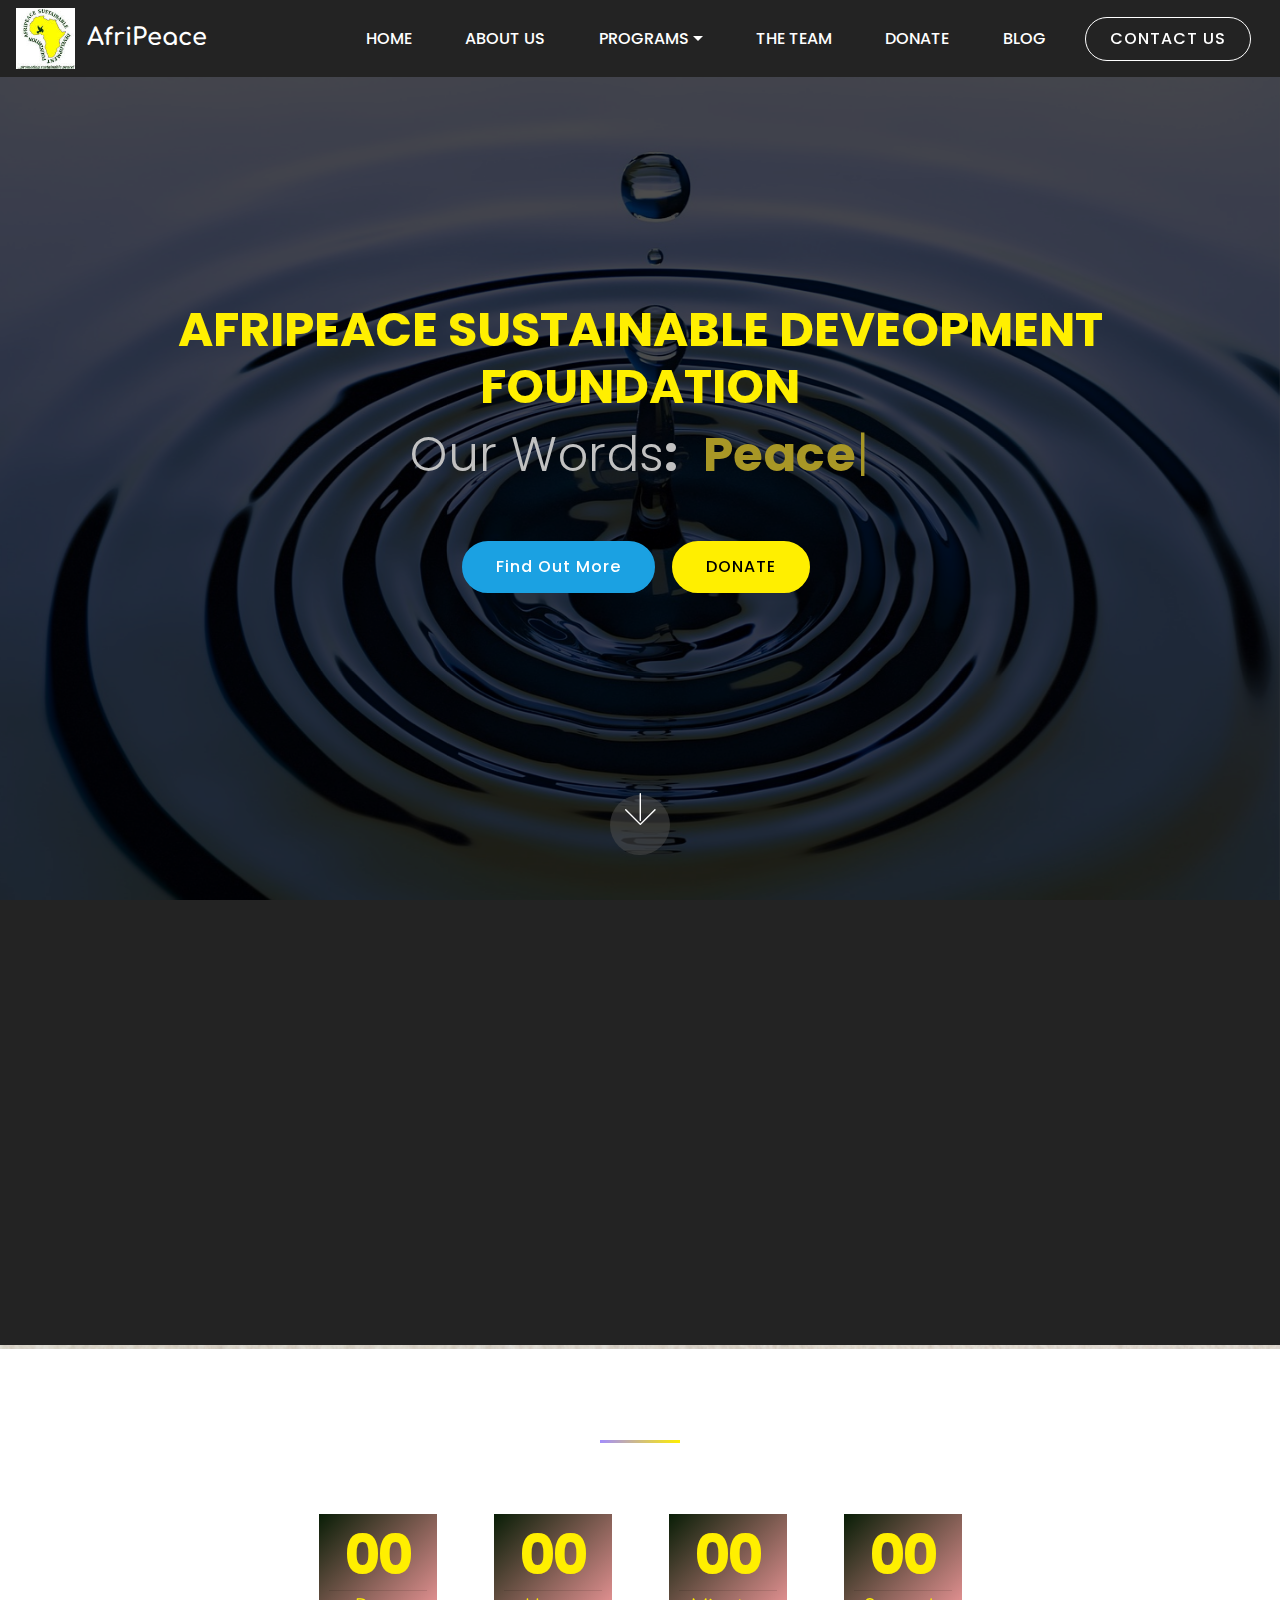
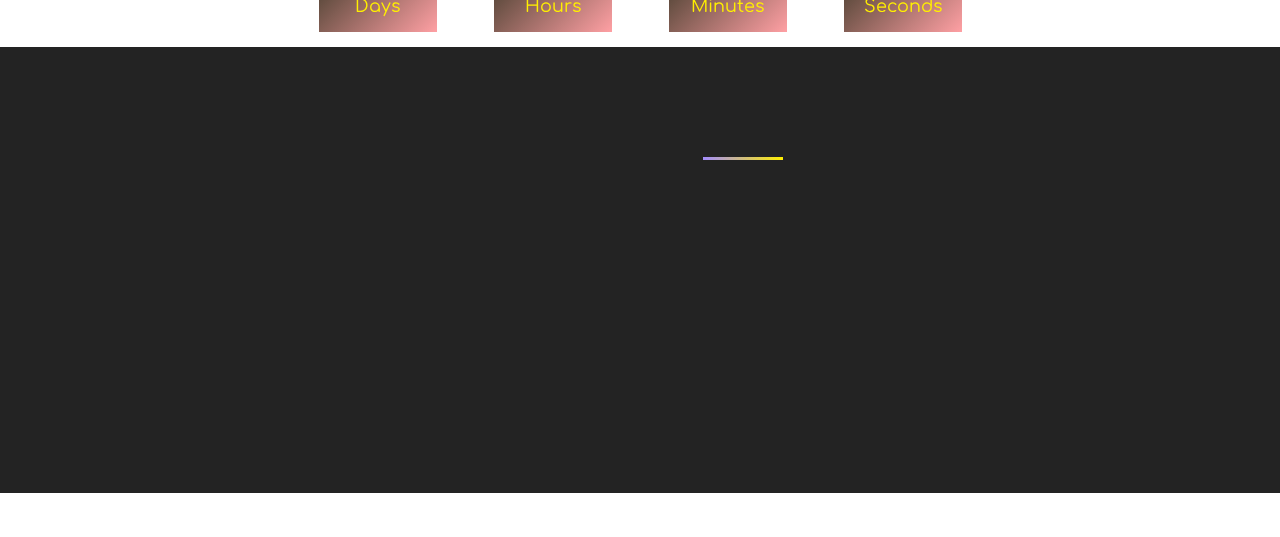
<file: index.html>
<!DOCTYPE html>
<html >
<head>
  <!-- Site made with Mobirise Website Builder v4.8.1, https://mobirise.com -->
  <meta charset="UTF-8">
  <meta http-equiv="X-UA-Compatible" content="IE=edge">
  <meta name="generator" content="Mobirise v4.8.1, mobirise.com">
  <meta name="viewport" content="width=device-width, initial-scale=1, minimum-scale=1">
  <link rel="shortcut icon" href="assets/images/logo-122x122.jpg" type="image/x-icon">
  <meta name="description" content="">
  <title>Home</title>
  <link rel="stylesheet" href="assets/web/assets/mobirise-icons/mobirise-icons.css">
  <link rel="stylesheet" href="assets/soundcloud-plugin/style.css">
  <link rel="stylesheet" href="assets/bootstrap/css/bootstrap.min.css">
  <link rel="stylesheet" href="assets/bootstrap/css/bootstrap-grid.min.css">
  <link rel="stylesheet" href="assets/bootstrap/css/bootstrap-reboot.min.css">
  <link rel="stylesheet" href="assets/socicon/css/styles.css">
  <link rel="stylesheet" href="assets/dropdown/css/style.css">
  <link rel="stylesheet" href="assets/animatecss/animate.min.css">
  <link rel="stylesheet" href="assets/theme/css/style.css">
  <link rel="stylesheet" href="assets/mobirise/css/mbr-additional.css" type="text/css">
  
  
  
</head>
<body>
  <section class="menu cid-rtoVskMfvg" once="menu" id="menu3-6j">

    
    

    <nav class="navbar navbar-dropdown navbar-fixed-top navbar-expand-lg">
        <div class="navbar-brand">
            <span class="navbar-logo">
                <a href="index.html#header10-6">
                    <img src="assets/images/logo-122x122.jpg" alt="Mobirise" title="" style="height: 3.8rem;">
                </a>
            </span>
            <span class="navbar-caption-wrap"><a class="navbar-caption text-white display-5" href="https://mobirise.com">AfriPeace</a></span>
        </div>
        <button class="navbar-toggler" type="button" data-toggle="collapse" data-target="#navbarSupportedContent" aria-controls="navbarNavAltMarkup" aria-expanded="false" aria-label="Toggle navigation">
            <div class="hamburger">
                <span></span>
                <span></span>
                <span></span>
                <span></span>
            </div>
        </button>
      <div class="collapse navbar-collapse" id="navbarSupportedContent">
            <ul class="navbar-nav nav-dropdown" data-app-modern-menu="true"><li class="nav-item">
                    <a class="nav-link link text-white display-4" href="index.html#header10-6">HOME</a>
                </li><li class="nav-item"><a class="nav-link link text-white display-4" href="about.html#header9-18">
                        ABOUT US</a></li><li class="nav-item dropdown"><a class="nav-link link text-white dropdown-toggle display-4" href="programs.html#features12-42" data-toggle="dropdown-submenu" aria-expanded="false">PROGRAMS</a><div class="dropdown-menu"><a class="text-white dropdown-item display-4" href="testimony.html#header3-4p">TESTIMONIALS</a></div></li><li class="nav-item"><a class="nav-link link text-white display-4" href="team.html#content7-23">THE TEAM</a></li>
                <li class="nav-item">
                    <a class="nav-link link text-white display-4" href="donate.html#header8-s">DONATE</a>
                </li>
                <li class="nav-item">
                    <a class="nav-link link text-white display-4" href="blog.html#content8-5p">
                        BLOG
                    </a>
                </li></ul>
            
            <div class="navbar-buttons mbr-section-btn"><a class="btn btn-sm btn-white-outline display-4" href="conact.html#header2-1d">CONTACT US</a></div>
      </div>
    </nav>
</section>

<section class="header10 cid-raaOkjZpo7 mbr-fullscreen mbr-parallax-background" id="header10-6">

    

    <div class="mbr-overlay" style="opacity: 0.7; background-color: rgb(0, 0, 0);">
    </div>

    <div class="container-fluid">
        <div class="row justify-content-center">
            <div class="mbr-white col-md-12 col-lg-10">
                <h1 class="mbr-section-title mbr-bold mbr-fonts-style align-center display-2">AFRIPEACE SUSTAINABLE DEVEOPMENT FOUNDATION</h1>
                <div class="typed-text pb-3 align-center display-2">
                    <span class="mbr-section-subtitle mbr-fonts-style display-2">
                          Our Words<strong>:&nbsp;</strong></span>
                    <span>
                      <span class="animated-element mbr-bold" data-word2="Justice" data-word1="Peace" data-word3="Education" data-word4="Sweatshirts" data-word5="Accessories" data-speed="1" data-words="3">
                      </span>
                    </span>
                </div>
                <p class="mbr-section-text mbr-fonts-style align-center display-5"></p>
                <div class="pt-3 mbr-section-btn align-center"><a class="btn btn-md btn-info display-4 mbr-white" type="submit" href="programs.html#features12-42">Find Out More</a> <a class="btn btn-md btn-secondary display-4 mbr-white" type="submit" href="donate.html#header8-s">DONATE</a></div>
            </div>
        </div>
    </div>
    <div class="mbr-arrow hidden-sm-down" aria-hidden="true">
        <a href="#next">
            <i class="mbri-down mbr-iconfont"></i>
        </a>
    </div>
</section>

<section class="features16 cid-rthXwVsEas" id="features16-5j">

    

    
    <div class="container-fluid">
        <div class="row main align-items-center">
            <div class="col-md-6 image-element align-self-stretch">
                <div class="img-wrap" style="width: 80%; height: 80%;">
                    <img src="assets/images/mbr-5.jpg" alt="" title="">
                </div>
            </div>
            <div class="col-md-6 text-element">
                <div class="text-content">
                    <h2 class="mbr-title pt-2 mbr-fonts-style align-left mbr-white display-2">Annual Youth Peace Leadership Camp/Workshop <br>2019</h2>
                    
                    <div class="mbr-section-text">
                        <p class="mbr-text pt-3 mbr-light mbr-fonts-style align-left mbr-white display-7">Promoting a culture of Peace &amp; Peaceful Co-existence.</p>
                    </div>
                    <div class="mbr-section-btn pt-3 align-left"><a class="btn btn-md btn-secondary display-4" href="https://docs.google.com/forms/d/e/1FAIpQLSfQSriWrx4qyralLkMSzJncAA8294pWXKpcTG0hdeWf7WQ3hQ/viewform?usp=sf_link">Register Here</a> <a class="btn btn-md btn-info display-4" href="page12.html#features12-2q">Learn More</a></div>
                </div>
            </div>
        </div>
    </div>          
</section>

<section class="countdown1 cid-rtnMPX3BHa mbr-parallax-background" id="countdown1-60">
    
    
    <div class="mbr-overlay" style="opacity: 0.5; background-color: rgb(255, 255, 255);">
    </div>
    <div class="container ">
        <h2 class="mbr-section-title mb-0 align-center mbr-fonts-style display-2"><strong>
            Count Down To Peace Camp 2019</strong></h2>
        <div class="underline align-center">
            <div class="line"></div>
        </div>
        
        
    </div>
    <div class="container countdown-cont align-center">
        <div class="daysCountdown" title="Days"></div>
        <div class="hoursCountdown" title="Hours"></div> 
        <div class="minutesCountdown" title="Minutes"></div> 
        <div class="secondsCountdown" title="Seconds"></div>
        <div class="countdown pt-5 mt-2" data-due-date="2019/08/29"> 
        </div>
    </div>
</section>

<section class="info3 cid-rtnN182jz1" id="info3-61">

    

    
    <div class="container-fluid">
        <div class="row main">
            <div class="col-md-6 map">
              <div class="google-map"><iframe frameborder="0" style="border:0" src="https://www.google.com/maps/embed/v1/place?key=AIzaSyA0Dx_boXQiwvdz8sJHoYeZNVTdoWONYkU&amp;q=place_id:ChIJjeBLW9PiQhARjYErOW7VoT8" allowfullscreen=""></iframe></div>
            </div>
            <div class="col-md-6 text-element">
                <div class="text-content">
                    <h2 class="mbr-title pt-2 mbr-fonts-style display-5">
                        CONTACT INFORMATION</h2>
                    <div class="underline align-left">
                         <div class="line"></div>
                    </div>
                    <div class="mbr-section-text">
                        
                    </div>
                    <div class="mbr-list  mbr-fonts-style display-7">
                        <ul class="mbr-list mbr-fonts-style">
                          <li> <span class="mbri-globe mbr-iconfont"></span>Umuobu, Umuezeala Ogwara, Ehime Mbano, Imo State.</li>
                          <li><span class="mbri-alert mbr-iconfont"></span>+234 803 096 2031</li>
                          <li><span class="mbri-letter mbr-iconfont"></span>admin@afripeacenigeria.com</li>
                        </ul>
                    </div>
                     <div class="social-list align-left">
                        <div class="soc-item">
                            <a href="https://twitter.com/Afripeaceng" target="_blank">
                                <span class="mbr-iconfont mbr-iconfont-social socicon-twitter socicon"></span>
                            </a>
                        </div>
                        <div class="soc-item">
                            <a href="https://www.facebook.com/Afripeaceng" target="_blank">
                                <span class="mbr-iconfont mbr-iconfont-social socicon-facebook socicon"></span>
                            </a>
                        </div>
                        <div class="soc-item">
                            <a href="https://www.facebook.com/Afripeaceng" target="_blank">
                                <span class="mbr-iconfont mbr-iconfont-social socicon-youtube socicon"></span>
                            </a>
                        </div>
                        
                        
                        
                    </div>
                </div>
            </div>
        </div>
    </div>
</section>

<section once="footers" class="cid-rdGhLmYqnR mbr-reveal" id="footer1-5d">

    

    

    <div class="container">
        <div class="media-container-row align-center justify-content-center align-items-center">
            <div class="section-text m-2">
                <p class="mbr-text mbr-black mb-0 mbr-fonts-style display-7">© Copyright 2019 AfriPeace Sustainable Development Foundation &nbsp;- All Rights Reserved</p>
            </div>
            
        </div>
    </div>
</section>


  <script src="assets/web/assets/jquery/jquery.min.js"></script>
  <script src="assets/popper/popper.min.js"></script>
  <script src="assets/bootstrap/js/bootstrap.min.js"></script>
  <script src="assets/dropdown/js/script.min.js"></script>
  <script src="assets/smoothscroll/smooth-scroll.js"></script>
  <script src="assets/viewportchecker/jquery.viewportchecker.js"></script>
  <script src="assets/typed/typed.min.js"></script>
  <script src="assets/parallax/jarallax.min.js"></script>
  <script src="assets/countdown/jquery.countdown.min.js"></script>
  <script src="assets/touchswipe/jquery.touch-swipe.min.js"></script>
  <script src="assets/theme/js/script.js"></script>
  
  
 <div id="scrollToTop" class="scrollToTop mbr-arrow-up"><a style="text-align: center;"><i></i></a></div>
    <input name="animation" type="hidden">
  </body>
</html>
</file>
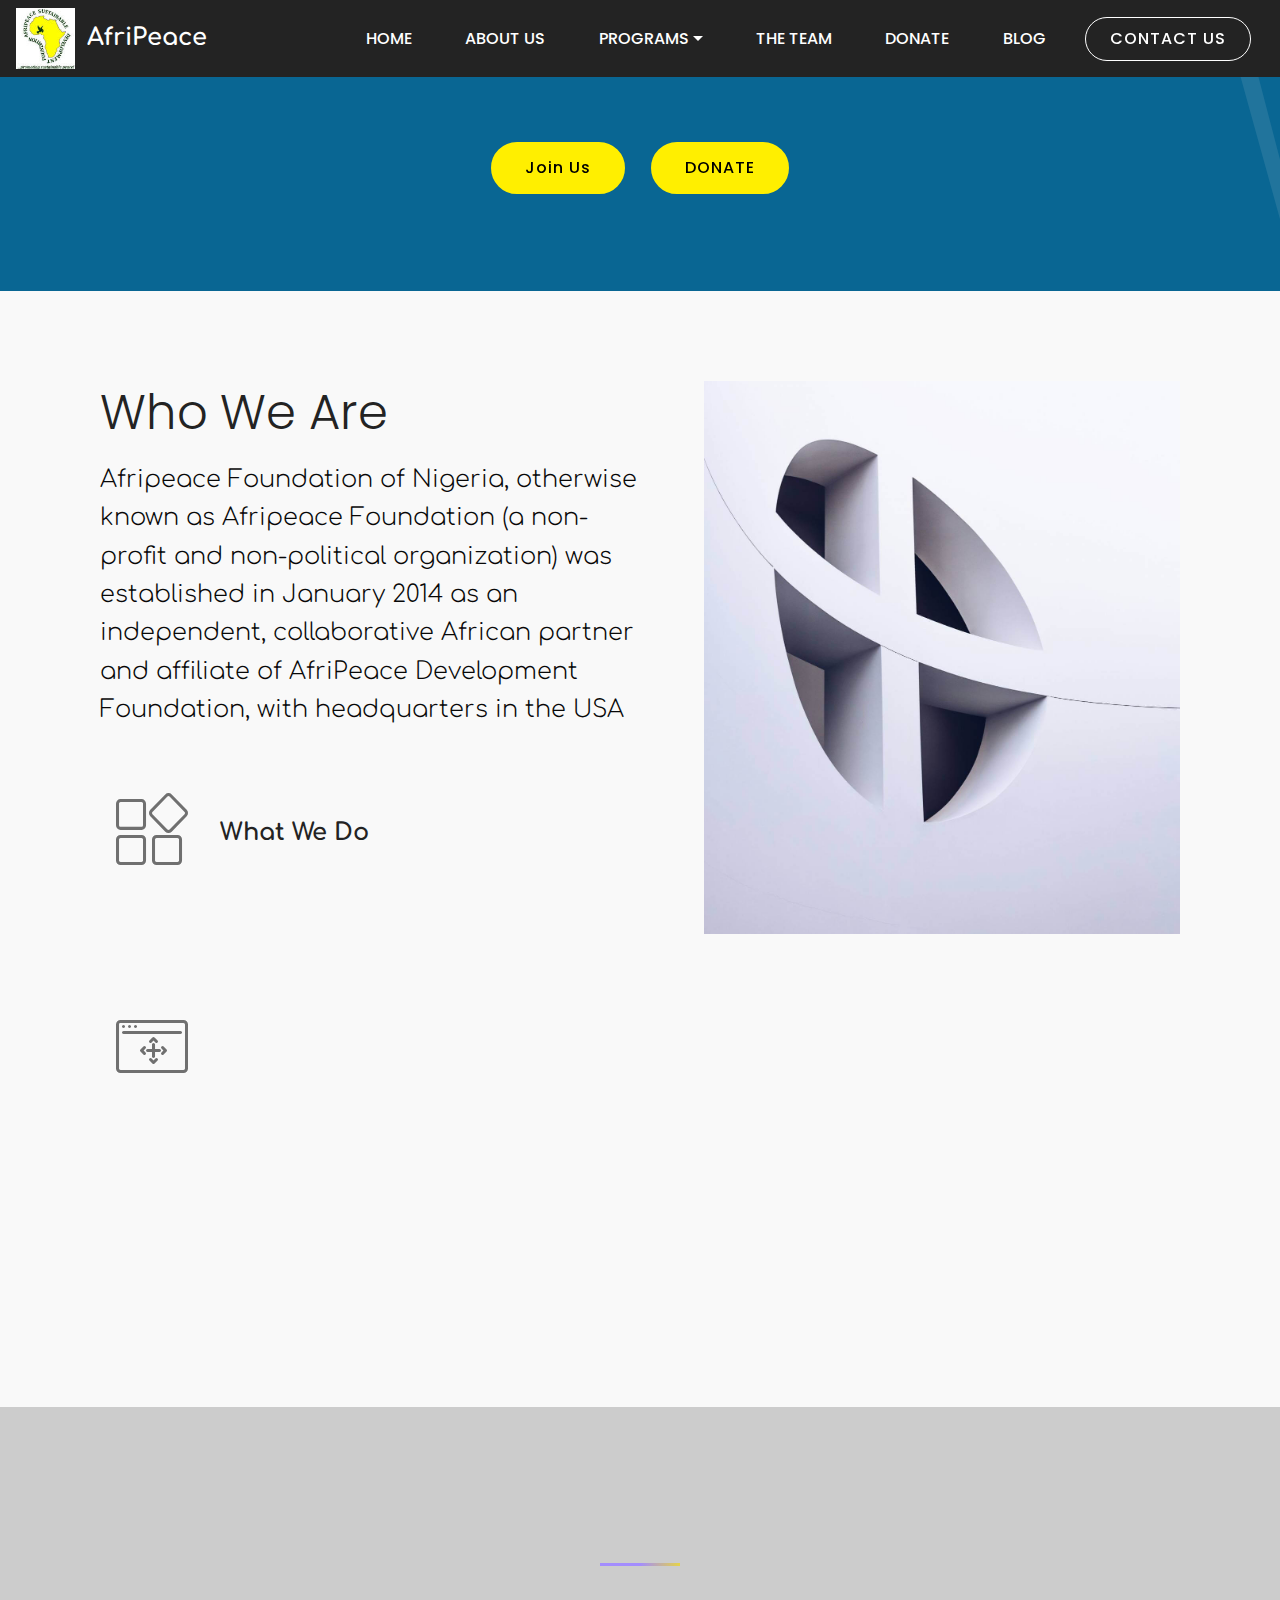
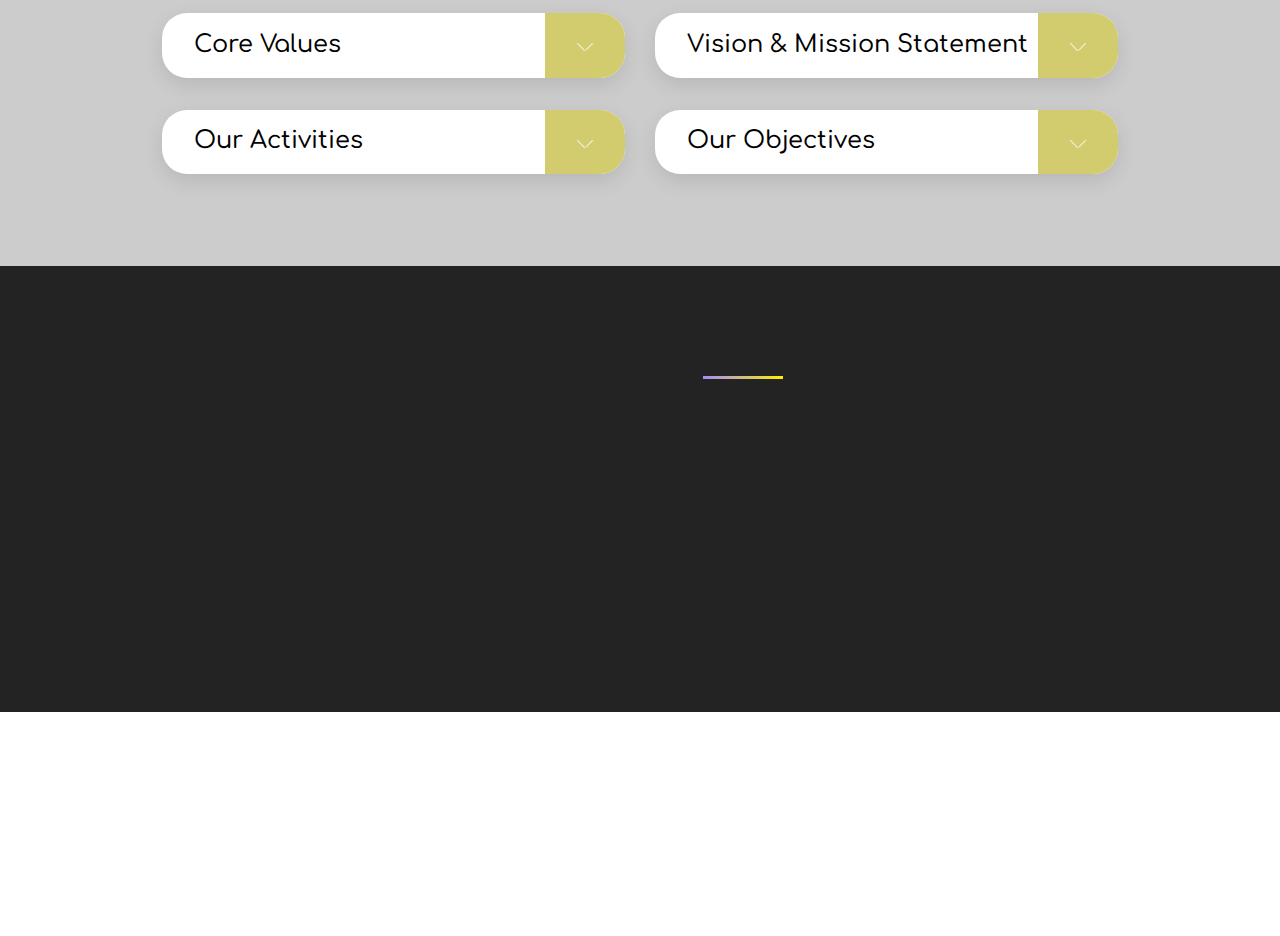
<file: about.html>
<!DOCTYPE html>
<html >
<head>
  <!-- Site made with Mobirise Website Builder v4.8.1, https://mobirise.com -->
  <meta charset="UTF-8">
  <meta http-equiv="X-UA-Compatible" content="IE=edge">
  <meta name="generator" content="Mobirise v4.8.1, mobirise.com">
  <meta name="viewport" content="width=device-width, initial-scale=1, minimum-scale=1">
  <link rel="shortcut icon" href="assets/images/logo-122x122.jpg" type="image/x-icon">
  <meta name="description" content="">
  <title>About US</title>
  <link rel="stylesheet" href="assets/web/assets/mobirise-icons/mobirise-icons.css">
  <link rel="stylesheet" href="assets/soundcloud-plugin/style.css">
  <link rel="stylesheet" href="assets/bootstrap/css/bootstrap.min.css">
  <link rel="stylesheet" href="assets/bootstrap/css/bootstrap-grid.min.css">
  <link rel="stylesheet" href="assets/bootstrap/css/bootstrap-reboot.min.css">
  <link rel="stylesheet" href="assets/socicon/css/styles.css">
  <link rel="stylesheet" href="assets/dropdown/css/style.css">
  <link rel="stylesheet" href="assets/animatecss/animate.min.css">
  <link rel="stylesheet" href="assets/theme/css/style.css">
  <link rel="stylesheet" href="assets/mobirise/css/mbr-additional.css" type="text/css">
  
  
  
</head>
<body>
  <section class="menu cid-rtp0hItQBg" once="menu" id="menu3-6o">

    
    

    <nav class="navbar navbar-dropdown navbar-fixed-top navbar-expand-lg">
        <div class="navbar-brand">
            <span class="navbar-logo">
                <a href="index.html#header10-6">
                    <img src="assets/images/logo-122x122.jpg" alt="Mobirise" title="" style="height: 3.8rem;">
                </a>
            </span>
            <span class="navbar-caption-wrap"><a class="navbar-caption text-white display-5" href="https://mobirise.com">AfriPeace</a></span>
        </div>
        <button class="navbar-toggler" type="button" data-toggle="collapse" data-target="#navbarSupportedContent" aria-controls="navbarNavAltMarkup" aria-expanded="false" aria-label="Toggle navigation">
            <div class="hamburger">
                <span></span>
                <span></span>
                <span></span>
                <span></span>
            </div>
        </button>
      <div class="collapse navbar-collapse" id="navbarSupportedContent">
            <ul class="navbar-nav nav-dropdown" data-app-modern-menu="true"><li class="nav-item">
                    <a class="nav-link link text-white display-4" href="index.html#header10-6">HOME</a>
                </li><li class="nav-item"><a class="nav-link link text-white display-4" href="about.html#header9-18">
                        ABOUT US</a></li><li class="nav-item dropdown"><a class="nav-link link text-white dropdown-toggle display-4" href="programs.html#features12-42" data-toggle="dropdown-submenu" aria-expanded="false">PROGRAMS</a><div class="dropdown-menu"><a class="text-white dropdown-item display-4" href="testimony.html#header3-4p">TESTIMONIALS</a></div></li><li class="nav-item"><a class="nav-link link text-white display-4" href="team.html#content7-23">THE TEAM</a></li>
                <li class="nav-item">
                    <a class="nav-link link text-white display-4" href="donate.html#header8-s">DONATE</a>
                </li>
                <li class="nav-item">
                    <a class="nav-link link text-white display-4" href="blog.html#content8-5p">
                        BLOG
                    </a>
                </li></ul>
            
            <div class="navbar-buttons mbr-section-btn"><a class="btn btn-sm btn-white-outline display-4" href="conact.html#header2-1d">CONTACT US</a></div>
      </div>
    </nav>
</section>

<section class="header9 cid-rabCPM4VUW" id="header9-18">

    

    

    <div class="animated-text-background display-1" style="color: rgb(239, 239, 239); opacity: 0.1; font-size: 15rem;">
        <span class="animated-element" data-speed="60" data-word="Who We Are">
        </span>
    </div>
    <div class="container-fluid">
        <div class="row justify-content-center">
            <div class="col-md-10 col-lg-8 align-center mbr-white">
                
                
                <div class="mbr-section-btn pt-3"><a class="btn-secondary btn btn-md display-4" type="submit" href="conact.html#header2-1d">Join Us</a> <a class="btn-secondary btn btn-md display-4" type="submit" href="mailto:admin@afripeacenigeria.org">DONATE</a></div>
            </div>
        </div>
    </div>
    
</section>

<section class="features11 cid-rtnFqf5C9V" id="features11-5x">

    

    

    <div class="container">   
        <div class="col-md-12">
            <div class="media-container-row">
                <div class="mbr-figure" style="width: 50%;">
                    <img src="assets/images/05.jpg" alt="Mobirise">
                </div>
                <div class=" align-left aside-content">
                    <h2 class="mbr-title pt-2 mbr-fonts-style display-2">
                        Who We Are</h2>
                    <div class="mbr-section-text">
                        <p class="mbr-text mb-5 pt-3 mbr-light mbr-fonts-style display-5">
                        Afripeace Foundation of Nigeria, otherwise known as Afripeace Foundation (a non-profit and non-political organization) was established in January 2014 as an independent, collaborative African partner and affiliate of AfriPeace Development Foundation, with headquarters in the USA
                        </p>
                    </div>

                    <div class="block-content">
                        <div class="card p-3 pr-3">
                            <div class="media">
                                <div class=" align-self-center card-img pb-3">
                                    <span class="mbri-extension mbr-iconfont"></span>
                                </div>     
                                <div class="media-body">
                                    <h4 class="card-title mbr-fonts-style display-5"><strong>
                                        What We Do</strong></h4>
                                </div>
                            </div>                

                            <div class="card-box">
                                <p class="block-text mbr-fonts-style display-7"><strong>Promote sustainable peace and development through conflict resolution, Leadership development and peace education skills training in the African region 
                                </strong></p>
                            </div>
                        </div>

                        <div class="card p-3 pr-3">
                            <div class="media">
                                <div class="align-self-center card-img pb-3">
                                    <span class="mbri-drag-n-drop2 mbr-iconfont"></span>
                                </div>     
                                <div class="media-body">
                                    <h4 class="card-title mbr-fonts-style display-7">
                                        Our Goal</h4>
                                </div>
                            </div>                

                            <div class="card-box">
                                <p class="block-text mbr-fonts-style display-7"><strong>To actualize the Nigeria Peace Education Project and establish sustainable peace clubs in schools where peer-mediation, conflict transformation, social justice and leadership skills are imparted to young people. We seek to build African future leaders under the peace architecture for the development and progress of the region.</strong></p>
                            </div>
                        </div>
                    </div>
                </div>
            </div>
        </div> 
    </div>          
</section>

<section class="toggle1 cid-rabwCDga5t" id="toggle1-15">

    

    
    <div class="container-fluid">
        <div class="media-container-row">
            <div class="col-12 col-md-12">
                <div class="section-head text-center space30">
                   <h2 class="mbr-section-title pb-3 mbr-fonts-style display-2">Our Drive</h2>
                </div>
                <div class="underline align-center pb-3">
                    <div class="line"></div>
                </div>
                <div class="section-subhead text-center space30">
                    <h2 class="mbr-section-subtitle mbr-light mbr-fonts-style pb-3 display-5"></h2>
                </div>
                <div class="clearfix"></div>
                <div id="bootstrap-toggle" class="toggle-panel accordionStyles tab-content row justify-content-center">

                    <div class="col-lg-5 col-md-12">
                        <div class="card">
                            <div class="card-header" role="tab" id="headingOne">
                                <a role="button" class="collapsed panel-title text-black" data-toggle="collapse" data-parent="#accordion" data-core="" href="#collapse1_23" aria-expanded="false" aria-controls="collapse1">
                                    <span class="sign mbr-iconfont mbri-arrow-down inactive"></span>
                                    <h4 class="toggle-header inactive mbr-fonts-style display-5">
                                        <span class="toggle-title">Core Values</span>
                                    </h4>
                                </a>
                            </div>
                            <div id="collapse1_23" class="panel-collapse noScroll collapse" role="tabpanel" aria-labelledby="headingOne">
                                <div class="panel-body p-4">
                                    <p class="mbr-fonts-style panel-text display-7">Peace-building
<br>Social Justice 
<br>Collaboration
<br>Volunteerism
<br>
<br></p>
                                </div>
                            </div>
                        </div>
                    </div>
                    <div class="col-lg-5 col-md-12">
                        <div class="card">
                            <div class="card-header" role="tab" id="headingTwo">
                                <a role="button" class="collapsed panel-title text-black" data-toggle="collapse" data-parent="#accordion" data-core="" href="#collapse2_23" aria-expanded="false" aria-controls="collapse2">
                                    <span class="sign mbr-iconfont mbri-arrow-down inactive"></span>
                                    <h4 class="toggle-header inactive mbr-fonts-style display-5">
                                        <span class="toggle-title">
                                            Vision &amp; Mission Statement</span>
                                    </h4>
                                </a>
                        
                            </div>
                            <div id="collapse2_23" class="panel-collapse noScroll collapse" role="tabpanel" aria-labelledby="headingTwo">
                                <div class="panel-body p-4">
                                    <p class="mbr-fonts-style panel-text display-7"><strong>Our Mission</strong>&nbsp;<br>To promote a culture of peace through Just leadership and Peace Education.
<br>
<br><strong>Our Vision</strong>
<br>A society where all human relations is built upon Just Peace&nbsp;<br></p>
                                </div>
                            </div>
                        </div>
                    </div>
                    <div class="col-lg-5 col-md-12">
                        <div class="card">
                            <div class="card-header" role="tab" id="headingThree">
                                <a role="button" class="collapsed panel-title text-black" data-toggle="collapse" data-parent="#accordion" data-core="" href="#collapse3_23" aria-expanded="false" aria-controls="collapse3">
                                    <span class="sign mbr-iconfont mbri-arrow-down inactive"></span>
                                    <h4 class="toggle-header inactive mbr-fonts-style display-5">
                                        <span class="toggle-title">
                                            Our Activities</span>
                                    </h4>
                                </a>
                            </div>
                            <div id="collapse3_23" class="panel-collapse noScroll collapse" role="tabpanel" aria-labelledby="headingThree">
                                <div class="panel-body p-4">
                                    <p class="mbr-fonts-style panel-text display-7">1.	Trainings, workshops, summits, seminars and conferences
<br>2.	Peace Camp/Summit
<br>3.	Advocacy programs
<br>4.	Annual Program and Newsletter publications
<br>5.	Networking&nbsp;<br></p>
                                </div>
                            </div>
                        </div>
                    </div>
                    <div class="col-lg-5 col-md-12">
                        <div class="card">
                            <div class="card-header" role="tab" id="headingThree">
                                <a role="button" class="collapsed panel-title text-black" data-toggle="collapse" data-parent="#accordion" data-core="" href="#collapse4_23" aria-expanded="false" aria-controls="collapse4">
                                    <span class="sign mbr-iconfont mbri-arrow-down inactive"></span>
                                    <h4 class="toggle-header inactive mbr-fonts-style display-5">
                                        <span class="toggle-title">Our Objectives</span>
                                    </h4>
                                </a>
                            </div>
                            <div id="collapse4_23" class="panel-collapse noScroll collapse" role="tabpanel" aria-labelledby="headingThree">
                                <div class="panel-body p-4">
                                    <p class="mbr-fonts-style panel-text display-7"><br>
<br>1.	To promote sustainable Peace and development through conflict resolution, Leadership development and peace education. 
<br>2.	 To promote nonviolence and pro-social behaviors as well as positive attitudes among students, the youth and other stakeholders.
<br>3.	To seek collaboration with allied organizations in promoting social justice, peace advocacy, and community development in Nigeria and Africa.
<br>4.	To build and facilitate a solid foundation for the rule of law, respect for human rights, civic engagement and global citizenship.
<br>5.	To establish and strengthen cross-cultural exchanges and linkages between students and the youth in Africa and other parts of the world.
<br>6.	To serve as the lead/most favored partner in advancing the mission and objectives of Afripeace Development Foundation-USA in Africa.&nbsp;<br>7.	To build a vibrant network of young peace ambassadors who can leverage the knowledge of their peers across the globe as bridge builders in peace work, civility, and diversity.<br></p>
                                </div>
                            </div>
                        </div>
                    </div>
                    
                    
                </div>
            </div>
        </div>
    </div>
</section>

<section class="info3 cid-rtnTk5mzFP" id="info3-63">

    

    
    <div class="container-fluid">
        <div class="row main">
            <div class="col-md-6 map">
              <div class="google-map"><iframe frameborder="0" style="border:0" src="https://www.google.com/maps/embed/v1/place?key=AIzaSyA0Dx_boXQiwvdz8sJHoYeZNVTdoWONYkU&amp;q=place_id:ChIJjeBLW9PiQhARjYErOW7VoT8" allowfullscreen=""></iframe></div>
            </div>
            <div class="col-md-6 text-element">
                <div class="text-content">
                    <h2 class="mbr-title pt-2 mbr-fonts-style display-5">
                        CONTACT INFORMATION</h2>
                    <div class="underline align-left">
                         <div class="line"></div>
                    </div>
                    <div class="mbr-section-text">
                        
                    </div>
                    <div class="mbr-list  mbr-fonts-style display-7">
                        <ul class="mbr-list mbr-fonts-style">
                          <li> <span class="mbri-globe mbr-iconfont"></span>Umuobu, Umuezeala Ogwara, Ehime Mbano, Imo State.</li>
                          <li><span class="mbri-alert mbr-iconfont"></span>+234 803 096 2031</li>
                          <li><span class="mbri-letter mbr-iconfont"></span>admin@afripeacenigeria.com</li>
                        </ul>
                    </div>
                     <div class="social-list align-left">
                        <div class="soc-item">
                            <a href="https://twitter.com/Afripeaceng" target="_blank">
                                <span class="mbr-iconfont mbr-iconfont-social socicon-twitter socicon"></span>
                            </a>
                        </div>
                        <div class="soc-item">
                            <a href="https://www.facebook.com/Afripeaceng" target="_blank">
                                <span class="mbr-iconfont mbr-iconfont-social socicon-facebook socicon"></span>
                            </a>
                        </div>
                        <div class="soc-item">
                            <a href="https://www.facebook.com/Afripeaceng" target="_blank">
                                <span class="mbr-iconfont mbr-iconfont-social socicon-youtube socicon"></span>
                            </a>
                        </div>
                        
                        
                        
                    </div>
                </div>
            </div>
        </div>
    </div>
</section>

<section once="footers" class="cid-rdG3UtKYkO mbr-reveal" id="footer1-57">

    

    

    <div class="container">
        <div class="media-container-row align-center justify-content-center align-items-center">
            <div class="section-text m-2">
                <p class="mbr-text mbr-black mb-0 mbr-fonts-style display-7">© Copyright 2019 AfriPeace Sustainable Development Foundation &nbsp;- All Rights Reserved</p>
            </div>
            
        </div>
    </div>
</section>


  <script src="assets/web/assets/jquery/jquery.min.js"></script>
  <script src="assets/popper/popper.min.js"></script>
  <script src="assets/bootstrap/js/bootstrap.min.js"></script>
  <script src="assets/dropdown/js/script.min.js"></script>
  <script src="assets/smoothscroll/smooth-scroll.js"></script>
  <script src="assets/viewportchecker/jquery.viewportchecker.js"></script>
  <script src="assets/mbr-animated-bg-text/mbr-animated-bg-text.js"></script>
  <script src="assets/mbr-switch-arrow/mbr-switch-arrow.js"></script>
  <script src="assets/touchswipe/jquery.touch-swipe.min.js"></script>
  <script src="assets/theme/js/script.js"></script>
  
  
 <div id="scrollToTop" class="scrollToTop mbr-arrow-up"><a style="text-align: center;"><i></i></a></div>
    <input name="animation" type="hidden">
  </body>
</html>
</file>
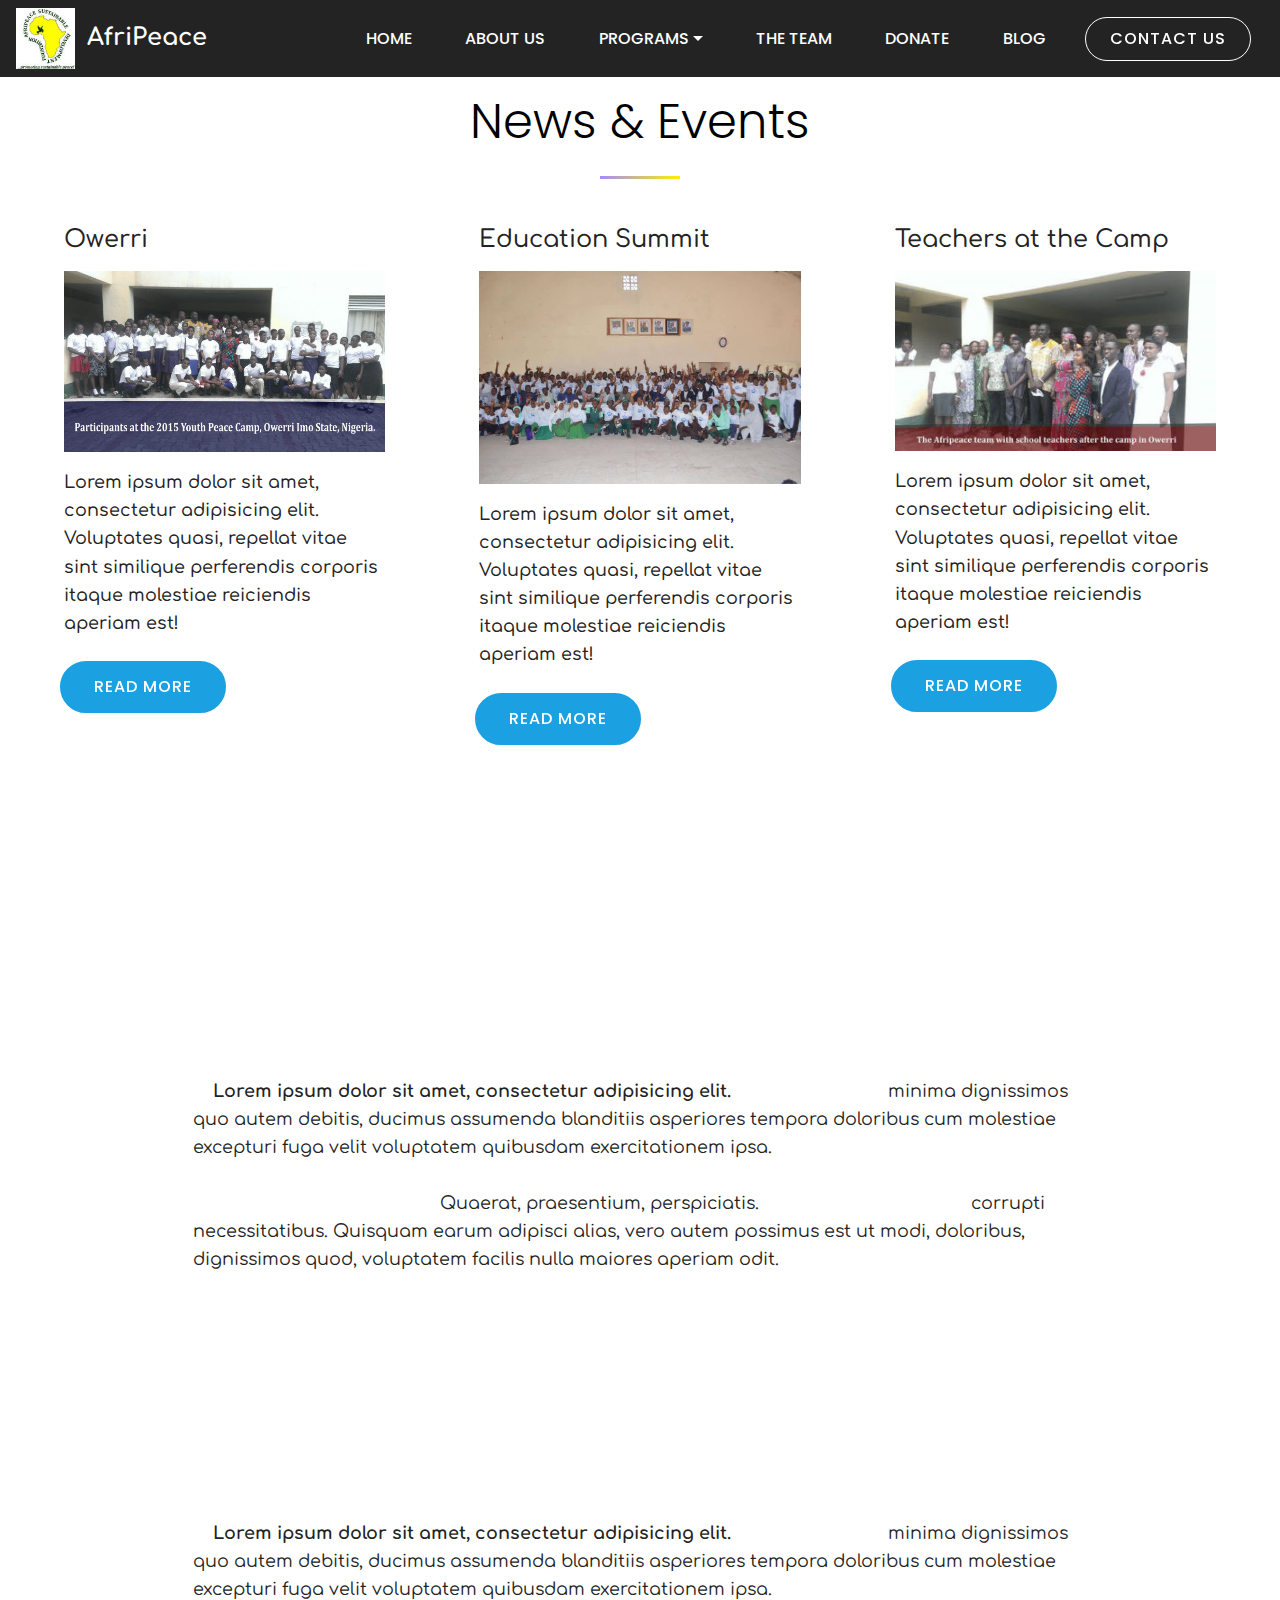
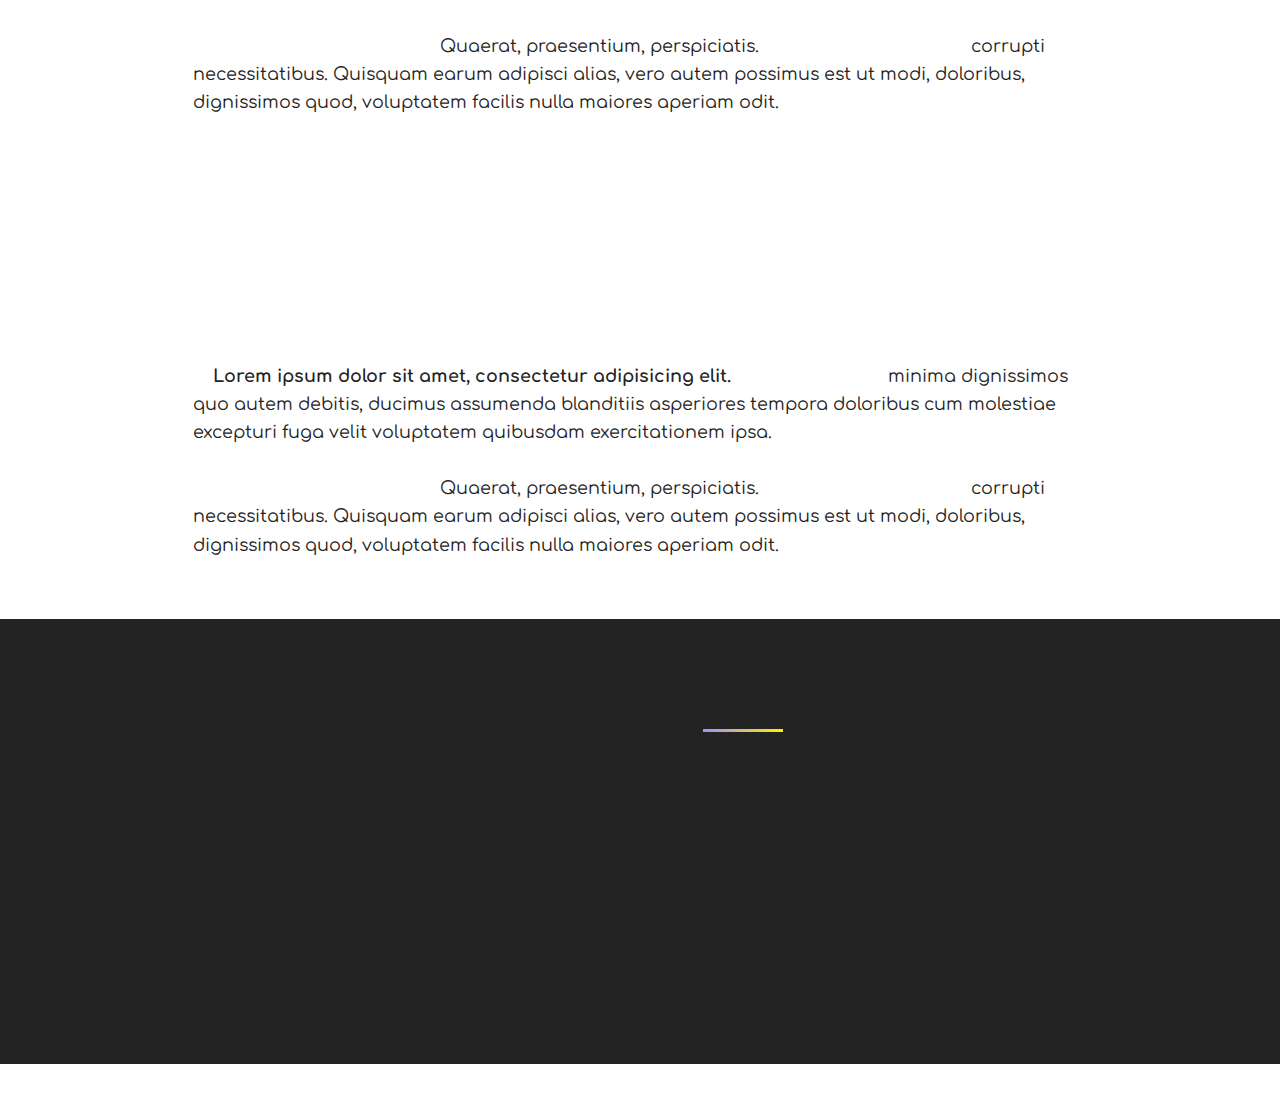
<file: blog.html>
<!DOCTYPE html>
<html >
<head>
  <!-- Site made with Mobirise Website Builder v4.8.1, https://mobirise.com -->
  <meta charset="UTF-8">
  <meta http-equiv="X-UA-Compatible" content="IE=edge">
  <meta name="generator" content="Mobirise v4.8.1, mobirise.com">
  <meta name="viewport" content="width=device-width, initial-scale=1, minimum-scale=1">
  <link rel="shortcut icon" href="assets/images/logo-122x122.jpg" type="image/x-icon">
  <meta name="description" content="">
  <title>Blog</title>
  <link rel="stylesheet" href="assets/web/assets/mobirise-icons/mobirise-icons.css">
  <link rel="stylesheet" href="assets/soundcloud-plugin/style.css">
  <link rel="stylesheet" href="assets/bootstrap/css/bootstrap.min.css">
  <link rel="stylesheet" href="assets/bootstrap/css/bootstrap-grid.min.css">
  <link rel="stylesheet" href="assets/bootstrap/css/bootstrap-reboot.min.css">
  <link rel="stylesheet" href="assets/socicon/css/styles.css">
  <link rel="stylesheet" href="assets/animatecss/animate.min.css">
  <link rel="stylesheet" href="assets/dropdown/css/style.css">
  <link rel="stylesheet" href="assets/theme/css/style.css">
  <link rel="stylesheet" href="assets/mobirise/css/mbr-additional.css" type="text/css">
  
  
  
</head>
<body>
  <section class="menu cid-rtnqgwqPx6" once="menu" id="menu3-5n">

    
    

    <nav class="navbar navbar-dropdown navbar-fixed-top navbar-expand-lg">
        <div class="navbar-brand">
            <span class="navbar-logo">
                <a href="index.html#header10-6">
                    <img src="assets/images/logo-122x122.jpg" alt="Mobirise" title="" style="height: 3.8rem;">
                </a>
            </span>
            <span class="navbar-caption-wrap"><a class="navbar-caption text-white display-5" href="https://mobirise.com">AfriPeace</a></span>
        </div>
        <button class="navbar-toggler" type="button" data-toggle="collapse" data-target="#navbarSupportedContent" aria-controls="navbarNavAltMarkup" aria-expanded="false" aria-label="Toggle navigation">
            <div class="hamburger">
                <span></span>
                <span></span>
                <span></span>
                <span></span>
            </div>
        </button>
      <div class="collapse navbar-collapse" id="navbarSupportedContent">
            <ul class="navbar-nav nav-dropdown" data-app-modern-menu="true"><li class="nav-item">
                    <a class="nav-link link text-white display-4" href="index.html#header10-6">HOME</a>
                </li><li class="nav-item"><a class="nav-link link text-white display-4" href="about.html#header9-18">
                        ABOUT US</a></li><li class="nav-item dropdown"><a class="nav-link link text-white dropdown-toggle display-4" href="programs.html#features12-42" data-toggle="dropdown-submenu" aria-expanded="false">PROGRAMS</a><div class="dropdown-menu"><a class="text-white dropdown-item display-4" href="testimony.html#header3-4p">TESTIMONIALS</a></div></li><li class="nav-item"><a class="nav-link link text-white display-4" href="team.html#content7-23">THE TEAM</a></li>
                <li class="nav-item">
                    <a class="nav-link link text-white display-4" href="donate.html#header8-s">DONATE</a>
                </li>
                <li class="nav-item">
                    <a class="nav-link link text-white display-4" href="blog.html#content8-5p">
                        BLOG
                    </a>
                </li></ul>
            
            <div class="navbar-buttons mbr-section-btn"><a class="btn btn-sm btn-white-outline display-4" href="conact.html#header2-1d">CONTACT US</a></div>
      </div>
    </nav>
</section>

<section class="content8 cid-rtnretk5PY" id="content8-5p">

    

    
    <div class="container-fluid">
        <h2 class="mbr-title pt-2 mbr-fonts-style align-center mbr-black display-2">News &amp; Events</h2>
        <div class="underline align-center">
            <div class="line"></div>
        </div>
        <div class="row justify-content-center">
            <div class="card col-lg-6 col-xl-4">
                <div class="card-wrapper">
                    <h3 class="mbr-fonts-style mbr-section-title align-left display-5">Owerri</h3>
                    
                    <div class="image-wrap align-left">
                        <img src="assets/images/peacecamp-students-620x350.jpg" alt="" title="">
                    </div>
                    <h3 class="mbr-fonts-style mbr-text display-7">
                          Lorem ipsum dolor sit amet, consectetur adipisicing elit. Voluptates quasi, repellat vitae sint similique perferendis corporis itaque molestiae reiciendis aperiam est!
                    </h3>
                    <div class="mbr-section-btn align-left"><a href="page10.html#content7-5t" class="btn btn-info display-4" target="_blank">
                            READ MORE
                        </a></div>
                </div>
            </div>
            <div class="card col-lg-6 col-xl-4">
                <div class="card-wrapper">
                    <h3 class="mbr-fonts-style align-left mbr-section-title display-5">Education Summit</h3>
                    
                    <div class="image-wrap align-left">
                        <img src="assets/images/afripeace-sponsored-peace-education-in-nasarawa-state-960x636.jpg" height="100" alt="" title="">
                    </div>
                    <h3 class="mbr-fonts-style mbr-text display-7">
                          Lorem ipsum dolor sit amet, consectetur adipisicing elit. Voluptates quasi, repellat vitae sint similique perferendis corporis itaque molestiae reiciendis aperiam est!
                    </h3>
                    <div class="mbr-section-btn align-left"><a href="page10.html#content7-67" class="btn btn-info display-4" target="_blank">
                            READ MORE
                        </a></div>
                </div>
            </div>
            <div class="card col-lg-6 col-xl-4 centrify-block">
                <div class="card-wrapper">
                    <h3 class="mbr-fonts-style align-left mbr-section-title display-5">Teachers at the Camp</h3>
                    
                    <div class="image-wrap align-left">
                        <img src="assets/images/peacecamp-teachers-356x200.jpg" height="100" alt="" title="">
                    </div>
                    <h3 class="mbr-fonts-style mbr-text display-7">
                          Lorem ipsum dolor sit amet, consectetur adipisicing elit. Voluptates quasi, repellat vitae sint similique perferendis corporis itaque molestiae reiciendis aperiam est!
                    </h3>
                    <div class="mbr-section-btn align-left"><a href="page10.html#content7-69" class="btn btn-info display-4" target="_blank">
                            READ MORE
                        </a></div>
                </div>
            </div>
            
        </div>
    </div>
</section>

<section class="cid-rtnuP7XNp3" id="content7-5t">

    

    
    <div class="container-fluid">
        <div class="row justify-content-center">
            <div class="col-12 col-lg-6 col-md-8 align-center">
                
                <h2 class="mbr-section-title align-center mbr-fonts-style mbr-bold display-2">
                    Owerri Summit</h2>
            </div>
        </div>
    </div>
</section>

<section class="mbr-section article content1 cid-rtnrjG5dzf" id="content1-5q">
    
     

    <div class="container">
        <div class="media-container-row">
            <div class="mbr-text col-12 col-md-8 col-lg-10 mbr-fonts-style display-7">
                <div>&nbsp;&nbsp;&nbsp;&nbsp;<strong>Lorem ipsum dolor sit amet, consectetur adipisicing elit.</strong> <a class="text-primary" href="https://mobirise.com/">Veritatis eveniet</a> minima dignissimos quo autem debitis, ducimus assumenda blanditiis asperiores tempora doloribus cum molestiae excepturi fuga velit voluptatem quibusdam exercitationem ipsa.</div>
                <br>
                <div>&nbsp;&nbsp;&nbsp;&nbsp;<em>Amet porro sint ratione?</em> Quaerat, praesentium, perspiciatis. <a class="text-secondary" href="https://mobirise.com/"> Architecto perferendis </a> corrupti necessitatibus. Quisquam earum adipisci alias, vero autem possimus est ut modi, doloribus, dignissimos quod, voluptatem facilis nulla maiores aperiam odit.</div>
            </div>
        </div>
    </div>
</section>

<section class="cid-rtnUIwDQJP" id="content7-67">

    

    
    <div class="container-fluid">
        <div class="row justify-content-center">
            <div class="col-12 col-lg-6 col-md-8 align-center">
                
                <h2 class="mbr-section-title align-center mbr-fonts-style mbr-bold display-2">
                    Education Summit</h2>
            </div>
        </div>
    </div>
</section>

<section class="mbr-section article content1 cid-rtnUKt8W8R" id="content1-68">
    
     

    <div class="container">
        <div class="media-container-row">
            <div class="mbr-text col-12 col-md-8 col-lg-10 mbr-fonts-style display-7">
                <div>&nbsp;&nbsp;&nbsp;&nbsp;<strong>Lorem ipsum dolor sit amet, consectetur adipisicing elit.</strong> <a class="text-primary" href="https://mobirise.com/">Veritatis eveniet</a> minima dignissimos quo autem debitis, ducimus assumenda blanditiis asperiores tempora doloribus cum molestiae excepturi fuga velit voluptatem quibusdam exercitationem ipsa.</div>
                <br>
                <div>&nbsp;&nbsp;&nbsp;&nbsp;<em>Amet porro sint ratione?</em> Quaerat, praesentium, perspiciatis. <a class="text-secondary" href="https://mobirise.com/"> Architecto perferendis </a> corrupti necessitatibus. Quisquam earum adipisci alias, vero autem possimus est ut modi, doloribus, dignissimos quod, voluptatem facilis nulla maiores aperiam odit.</div>
            </div>
        </div>
    </div>
</section>

<section class="cid-rtnULACyg6" id="content7-69">

    

    
    <div class="container-fluid">
        <div class="row justify-content-center">
            <div class="col-12 col-lg-6 col-md-8 align-center">
                
                <h2 class="mbr-section-title align-center mbr-fonts-style mbr-bold display-2">ICT &amp; Skill Center</h2>
            </div>
        </div>
    </div>
</section>

<section class="mbr-section article content1 cid-rtnUMLIhl9" id="content1-6a">
    
     

    <div class="container">
        <div class="media-container-row">
            <div class="mbr-text col-12 col-md-8 col-lg-10 mbr-fonts-style display-7">
                <div>&nbsp;&nbsp;&nbsp;&nbsp;<strong>Lorem ipsum dolor sit amet, consectetur adipisicing elit.</strong> <a class="text-primary" href="https://mobirise.com/">Veritatis eveniet</a> minima dignissimos quo autem debitis, ducimus assumenda blanditiis asperiores tempora doloribus cum molestiae excepturi fuga velit voluptatem quibusdam exercitationem ipsa.</div>
                <br>
                <div>&nbsp;&nbsp;&nbsp;&nbsp;<em>Amet porro sint ratione?</em> Quaerat, praesentium, perspiciatis. <a class="text-secondary" href="https://mobirise.com/"> Architecto perferendis </a> corrupti necessitatibus. Quisquam earum adipisci alias, vero autem possimus est ut modi, doloribus, dignissimos quod, voluptatem facilis nulla maiores aperiam odit.</div>
            </div>
        </div>
    </div>
</section>

<section class="info3 cid-rtnVpL9aR5" id="info3-6b">

    

    
    <div class="container-fluid">
        <div class="row main">
            <div class="col-md-6 map">
              <div class="google-map"><iframe frameborder="0" style="border:0" src="https://www.google.com/maps/embed/v1/place?key=AIzaSyA0Dx_boXQiwvdz8sJHoYeZNVTdoWONYkU&amp;q=place_id:ChIJjeBLW9PiQhARjYErOW7VoT8" allowfullscreen=""></iframe></div>
            </div>
            <div class="col-md-6 text-element">
                <div class="text-content">
                    <h2 class="mbr-title pt-2 mbr-fonts-style display-5">
                        CONTACT INFORMATION</h2>
                    <div class="underline align-left">
                         <div class="line"></div>
                    </div>
                    <div class="mbr-section-text">
                        
                    </div>
                    <div class="mbr-list  mbr-fonts-style display-7">
                        <ul class="mbr-list mbr-fonts-style">
                          <li> <span class="mbri-globe mbr-iconfont"></span>Umuobu, Umuezeala Ogwara, Ehime Mbano, Imo State.</li>
                          <li><span class="mbri-alert mbr-iconfont"></span>+234 803 096 2031</li>
                          <li><span class="mbri-letter mbr-iconfont"></span>admin@afripeacenigeria.com</li>
                        </ul>
                    </div>
                     <div class="social-list align-left">
                        <div class="soc-item">
                            <a href="https://twitter.com/Afripeaceng" target="_blank">
                                <span class="mbr-iconfont mbr-iconfont-social socicon-twitter socicon"></span>
                            </a>
                        </div>
                        <div class="soc-item">
                            <a href="https://www.facebook.com/Afripeaceng" target="_blank">
                                <span class="mbr-iconfont mbr-iconfont-social socicon-facebook socicon"></span>
                            </a>
                        </div>
                        <div class="soc-item">
                            <a href="https://www.facebook.com/Afripeaceng" target="_blank">
                                <span class="mbr-iconfont mbr-iconfont-social socicon-youtube socicon"></span>
                            </a>
                        </div>
                        
                        
                        
                    </div>
                </div>
            </div>
        </div>
    </div>
</section>

<section once="footers" class="cid-rtnsiHk9nF mbr-reveal" id="footer1-5s">

    

    

    <div class="container">
        <div class="media-container-row align-center justify-content-center align-items-center">
            <div class="section-text m-2">
                <p class="mbr-text mbr-black mb-0 mbr-fonts-style display-7">© Copyright 2019 AfriPeace Sustainable Development Foundation &nbsp;- All Rights Reserved</p>
            </div>
            
        </div>
    </div>
</section>


  <script src="assets/web/assets/jquery/jquery.min.js"></script>
  <script src="assets/popper/popper.min.js"></script>
  <script src="assets/bootstrap/js/bootstrap.min.js"></script>
  <script src="assets/smoothscroll/smooth-scroll.js"></script>
  <script src="assets/touchswipe/jquery.touch-swipe.min.js"></script>
  <script src="assets/viewportchecker/jquery.viewportchecker.js"></script>
  <script src="assets/dropdown/js/script.min.js"></script>
  <script src="assets/theme/js/script.js"></script>
  
  
 <div id="scrollToTop" class="scrollToTop mbr-arrow-up"><a style="text-align: center;"><i></i></a></div>
    <input name="animation" type="hidden">
  </body>
</html>
</file>
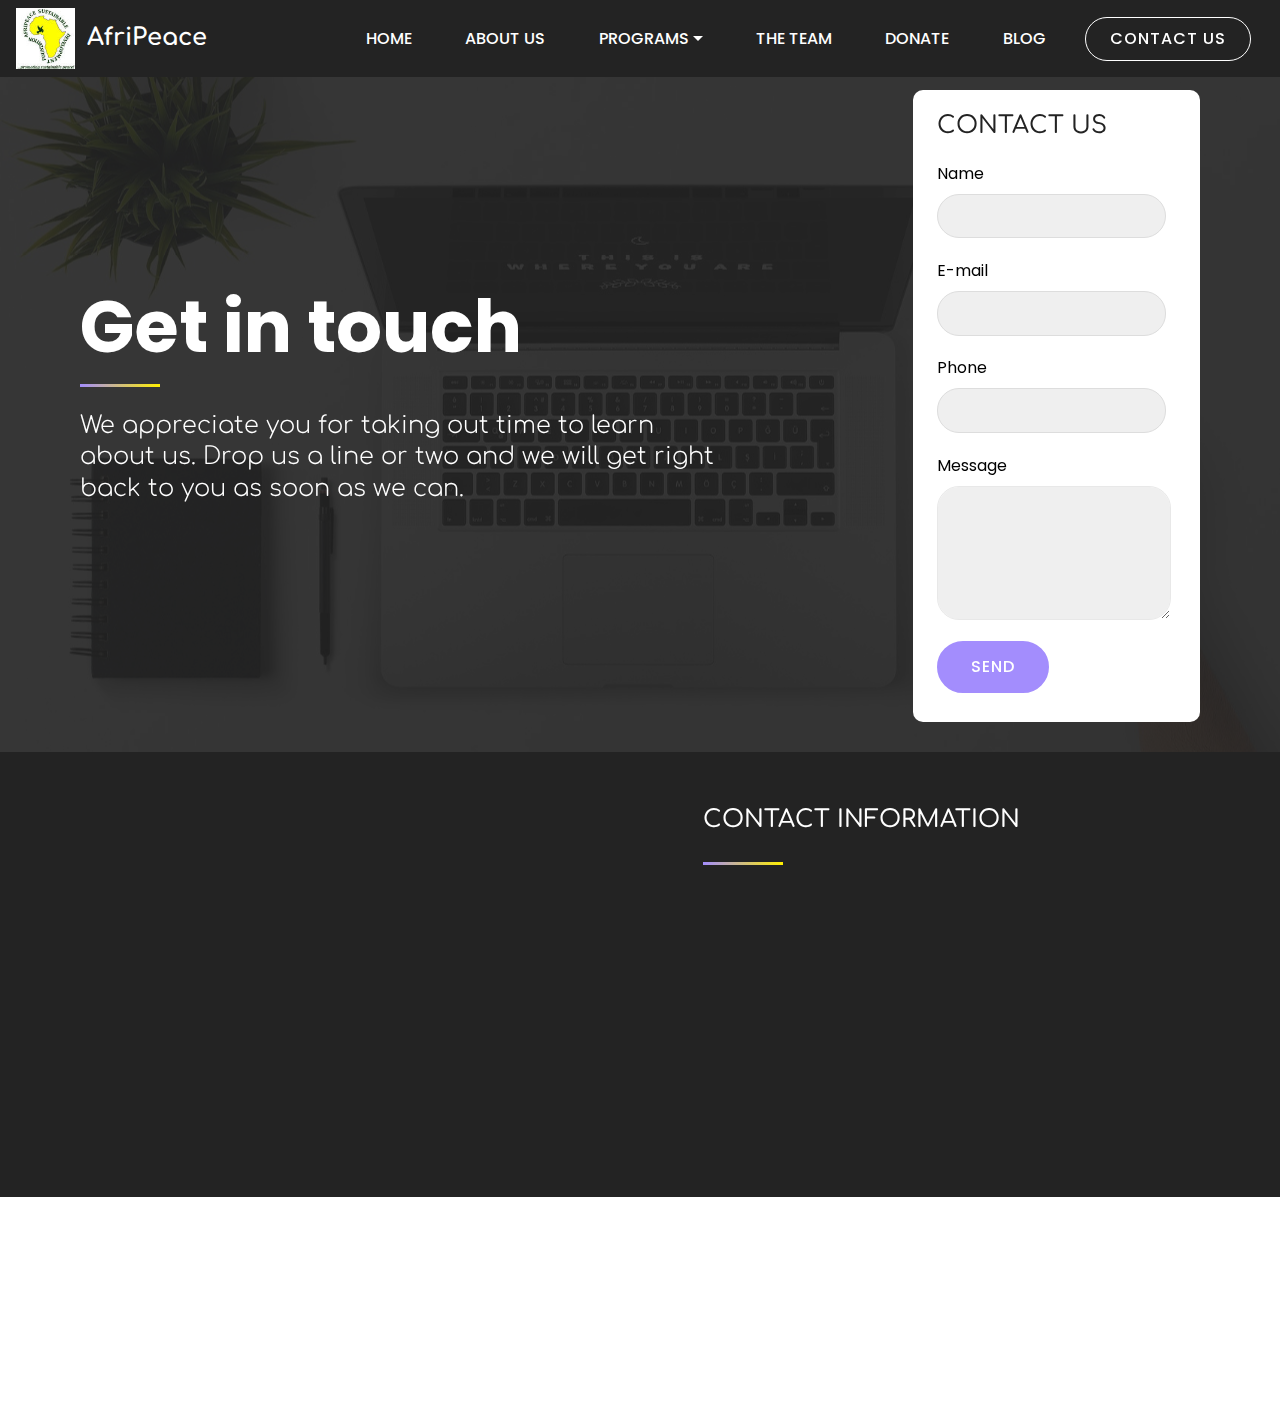
<file: conact.html>
<!DOCTYPE html>
<html >
<head>
  <!-- Site made with Mobirise Website Builder v4.8.1, https://mobirise.com -->
  <meta charset="UTF-8">
  <meta http-equiv="X-UA-Compatible" content="IE=edge">
  <meta name="generator" content="Mobirise v4.8.1, mobirise.com">
  <meta name="viewport" content="width=device-width, initial-scale=1, minimum-scale=1">
  <link rel="shortcut icon" href="assets/images/logo-122x122.jpg" type="image/x-icon">
  <meta name="description" content="">
  <title>Contact Us</title>
  <link rel="stylesheet" href="assets/web/assets/mobirise-icons/mobirise-icons.css">
  <link rel="stylesheet" href="assets/soundcloud-plugin/style.css">
  <link rel="stylesheet" href="assets/bootstrap/css/bootstrap.min.css">
  <link rel="stylesheet" href="assets/bootstrap/css/bootstrap-grid.min.css">
  <link rel="stylesheet" href="assets/bootstrap/css/bootstrap-reboot.min.css">
  <link rel="stylesheet" href="assets/dropdown/css/style.css">
  <link rel="stylesheet" href="assets/socicon/css/styles.css">
  <link rel="stylesheet" href="assets/animatecss/animate.min.css">
  <link rel="stylesheet" href="assets/theme/css/style.css">
  <link rel="stylesheet" href="assets/mobirise/css/mbr-additional.css" type="text/css">
  
  
  
</head>
<body>
  <section class="menu cid-rtoZA38Xln" once="menu" id="menu3-6k">

    
    

    <nav class="navbar navbar-dropdown navbar-fixed-top navbar-expand-lg">
        <div class="navbar-brand">
            <span class="navbar-logo">
                <a href="index.html#header10-6">
                    <img src="assets/images/logo-122x122.jpg" alt="Mobirise" title="" style="height: 3.8rem;">
                </a>
            </span>
            <span class="navbar-caption-wrap"><a class="navbar-caption text-white display-5" href="https://mobirise.com">AfriPeace</a></span>
        </div>
        <button class="navbar-toggler" type="button" data-toggle="collapse" data-target="#navbarSupportedContent" aria-controls="navbarNavAltMarkup" aria-expanded="false" aria-label="Toggle navigation">
            <div class="hamburger">
                <span></span>
                <span></span>
                <span></span>
                <span></span>
            </div>
        </button>
      <div class="collapse navbar-collapse" id="navbarSupportedContent">
            <ul class="navbar-nav nav-dropdown" data-app-modern-menu="true"><li class="nav-item">
                    <a class="nav-link link text-white display-4" href="index.html#header10-6">HOME</a>
                </li><li class="nav-item"><a class="nav-link link text-white display-4" href="about.html#header9-18">
                        ABOUT US</a></li><li class="nav-item dropdown"><a class="nav-link link text-white dropdown-toggle display-4" href="programs.html#features12-42" data-toggle="dropdown-submenu" aria-expanded="false">PROGRAMS</a><div class="dropdown-menu"><a class="text-white dropdown-item display-4" href="testimony.html#header3-4p">TESTIMONIALS</a></div></li><li class="nav-item"><a class="nav-link link text-white display-4" href="team.html#content7-23">THE TEAM</a></li>
                <li class="nav-item">
                    <a class="nav-link link text-white display-4" href="donate.html#header8-s">DONATE</a>
                </li>
                <li class="nav-item">
                    <a class="nav-link link text-white display-4" href="blog.html#content8-5p">
                        BLOG
                    </a>
                </li></ul>
            
            <div class="navbar-buttons mbr-section-btn"><a class="btn btn-sm btn-white-outline display-4" href="conact.html#header2-1d">CONTACT US</a></div>
      </div>
    </nav>
</section>

<section class="cid-rabL5Sqhim mbr-parallax-background" id="header2-1d">

    

    <div class="mbr-overlay" style="opacity: 0.9; background-color: rgb(35, 35, 35);">
    </div>
    <div class="container-fluid">
        <div class="row justify-content-space-between">
            <div class="col-md-7 text-element">
                <h2 class="mbr-section-title mbr-fonts-style mbr-white mbr-bold display-1">
                    Get in touch</h2>
                <div class="underline align-left pb-3">
                     <div class="line"></div>
                </div>
                <h3 class="mbr-section-subtitle mbr-light mbr-fonts-style pb-3 mbr-white display-5">
                    We appreciate you for taking out time to learn about us. Drop us a line or two and we will get right back to you as soon as we can.</h3>
                
            </div>
            <div class="form-1 col-md-4 col-xl-3" data-form-type="formoid">
                <div data-form-alert="" hidden="">Thanks for being part of a worthy cause</div>
                <h3 class="form-title pb-3 mbr-fonts-style display-5">
                    CONTACT US
                </h3>
                <form class="mbr-form" action="https://mobirise.com/" method="post" data-form-title="My Mobirise Form"><input type="hidden" name="email" data-form-email="true" value="fEYviUi+BFI6EwLziu8zJG9tYf07iE2pry82XcYLvl760hZ1lJGJgD+qVTVSPGRoKx+udKa33pr5jeVxsoP8oKFd1lsiMxURzacx+okF28ABH+/AKIMhtoaxuL5RClUj" data-form-field="E-mail">
                    <div class="input-wrap" data-for="name">
                        <label class="form-label-outside" for="form-1-name">
                            Name
                        </label>
                        <input type="text" class="field display-7" name="name" data-form-field="Name" required="" id="name-header2-1d">
                    </div>
                    <div class="input-wrap" data-for="email">
                        <label class="form-label-outside" for="form-1-email">
                            E-mail
                        </label>
                        <input type="text" class="field display-7" name="email" data-form-field="E-mail" required="" id="email-header2-1d">
                    </div>
                    <div class="input-wrap" data-for="phone">
                        <label class="form-label-outside" for="form-1-phone">
                            Phone
                        </label>
                        <input type="text" class="field display-7" name="phone" data-form-field="Phone" id="phone-header2-1d">
                    </div>
                    <div class="form-group" data-for="message">
                        <label class="form-label-outside" for="form-1-message">
                            Message
                        </label>
                        <textarea type="text" class="form-control display-7" name="message" rows="4" data-form-field="Message" id="message-header2-1d"></textarea>
                    </div>
                    <div class="btn-row">
                        <span class="input-group-btn">
                            <button href="https://mobirise.com/" type="submit" class="btn btn-form btn-primary display-4">SEND</button>
                        </span>
                    </div>
                </form>
            </div>
        </div>
    </div>
              
</section>

<section class="info3 cid-rbupDl53HV" id="info3-51">

    

    
    <div class="container-fluid">
        <div class="row main">
            <div class="col-md-6 map">
              <div class="google-map"><iframe frameborder="0" style="border:0" src="https://www.google.com/maps/embed/v1/place?key=AIzaSyA0Dx_boXQiwvdz8sJHoYeZNVTdoWONYkU&amp;q=place_id:ChIJjeBLW9PiQhARjYErOW7VoT8" allowfullscreen=""></iframe></div>
            </div>
            <div class="col-md-6 text-element">
                <div class="text-content">
                    <h2 class="mbr-title pt-2 mbr-fonts-style display-5">
                        CONTACT INFORMATION</h2>
                    <div class="underline align-left">
                         <div class="line"></div>
                    </div>
                    <div class="mbr-section-text">
                        
                    </div>
                    <div class="mbr-list  mbr-fonts-style display-7">
                        <ul class="mbr-list mbr-fonts-style">
                          <li>Umuobu Umuezeala-Ogwara, Ehime-Mbano LGA, Imo State.</li>
                          <li><span class="mbri-alert mbr-iconfont"></span>+234 70 6857 0209</li>
                          <li><span class="mbri-letter mbr-iconfont"></span>admin@afripeacenigeria.com</li>
                        </ul>
                    </div>
                     <div class="social-list align-right">
                        <div class="soc-item">
                            <a href="https://twitter.com/mobirise" target="_blank">
                                <span class="socicon-twitter socicon mbr-iconfont mbr-iconfont-social"></span>
                            </a>
                        </div>
                        <div class="soc-item">
                            <a href="https://www.facebook.com/pages/Mobirise/1616226671953247" target="_blank">
                                <span class="socicon-facebook socicon mbr-iconfont mbr-iconfont-social"></span>
                            </a>
                        </div>
                        <div class="soc-item">
                            <a href="https://www.youtube.com/c/mobirise" target="_blank">
                                <span class="socicon-youtube socicon mbr-iconfont mbr-iconfont-social"></span>
                            </a>
                        </div>
                        
                        
                        
                    </div>
                </div>
            </div>
        </div>
    </div>
</section>

<section once="footers" class="cid-rbunG7e9XU mbr-reveal" id="footer1-4y">

    

    

    <div class="container">
        <div class="media-container-row align-center justify-content-center align-items-center">
            <div class="section-text m-2">
                <p class="mbr-text mbr-black mb-0 mbr-fonts-style display-7">© Copyright 2019 AfriPeace Sustainable Development Foundation &nbsp;- All Rights Reserved</p>
            </div>
            
        </div>
    </div>
</section>


  <script src="assets/web/assets/jquery/jquery.min.js"></script>
  <script src="assets/popper/popper.min.js"></script>
  <script src="assets/bootstrap/js/bootstrap.min.js"></script>
  <script src="assets/touchswipe/jquery.touch-swipe.min.js"></script>
  <script src="assets/dropdown/js/script.min.js"></script>
  <script src="assets/viewportchecker/jquery.viewportchecker.js"></script>
  <script src="assets/parallax/jarallax.min.js"></script>
  <script src="assets/smoothscroll/smooth-scroll.js"></script>
  <script src="assets/theme/js/script.js"></script>
  <script src="assets/formoid/formoid.min.js"></script>
  
  
 <div id="scrollToTop" class="scrollToTop mbr-arrow-up"><a style="text-align: center;"><i></i></a></div>
    <input name="animation" type="hidden">
  </body>
</html>
</file>
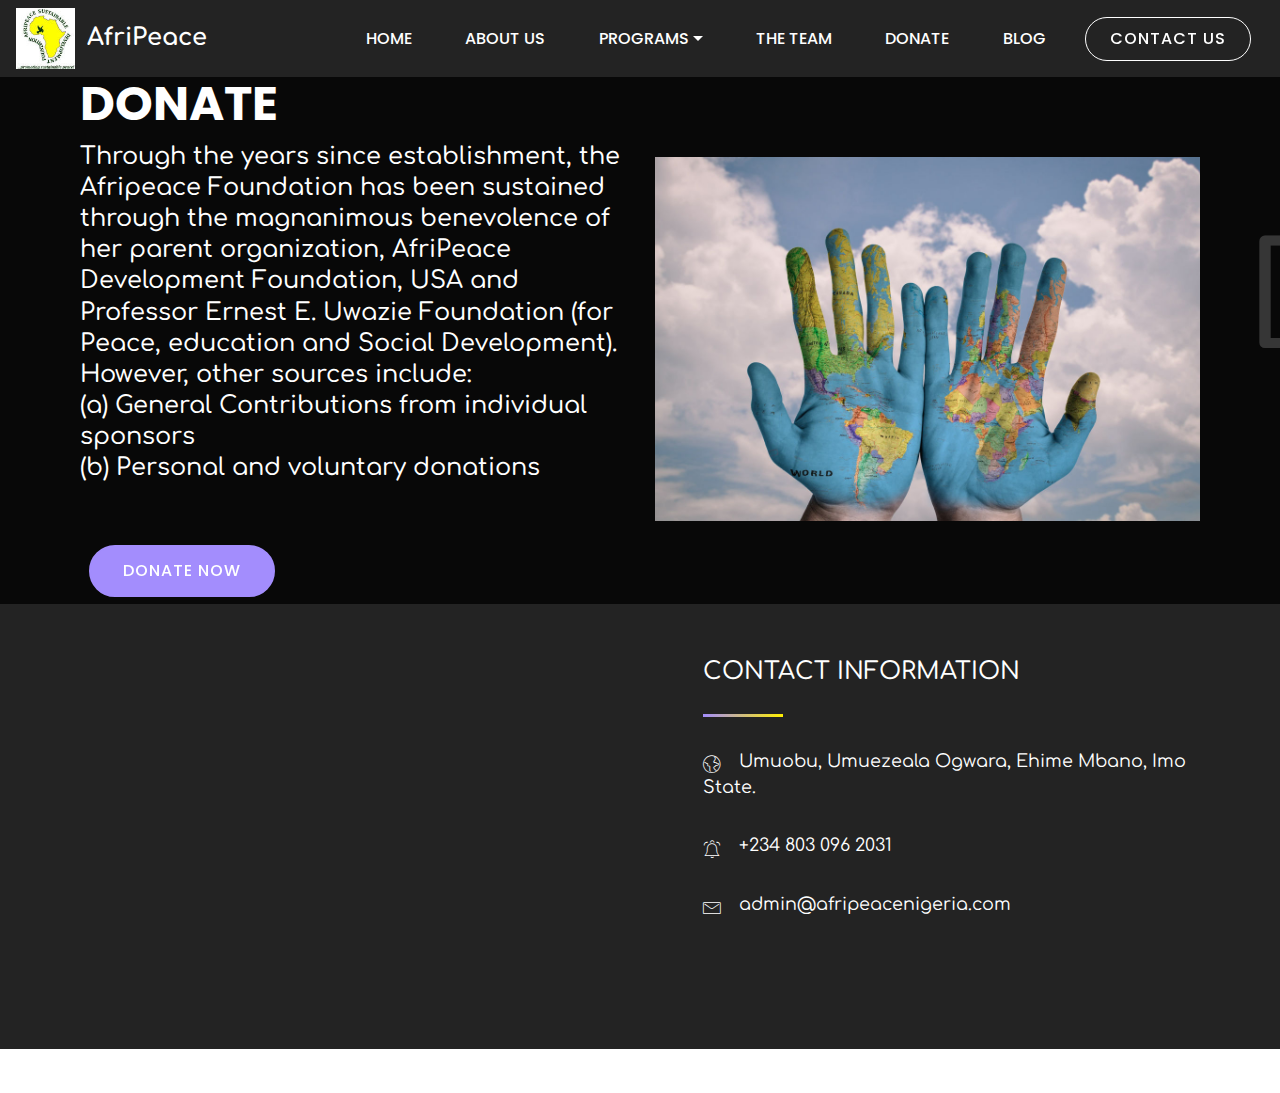
<file: donate.html>
<!DOCTYPE html>
<html >
<head>
  <!-- Site made with Mobirise Website Builder v4.8.1, https://mobirise.com -->
  <meta charset="UTF-8">
  <meta http-equiv="X-UA-Compatible" content="IE=edge">
  <meta name="generator" content="Mobirise v4.8.1, mobirise.com">
  <meta name="viewport" content="width=device-width, initial-scale=1, minimum-scale=1">
  <link rel="shortcut icon" href="assets/images/logo-122x122.jpg" type="image/x-icon">
  <meta name="description" content="">
  <title>Donate</title>
  <link rel="stylesheet" href="assets/web/assets/mobirise-icons/mobirise-icons.css">
  <link rel="stylesheet" href="assets/soundcloud-plugin/style.css">
  <link rel="stylesheet" href="assets/bootstrap/css/bootstrap.min.css">
  <link rel="stylesheet" href="assets/bootstrap/css/bootstrap-grid.min.css">
  <link rel="stylesheet" href="assets/bootstrap/css/bootstrap-reboot.min.css">
  <link rel="stylesheet" href="assets/socicon/css/styles.css">
  <link rel="stylesheet" href="assets/animatecss/animate.min.css">
  <link rel="stylesheet" href="assets/dropdown/css/style.css">
  <link rel="stylesheet" href="assets/theme/css/style.css">
  <link rel="stylesheet" href="assets/mobirise/css/mbr-additional.css" type="text/css">
  
  
  
</head>
<body>
  <section class="menu cid-raaNZ3Ls5j" once="menu" id="menu3-b">

    
    

    <nav class="navbar navbar-dropdown navbar-fixed-top navbar-expand-lg">
        <div class="navbar-brand">
            <span class="navbar-logo">
                <a href="index.html#header10-6">
                    <img src="assets/images/logo-122x122.jpg" alt="Mobirise" title="" style="height: 3.8rem;">
                </a>
            </span>
            <span class="navbar-caption-wrap"><a class="navbar-caption text-white display-5" href="https://mobirise.com">AfriPeace</a></span>
        </div>
        <button class="navbar-toggler" type="button" data-toggle="collapse" data-target="#navbarSupportedContent" aria-controls="navbarNavAltMarkup" aria-expanded="false" aria-label="Toggle navigation">
            <div class="hamburger">
                <span></span>
                <span></span>
                <span></span>
                <span></span>
            </div>
        </button>
      <div class="collapse navbar-collapse" id="navbarSupportedContent">
            <ul class="navbar-nav nav-dropdown" data-app-modern-menu="true"><li class="nav-item">
                    <a class="nav-link link text-white display-4" href="index.html#header10-6">HOME</a>
                </li><li class="nav-item"><a class="nav-link link text-white display-4" href="about.html#header9-18">
                        ABOUT US</a></li><li class="nav-item dropdown"><a class="nav-link link text-white dropdown-toggle display-4" href="programs.html#features12-42" data-toggle="dropdown-submenu" aria-expanded="false">PROGRAMS</a><div class="dropdown-menu"><a class="text-white dropdown-item display-4" href="testimony.html#header3-4p">TESTIMONIALS</a></div></li><li class="nav-item"><a class="nav-link link text-white display-4" href="team.html#content7-23">THE TEAM</a></li>
                <li class="nav-item">
                    <a class="nav-link link text-white display-4" href="donate.html#header8-s">DONATE</a>
                </li>
                <li class="nav-item">
                    <a class="nav-link link text-white display-4" href="blog.html#content8-5p">
                        BLOG
                    </a>
                </li></ul>
            
            <div class="navbar-buttons mbr-section-btn"><a class="btn btn-sm btn-white-outline display-4" href="conact.html#header2-1d">CONTACT US</a></div>
      </div>
    </nav>
</section>

<section class="header8 cid-rabcXXJPon" id="header8-s">

    

    

    <div class="animated-text-background display-5" style="color: rgb(239, 239, 239); opacity: 0.2; font-size: 9rem;">
        <span class="animated-element" data-word="DONATE" data-speed="60">
        </span>
    </div>
    <div class="container-fluid">
        <div class="row align-items-center">
            <div class="mbr-white col-md-6">
                <h1 class="mbr-section-title mbr-white mbr-bold mbr-fonts-style align-left display-2">
                    DONATE</h1>
                <h2 class="mbr-section-subtitle pb-3 mbr-fonts-style mbr-white align-left display-5">Through the years since establishment, the Afripeace Foundation has been sustained through the magnanimous benevolence of her parent organization, AfriPeace Development Foundation, USA and Professor Ernest E. Uwazie Foundation (for Peace, education and Social Development).
<div>However, other sources include:
</div><div>(a)	General Contributions from individual sponsors
</div><div>(b)	Personal and voluntary donations
</div><div>
</div><div><br></div></h2>
                <div class="mbr-section-btn"><a class="btn-primary btn btn-md display-4" type="submit" href="http://afripeacenigeria.org" target="_blank">DONATE NOW</a></div>
            </div>
            <div class="col-md-6 align-left img-block">
                <div class="mbr-figure">
                    <img src="assets/images/mbr-1160x774.jpg" alt="Mobirise" title="">
                </div>
            </div>
        </div>
    </div>
    
</section>

<section class="info3 cid-rtnW0SbW0g" id="info3-6c">

    

    
    <div class="container-fluid">
        <div class="row main">
            <div class="col-md-6 map">
              <div class="google-map"><iframe frameborder="0" style="border:0" src="https://www.google.com/maps/embed/v1/place?key=AIzaSyA0Dx_boXQiwvdz8sJHoYeZNVTdoWONYkU&amp;q=place_id:ChIJjeBLW9PiQhARjYErOW7VoT8" allowfullscreen=""></iframe></div>
            </div>
            <div class="col-md-6 text-element">
                <div class="text-content">
                    <h2 class="mbr-title pt-2 mbr-fonts-style display-5">
                        CONTACT INFORMATION</h2>
                    <div class="underline align-left">
                         <div class="line"></div>
                    </div>
                    <div class="mbr-section-text">
                        
                    </div>
                    <div class="mbr-list  mbr-fonts-style display-7">
                        <ul class="mbr-list mbr-fonts-style">
                          <li> <span class="mbri-globe mbr-iconfont"></span>Umuobu, Umuezeala Ogwara, Ehime Mbano, Imo State.</li>
                          <li><span class="mbri-alert mbr-iconfont"></span>+234 803 096 2031</li>
                          <li><span class="mbri-letter mbr-iconfont"></span>admin@afripeacenigeria.com</li>
                        </ul>
                    </div>
                     <div class="social-list align-left">
                        <div class="soc-item">
                            <a href="https://twitter.com/Afripeaceng" target="_blank">
                                <span class="mbr-iconfont mbr-iconfont-social socicon-twitter socicon"></span>
                            </a>
                        </div>
                        <div class="soc-item">
                            <a href="https://www.facebook.com/Afripeaceng" target="_blank">
                                <span class="mbr-iconfont mbr-iconfont-social socicon-facebook socicon"></span>
                            </a>
                        </div>
                        <div class="soc-item">
                            <a href="https://www.facebook.com/Afripeaceng" target="_blank">
                                <span class="mbr-iconfont mbr-iconfont-social socicon-youtube socicon"></span>
                            </a>
                        </div>
                        
                        
                        
                    </div>
                </div>
            </div>
        </div>
    </div>
</section>

<section once="footers" class="cid-rdG4xQe7ZT mbr-reveal" id="footer1-59">

    

    

    <div class="container">
        <div class="media-container-row align-center justify-content-center align-items-center">
            <div class="section-text m-2">
                <p class="mbr-text mbr-black mb-0 mbr-fonts-style display-7">© Copyright 2019 AfriPeace Sustainable Development Foundation &nbsp;- All Rights Reserved</p>
            </div>
            
        </div>
    </div>
</section>


  <script src="assets/web/assets/jquery/jquery.min.js"></script>
  <script src="assets/popper/popper.min.js"></script>
  <script src="assets/bootstrap/js/bootstrap.min.js"></script>
  <script src="assets/smoothscroll/smooth-scroll.js"></script>
  <script src="assets/touchswipe/jquery.touch-swipe.min.js"></script>
  <script src="assets/viewportchecker/jquery.viewportchecker.js"></script>
  <script src="assets/mbr-animated-bg-text/mbr-animated-bg-text.js"></script>
  <script src="assets/dropdown/js/script.min.js"></script>
  <script src="assets/theme/js/script.js"></script>
  
  
 <div id="scrollToTop" class="scrollToTop mbr-arrow-up"><a style="text-align: center;"><i></i></a></div>
    <input name="animation" type="hidden">
  </body>
</html>
</file>
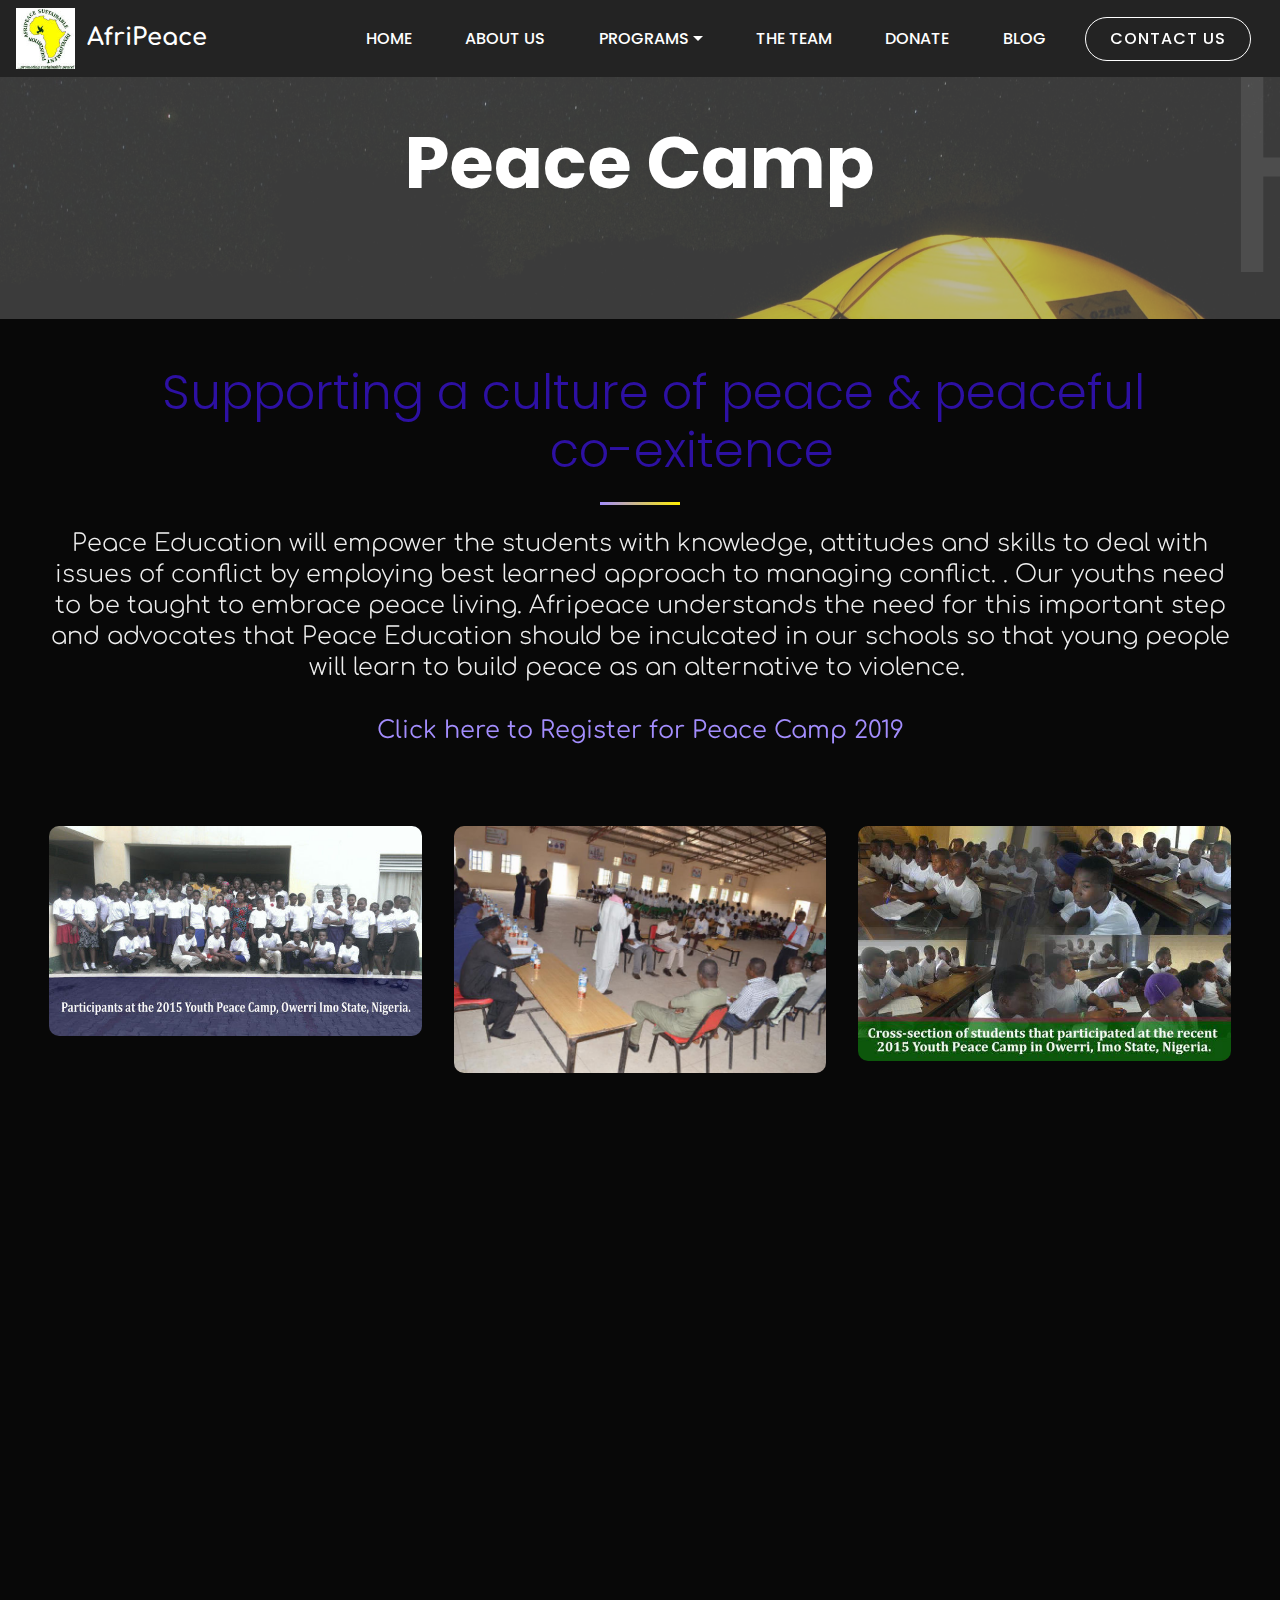
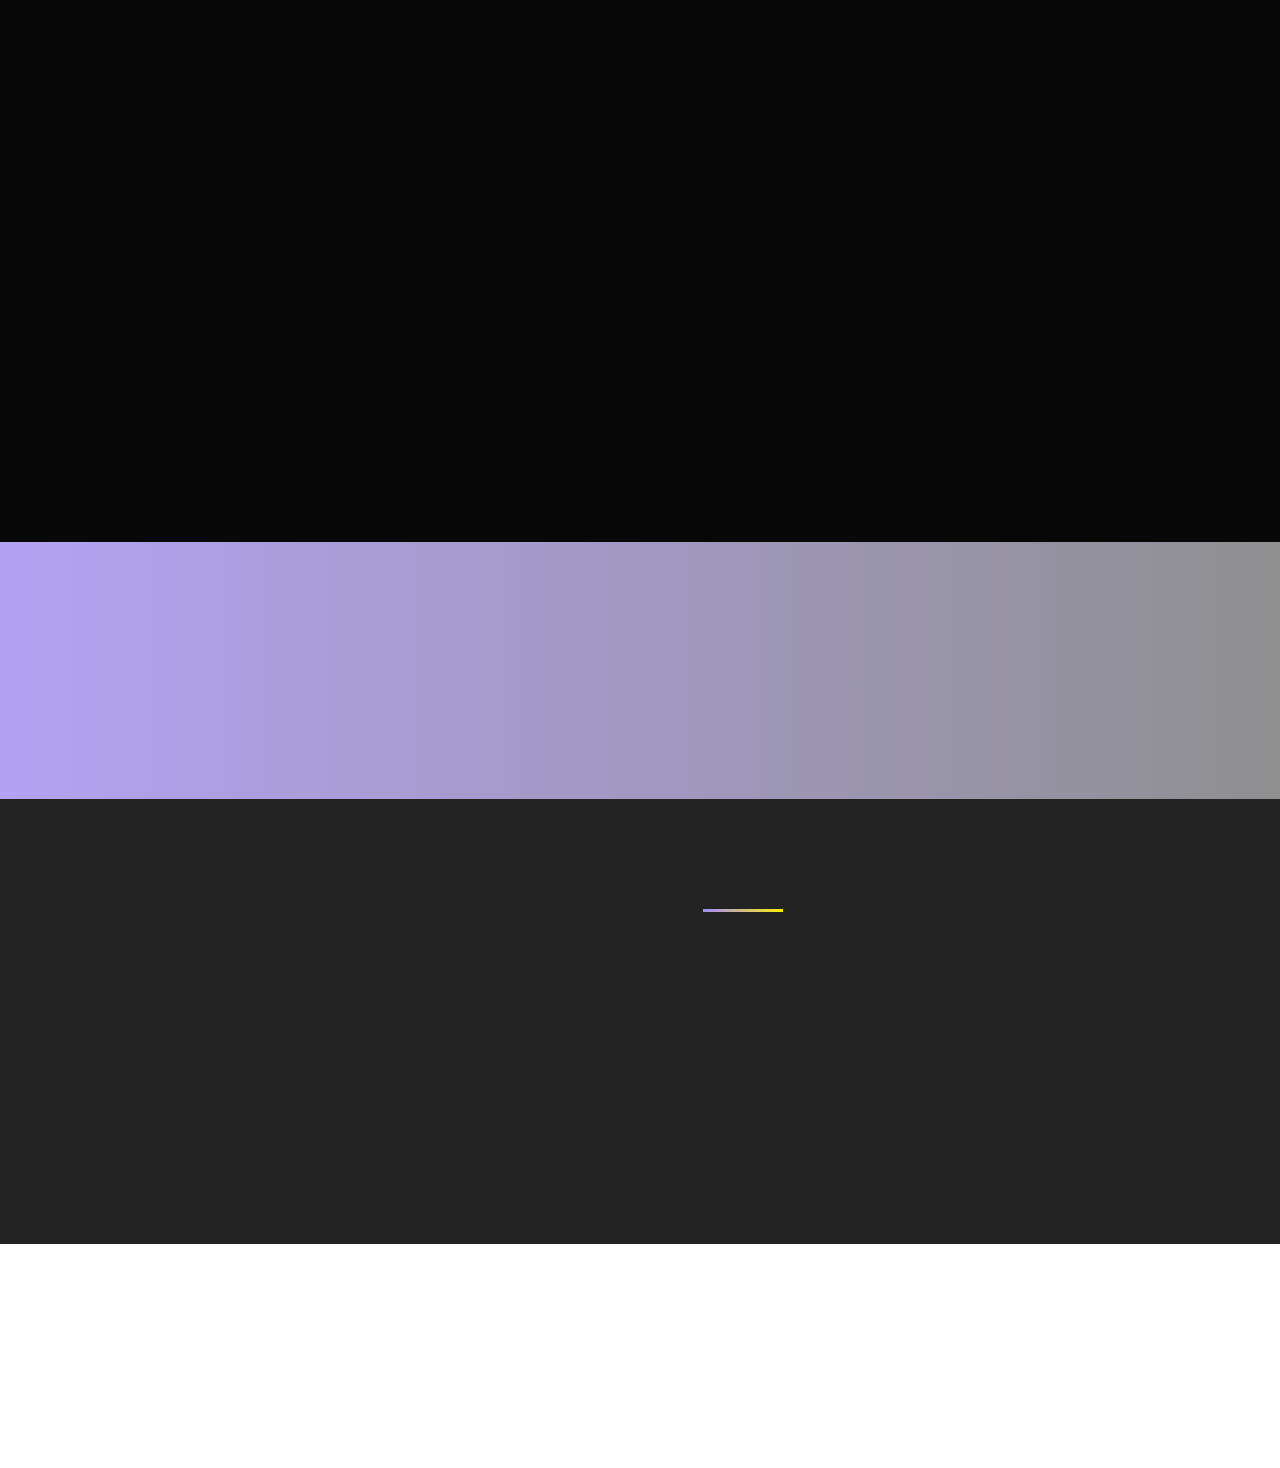
<file: peacecamp.html>
<!DOCTYPE html>
<html >
<head>
  <!-- Site made with Mobirise Website Builder v4.8.1, https://mobirise.com -->
  <meta charset="UTF-8">
  <meta http-equiv="X-UA-Compatible" content="IE=edge">
  <meta name="generator" content="Mobirise v4.8.1, mobirise.com">
  <meta name="viewport" content="width=device-width, initial-scale=1, minimum-scale=1">
  <link rel="shortcut icon" href="assets/images/logo-122x122.jpg" type="image/x-icon">
  <meta name="description" content="">
  <title>Peace Camp</title>
  <link rel="stylesheet" href="assets/web/assets/mobirise-icons/mobirise-icons.css">
  <link rel="stylesheet" href="assets/soundcloud-plugin/style.css">
  <link rel="stylesheet" href="assets/bootstrap/css/bootstrap.min.css">
  <link rel="stylesheet" href="assets/bootstrap/css/bootstrap-grid.min.css">
  <link rel="stylesheet" href="assets/bootstrap/css/bootstrap-reboot.min.css">
  <link rel="stylesheet" href="assets/socicon/css/styles.css">
  <link rel="stylesheet" href="assets/dropdown/css/style.css">
  <link rel="stylesheet" href="assets/animatecss/animate.min.css">
  <link rel="stylesheet" href="assets/theme/css/style.css">
  <link rel="stylesheet" href="assets/mobirise/css/mbr-additional.css" type="text/css">
  
  
  
</head>
<body>
  <section class="menu cid-rtoZEBPvdq" once="menu" id="menu3-6l">

    
    

    <nav class="navbar navbar-dropdown navbar-fixed-top navbar-expand-lg">
        <div class="navbar-brand">
            <span class="navbar-logo">
                <a href="index.html#header10-6">
                    <img src="assets/images/logo-122x122.jpg" alt="Mobirise" title="" style="height: 3.8rem;">
                </a>
            </span>
            <span class="navbar-caption-wrap"><a class="navbar-caption text-white display-5" href="https://mobirise.com">AfriPeace</a></span>
        </div>
        <button class="navbar-toggler" type="button" data-toggle="collapse" data-target="#navbarSupportedContent" aria-controls="navbarNavAltMarkup" aria-expanded="false" aria-label="Toggle navigation">
            <div class="hamburger">
                <span></span>
                <span></span>
                <span></span>
                <span></span>
            </div>
        </button>
      <div class="collapse navbar-collapse" id="navbarSupportedContent">
            <ul class="navbar-nav nav-dropdown" data-app-modern-menu="true"><li class="nav-item">
                    <a class="nav-link link text-white display-4" href="index.html#header10-6">HOME</a>
                </li><li class="nav-item"><a class="nav-link link text-white display-4" href="about.html#header9-18">
                        ABOUT US</a></li><li class="nav-item dropdown"><a class="nav-link link text-white dropdown-toggle display-4" href="programs.html#features12-42" data-toggle="dropdown-submenu" aria-expanded="false">PROGRAMS</a><div class="dropdown-menu"><a class="text-white dropdown-item display-4" href="testimony.html#header3-4p">TESTIMONIALS</a></div></li><li class="nav-item"><a class="nav-link link text-white display-4" href="team.html#content7-23">THE TEAM</a></li>
                <li class="nav-item">
                    <a class="nav-link link text-white display-4" href="donate.html#header8-s">DONATE</a>
                </li>
                <li class="nav-item">
                    <a class="nav-link link text-white display-4" href="blog.html#content8-5p">
                        BLOG
                    </a>
                </li></ul>
            
            <div class="navbar-buttons mbr-section-btn"><a class="btn btn-sm btn-white-outline display-4" href="conact.html#header2-1d">CONTACT US</a></div>
      </div>
    </nav>
</section>

<section class="header9 cid-rtnKcyGncH mbr-parallax-background" id="header9-5z">

    

    <div class="mbr-overlay" style="opacity: 0.5; background-color: rgb(118, 118, 118);">
    </div>

    <div class="animated-text-background display-1" style="color: rgb(239, 239, 239); opacity: 0.1; font-size: 20rem;">
        <span class="animated-element" data-speed="60" data-word="Peace Camp">
        </span>
    </div>
    <div class="container-fluid">
        <div class="row justify-content-center">
            <div class="col-md-10 col-lg-8 align-center mbr-white">
                <h1 class="mbr-section-title mbr-bold mbr-fonts-style display-1">
                    Peace Camp</h1>
                
                
            </div>
        </div>
    </div>
    
</section>

<section class="features12 cid-rb1nPoJ7Ix" id="features12-2q">

    

    
    <div class="container-fluid">
        <h2 class="mbr-section-title align-left mbr-fonts-style display-2">&nbsp; &nbsp; &nbsp; &nbsp; Supporting a culture of peace &amp; peaceful &nbsp; &nbsp; &nbsp; &nbsp; &nbsp; &nbsp; &nbsp; &nbsp;co-exitence&nbsp;</h2>
        <div class="underline align-left pb-3">
            <div class="line"></div>
        </div>
        <h3 class="mbr-section-subtitle display-5 align-center mbr-fonts-style mbr-light pb-5">Peace Education will empower the students with knowledge, attitudes and skills to deal with issues of conflict by employing best learned approach to managing conflict. . Our youths need to be taught to embrace peace living. Afripeace understands the need for this important step and advocates that Peace Education should be inculcated in our schools so that young people will learn to build peace as an alternative to violence.&nbsp;<br><br><strong><a href="https://docs.google.com/forms/d/e/1FAIpQLSfQSriWrx4qyralLkMSzJncAA8294pWXKpcTG0hdeWf7WQ3hQ/viewform?usp=sf_link" target="_blank">Click here to&nbsp;Register for Peace Camp 2019</a></strong></h3>
        <div class="row justify-content-center align-items-start">
            <div class="card px-3 py-4 col-12 col-md-6 col-lg-4">
                <div class="card-wrapper flip-card">
                    <div class="card-img">
                        <img src="assets/images/peacecamp-students-620x350.jpg" alt="Mobirise" title="">
                        
                    </div>
                    <div class="card-box">
                        <p class="mbr-card-text mbr-fonts-style align-center display-7">
                            Our youths need to taught to embrace peace living. Afripeace understands the need for this important step and advocates that Peace Education should be inculcated in our schools so that young people will learn to build peace as an alternative to violence.
                        </p>
                        
                    </div>
                </div>
            </div>
            <div class="card px-3 py-4 col-12 col-md-6 col-lg-4">
                <div class="card-wrapper flip-card">
                    <div class="card-img">
                        <img src="assets/images/afripeace-sponsored-peace-education-in-nasarawa-state2-792x525.jpg" alt="Mobirise" title="">
                        
                    </div>
                    <div class="card-box">
                        <p class="mbr-card-text mbr-fonts-style align-center display-7">
                            The Afripeace Annual Youth Peace Camp/Workshop is a program set up to train youth/students to develop a culture of peace and peaceful co-existence, who will in turn grow up to be responsible and disciplined adults in future able to respond to challenges of leading their communities and larger society. It is aimed creating and promoting sustainable Peace Clubs in schools where students will learn peer-mediation and other conflict resolution skills. .
                        </p>
                        
                    </div>
                </div>
            </div>

            <div class="card px-3 py-4 col-12 col-md-6 col-lg-4">
                <div class="card-wrapper flip-card">
                    <div class="card-img">
                        <img src="assets/images/peacecamp-students2015-1-720x454.jpg" alt="Mobirise" title="">
                        
                    </div>
                    <div class="card-box">
                        <p class="mbr-card-text mbr-fonts-style align-center display-7">
                            The camp is avenue for participants to gain transferable skills in Peace-building, Communication, Leadership, Entrepreneurship, Civic Engagement and Capacity Building. The training focuses on employing establish Peace education curriculum to train participants and develop a sustainable culture of Peace Leaders, who will make a lifetime commitment and promise to serve the society through a vision of peace and justice
                        </p>
                        
                    </div>
                </div>
            </div>

            <div class="card px-3 py-4 col-12 col-md-6 col-lg-4">
                <div class="card-wrapper flip-card">
                    <div class="card-img">
                        <img src="assets/images/afripeace-sponsored-peace-education-in-nasarawa-state-792x525.jpg" alt="Mobirise" title="">
                        
                    </div>
                    <div class="card-box">
                        <p class="mbr-card-text mbr-fonts-style align-center display-7">
                            Our aim of sending a child to school is to mould him into disciplined individual who will be useful to himself and to the society at large. 
                        </p>
                        
                    </div>
                </div>
            </div>

            <div class="card px-3 py-4 col-12 col-md-6 col-lg-4">
                <div class="card-wrapper flip-card">
                    <div class="card-img">
                        <img src="assets/images/afripeace-sponsored-peace-education-in-nasarawa-state-1-792x525.jpg" alt="Mobirise" title="">
                        
                    </div>
                    <div class="card-box">
                        <p class="mbr-card-text mbr-fonts-style align-center display-7">
                            We believe that for peace to be realized; young people should know the need for peace, what constitutes peace and strategies for peaceful co-existence. We have organized to annual camps in 2013 and 2015 respectively where we trained about 200 students. Their recommendations and expectations led us to this fundraising campaign. There is more need to this continue and Afripeace lack the funding to sustain it; we believe that a good cause such as peace deserves a better chance to reign.
                        </p>
                        
                    </div>
                </div>
            </div>

            
        </div>
    </div>
</section>

<section class="mbr-section info1 cid-rb1z7hhIVS mbr-parallax-background" id="info1-2t">

    

    <div class="mbr-overlay" style="opacity: 0.4;">
    </div>

    <div class="container-fluid">
        <div class="media-container-row">
            <div class="title col-12 col-md-8">
                <h2 class="align-center mbr-bold mbr-white pb-3 mbr-fonts-style display-2">Be part of Peace Camp 2019</h2>
                
                <div class="mbr-section-btn align-center"><a class="btn btn-white display-4" href="https://docs.google.com/forms/d/e/1FAIpQLSfQSriWrx4qyralLkMSzJncAA8294pWXKpcTG0hdeWf7WQ3hQ/viewform?usp=sf_link" target="_blank">Register</a>
                    <a class="btn btn-white-outline display-4" href="donate.html#header8-s">Donate</a></div>
            </div>
        </div>
    </div>
</section>

<section class="info3 cid-rtnWjebI1R" id="info3-6e">

    

    
    <div class="container-fluid">
        <div class="row main">
            <div class="col-md-6 map">
              <div class="google-map"><iframe frameborder="0" style="border:0" src="https://www.google.com/maps/embed/v1/place?key=AIzaSyA0Dx_boXQiwvdz8sJHoYeZNVTdoWONYkU&amp;q=place_id:ChIJjeBLW9PiQhARjYErOW7VoT8" allowfullscreen=""></iframe></div>
            </div>
            <div class="col-md-6 text-element">
                <div class="text-content">
                    <h2 class="mbr-title pt-2 mbr-fonts-style display-5">
                        CONTACT INFORMATION</h2>
                    <div class="underline align-left">
                         <div class="line"></div>
                    </div>
                    <div class="mbr-section-text">
                        
                    </div>
                    <div class="mbr-list  mbr-fonts-style display-7">
                        <ul class="mbr-list mbr-fonts-style">
                          <li> <span class="mbri-globe mbr-iconfont"></span>Umuobu, Umuezeala Ogwara, Ehime Mbano, Imo State.</li>
                          <li><span class="mbri-alert mbr-iconfont"></span>+234 803 096 2031</li>
                          <li><span class="mbri-letter mbr-iconfont"></span>admin@afripeacenigeria.com</li>
                        </ul>
                    </div>
                     <div class="social-list align-left">
                        <div class="soc-item">
                            <a href="https://twitter.com/Afripeaceng" target="_blank">
                                <span class="mbr-iconfont mbr-iconfont-social socicon-twitter socicon"></span>
                            </a>
                        </div>
                        <div class="soc-item">
                            <a href="https://www.facebook.com/Afripeaceng" target="_blank">
                                <span class="mbr-iconfont mbr-iconfont-social socicon-facebook socicon"></span>
                            </a>
                        </div>
                        <div class="soc-item">
                            <a href="https://www.facebook.com/Afripeaceng" target="_blank">
                                <span class="mbr-iconfont mbr-iconfont-social socicon-youtube socicon"></span>
                            </a>
                        </div>
                        
                        
                        
                    </div>
                </div>
            </div>
        </div>
    </div>
</section>

<section once="footers" class="cid-raL3K0TfrP mbr-reveal" id="footer1-2i">

    

    

    <div class="container">
        <div class="media-container-row align-center justify-content-center align-items-center">
            <div class="section-text m-2">
                <p class="mbr-text mbr-black mb-0 mbr-fonts-style display-7">© Copyright 2019 AfriPeace Sustainable Development Foundation &nbsp;- All Rights Reserved</p>
            </div>
            
        </div>
    </div>
</section>


  <script src="assets/web/assets/jquery/jquery.min.js"></script>
  <script src="assets/popper/popper.min.js"></script>
  <script src="assets/bootstrap/js/bootstrap.min.js"></script>
  <script src="assets/dropdown/js/script.min.js"></script>
  <script src="assets/smoothscroll/smooth-scroll.js"></script>
  <script src="assets/viewportchecker/jquery.viewportchecker.js"></script>
  <script src="assets/mbr-animated-bg-text/mbr-animated-bg-text.js"></script>
  <script src="assets/parallax/jarallax.min.js"></script>
  <script src="assets/touchswipe/jquery.touch-swipe.min.js"></script>
  <script src="assets/theme/js/script.js"></script>
  
  
 <div id="scrollToTop" class="scrollToTop mbr-arrow-up"><a style="text-align: center;"><i></i></a></div>
    <input name="animation" type="hidden">
  </body>
</html>
</file>
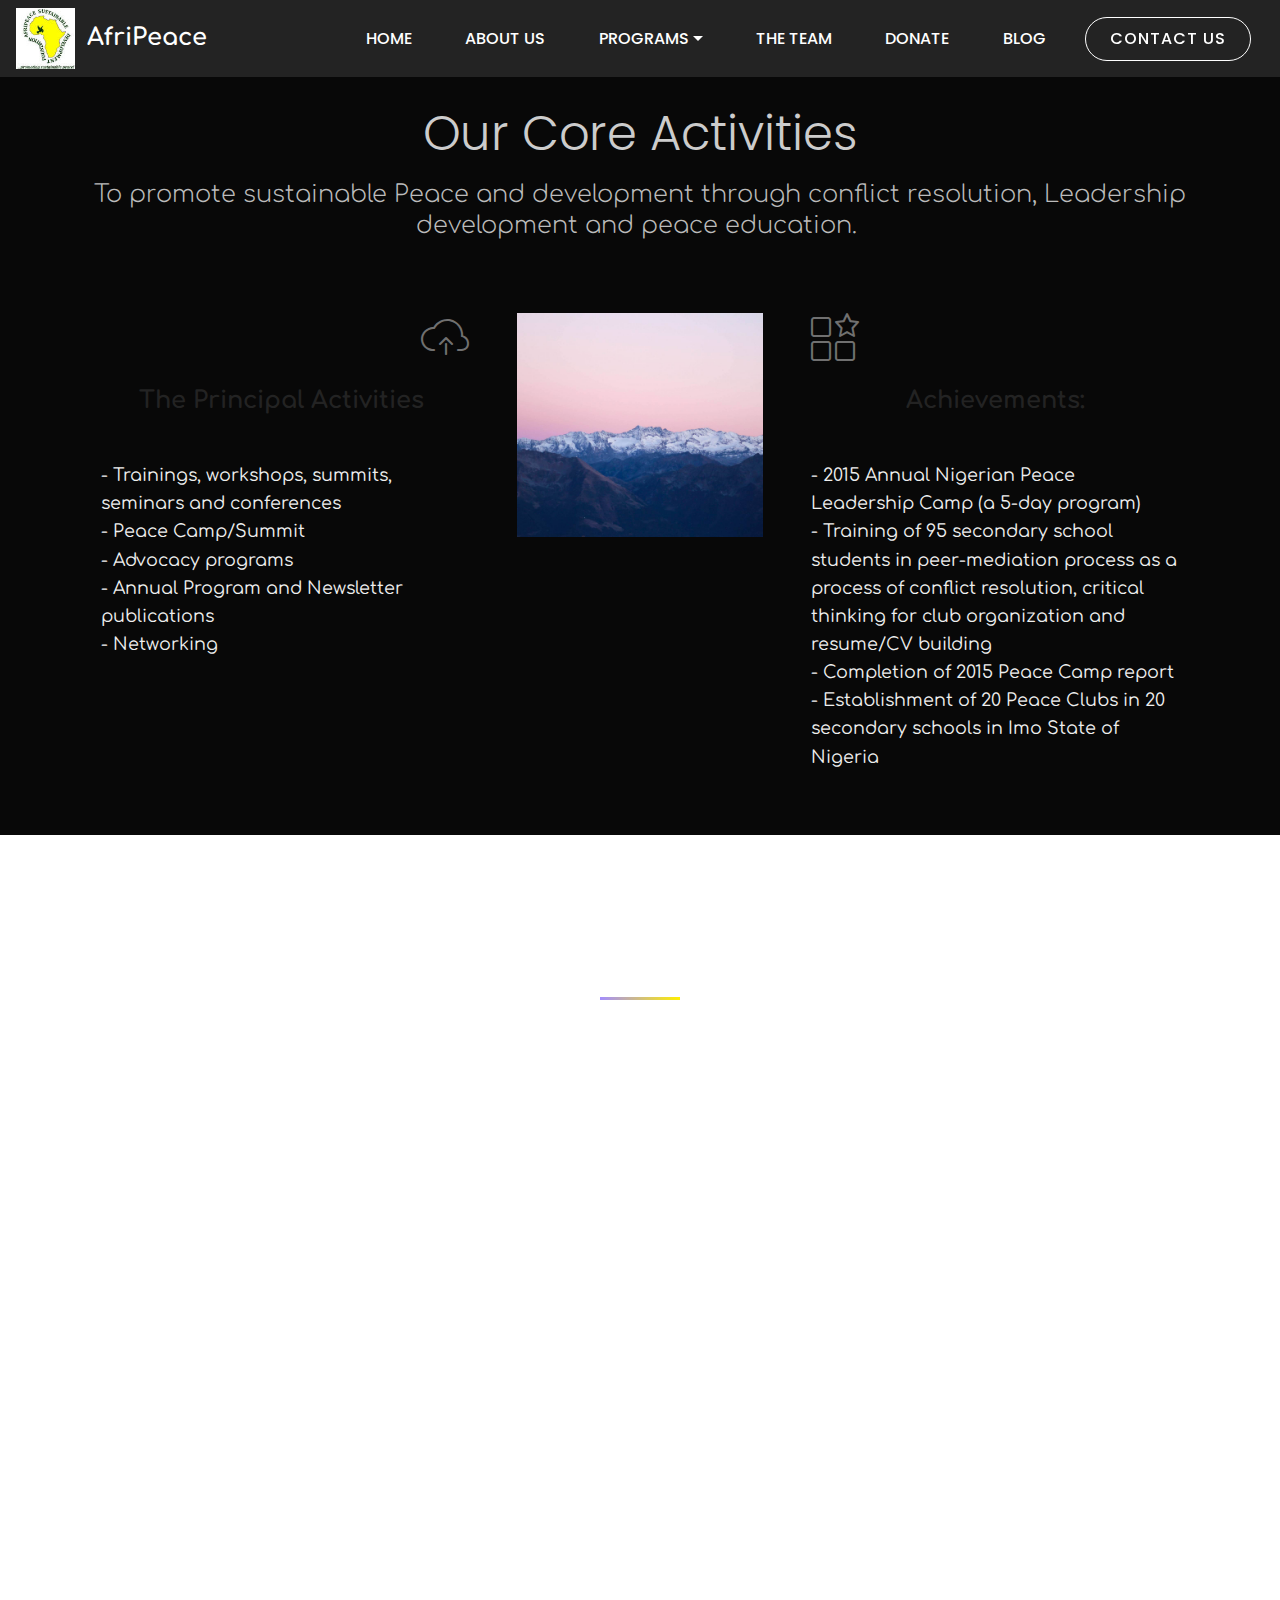
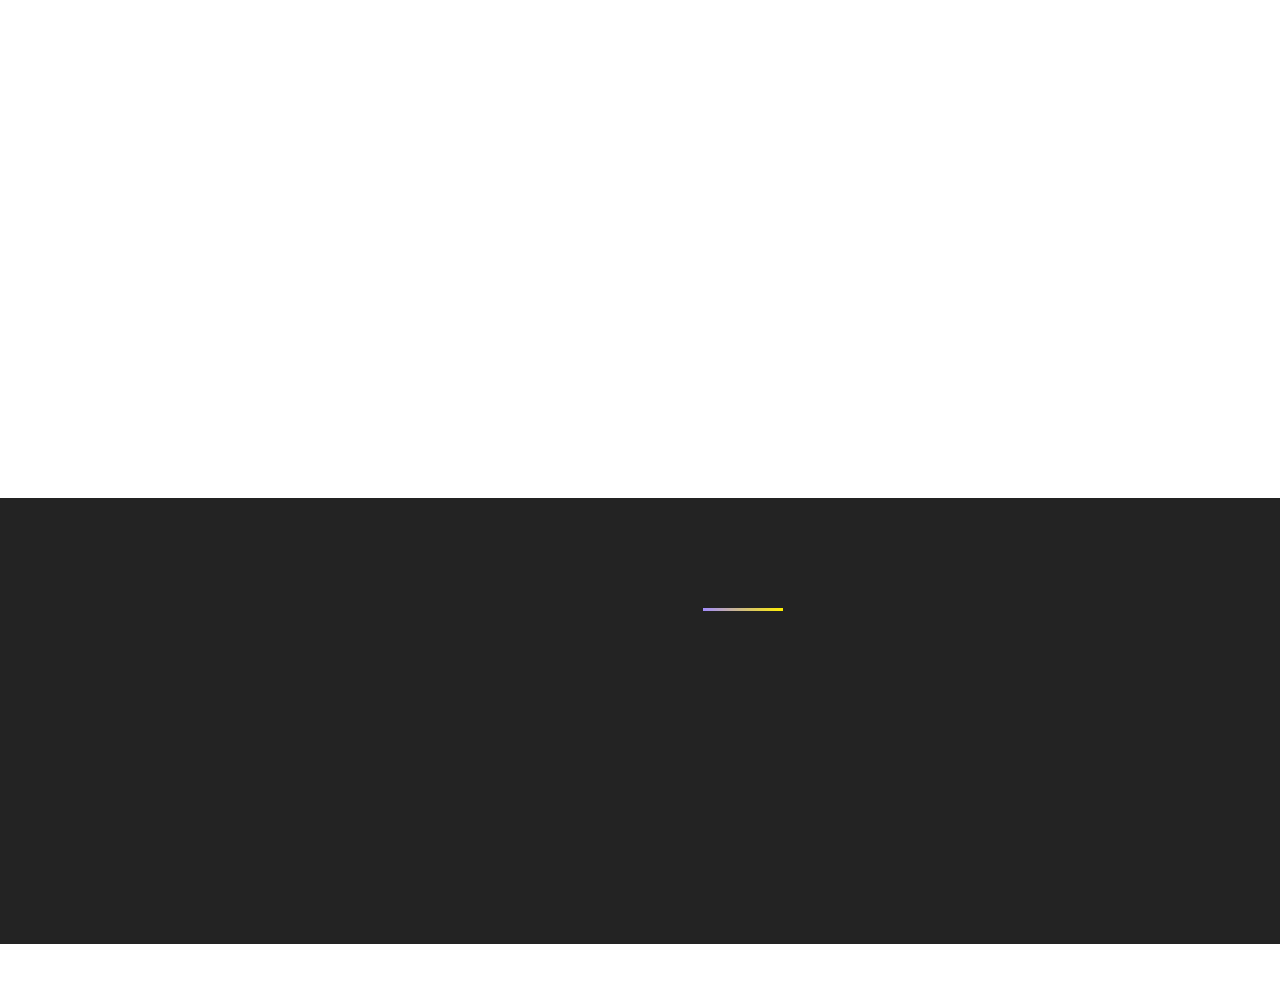
<file: programs.html>
<!DOCTYPE html>
<html >
<head>
  <!-- Site made with Mobirise Website Builder v4.8.1, https://mobirise.com -->
  <meta charset="UTF-8">
  <meta http-equiv="X-UA-Compatible" content="IE=edge">
  <meta name="generator" content="Mobirise v4.8.1, mobirise.com">
  <meta name="viewport" content="width=device-width, initial-scale=1, minimum-scale=1">
  <link rel="shortcut icon" href="assets/images/logo-122x122.jpg" type="image/x-icon">
  <meta name="description" content="">
  <title>Programs</title>
  <link rel="stylesheet" href="assets/web/assets/mobirise-icons/mobirise-icons.css">
  <link rel="stylesheet" href="assets/soundcloud-plugin/style.css">
  <link rel="stylesheet" href="assets/bootstrap/css/bootstrap.min.css">
  <link rel="stylesheet" href="assets/bootstrap/css/bootstrap-grid.min.css">
  <link rel="stylesheet" href="assets/bootstrap/css/bootstrap-reboot.min.css">
  <link rel="stylesheet" href="assets/socicon/css/styles.css">
  <link rel="stylesheet" href="assets/animatecss/animate.min.css">
  <link rel="stylesheet" href="assets/dropdown/css/style.css">
  <link rel="stylesheet" href="assets/theme/css/style.css">
  <link rel="stylesheet" href="assets/mobirise/css/mbr-additional.css" type="text/css">
  
  
  
</head>
<body>
  <section class="menu cid-rtoZO5u6nH" once="menu" id="menu3-6n">

    
    

    <nav class="navbar navbar-dropdown navbar-fixed-top navbar-expand-lg">
        <div class="navbar-brand">
            <span class="navbar-logo">
                <a href="index.html#header10-6">
                    <img src="assets/images/logo-122x122.jpg" alt="Mobirise" title="" style="height: 3.8rem;">
                </a>
            </span>
            <span class="navbar-caption-wrap"><a class="navbar-caption text-white display-5" href="https://mobirise.com">AfriPeace</a></span>
        </div>
        <button class="navbar-toggler" type="button" data-toggle="collapse" data-target="#navbarSupportedContent" aria-controls="navbarNavAltMarkup" aria-expanded="false" aria-label="Toggle navigation">
            <div class="hamburger">
                <span></span>
                <span></span>
                <span></span>
                <span></span>
            </div>
        </button>
      <div class="collapse navbar-collapse" id="navbarSupportedContent">
            <ul class="navbar-nav nav-dropdown" data-app-modern-menu="true"><li class="nav-item">
                    <a class="nav-link link text-white display-4" href="index.html#header10-6">HOME</a>
                </li><li class="nav-item"><a class="nav-link link text-white display-4" href="about.html#header9-18">
                        ABOUT US</a></li><li class="nav-item dropdown"><a class="nav-link link text-white dropdown-toggle display-4" href="programs.html#features12-42" data-toggle="dropdown-submenu" aria-expanded="false">PROGRAMS</a><div class="dropdown-menu"><a class="text-white dropdown-item display-4" href="testimony.html#header3-4p">TESTIMONIALS</a></div></li><li class="nav-item"><a class="nav-link link text-white display-4" href="team.html#content7-23">THE TEAM</a></li>
                <li class="nav-item">
                    <a class="nav-link link text-white display-4" href="donate.html#header8-s">DONATE</a>
                </li>
                <li class="nav-item">
                    <a class="nav-link link text-white display-4" href="blog.html#content8-5p">
                        BLOG
                    </a>
                </li></ul>
            
            <div class="navbar-buttons mbr-section-btn"><a class="btn btn-sm btn-white-outline display-4" href="conact.html#header2-1d">CONTACT US</a></div>
      </div>
    </nav>
</section>

<section class="features12 cid-rbqFHYb0iE" id="features12-42">
    
    

    

    <div class="container">
        <h2 class="mbr-section-title pb-2 mbr-fonts-style display-2">
            Our Core Activities</h2>
        <h3 class="mbr-section-subtitle pb-3 mbr-fonts-style display-5">To promote sustainable Peace and development through conflict resolution, Leadership development and peace education.&nbsp;</h3>

        <div class="media-container-row pt-5">
            <div class="block-content align-right">
                <div class="card pl-3 pr-3 pb-5">
                    <div class="mbr-card-img-title">
                        <div class="card-img pb-3">
                             <span class="mbri-upload mbr-iconfont"></span>
                        </div>
                        <div class="mbr-crt-title">
                            <h4 class="card-title py-2 mbr-crt-title mbr-fonts-style display-5"><strong>The Principal Activities&nbsp;</strong></h4>
                        </div>
                    </div>                

                    <div class="card-box">
                        <p class="mbr-text mbr-section-text mbr-fonts-style display-7"><br>- Trainings, workshops, summits, seminars and conferences
<br>- Peace Camp/Summit
<br>- Advocacy programs
<br>- Annual Program and Newsletter publications
<br>- Networking&nbsp;<br></p>
                    </div>
                </div>

                
            </div>

            <div class="mbr-figure" style="width: 28%;">
                <img src="assets/images/06.jpg" alt="Mobirise">
            </div>

            <div class="block-content align-left  ">
                <div class="card pl-3 pr-3 pb-5">
                    <div class="mbr-card-img-title">
                        <div class="card-img pb-3">
                             <span class="mbri-features mbr-iconfont"></span>
                        </div>
                        <div class="mbr-crt-title">
                            <h4 class="card-title py-2 mbr-crt-title mbr-fonts-style display-5"><strong>
                                Achievements:
                            </strong></h4>
                        </div>
                    </div>                

                    <div class="card-box">
                        <p class="mbr-text mbr-section-text mbr-fonts-style display-7"><br>- 2015 Annual Nigerian Peace Leadership Camp (a 5-day program)
<br>- Training of 95 secondary school students in peer-mediation process as a process of conflict resolution, critical thinking for club organization and resume/CV building 
<br>- Completion of 2015 Peace Camp report
<br>- Establishment of 20 Peace Clubs in 20 secondary schools in Imo State of Nigeria&nbsp;<br></p>
                    </div>
                </div>

                
            </div>
        </div>
    </div>
</section>

<section class="features8 cid-rbqK7heh0U" id="features8-45">
    
    

    
    <div class="container-fluid justify-content-center">
        <h2 class="mbr-section-title mbr-fonts-style align-center mbr-black display-2"><strong><em>Other Proposed &amp; Ongoing Activities&nbsp;</em></strong></h2>
        <div class="underline align-center">
            <div class="line"></div>
        </div>
        
        
        <div class="row content-row pt-5">
            <div class="card pl-3 pr-3 col-12 col-md-6 col-lg-4">
                <div class="media pb-3">
                    
                    <div class="media-body">
                        <h4 class="card-title py-2 align-left mbr-fonts-style display-5">Radio and Television<br> programme</h4>
                    </div>
                </div>                
                <div class="card-box align-left">
                    <p class="mbr-text mbr-fonts-style display-7">
                       The Focus of this activity is to discuss topics that are pressing to the society such as the issue of electoral violence, lack of peace in our rural and urban communities and youth violence in the society and how peace education can contribute to restore peace and order. This medium will be used to educate and inspire the masses especially, youths to join the various peace clubs and networks in their community to support the culture of peace and promote a non-violent society.
                    </p>
                </div>
            </div>

            <div class="card pl-3 pr-3 col-12 col-md-6 col-lg-4">
                <div class="media pb-3">
                    
                    <div class="media-body">
                        <h4 class="card-title py-2 align-left mbr-fonts-style display-5">Training of Coordinators</h4>
                    </div>
                </div>                
                <div class="card-box align-left">
                    <p class="mbr-text mbr-fonts-style display-7">
                       This is a pre-camp orientation and training of secondary school teachers from select schools on the teaching of Peace education in select subjects, who will in turn assist in training students on peer-mediation and conflict resolution to build a culture of peace in the academic and social environment
                    </p>
                </div>
            </div>

            <div class="card pl-3 pr-3 col-12 col-md-6 col-lg-4">
                <div class="media pb-3">
                    
                    <div class="media-body">
                        <h4 class="card-title py-2 align-left mbr-fonts-style display-5">Community Service</h4>
                    </div>
                </div>                
                <div class="card-box align-left">
                    <p class="mbr-text mbr-fonts-style display-7">
                       After learning and acquiring skills for community development during the program, young people will be encouraged to ‘pay it forward’ to their communities since they are not necessarily required to ‘pay it back’ to the implementing organization. This will take the form of embarking on activities that have social value and help solve problems of the communities
                    </p>
                </div>
            </div>

            
        </div>
        
        <div class="row content-row">
            <div class="card pl-3 pr-3 col-12 col-md-6 col-lg-4">
                <div class="media pb-3">
                    
                    <div class="media-body">
                        <h4 class="card-title py-2 align-left mbr-fonts-style display-5">Peace Camp</h4>
                    </div>
                </div>                
                <div class="card-box align-left">
                    <p class="mbr-text mbr-fonts-style display-7">
                       This activity is a one-week peer-mediation, conflict resolution and peace-building event. It involves lectures, role plays, individual assignments, and group exercises, interactions with select guests, field trips and participant presentations. At peace camp, students will be exposed to the concept of violence, its negative impact and embracing peace as an alternative to violence. There will be a win/win game in which there will be no losers; team game where they have to depend on each other to complete the course.
                    </p>
                </div>
            </div>

            <div class="card pl-3 pr-3 col-12 col-md-6 col-lg-4">
                <div class="media pb-3">
                    
                    <div class="media-body">
                        <h4 class="card-title py-2 align-left mbr-fonts-style display-5">Establishing Peace Clubs<br> in schools <br>and network leadership</h4>
                    </div>
                </div>                
                <div class="card-box align-left">
                    <p class="mbr-text mbr-fonts-style display-7">
                       Within the duration of the project, a select delegation from the program staff and coordinators, will embark on a one-week visit to schools, where peace clubs will be established to kick-off the development process. Administration of effective peace clubs in schools will be main focus after setting the ball rolling.
                    </p>
                </div>
            </div>

            <div class="card pl-3 pr-3 col-12 col-md-6 col-lg-4">
                <div class="media pb-3">
                    
                    <div class="media-body">
                        <h4 class="card-title py-2 align-left mbr-fonts-style display-5">Training the youth on <br>entrepreneurial and <br>leadership development</h4>
                    </div>
                </div>                
                <div class="card-box align-left">
                    <p class="mbr-text mbr-fonts-style display-7">
                       Young people will be empowered with knowledge and skills to become future leaders under the peace architecture with the aim of inculcating employment skills and basic knowledge of entrepreneurship, experience real work conditions and leadership practices in the public sector, develop team building and critical thinking skills and appreciation for coalition building, and increase self- esteem and confidence in public speaking.  
                    </p>
                </div>
            </div>

            
        </div>
    </div>
</section>

<section class="info3 cid-rtnWaOMlv1" id="info3-6d">

    

    
    <div class="container-fluid">
        <div class="row main">
            <div class="col-md-6 map">
              <div class="google-map"><iframe frameborder="0" style="border:0" src="https://www.google.com/maps/embed/v1/place?key=AIzaSyA0Dx_boXQiwvdz8sJHoYeZNVTdoWONYkU&amp;q=place_id:ChIJjeBLW9PiQhARjYErOW7VoT8" allowfullscreen=""></iframe></div>
            </div>
            <div class="col-md-6 text-element">
                <div class="text-content">
                    <h2 class="mbr-title pt-2 mbr-fonts-style display-5">
                        CONTACT INFORMATION</h2>
                    <div class="underline align-left">
                         <div class="line"></div>
                    </div>
                    <div class="mbr-section-text">
                        
                    </div>
                    <div class="mbr-list  mbr-fonts-style display-7">
                        <ul class="mbr-list mbr-fonts-style">
                          <li> <span class="mbri-globe mbr-iconfont"></span>Umuobu, Umuezeala Ogwara, Ehime Mbano, Imo State.</li>
                          <li><span class="mbri-alert mbr-iconfont"></span>+234 803 096 2031</li>
                          <li><span class="mbri-letter mbr-iconfont"></span>admin@afripeacenigeria.com</li>
                        </ul>
                    </div>
                     <div class="social-list align-left">
                        <div class="soc-item">
                            <a href="https://twitter.com/Afripeaceng" target="_blank">
                                <span class="mbr-iconfont mbr-iconfont-social socicon-twitter socicon"></span>
                            </a>
                        </div>
                        <div class="soc-item">
                            <a href="https://www.facebook.com/Afripeaceng" target="_blank">
                                <span class="mbr-iconfont mbr-iconfont-social socicon-facebook socicon"></span>
                            </a>
                        </div>
                        <div class="soc-item">
                            <a href="https://www.facebook.com/Afripeaceng" target="_blank">
                                <span class="mbr-iconfont mbr-iconfont-social socicon-youtube socicon"></span>
                            </a>
                        </div>
                        
                        
                        
                    </div>
                </div>
            </div>
        </div>
    </div>
</section>

<section once="footers" class="cid-rdG5iI6fAr mbr-reveal" id="footer1-5a">

    

    

    <div class="container">
        <div class="media-container-row align-center justify-content-center align-items-center">
            <div class="section-text m-2">
                <p class="mbr-text mbr-black mb-0 mbr-fonts-style display-7">© Copyright 2019 AfriPeace Sustainable Development Foundation &nbsp;- All Rights Reserved</p>
            </div>
            
        </div>
    </div>
</section>


  <script src="assets/web/assets/jquery/jquery.min.js"></script>
  <script src="assets/popper/popper.min.js"></script>
  <script src="assets/bootstrap/js/bootstrap.min.js"></script>
  <script src="assets/smoothscroll/smooth-scroll.js"></script>
  <script src="assets/touchswipe/jquery.touch-swipe.min.js"></script>
  <script src="assets/viewportchecker/jquery.viewportchecker.js"></script>
  <script src="assets/dropdown/js/script.min.js"></script>
  <script src="assets/theme/js/script.js"></script>
  
  
 <div id="scrollToTop" class="scrollToTop mbr-arrow-up"><a style="text-align: center;"><i></i></a></div>
    <input name="animation" type="hidden">
  </body>
</html>
</file>
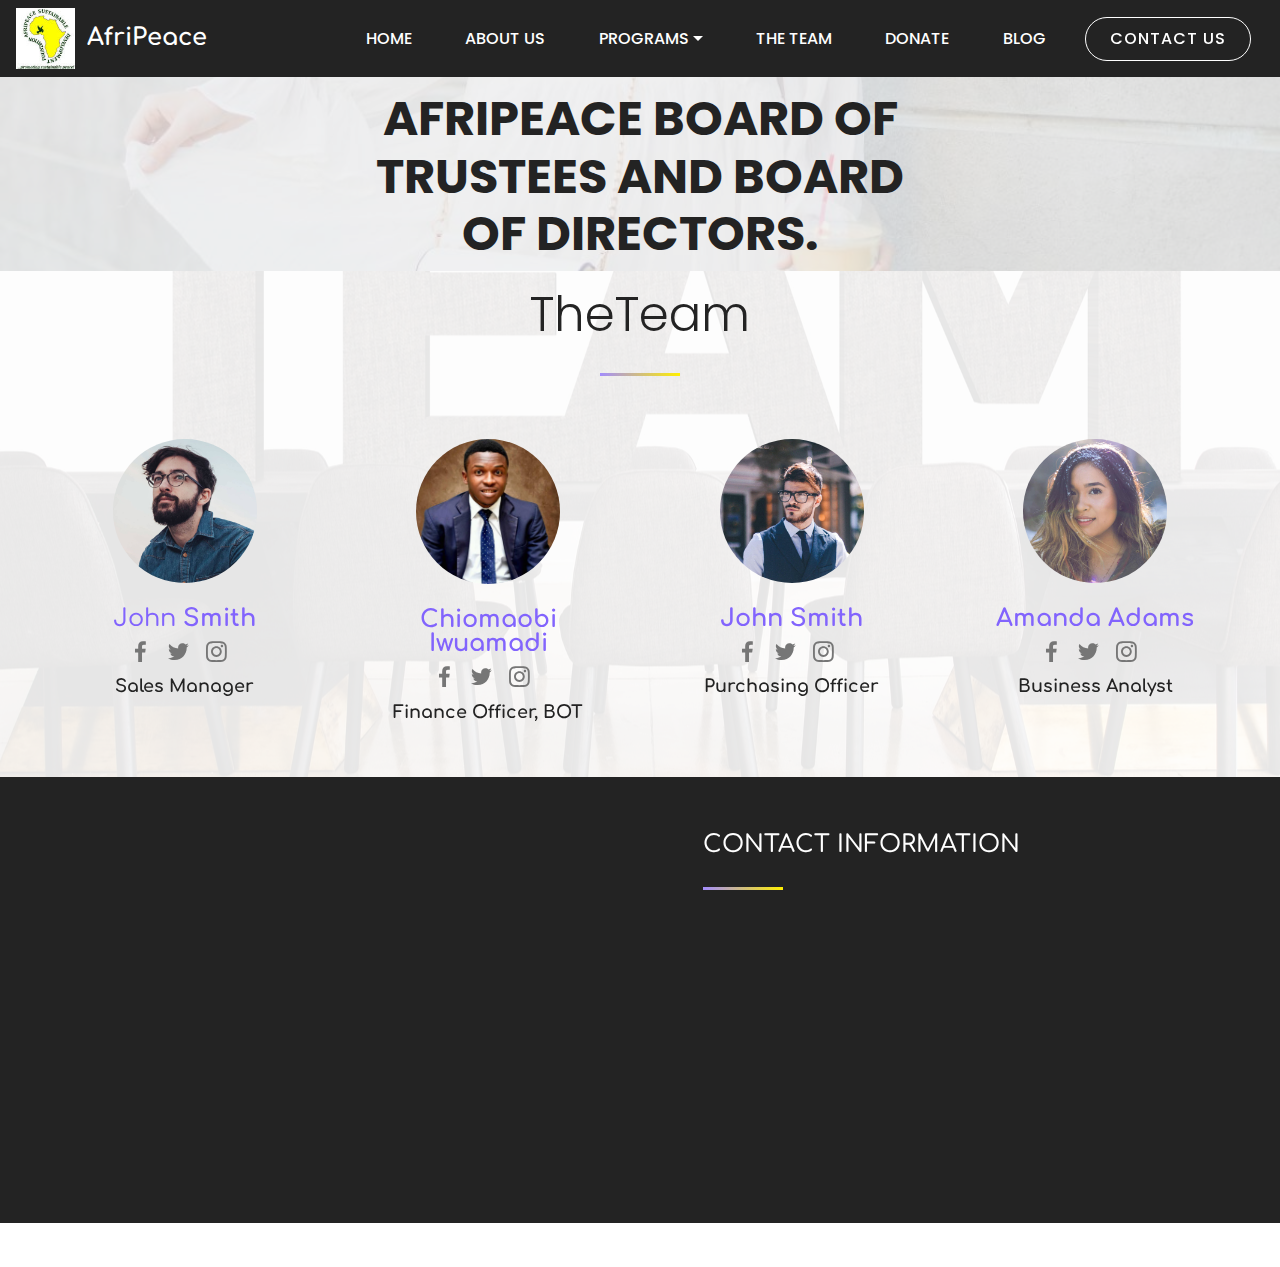
<file: team.html>
<!DOCTYPE html>
<html >
<head>
  <!-- Site made with Mobirise Website Builder v4.8.1, https://mobirise.com -->
  <meta charset="UTF-8">
  <meta http-equiv="X-UA-Compatible" content="IE=edge">
  <meta name="generator" content="Mobirise v4.8.1, mobirise.com">
  <meta name="viewport" content="width=device-width, initial-scale=1, minimum-scale=1">
  <link rel="shortcut icon" href="assets/images/logo-122x122.jpg" type="image/x-icon">
  <meta name="description" content="">
  <title>The  Team</title>
  <link rel="stylesheet" href="assets/web/assets/mobirise-icons/mobirise-icons.css">
  <link rel="stylesheet" href="assets/soundcloud-plugin/style.css">
  <link rel="stylesheet" href="assets/bootstrap/css/bootstrap.min.css">
  <link rel="stylesheet" href="assets/bootstrap/css/bootstrap-grid.min.css">
  <link rel="stylesheet" href="assets/bootstrap/css/bootstrap-reboot.min.css">
  <link rel="stylesheet" href="assets/socicon/css/styles.css">
  <link rel="stylesheet" href="assets/animatecss/animate.min.css">
  <link rel="stylesheet" href="assets/dropdown/css/style.css">
  <link rel="stylesheet" href="assets/theme/css/style.css">
  <link rel="stylesheet" href="assets/mobirise/css/mbr-additional.css" type="text/css">
  
  
  
</head>
<body>
  <section class="menu cid-raaNZ3Ls5j" once="menu" id="menu3-1k">

    
    

    <nav class="navbar navbar-dropdown navbar-fixed-top navbar-expand-lg">
        <div class="navbar-brand">
            <span class="navbar-logo">
                <a href="index.html#header10-6">
                    <img src="assets/images/logo-122x122.jpg" alt="Mobirise" title="" style="height: 3.8rem;">
                </a>
            </span>
            <span class="navbar-caption-wrap"><a class="navbar-caption text-white display-5" href="https://mobirise.com">AfriPeace</a></span>
        </div>
        <button class="navbar-toggler" type="button" data-toggle="collapse" data-target="#navbarSupportedContent" aria-controls="navbarNavAltMarkup" aria-expanded="false" aria-label="Toggle navigation">
            <div class="hamburger">
                <span></span>
                <span></span>
                <span></span>
                <span></span>
            </div>
        </button>
      <div class="collapse navbar-collapse" id="navbarSupportedContent">
            <ul class="navbar-nav nav-dropdown" data-app-modern-menu="true"><li class="nav-item">
                    <a class="nav-link link text-white display-4" href="index.html#header10-6">HOME</a>
                </li><li class="nav-item"><a class="nav-link link text-white display-4" href="about.html#header9-18">
                        ABOUT US</a></li><li class="nav-item dropdown"><a class="nav-link link text-white dropdown-toggle display-4" href="programs.html#features12-42" data-toggle="dropdown-submenu" aria-expanded="false">PROGRAMS</a><div class="dropdown-menu"><a class="text-white dropdown-item display-4" href="testimony.html#header3-4p">TESTIMONIALS</a></div></li><li class="nav-item"><a class="nav-link link text-white display-4" href="team.html#content7-23">THE TEAM</a></li>
                <li class="nav-item">
                    <a class="nav-link link text-white display-4" href="donate.html#header8-s">DONATE</a>
                </li>
                <li class="nav-item">
                    <a class="nav-link link text-white display-4" href="blog.html#content8-5p">
                        BLOG
                    </a>
                </li></ul>
            
            <div class="navbar-buttons mbr-section-btn"><a class="btn btn-sm btn-white-outline display-4" href="conact.html#header2-1d">CONTACT US</a></div>
      </div>
    </nav>
</section>

<section class="cid-raKXcx6hGz" id="content7-23">

    

    <div class="mbr-overlay" style="opacity: 0.8; background-color: rgb(239, 239, 239);">
    </div>
    <div class="container-fluid">
        <div class="row justify-content-center">
            <div class="col-12 col-lg-6 col-md-8 align-center">
                
                <h2 class="mbr-section-title align-center mbr-fonts-style mbr-bold display-2">AFRIPEACE BOARD OF TRUSTEES AND BOARD OF DIRECTORS.</h2>
            </div>
        </div>
    </div>
</section>

<section class="teams2 cid-rbuk8VKV1s mbr-parallax-background" id="teams3-4v">

    

    <div class="mbr-overlay" style="opacity: 0.9; background-color: rgb(255, 255, 255);">
    </div>
    <div class="container-fluid">
        <h2 class="mbr-section-title mbr-fonts-style align-center display-2">TheTeam
        </h2>
        <div class="underline align-center">
             <div class="line"></div>
        </div>
        <div class="row justify-content-center flip-card pt-5">
            <div class="col-sm-12 col-md-6 card-wrap col-lg-3">
                <div class="image-wrap align-center">
                    <img src="assets/images/face8.jpg" alt="">
                </div>
                <h2 class="mbr-title pt-4 mbr-fonts-style align-center mbr-black display-5">
                    John <strong>Smith
                </strong></h2>
                <div class="social-media align-center pt-2">
                    <ul>
                        <li>
                            <a class="icon-transition" href="https://www.facebook.com/Mobirise">
                                <span class="mbr-iconfont mbr-black socicon-facebook socicon"></span>
                            </a>
                        </li>
                        <li>
                            <a class="icon-transition" href="https://twitter.com/mobirise">
                                <span class="mbr-iconfont mbr-black socicon-twitter socicon"></span>
                            </a>
                        </li>
                        <li>
                            <a class="icon-transition" href="https://instagram.com/mobirise/">
                                <span class="mbr-iconfont mbr-black socicon-instagram socicon"></span>
                            </a>
                        </li>
                        
                        
                        
                    </ul>
                </div>
                <h3 class="mbr-fonts-style mbr-role mbr-bold align-center pt-2 display-7">
                    Sales Manager
                </h3>
            </div>
            <div class="col-sm-12 col-md-6 card-wrap col-lg-3">
                <div class="image-wrap align-center">
                    <img src="assets/images/whatsapp-image-2018-11-24-at-11.29.03-308x311.jpg" alt="" title="">
                </div>
                <h2 class="mbr-title pt-4 mbr-fonts-style align-center mbr-black display-5"><strong>Chiomaobi Iwuamadi</strong></h2>
                <div class="social-media align-center pt-2">
                    <ul>
                        <li>
                            <a class="icon-transition" href="https://www.facebook.com/Mobirise">
                                <span class="mbr-iconfont mbr-black socicon-facebook socicon"></span>
                            </a>
                        </li>
                        <li>
                            <a class="icon-transition" href="https://twitter.com/mobirise">
                                <span class="mbr-iconfont mbr-black socicon-twitter socicon"></span>
                            </a>
                        </li>
                        <li>
                            <a class="icon-transition" href="https://instagram.com/mobirise/">
                                <span class="mbr-iconfont mbr-black socicon-instagram socicon"></span>
                            </a>
                        </li>
                        
                        
                        
                    </ul>
                </div>
                <h3 class="mbr-fonts-style mbr-role mbr-bold align-center pt-2 display-7">
                    Finance Officer, BOT</h3>
            </div>
            <div class="col-sm-12 col-md-6 card-wrap col-lg-3">
                <div class="image-wrap align-center">
                    <img src="assets/images/face9.jpg" alt="">
                </div>
                <h2 class="mbr-title pt-4 mbr-fonts-style align-center mbr-black display-5"><strong>
                    John Smith
                </strong></h2>
                <div class="social-media align-center pt-2">
                    <ul>
                        <li>
                            <a class="icon-transition" href="https://www.facebook.com/Mobirise">
                                <span class="mbr-iconfont mbr-black socicon-facebook socicon"></span>
                            </a>
                        </li>
                        <li>
                            <a class="icon-transition" href="https://twitter.com/mobirise">
                                <span class="mbr-iconfont mbr-black socicon-twitter socicon"></span>
                            </a>
                        </li>
                        <li>
                            <a class="icon-transition" href="https://instagram.com/mobirise/">
                                <span class="mbr-iconfont mbr-black socicon-instagram socicon"></span>
                            </a>
                        </li>
                        
                        
                        
                    </ul>
                </div>
                <h3 class="mbr-fonts-style mbr-role mbr-bold align-center display-7 pt-2">
                    Purchasing Officer
                </h3>
            </div>
            <div class="col-sm-12 col-md-6 card-wrap col-lg-3">
                <div class="image-wrap align-center">
                    <img src="assets/images/face7.jpg" alt="">
                </div>
                <h2 class="mbr-title pt-4 mbr-fonts-style align-center mbr-black display-5"><strong>
                    Amanda Adams
                </strong></h2>
                <div class="social-media align-center pt-2">
                    <ul>
                        <li>
                            <a class="icon-transition" href="https://www.facebook.com/Mobirise">
                                <span class="mbr-iconfont mbr-black socicon-facebook socicon"></span>
                            </a>
                        </li>
                        <li>
                            <a class="icon-transition" href="https://twitter.com/mobirise">
                                <span class="mbr-iconfont mbr-black socicon-twitter socicon"></span>
                            </a>
                        </li>
                        <li>
                            <a class="icon-transition" href="https://instagram.com/mobirise/">
                                <span class="mbr-iconfont mbr-black socicon-instagram socicon"></span>
                            </a>
                        </li>
                        
                        
                        
                    </ul>
                </div>
                <h3 class="mbr-fonts-style mbr-role mbr-bold align-center pt-2 display-7">
                    Business Analyst
                </h3>
            </div>
            
            
        </div>
    </div>
</section>

<section class="info3 cid-rtnTDQ1hVF" id="info3-64">

    

    
    <div class="container-fluid">
        <div class="row main">
            <div class="col-md-6 map">
              <div class="google-map"><iframe frameborder="0" style="border:0" src="https://www.google.com/maps/embed/v1/place?key=AIzaSyA0Dx_boXQiwvdz8sJHoYeZNVTdoWONYkU&amp;q=place_id:ChIJjeBLW9PiQhARjYErOW7VoT8" allowfullscreen=""></iframe></div>
            </div>
            <div class="col-md-6 text-element">
                <div class="text-content">
                    <h2 class="mbr-title pt-2 mbr-fonts-style display-5">
                        CONTACT INFORMATION</h2>
                    <div class="underline align-left">
                         <div class="line"></div>
                    </div>
                    <div class="mbr-section-text">
                        
                    </div>
                    <div class="mbr-list  mbr-fonts-style display-7">
                        <ul class="mbr-list mbr-fonts-style">
                          <li> <span class="mbri-globe mbr-iconfont"></span>Umuobu, Umuezeala Ogwara, Ehime Mbano, Imo State.</li>
                          <li><span class="mbri-alert mbr-iconfont"></span>+234 803 096 2031</li>
                          <li><span class="mbri-letter mbr-iconfont"></span>admin@afripeacenigeria.com</li>
                        </ul>
                    </div>
                     <div class="social-list align-left">
                        <div class="soc-item">
                            <a href="https://twitter.com/Afripeaceng" target="_blank">
                                <span class="mbr-iconfont mbr-iconfont-social socicon-twitter socicon"></span>
                            </a>
                        </div>
                        <div class="soc-item">
                            <a href="https://www.facebook.com/Afripeaceng" target="_blank">
                                <span class="mbr-iconfont mbr-iconfont-social socicon-facebook socicon"></span>
                            </a>
                        </div>
                        <div class="soc-item">
                            <a href="https://www.facebook.com/Afripeaceng" target="_blank">
                                <span class="mbr-iconfont mbr-iconfont-social socicon-youtube socicon"></span>
                            </a>
                        </div>
                        
                        
                        
                    </div>
                </div>
            </div>
        </div>
    </div>
</section>

<section once="footers" class="cid-rdG4670Hzj mbr-reveal" id="footer1-58">

    

    

    <div class="container">
        <div class="media-container-row align-center justify-content-center align-items-center">
            <div class="section-text m-2">
                <p class="mbr-text mbr-black mb-0 mbr-fonts-style display-7">© Copyright 2019 AfriPeace Sustainable Development Foundation &nbsp;- All Rights Reserved</p>
            </div>
            
        </div>
    </div>
</section>


  <script src="assets/web/assets/jquery/jquery.min.js"></script>
  <script src="assets/popper/popper.min.js"></script>
  <script src="assets/bootstrap/js/bootstrap.min.js"></script>
  <script src="assets/smoothscroll/smooth-scroll.js"></script>
  <script src="assets/touchswipe/jquery.touch-swipe.min.js"></script>
  <script src="assets/viewportchecker/jquery.viewportchecker.js"></script>
  <script src="assets/parallax/jarallax.min.js"></script>
  <script src="assets/dropdown/js/script.min.js"></script>
  <script src="assets/theme/js/script.js"></script>
  
  
 <div id="scrollToTop" class="scrollToTop mbr-arrow-up"><a style="text-align: center;"><i></i></a></div>
    <input name="animation" type="hidden">
  </body>
</html>
</file>
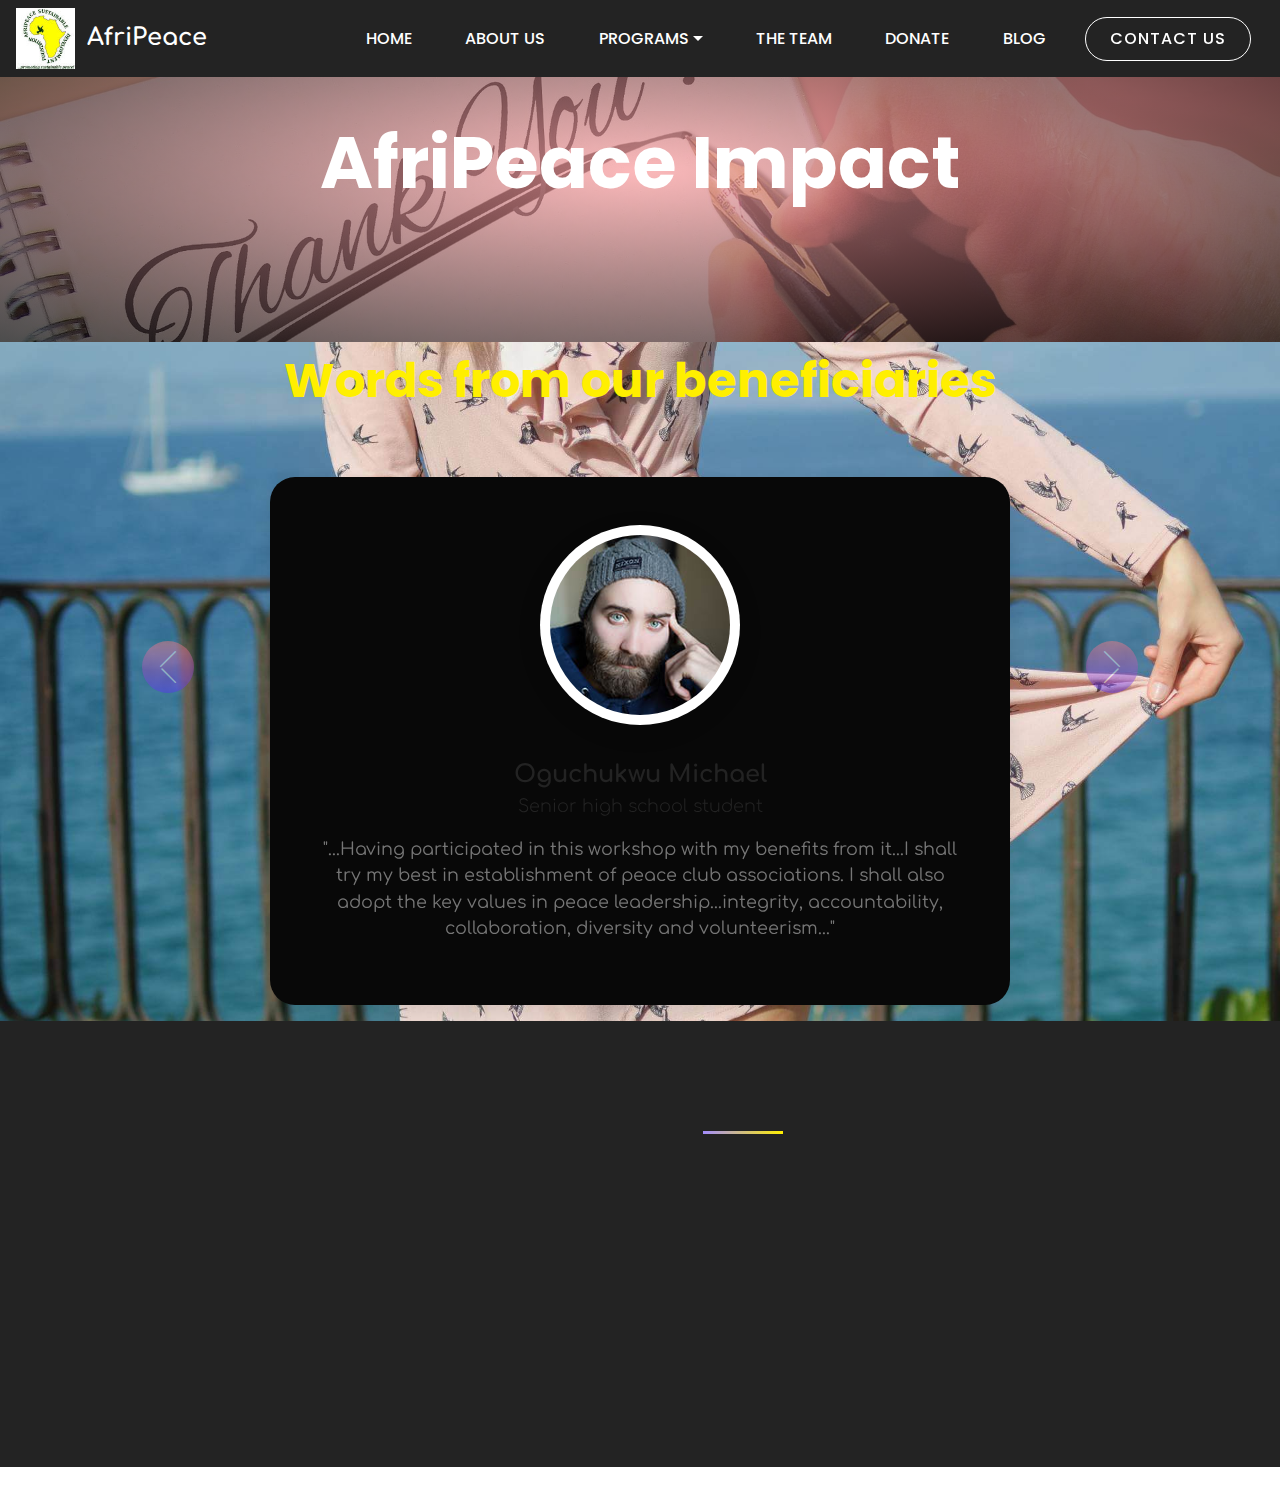
<file: testimony.html>
<!DOCTYPE html>
<html >
<head>
  <!-- Site made with Mobirise Website Builder v4.8.1, https://mobirise.com -->
  <meta charset="UTF-8">
  <meta http-equiv="X-UA-Compatible" content="IE=edge">
  <meta name="generator" content="Mobirise v4.8.1, mobirise.com">
  <meta name="viewport" content="width=device-width, initial-scale=1, minimum-scale=1">
  <link rel="shortcut icon" href="assets/images/logo-122x122.jpg" type="image/x-icon">
  <meta name="description" content="">
  <title>Testimonials</title>
  <link rel="stylesheet" href="assets/web/assets/mobirise-icons/mobirise-icons.css">
  <link rel="stylesheet" href="assets/soundcloud-plugin/style.css">
  <link rel="stylesheet" href="assets/bootstrap/css/bootstrap.min.css">
  <link rel="stylesheet" href="assets/bootstrap/css/bootstrap-grid.min.css">
  <link rel="stylesheet" href="assets/bootstrap/css/bootstrap-reboot.min.css">
  <link rel="stylesheet" href="assets/socicon/css/styles.css">
  <link rel="stylesheet" href="assets/dropdown/css/style.css">
  <link rel="stylesheet" href="assets/animatecss/animate.min.css">
  <link rel="stylesheet" href="assets/theme/css/style.css">
  <link rel="stylesheet" href="assets/mobirise/css/mbr-additional.css" type="text/css">
  
  
  
</head>
<body>
  <section class="menu cid-rtoZJ3PsZy" once="menu" id="menu3-6m">

    
    

    <nav class="navbar navbar-dropdown navbar-fixed-top navbar-expand-lg">
        <div class="navbar-brand">
            <span class="navbar-logo">
                <a href="index.html#header10-6">
                    <img src="assets/images/logo-122x122.jpg" alt="Mobirise" title="" style="height: 3.8rem;">
                </a>
            </span>
            <span class="navbar-caption-wrap"><a class="navbar-caption text-white display-5" href="https://mobirise.com">AfriPeace</a></span>
        </div>
        <button class="navbar-toggler" type="button" data-toggle="collapse" data-target="#navbarSupportedContent" aria-controls="navbarNavAltMarkup" aria-expanded="false" aria-label="Toggle navigation">
            <div class="hamburger">
                <span></span>
                <span></span>
                <span></span>
                <span></span>
            </div>
        </button>
      <div class="collapse navbar-collapse" id="navbarSupportedContent">
            <ul class="navbar-nav nav-dropdown" data-app-modern-menu="true"><li class="nav-item">
                    <a class="nav-link link text-white display-4" href="index.html#header10-6">HOME</a>
                </li><li class="nav-item"><a class="nav-link link text-white display-4" href="about.html#header9-18">
                        ABOUT US</a></li><li class="nav-item dropdown"><a class="nav-link link text-white dropdown-toggle display-4" href="programs.html#features12-42" data-toggle="dropdown-submenu" aria-expanded="false">PROGRAMS</a><div class="dropdown-menu"><a class="text-white dropdown-item display-4" href="testimony.html#header3-4p">TESTIMONIALS</a></div></li><li class="nav-item"><a class="nav-link link text-white display-4" href="team.html#content7-23">THE TEAM</a></li>
                <li class="nav-item">
                    <a class="nav-link link text-white display-4" href="donate.html#header8-s">DONATE</a>
                </li>
                <li class="nav-item">
                    <a class="nav-link link text-white display-4" href="blog.html#content8-5p">
                        BLOG
                    </a>
                </li></ul>
            
            <div class="navbar-buttons mbr-section-btn"><a class="btn btn-sm btn-white-outline display-4" href="conact.html#header2-1d">CONTACT US</a></div>
      </div>
    </nav>
</section>

<section class="header3 cid-rbtXQ3geXO" id="header3-4p">

    

    <div class="mbr-overlay" style="opacity: 0.7;">
    </div>

    <div class="container align-left">
        <div class="row justify-content-center">
            <div class="media-container-column mbr-white col-md-10">
                <h1 class="mbr-section-title align-center mbr-bold pb-3 mbr-fonts-style display-1">AfriPeace Impact</h1>
                
                
                
                
            </div>
        </div>
    </div>
    
</section>

<section class="carousel slide testimonials-slider cid-rbtY1F1SdZ" id="testimonials-slider1-4q">
    
    

    

    <div class="container text-center">
        <h2 class="pb-5 mbr-fonts-style display-2"><strong>
            Words from our beneficiaries</strong></h2>

        <div class="carousel slide" data-ride="carousel" role="listbox">
            <div class="carousel-inner">
                
                
            <div class="carousel-item">
                    <div class="user col-md-8">
                        <div class="user_image">
                            <div class="user_image_inner">
                                <img src="assets/images/face1.jpg">
                            </div>
                        </div>
                        <div class="user_name mbr-bold mbr-fonts-style display-5">Oguchukwu Michael</div>
                        <div class="user_desk mbr-light mbr-fonts-style display-7">Senior high school student</div>
                        <div class="user_text pt-3">
                            <p class="mbr-fonts-style display-7">
                                "...Having participated in this workshop with my benefits from it...I shall try my best in establishment of peace club associations. I shall also adopt the key values in peace leadership...integrity, accountability, collaboration, diversity and volunteerism..."</p>
                        </div>
                    </div>
                </div><div class="carousel-item">
                    <div class="user col-md-8">
                        <div class="user_image">
                            <div class="user_image_inner">
                                <img src="assets/images/face3.jpg">
                            </div>
                        </div>
                        <div class="user_name mbr-bold mbr-fonts-style display-5">Okoye, Chidera</div>
                        <div class="user_desk mbr-light mbr-fonts-style display-7">Recent university graduate</div>
                        <div class="user_text pt-3">
                            <p class="mbr-fonts-style display-7">
                                “I have been motivated to take the message of peace to the campuses...around the southeast zone of Nigeria, training student leaders, class representatives on good leadership.  I want to embark on what I call "the Cell Spread Project" on youth leadership development focus on peace and conflict resolution”&nbsp;</p>
                        </div>
                    </div>
                </div></div>

            <div class="carousel-controls">
                <a class="carousel-control-prev" role="button" data-slide="prev">
                  <span aria-hidden="true" class="mbri-arrow-prev mbr-iconfont"></span>
                  <span class="sr-only">Previous</span>
                </a>
                
                <a class="carousel-control-next" role="button" data-slide="next">
                  <span aria-hidden="true" class="mbri-arrow-next mbr-iconfont"></span>
                  <span class="sr-only">Next</span>
                </a>
            </div>
        </div>
    </div>
</section>

<section class="info3 cid-rtnWqDxr2p" id="info3-6f">

    

    
    <div class="container-fluid">
        <div class="row main">
            <div class="col-md-6 map">
              <div class="google-map"><iframe frameborder="0" style="border:0" src="https://www.google.com/maps/embed/v1/place?key=AIzaSyA0Dx_boXQiwvdz8sJHoYeZNVTdoWONYkU&amp;q=place_id:ChIJjeBLW9PiQhARjYErOW7VoT8" allowfullscreen=""></iframe></div>
            </div>
            <div class="col-md-6 text-element">
                <div class="text-content">
                    <h2 class="mbr-title pt-2 mbr-fonts-style display-5">
                        CONTACT INFORMATION</h2>
                    <div class="underline align-left">
                         <div class="line"></div>
                    </div>
                    <div class="mbr-section-text">
                        
                    </div>
                    <div class="mbr-list  mbr-fonts-style display-7">
                        <ul class="mbr-list mbr-fonts-style">
                          <li> <span class="mbri-globe mbr-iconfont"></span>Umuobu, Umuezeala Ogwara, Ehime Mbano, Imo State.</li>
                          <li><span class="mbri-alert mbr-iconfont"></span>+234 803 096 2031</li>
                          <li><span class="mbri-letter mbr-iconfont"></span>admin@afripeacenigeria.com</li>
                        </ul>
                    </div>
                     <div class="social-list align-left">
                        <div class="soc-item">
                            <a href="https://twitter.com/Afripeaceng" target="_blank">
                                <span class="mbr-iconfont mbr-iconfont-social socicon-twitter socicon"></span>
                            </a>
                        </div>
                        <div class="soc-item">
                            <a href="https://www.facebook.com/Afripeaceng" target="_blank">
                                <span class="mbr-iconfont mbr-iconfont-social socicon-facebook socicon"></span>
                            </a>
                        </div>
                        <div class="soc-item">
                            <a href="https://www.facebook.com/Afripeaceng" target="_blank">
                                <span class="mbr-iconfont mbr-iconfont-social socicon-youtube socicon"></span>
                            </a>
                        </div>
                        
                        
                        
                    </div>
                </div>
            </div>
        </div>
    </div>
</section>

<section once="footers" class="cid-rbuck3P8GL mbr-reveal" id="footer1-4s">

    

    

    <div class="container">
        <div class="media-container-row align-center justify-content-center align-items-center">
            <div class="section-text m-2">
                <p class="mbr-text mbr-black mb-0 mbr-fonts-style display-7">© Copyright 2019 AfriPeace Sustainable Development Foundation &nbsp;- All Rights Reserved</p>
            </div>
            
        </div>
    </div>
</section>


  <script src="assets/web/assets/jquery/jquery.min.js"></script>
  <script src="assets/popper/popper.min.js"></script>
  <script src="assets/bootstrap/js/bootstrap.min.js"></script>
  <script src="assets/dropdown/js/script.min.js"></script>
  <script src="assets/smoothscroll/smooth-scroll.js"></script>
  <script src="assets/viewportchecker/jquery.viewportchecker.js"></script>
  <script src="assets/bootstrapcarouselswipe/bootstrap-carousel-swipe.js"></script>
  <script src="assets/mbr-testimonials-slider/mbr-testimonials-slider.js"></script>
  <script src="assets/touchswipe/jquery.touch-swipe.min.js"></script>
  <script src="assets/theme/js/script.js"></script>
  
  
 <div id="scrollToTop" class="scrollToTop mbr-arrow-up"><a style="text-align: center;"><i></i></a></div>
    <input name="animation" type="hidden">
  </body>
</html>
</file>
<file: assets/web/assets/mobirise-icons/mobirise-icons.css>
@font-face {
  font-family: 'MobiriseIcons';
  src:  url('mobirise-icons.eot?spat4u');
  src:  url('mobirise-icons.eot?spat4u#iefix') format('embedded-opentype'),
    url('mobirise-icons.ttf?spat4u') format('truetype'),
    url('mobirise-icons.woff?spat4u') format('woff'),
    url('mobirise-icons.svg?spat4u#MobiriseIcons') format('svg');
  font-weight: normal;
  font-style: normal;
}

[class^="mbri-"], [class*=" mbri-"] {
  /* use !important to prevent issues with browser extensions that change fonts */
  font-family: MobiriseIcons !important;
  speak: none;
  font-style: normal;
  font-weight: normal;
  font-variant: normal;
  text-transform: none;
  line-height: 1;

  /* Better Font Rendering =========== */
  -webkit-font-smoothing: antialiased;
  -moz-osx-font-smoothing: grayscale;
}

.mbri-add-submenu:before {
  content: "\e900";
}
.mbri-alert:before {
  content: "\e901";
}
.mbri-align-center:before {
  content: "\e902";
}
.mbri-align-justify:before {
  content: "\e903";
}
.mbri-align-left:before {
  content: "\e904";
}
.mbri-align-right:before {
  content: "\e905";
}
.mbri-android:before {
  content: "\e906";
}
.mbri-apple:before {
  content: "\e907";
}
.mbri-arrow-down:before {
  content: "\e908";
}
.mbri-arrow-next:before {
  content: "\e909";
}
.mbri-arrow-prev:before {
  content: "\e90a";
}
.mbri-arrow-up:before {
  content: "\e90b";
}
.mbri-bold:before {
  content: "\e90c";
}
.mbri-bookmark:before {
  content: "\e90d";
}
.mbri-bootstrap:before {
  content: "\e90e";
}
.mbri-briefcase:before {
  content: "\e90f";
}
.mbri-browse:before {
  content: "\e910";
}
.mbri-bulleted-list:before {
  content: "\e911";
}
.mbri-calendar:before {
  content: "\e912";
}
.mbri-camera:before {
  content: "\e913";
}
.mbri-cart-add:before {
  content: "\e914";
}
.mbri-cart-full:before {
  content: "\e915";
}
.mbri-cash:before {
  content: "\e916";
}
.mbri-change-style:before {
  content: "\e917";
}
.mbri-chat:before {
  content: "\e918";
}
.mbri-clock:before {
  content: "\e919";
}
.mbri-close:before {
  content: "\e91a";
}
.mbri-cloud:before {
  content: "\e91b";
}
.mbri-code:before {
  content: "\e91c";
}
.mbri-contact-form:before {
  content: "\e91d";
}
.mbri-credit-card:before {
  content: "\e91e";
}
.mbri-cursor-click:before {
  content: "\e91f";
}
.mbri-cust-feedback:before {
  content: "\e920";
}
.mbri-database:before {
  content: "\e921";
}
.mbri-delivery:before {
  content: "\e922";
}
.mbri-desktop:before {
  content: "\e923";
}
.mbri-devices:before {
  content: "\e924";
}
.mbri-down:before {
  content: "\e925";
}
.mbri-download:before {
  content: "\e989";
}
.mbri-drag-n-drop:before {
  content: "\e927";
}
.mbri-drag-n-drop2:before {
  content: "\e928";
}
.mbri-edit:before {
  content: "\e929";
}
.mbri-edit2:before {
  content: "\e92a";
}
.mbri-error:before {
  content: "\e92b";
}
.mbri-extension:before {
  content: "\e92c";
}
.mbri-features:before {
  content: "\e92d";
}
.mbri-file:before {
  content: "\e92e";
}
.mbri-flag:before {
  content: "\e92f";
}
.mbri-folder:before {
  content: "\e930";
}
.mbri-gift:before {
  content: "\e931";
}
.mbri-github:before {
  content: "\e932";
}
.mbri-globe:before {
  content: "\e933";
}
.mbri-globe-2:before {
  content: "\e934";
}
.mbri-growing-chart:before {
  content: "\e935";
}
.mbri-hearth:before {
  content: "\e936";
}
.mbri-help:before {
  content: "\e937";
}
.mbri-home:before {
  content: "\e938";
}
.mbri-hot-cup:before {
  content: "\e939";
}
.mbri-idea:before {
  content: "\e93a";
}
.mbri-image-gallery:before {
  content: "\e93b";
}
.mbri-image-slider:before {
  content: "\e93c";
}
.mbri-info:before {
  content: "\e93d";
}
.mbri-italic:before {
  content: "\e93e";
}
.mbri-key:before {
  content: "\e93f";
}
.mbri-laptop:before {
  content: "\e940";
}
.mbri-layers:before {
  content: "\e941";
}
.mbri-left-right:before {
  content: "\e942";
}
.mbri-left:before {
  content: "\e943";
}
.mbri-letter:before {
  content: "\e944";
}
.mbri-like:before {
  content: "\e945";
}
.mbri-link:before {
  content: "\e946";
}
.mbri-lock:before {
  content: "\e947";
}
.mbri-login:before {
  content: "\e948";
}
.mbri-logout:before {
  content: "\e949";
}
.mbri-magic-stick:before {
  content: "\e94a";
}
.mbri-map-pin:before {
  content: "\e94b";
}
.mbri-menu:before {
  content: "\e94c";
}
.mbri-mobile:before {
  content: "\e94d";
}
.mbri-mobile2:before {
  content: "\e94e";
}
.mbri-mobirise:before {
  content: "\e94f";
}
.mbri-more-horizontal:before {
  content: "\e950";
}
.mbri-more-vertical:before {
  content: "\e951";
}
.mbri-music:before {
  content: "\e952";
}
.mbri-new-file:before {
  content: "\e953";
}
.mbri-numbered-list:before {
  content: "\e954";
}
.mbri-opened-folder:before {
  content: "\e955";
}
.mbri-pages:before {
  content: "\e956";
}
.mbri-paper-plane:before {
  content: "\e957";
}
.mbri-paperclip:before {
  content: "\e958";
}
.mbri-photo:before {
  content: "\e959";
}
.mbri-photos:before {
  content: "\e95a";
}
.mbri-pin:before {
  content: "\e95b";
}
.mbri-play:before {
  content: "\e95c";
}
.mbri-plus:before {
  content: "\e95d";
}
.mbri-preview:before {
  content: "\e95e";
}
.mbri-print:before {
  content: "\e95f";
}
.mbri-protect:before {
  content: "\e960";
}
.mbri-question:before {
  content: "\e961";
}
.mbri-quote-left:before {
  content: "\e962";
}
.mbri-quote-right:before {
  content: "\e963";
}
.mbri-refresh:before {
  content: "\e964";
}
.mbri-responsive:before {
  content: "\e965";
}
.mbri-right:before {
  content: "\e966";
}
.mbri-rocket:before {
  content: "\e967";
}
.mbri-sad-face:before {
  content: "\e968";
}
.mbri-sale:before {
  content: "\e969";
}
.mbri-save:before {
  content: "\e96a";
}
.mbri-search:before {
  content: "\e96b";
}
.mbri-setting:before {
  content: "\e96c";
}
.mbri-setting2:before {
  content: "\e96d";
}
.mbri-setting3:before {
  content: "\e96e";
}
.mbri-share:before {
  content: "\e96f";
}
.mbri-shopping-bag:before {
  content: "\e970";
}
.mbri-shopping-basket:before {
  content: "\e971";
}
.mbri-shopping-cart:before {
  content: "\e972";
}
.mbri-sites:before {
  content: "\e973";
}
.mbri-smile-face:before {
  content: "\e974";
}
.mbri-speed:before {
  content: "\e975";
}
.mbri-star:before {
  content: "\e976";
}
.mbri-success:before {
  content: "\e977";
}
.mbri-sun:before {
  content: "\e978";
}
.mbri-sun2:before {
  content: "\e979";
}
.mbri-tablet:before {
  content: "\e97a";
}
.mbri-tablet-vertical:before {
  content: "\e97b";
}
.mbri-target:before {
  content: "\e97c";
}
.mbri-timer:before {
  content: "\e97d";
}
.mbri-to-ftp:before {
  content: "\e97e";
}
.mbri-to-local-drive:before {
  content: "\e97f";
}
.mbri-touch-swipe:before {
  content: "\e980";
}
.mbri-touch:before {
  content: "\e981";
}
.mbri-trash:before {
  content: "\e982";
}
.mbri-underline:before {
  content: "\e983";
}
.mbri-unlink:before {
  content: "\e984";
}
.mbri-unlock:before {
  content: "\e985";
}
.mbri-up-down:before {
  content: "\e986";
}
.mbri-up:before {
  content: "\e987";
}
.mbri-update:before {
  content: "\e988";
}
.mbri-upload:before {
 content: "\e926"; 
}
.mbri-user:before {
  content: "\e98a";
}
.mbri-user2:before {
  content: "\e98b";
}
.mbri-users:before {
  content: "\e98c";
}
.mbri-video:before {
  content: "\e98d";
}
.mbri-video-play:before {
  content: "\e98e";
}
.mbri-watch:before {
  content: "\e98f";
}
.mbri-website-theme:before {
  content: "\e990";
}
.mbri-wifi:before {
  content: "\e991";
}
.mbri-windows:before {
  content: "\e992";
}
.mbri-zoom-out:before {
  content: "\e993";
}
.mbri-redo:before {
  content: "\e994";
}
.mbri-undo:before {
  content: "\e995";
}
</file>
<file: assets/soundcloud-plugin/style.css>
.addons-container {
  position: relative;
  margin-left: auto;
  margin-right: auto;
  padding-right: 15px;
  padding-left: 15px; }
  @media (min-width: 576px) {
    .addons-container {
      padding-right: 15px;
      padding-left: 15px; } }
  @media (min-width: 768px) {
    .addons-container {
      padding-right: 15px;
      padding-left: 15px; } }
  @media (min-width: 992px) {
    .addons-container {
      padding-right: 15px;
      padding-left: 15px; } }
  @media (min-width: 1200px) {
    .addons-container {
      padding-right: 15px;
      padding-left: 15px; } }
  @media (min-width: 576px) {
    .addons-container {
      width: 540px;
      max-width: 100%; } }
  @media (min-width: 768px) {
    .addons-container {
      width: 720px;
      max-width: 100%; } }
  @media (min-width: 992px) {
    .addons-container {
      width: 960px;
      max-width: 100%; } }
  @media (min-width: 1200px) {
    .addons-container {
      width: 1140px;
      max-width: 100%; } }

.addons-container-inner{
    position: relative;
    width: 100%;
    min-height: 1px;
    padding-right: 15px;
    padding-left: 15px;
}
@media (min-width: 567px) {
    .addons-container-inner{
        -ms-flex: 0 0 66.666667%;
        flex: 0 0 66.666667%;
        max-width: 66.666667%;
    }
}
.addons-row{
    display: flex;
    justify-content:center;
}
</file>
<file: assets/socicon/css/styles.css>
@charset "UTF-8";

@font-face {
  font-family: "socicon";
  src:url("../fonts/socicon.eot");
  src:url("../fonts/socicon.eot?#iefix") format("embedded-opentype"),
    url("../fonts/socicon.woff") format("woff"),
    url("../fonts/socicon.ttf") format("truetype"),
    url("../fonts/socicon.svg#socicon") format("svg");
  font-weight: normal;
  font-style: normal;

}

[data-icon]:before {
  font-family: "socicon" !important;
  content: attr(data-icon);
  font-style: normal !important;
  font-weight: normal !important;
  font-variant: normal !important;
  text-transform: none !important;
  speak: none;
  line-height: 1;
  -webkit-font-smoothing: antialiased;
  -moz-osx-font-smoothing: grayscale;
}

[class^="socicon-"]:before,
[class*=" socicon-"]:before {
  font-family: "socicon" !important;
  font-style: normal !important;
  font-weight: normal !important;
  font-variant: normal !important;
  text-transform: none !important;
  speak: none;
  line-height: 1;
  -webkit-font-smoothing: antialiased;
  -moz-osx-font-smoothing: grayscale;
}

.socicon-modelmayhem:before {
  content: "\e000";
}
.socicon-mixcloud:before {
  content: "\e001";
}
.socicon-drupal:before {
  content: "\e002";
}
.socicon-swarm:before {
  content: "\e003";
}
.socicon-istock:before {
  content: "\e004";
}
.socicon-yammer:before {
  content: "\e005";
}
.socicon-ello:before {
  content: "\e006";
}
.socicon-stackoverflow:before {
  content: "\e007";
}
.socicon-persona:before {
  content: "\e008";
}
.socicon-triplej:before {
  content: "\e009";
}
.socicon-houzz:before {
  content: "\e00a";
}
.socicon-rss:before {
  content: "\e00b";
}
.socicon-paypal:before {
  content: "\e00c";
}
.socicon-odnoklassniki:before {
  content: "\e00d";
}
.socicon-airbnb:before {
  content: "\e00e";
}
.socicon-periscope:before {
  content: "\e00f";
}
.socicon-outlook:before {
  content: "\e010";
}
.socicon-coderwall:before {
  content: "\e011";
}
.socicon-tripadvisor:before {
  content: "\e012";
}
.socicon-appnet:before {
  content: "\e013";
}
.socicon-goodreads:before {
  content: "\e014";
}
.socicon-tripit:before {
  content: "\e015";
}
.socicon-lanyrd:before {
  content: "\e016";
}
.socicon-slideshare:before {
  content: "\e017";
}
.socicon-buffer:before {
  content: "\e018";
}
.socicon-disqus:before {
  content: "\e019";
}
.socicon-vkontakte:before {
  content: "\e01a";
}
.socicon-whatsapp:before {
  content: "\e01b";
}
.socicon-patreon:before {
  content: "\e01c";
}
.socicon-storehouse:before {
  content: "\e01d";
}
.socicon-pocket:before {
  content: "\e01e";
}
.socicon-mail:before {
  content: "\e01f";
}
.socicon-blogger:before {
  content: "\e020";
}
.socicon-technorati:before {
  content: "\e021";
}
.socicon-reddit:before {
  content: "\e022";
}
.socicon-dribbble:before {
  content: "\e023";
}
.socicon-stumbleupon:before {
  content: "\e024";
}
.socicon-digg:before {
  content: "\e025";
}
.socicon-envato:before {
  content: "\e026";
}
.socicon-behance:before {
  content: "\e027";
}
.socicon-delicious:before {
  content: "\e028";
}
.socicon-deviantart:before {
  content: "\e029";
}
.socicon-forrst:before {
  content: "\e02a";
}
.socicon-play:before {
  content: "\e02b";
}
.socicon-zerply:before {
  content: "\e02c";
}
.socicon-wikipedia:before {
  content: "\e02d";
}
.socicon-apple:before {
  content: "\e02e";
}
.socicon-flattr:before {
  content: "\e02f";
}
.socicon-github:before {
  content: "\e030";
}
.socicon-renren:before {
  content: "\e031";
}
.socicon-friendfeed:before {
  content: "\e032";
}
.socicon-newsvine:before {
  content: "\e033";
}
.socicon-identica:before {
  content: "\e034";
}
.socicon-bebo:before {
  content: "\e035";
}
.socicon-zynga:before {
  content: "\e036";
}
.socicon-steam:before {
  content: "\e037";
}
.socicon-xbox:before {
  content: "\e038";
}
.socicon-windows:before {
  content: "\e039";
}
.socicon-qq:before {
  content: "\e03a";
}
.socicon-douban:before {
  content: "\e03b";
}
.socicon-meetup:before {
  content: "\e03c";
}
.socicon-playstation:before {
  content: "\e03d";
}
.socicon-android:before {
  content: "\e03e";
}
.socicon-snapchat:before {
  content: "\e03f";
}
.socicon-twitter:before {
  content: "\e040";
}
.socicon-facebook:before {
  content: "\e041";
}
.socicon-googleplus:before {
  content: "\e042";
}
.socicon-pinterest:before {
  content: "\e043";
}
.socicon-foursquare:before {
  content: "\e044";
}
.socicon-yahoo:before {
  content: "\e045";
}
.socicon-skype:before {
  content: "\e046";
}
.socicon-yelp:before {
  content: "\e047";
}
.socicon-feedburner:before {
  content: "\e048";
}
.socicon-linkedin:before {
  content: "\e049";
}
.socicon-viadeo:before {
  content: "\e04a";
}
.socicon-xing:before {
  content: "\e04b";
}
.socicon-myspace:before {
  content: "\e04c";
}
.socicon-soundcloud:before {
  content: "\e04d";
}
.socicon-spotify:before {
  content: "\e04e";
}
.socicon-grooveshark:before {
  content: "\e04f";
}
.socicon-lastfm:before {
  content: "\e050";
}
.socicon-youtube:before {
  content: "\e051";
}
.socicon-vimeo:before {
  content: "\e052";
}
.socicon-dailymotion:before {
  content: "\e053";
}
.socicon-vine:before {
  content: "\e054";
}
.socicon-flickr:before {
  content: "\e055";
}
.socicon-500px:before {
  content: "\e056";
}
.socicon-wordpress:before {
  content: "\e058";
}
.socicon-tumblr:before {
  content: "\e059";
}
.socicon-twitch:before {
  content: "\e05a";
}
.socicon-8tracks:before {
  content: "\e05b";
}
.socicon-amazon:before {
  content: "\e05c";
}
.socicon-icq:before {
  content: "\e05d";
}
.socicon-smugmug:before {
  content: "\e05e";
}
.socicon-ravelry:before {
  content: "\e05f";
}
.socicon-weibo:before {
  content: "\e060";
}
.socicon-baidu:before {
  content: "\e061";
}
.socicon-angellist:before {
  content: "\e062";
}
.socicon-ebay:before {
  content: "\e063";
}
.socicon-imdb:before {
  content: "\e064";
}
.socicon-stayfriends:before {
  content: "\e065";
}
.socicon-residentadvisor:before {
  content: "\e066";
}
.socicon-google:before {
  content: "\e067";
}
.socicon-yandex:before {
  content: "\e068";
}
.socicon-sharethis:before {
  content: "\e069";
}
.socicon-bandcamp:before {
  content: "\e06a";
}
.socicon-itunes:before {
  content: "\e06b";
}
.socicon-deezer:before {
  content: "\e06c";
}
.socicon-telegram:before {
  content: "\e06e";
}
.socicon-openid:before {
  content: "\e06f";
}
.socicon-amplement:before {
  content: "\e070";
}
.socicon-viber:before {
  content: "\e071";
}
.socicon-zomato:before {
  content: "\e072";
}
.socicon-draugiem:before {
  content: "\e074";
}
.socicon-endomodo:before {
  content: "\e075";
}
.socicon-filmweb:before {
  content: "\e076";
}
.socicon-stackexchange:before {
  content: "\e077";
}
.socicon-wykop:before {
  content: "\e078";
}
.socicon-teamspeak:before {
  content: "\e079";
}
.socicon-teamviewer:before {
  content: "\e07a";
}
.socicon-ventrilo:before {
  content: "\e07b";
}
.socicon-younow:before {
  content: "\e07c";
}
.socicon-raidcall:before {
  content: "\e07d";
}
.socicon-mumble:before {
  content: "\e07e";
}
.socicon-medium:before {
  content: "\e06d";
}
.socicon-bebee:before {
  content: "\e07f";
}
.socicon-hitbox:before {
  content: "\e080";
}
.socicon-reverbnation:before {
  content: "\e081";
}
.socicon-formulr:before {
  content: "\e082";
}
.socicon-instagram:before {
  content: "\e057";
}
.socicon-battlenet:before {
  content: "\e083";
}
.socicon-chrome:before {
  content: "\e084";
}
.socicon-discord:before {
  content: "\e086";
}
.socicon-issuu:before {
  content: "\e087";
}
.socicon-macos:before {
  content: "\e088";
}
.socicon-firefox:before {
  content: "\e089";
}
.socicon-opera:before {
  content: "\e08d";
}
.socicon-keybase:before {
  content: "\e090";
}
.socicon-alliance:before {
  content: "\e091";
}
.socicon-livejournal:before {
  content: "\e092";
}
.socicon-googlephotos:before {
  content: "\e093";
}
.socicon-horde:before {
  content: "\e094";
}
.socicon-etsy:before {
  content: "\e095";
}
.socicon-zapier:before {
  content: "\e096";
}
.socicon-google-scholar:before {
  content: "\e097";
}
.socicon-researchgate:before {
  content: "\e098";
}
.socicon-wechat:before {
  content: "\e099";
}
.socicon-strava:before {
  content: "\e09a";
}
.socicon-line:before {
  content: "\e09b";
}
.socicon-lyft:before {
  content: "\e09c";
}
.socicon-uber:before {
  content: "\e09d";
}
.socicon-songkick:before {
  content: "\e09e";
}
.socicon-viewbug:before {
  content: "\e09f";
}
.socicon-googlegroups:before {
  content: "\e0a0";
}
.socicon-quora:before {
  content: "\e073";
}
.socicon-diablo:before {
  content: "\e085";
}
.socicon-blizzard:before {
  content: "\e0a1";
}
.socicon-hearthstone:before {
  content: "\e08b";
}
.socicon-heroes:before {
  content: "\e08a";
}
.socicon-overwatch:before {
  content: "\e08c";
}
.socicon-warcraft:before {
  content: "\e08e";
}
.socicon-starcraft:before {
  content: "\e08f";
}
.socicon-beam:before {
  content: "\e0a2";
}
.socicon-curse:before {
  content: "\e0a3";
}
.socicon-player:before {
  content: "\e0a4";
}
.socicon-streamjar:before {
  content: "\e0a5";
}
.socicon-nintendo:before {
  content: "\e0a6";
}
.socicon-hellocoton:before {
  content: "\e0a7";
}
</file>
<file: assets/dropdown/css/style.css>
.navbar-dropdown {
  left: 0;
  padding: 0;
  position: absolute;
  right: 0;
  top: 0;
  transition: all 0.45s ease;
  z-index: 1030;
  background: #282828; }
  .navbar-dropdown .navbar-logo {
    margin-right: 0.8rem;
    transition: margin 0.3s ease-in-out;
    vertical-align: middle; }
    .navbar-dropdown .navbar-logo img {
      height: 3.125rem;
      transition: all 0.3s ease-in-out; }
    .navbar-dropdown .navbar-logo.mbr-iconfont {
      font-size: 3.125rem;
      line-height: 3.125rem; }
  .navbar-dropdown .navbar-caption {
    font-weight: 700;
    white-space: normal;
    vertical-align: -4px;
    line-height: 3.125rem !important; }
    .navbar-dropdown .navbar-caption, .navbar-dropdown .navbar-caption:hover {
      color: inherit;
      text-decoration: none; }
  .navbar-dropdown .mbr-iconfont + .navbar-caption {
    vertical-align: -1px; }
  .navbar-dropdown.navbar-fixed-top {
    position: fixed; }
  .navbar-dropdown .navbar-brand span {
    vertical-align: -4px; }
  .navbar-dropdown.bg-color.transparent {
    background: none; }
  .navbar-dropdown.navbar-short .navbar-brand {
    padding: 0.625rem 0; }
    .navbar-dropdown.navbar-short .navbar-brand span {
      vertical-align: -1px; }
  .navbar-dropdown.navbar-short .navbar-caption {
    line-height: 2.375rem !important;
    vertical-align: -2px; }
  .navbar-dropdown.navbar-short .navbar-logo {
    margin-right: 0.5rem; }
    .navbar-dropdown.navbar-short .navbar-logo img {
      height: 2.375rem; }
    .navbar-dropdown.navbar-short .navbar-logo.mbr-iconfont {
      font-size: 2.375rem;
      line-height: 2.375rem; }
  .navbar-dropdown.navbar-short .mbr-table-cell {
    height: 3.625rem; }
  .navbar-dropdown .navbar-close {
    left: 0.6875rem;
    position: fixed;
    top: 0.75rem;
    z-index: 1000; }
  .navbar-dropdown .hamburger-icon {
    content: "";
    display: inline-block;
    vertical-align: middle;
    width: 16px;
    -webkit-box-shadow: 0 -6px 0 1px #282828,0 0 0 1px #282828,0 6px 0 1px #282828;
    -moz-box-shadow: 0 -6px 0 1px #282828,0 0 0 1px #282828,0 6px 0 1px #282828;
    box-shadow: 0 -6px 0 1px #282828,0 0 0 1px #282828,0 6px 0 1px #282828; }

.dropdown-menu .dropdown-toggle[data-toggle="dropdown-submenu"]::after {
  border-bottom: 0.35em solid transparent;
  border-left: 0.35em solid;
  border-right: 0;
  border-top: 0.35em solid transparent;
  margin-left: 0.3rem; }

.dropdown-menu .dropdown-item:focus {
  outline: 0; }

.nav-dropdown {
  font-size: 0.75rem;
  font-weight: 500;
  height: auto !important; }
  .nav-dropdown .nav-btn {
    padding-left: 1rem; }
  .nav-dropdown .link {
    margin: .667em 1.667em;
    font-weight: 500;
    padding: 0;
    transition: color .2s ease-in-out; }
    .nav-dropdown .link.dropdown-toggle {
      margin-right: 2.583em; }
      .nav-dropdown .link.dropdown-toggle::after {
        margin-left: .25rem;
        border-top: 0.35em solid;
        border-right: 0.35em solid transparent;
        border-left: 0.35em solid transparent;
        border-bottom: 0; }
      .nav-dropdown .link.dropdown-toggle[aria-expanded="true"] {
        margin: 0;
        padding: 0.667em 3.263em  0.667em 1.667em; }
  .nav-dropdown .link::after,
  .nav-dropdown .dropdown-item::after {
    color: inherit; }
  .nav-dropdown .btn {
    font-size: 0.75rem;
    font-weight: 700;
    letter-spacing: 0;
    margin-bottom: 0;
    padding-left: 1.25rem;
    padding-right: 1.25rem; }
  .nav-dropdown .dropdown-menu {
    border-radius: 0;
    border: 0;
    left: 0;
    margin: 0;
    padding-bottom: 1.25rem;
    padding-top: 1.25rem;
    position: relative; }
  .nav-dropdown .dropdown-submenu {
    margin-left: 0.125rem;
    top: 0; }
  .nav-dropdown .dropdown-item {
    font-size: 0.8125rem;
    font-weight: 500;
    line-height: 2;
    padding: 0.3846em 4.615em 0.3846em 1.5385em;
    position: relative;
    transition: color .2s ease-in-out, background-color .2s ease-in-out; }
    .nav-dropdown .dropdown-item::after {
      margin-top: -0.3077em;
      position: absolute;
      right: 1.1538em;
      top: 50%; }
    .nav-dropdown .dropdown-item:focus, .nav-dropdown .dropdown-item:hover {
      background: none; }

@media (max-width: 767px) {
  .nav-dropdown.navbar-toggleable-sm {
    bottom: 0;
    display: none;
    left: 0;
    overflow-x: hidden;
    position: fixed;
    top: 0;
    transform: translateX(-100%);
    -ms-transform: translateX(-100%);
    -webkit-transform: translateX(-100%);
    width: 18.75rem;
    z-index: 999; } }
.nav-dropdown.navbar-toggleable-xl {
  bottom: 0;
  display: none;
  left: 0;
  overflow-x: hidden;
  position: fixed;
  top: 0;
  transform: translateX(-100%);
  -ms-transform: translateX(-100%);
  -webkit-transform: translateX(-100%);
  width: 18.75rem;
  z-index: 999; }

.nav-dropdown-sm {
  display: block !important;
  overflow-x: hidden;
  overflow: auto;
  padding-top: 3.875rem; }
  .nav-dropdown-sm::after {
    content: "";
    display: block;
    height: 3rem;
    width: 100%; }
  .nav-dropdown-sm.collapse.in ~ .navbar-close {
    display: block !important; }
  .nav-dropdown-sm.collapsing, .nav-dropdown-sm.collapse.in {
    transform: translateX(0);
    -ms-transform: translateX(0);
    -webkit-transform: translateX(0);
    transition: all 0.25s ease-out;
    -webkit-transition: all 0.25s ease-out;
    background: #282828; }
  .nav-dropdown-sm.collapsing[aria-expanded="false"] {
    transform: translateX(-100%);
    -ms-transform: translateX(-100%);
    -webkit-transform: translateX(-100%); }
  .nav-dropdown-sm .nav-item {
    display: block;
    margin-left: 0 !important;
    padding-left: 0; }
  .nav-dropdown-sm .link,
  .nav-dropdown-sm .dropdown-item {
    border-top: 1px dotted rgba(255, 255, 255, 0.1);
    font-size: 0.8125rem;
    line-height: 1.6;
    margin: 0 !important;
    padding: 0.875rem 2.4rem 0.875rem 1.5625rem !important;
    position: relative;
    white-space: normal; }
    .nav-dropdown-sm .link:focus, .nav-dropdown-sm .link:hover,
    .nav-dropdown-sm .dropdown-item:focus,
    .nav-dropdown-sm .dropdown-item:hover {
      background: rgba(0, 0, 0, 0.2) !important;
      color: #c0a375; }
  .nav-dropdown-sm .nav-btn {
    position: relative;
    padding: 1.5625rem 1.5625rem 0 1.5625rem; }
    .nav-dropdown-sm .nav-btn::before {
      border-top: 1px dotted rgba(255, 255, 255, 0.1);
      content: "";
      left: 0;
      position: absolute;
      top: 0;
      width: 100%; }
    .nav-dropdown-sm .nav-btn + .nav-btn {
      padding-top: 0.625rem; }
      .nav-dropdown-sm .nav-btn + .nav-btn::before {
        display: none; }
  .nav-dropdown-sm .btn {
    padding: 0.625rem 0; }
  .nav-dropdown-sm .dropdown-toggle[data-toggle="dropdown-submenu"]::after {
    margin-left: .25rem;
    border-top: 0.35em solid;
    border-right: 0.35em solid transparent;
    border-left: 0.35em solid transparent;
    border-bottom: 0; }
  .nav-dropdown-sm .dropdown-toggle[data-toggle="dropdown-submenu"][aria-expanded="true"]::after {
    border-top: 0;
    border-right: 0.35em solid transparent;
    border-left: 0.35em solid transparent;
    border-bottom: 0.35em solid; }
  .nav-dropdown-sm .dropdown-menu {
    margin: 0;
    padding: 0;
    position: relative;
    top: 0;
    left: 0;
    width: 100%;
    border: 0;
    float: none;
    border-radius: 0;
    background: none; }
  .nav-dropdown-sm .dropdown-submenu {
    left: 100%;
    margin-left: 0.125rem;
    margin-top: -1.25rem;
    top: 0; }

.navbar-toggleable-sm .nav-dropdown .dropdown-menu {
  position: absolute; }

.navbar-toggleable-sm .nav-dropdown .dropdown-submenu {
  left: 100%;
  margin-left: 0.125rem;
  margin-top: -1.25rem;
  top: 0; }

.navbar-toggleable-sm.opened .nav-dropdown .dropdown-menu {
  position: relative; }

.navbar-toggleable-sm.opened .nav-dropdown .dropdown-submenu {
  left: 0;
  margin-left: 00rem;
  margin-top: 0rem;
  top: 0; }

.is-builder .nav-dropdown.collapsing {
  transition: none !important; }

/*# sourceMappingURL=style.css.map */
</file>
<file: assets/theme/css/style.css>
.engine {
	position: absolute;
	text-indent: -2400px;
	text-align: center;
	padding: 0;
	top: 0;
	left: -2400px;
}/*!
 * Mobirise v4 theme (https://mobirise.com/)
 * Copyright 2017 Mobirise
 */
section {
  background-color: #eeeeee;
}

section,
.container,
.container-fluid {
  position: relative;
  word-wrap: break-word;
}

a.mbr-iconfont:hover {
  text-decoration: none;
}

.article .lead p, .article .lead ul, .article .lead ol, .article .lead pre, .article .lead blockquote {
  margin-bottom: 0;
}

a {
  font-style: normal;
  font-weight: 400;
  cursor: pointer;
}

a, a:hover {
  text-decoration: none;
}

figure {
  margin-bottom: 0;
}

body {
  color: #232323;
}

h1, h2, h3, h4, h5, h6,
.h1, .h2, .h3, .h4, .h5, .h6,
.display-1, .display-2, .display-3, .display-4 {
  line-height: 1;
  word-break: break-word;
  word-wrap: break-word;
}

b, strong {
  font-weight: bold;
}

blockquote {
  padding: 10px 0 10px 20px;
  position: relative;
  border-left: 2px solid;
  border-color: #ff3366;
}

input:-webkit-autofill, input:-webkit-autofill:hover, input:-webkit-autofill:focus, input:-webkit-autofill:active {
  transition-delay: 9999s;
  transition-property: background-color, color;
}

textarea[type="hidden"] {
  display: none;
}

body {
  position: relative;
}

section {
  background-position: 50% 50%;
  background-repeat: no-repeat;
  background-size: cover;
}

section .mbr-background-video,
section .mbr-background-video-preview {
  position: absolute;
  bottom: 0;
  left: 0;
  right: 0;
  top: 0;
}

.hidden {
  visibility: hidden;
}

.mbr-z-index20 {
  z-index: 20;
}

/*! Base colors */
.mbr-white {
  color: #ffffff;
}

.mbr-black {
  color: #000000;
}

.mbr-bg-white {
  background-color: #ffffff;
}

.mbr-bg-black {
  background-color: #000000;
}

/*! Text-aligns */
.align-left {
  text-align: left;
}

.align-center {
  text-align: center;
}

.align-right {
  text-align: right;
}

@media (max-width: 767px) {
  .align-left, .align-center, .align-right, .mbr-section-btn, .mbr-section-title {
    text-align: center;
  }
}

/*! Font-weight  */
.mbr-light {
  font-weight: 300;
}

.mbr-regular {
  font-weight: 400;
}

.mbr-semibold {
  font-weight: 500;
}

.mbr-bold {
  font-weight: 700;
}

/*! Media  */
.media-size-item {
  -moz-flex: 1 1 auto;
  -o-flex: 1 1 auto;
  flex: 1 1 auto;
}

.media-content {
  flex-basis: 100%;
}

.media-container-row {
  display: flex;
  flex-direction: row;
  flex-wrap: wrap;
  justify-content: center;
  align-content: center;
  align-items: start;
}

.media-container-row .media-size-item {
  width: 400px;
}

.media-container-column {
  display: flex;
  flex-direction: column;
  flex-wrap: wrap;
  justify-content: center;
  align-content: center;
  align-items: stretch;
}

.media-container-column > * {
  width: 100%;
}

@media (min-width: 992px) {
  .media-container-row {
    flex-wrap: nowrap;
  }
}

figure {
  overflow: hidden;
}

figure[mbr-media-size] {
  transition: width 0.1s;
}

.mbr-figure img, .mbr-figure iframe {
  display: block;
  width: 100%;
}

.card {
  background-color: transparent;
  border: none;
}

.card-img {
  text-align: center;
  flex-shrink: 0;
}

.media {
  max-width: 100%;
  margin: 0 auto;
}

.mbr-figure {
  -ms-grid-row-align: center;
  align-self: center;
}

.media-container > div {
  max-width: 100%;
}

.mbr-figure img, .card-img img {
  width: 100%;
}

@media (max-width: 991px) {
  .media-size-item {
    width: auto !important;
  }
  .media {
    width: auto;
  }
  .mbr-figure {
    width: 100% !important;
  }
}

/*! Buttons */
.mbr-section-btn {
  margin-left: -.25rem;
  margin-right: -.25rem;
  font-size: 0;
}

nav .mbr-section-btn {
  margin-left: 0rem;
  margin-right: 0rem;
}

/*! Btn icon margin */
.btn .mbr-iconfont, .btn.btn-sm .mbr-iconfont {
  cursor: pointer;
  margin-right: 0.5rem;
}

.btn.btn-md .mbr-iconfont, .btn.btn-md .mbr-iconfont {
  margin-right: 0.8rem;
}

.mbr-regular {
  font-weight: 400;
}

.mbr-semibold {
  font-weight: 500;
}

.mbr-bold {
  font-weight: 700;
}

[type="submit"] {
  -webkit-appearance: none;
}

/*! Full-screen */
.mbr-fullscreen .mbr-overlay {
  min-height: 100vh;
}

.mbr-fullscreen {
  display: -moz-flex;
  display: -ms-flex;
  display: -o-flex;
  display: flex;
  align-items: center;
  min-height: 100vh;
  padding-top: 3rem;
  padding-bottom: 3rem;
}

/*! Map */
.map {
  height: 25rem;
  position: relative;
}

.map iframe {
  width: 100%;
  min-height: 100%;
}

/* Form */
.form-asterisk {
  font-family: initial;
  position: absolute;
  top: -2px;
  font-weight: normal;
}

/*! Scroll to top arrow */
.mbr-arrow-up {
  bottom: 25px;
  right: 90px;
  position: fixed;
  text-align: right;
  z-index: 5000;
  color: #ffffff;
  font-size: 32px;
  -webkit-transform: rotate(180deg);
  transform: rotate(180deg);
}

.mbr-arrow-up a {
  background: rgba(0, 0, 0, 0.2);
  border-radius: 3px;
  color: #fff;
  display: inline-block;
  height: 60px;
  width: 60px;
  outline-style: none !important;
  position: relative;
  text-decoration: none;
  transition: all .3s ease-in-out;
  cursor: pointer;
  text-align: center;
}

.mbr-arrow-up a:hover {
  background-color: rgba(0, 0, 0, 0.4);
}

.mbr-arrow-up a i {
  line-height: 60px;
}

.mbr-arrow-up-icon {
  display: block;
  color: #fff;
}

.mbr-arrow-up-icon::before {
  content: "\203a";
  display: inline-block;
  font-family: serif;
  font-size: 32px;
  line-height: 1;
  font-style: normal;
  position: relative;
  top: 6px;
  left: -4px;
  -webkit-transform: rotate(-90deg);
  transform: rotate(-90deg);
}

/*! Arrow Down */
.mbr-arrow {
  position: absolute;
  bottom: 45px;
  left: 50%;
  width: 60px;
  height: 60px;
  cursor: pointer;
  background-color: rgba(80, 80, 80, 0.5);
  border-radius: 50%;
  -webkit-transform: translateX(-50%);
  transform: translateX(-50%);
}

.mbr-arrow > a {
  display: inline-block;
  text-decoration: none;
  outline-style: none;
  -webkit-animation: arrowdown 1.7s ease-in-out infinite;
  animation: arrowdown 1.7s ease-in-out infinite;
}

.mbr-arrow > a > i {
  position: absolute;
  top: -2px;
  left: 15px;
  font-size: 2rem;
}

@keyframes arrowdown {
  0% {
    -webkit-transform: translateY(0px);
    transform: translateY(0px);
  }
  50% {
    transform: translateY(-5px);
    -webkit-transform: translateY(-5px);
  }
  100% {
    transform: translateY(0px);
    -webkit-transform: translateY(0px);
  }
}

@-webkit-keyframes arrowdown {
  0% {
    transform: translateY(0px);
    -webkit-transform: translateY(0px);
  }
  50% {
    -webkit-transform: translateY(-5px);
    transform: translateY(-5px);
  }
  100% {
    -webkit-transform: translateY(0px);
    transform: translateY(0px);
  }
}

@media (max-width: 500px) {
  .mbr-arrow-up {
    left: 50%;
    right: auto;
    -webkit-transform: translateX(-50%) rotate(180deg);
    transform: translateX(-50%) rotate(180deg);
  }
}

/*Gradients animation*/
@keyframes gradient-animation {
  from {
    background-position: 0% 100%;
    -webkit-animation-timing-function: ease-in-out;
            animation-timing-function: ease-in-out;
  }
  to {
    background-position: 100% 0%;
    -webkit-animation-timing-function: ease-in-out;
            animation-timing-function: ease-in-out;
  }
}

@-webkit-keyframes gradient-animation {
  from {
    background-position: 0% 100%;
    -webkit-animation-timing-function: ease-in-out;
            animation-timing-function: ease-in-out;
  }
  to {
    background-position: 100% 0%;
    -webkit-animation-timing-function: ease-in-out;
            animation-timing-function: ease-in-out;
  }
}

.bg-gradient {
  background-size: 200% 200%;
  -webkit-animation: gradient-animation 5s infinite alternate;
  animation: gradient-animation 5s infinite alternate;
}

.menu .navbar-brand {
  display: -webkit-flex;
}

.menu .navbar-brand span {
  display: flex;
}

.menu .navbar-brand .navbar-caption-wrap {
  display: -webkit-flex;
}

.menu .navbar-brand .navbar-logo img {
  display: -webkit-flex;
}

@media (max-width: 991px) {
  .menu .navbar-collapse {
    max-height: 95vh;
  }
  .menu .navbar-collapse.show {
    overflow: auto;
  }
}

@media (max-width: 767px) {
  .menu .navbar-collapse {
    max-height: 60vh;
  }
}

@media (min-width: 768px) and (max-width: 991px) {
  .menu .navbar-toggleable-sm .navbar-nav {
    display: -ms-flexbox;
  }
}

@media (min-width: 992px) {
  .menu .navbar-nav.nav-dropdown {
    display: -webkit-flex;
  }
  .menu .navbar-toggleable-sm .navbar-collapse {
    display: -webkit-flex !important;
  }
  .menu .collapsed .navbar-collapse {
    max-height: 95vh;
  }
  .menu .collapsed .navbar-collapse.show {
    overflow: auto;
  }
}

.navbar {
  display: -webkit-flex;
  -webkit-flex-wrap: wrap;
  -webkit-align-items: center;
  -webkit-justify-content: space-between;
}

.navbar-collapse {
  -webkit-flex-basis: 100%;
  -webkit-flex-grow: 1;
  -webkit-align-items: center;
}

.nav-dropdown .link {
  padding: .667em 1.667em !important;
  margin: 0 !important;
}

.row {
  display: -webkit-flex;
  -webkit-flex-wrap: wrap;
}

.justify-content-center {
  -webkit-justify-content: center;
}

.card-wrapper {
  flex: 1 1 auto;
}

.carousel-control {
  display: -webkit-flex;
  -webkit-align-items: center;
  -webkit-justify-content: center;
}

.carousel-control-prev, .carousel-control-next {
  display: -webkit-flex;
  -webkit-align-items: center;
  -webkit-justify-content: center;
}

@media (max-width: 576px) {
  .col-xs-3 {
    flex: 0 0 25%;
    max-width: 25%;
    padding-left: 0;
    padding-right: 0;
  }
}

.form-group:focus {
  outline: none;
}

.jq-selectbox__select {
  padding: 18px 25px;
  position: absolute;
  top: 0;
  left: 0;
  width: 100%;
  display: flex;
  align-items: center;
  height: 100%;
}

.jq-selectbox__dropdown {
  position: absolute;
  top: 100% !important;
  left: 0 !important;
  width: 100% !important;
}

.jq-selectbox__trigger-arrow {
  -webkit-transform: translateY(-50%);
          transform: translateY(-50%);
}

.jq-selectbox li {
  padding: 9px 25px;
}

.jq-selectbox__dropdown {
  border-radius: 22px;
  padding: 1rem;
}
.modal-dialog, .modal-content {
  height: 100%; }

.modal-dialog .carousel-inner {
  height: 100%;
  height: -webkit-fill-available;
  height: fill-available; }

.carousel-item {
  text-align: center; }

.carousel-item img {
  margin: auto; }

/*# sourceMappingURL=style.css.map */
</file>
<file: assets/mobirise/css/mbr-additional.css>
@import url(https://fonts.googleapis.com/css?family=Poppins:300,400,500,600,700);
@import url(https://fonts.googleapis.com/css?family=Comfortaa:300,400,700);





body {
  font-family: Poppins;
  font-style: normal;
  line-height: 1.5;
}
.mbr-section-title {
  font-style: normal;
  line-height: 1.2;
}
.mbr-section-subtitle {
  line-height: 1.3;
}
.mbr-text {
  font-style: normal;
  line-height: 1.6;
}
.display-1 {
  font-family: 'Poppins', sans-serif;
  font-size: 4.5rem;
}
.display-2 {
  font-family: 'Poppins', sans-serif;
  font-size: 3rem;
}
.display-4 {
  font-family: 'Poppins', sans-serif;
  font-size: 1rem;
}
.display-5 {
  font-family: 'Comfortaa', sans-serif;
  font-size: 1.5rem;
}
.display-7 {
  font-family: 'Comfortaa', sans-serif;
  font-size: 1.1rem;
}
/* ---- Fluid typography for mobile devices ---- */
/* 1.4 - font scale ratio ( bootstrap == 1.42857 ) */
/* 100vw - current viewport width */
/* (48 - 20)  48 == 48rem == 768px, 20 == 20rem == 320px(minimal supported viewport) */
/* 0.65 - min scale variable, may vary */
@media (max-width: 768px) {
  .display-1 {
    font-size: 3.6rem;
    font-size: calc( 2.225rem + (4.5 - 2.225) * ((100vw - 20rem) / (48 - 20)));
    line-height: calc( 1.4 * (2.225rem + (4.5 - 2.225) * ((100vw - 20rem) / (48 - 20))));
  }
  .display-2 {
    font-size: 2.4rem;
    font-size: calc( 1.7rem + (3 - 1.7) * ((100vw - 20rem) / (48 - 20)));
    line-height: calc( 1.4 * (1.7rem + (3 - 1.7) * ((100vw - 20rem) / (48 - 20))));
  }
  .display-4 {
    font-size: 0.8rem;
    font-size: calc( 1rem + (1 - 1) * ((100vw - 20rem) / (48 - 20)));
    line-height: calc( 1.4 * (1rem + (1 - 1) * ((100vw - 20rem) / (48 - 20))));
  }
  .display-5 {
    font-size: 1.2rem;
    font-size: calc( 1.175rem + (1.5 - 1.175) * ((100vw - 20rem) / (48 - 20)));
    line-height: calc( 1.4 * (1.175rem + (1.5 - 1.175) * ((100vw - 20rem) / (48 - 20))));
  }
}
/* Buttons */
.btn {
  font-weight: 500;
  border-width: 2px;
  font-style: normal;
  letter-spacing: 1px;
  margin: .4rem .8rem;
  white-space: normal;
  transition-property: background-color, color, border-color, box-shadow;
  transition-duration: .3s,.3s,.3s,2s;
  transition-timing-function: ease-in-out;
  display: -webkit-inline-flex;
  display: inline-flex;
  -webkit-align-items: center;
  align-items: center;
  -webkit-justify-content: center;
  justify-content: center;
  word-break: break-word;
  padding: 1rem 2rem;
  border-radius: 3px;
}
.btn .mbr-iconfont {
  font-size: 1.6rem;
}
.btn-sm {
  border: 1px solid;
  font-weight: 500;
  letter-spacing: 1px;
  -webkit-transition: all 0.3s ease-in-out;
  -moz-transition: all 0.3s ease-in-out;
  transition: all 0.3s ease-in-out;
  padding: 0.8rem 1.5rem;
  border-radius: 3px;
}
.btn-md {
  font-weight: 500;
  letter-spacing: 1px;
  margin: .4rem .8rem !important;
  -webkit-transition: all 0.3s ease-in-out;
  -moz-transition: all 0.3s ease-in-out;
  transition: all 0.3s ease-in-out;
  padding: 1rem 2rem;
  border-radius: 3px;
}
.btn-lg {
  font-weight: 500;
  letter-spacing: 1px;
  margin: .4rem .8rem !important;
  -webkit-transition: all 0.3s ease-in-out;
  -moz-transition: all 0.3s ease-in-out;
  transition: all 0.3s ease-in-out;
  padding: 1.2rem 3.2rem;
  border-radius: 3px;
}
.bg-primary {
  background-color: #a38dfd !important;
}
.bg-success {
  background-color: #b2ccd2 !important;
}
.bg-info {
  background-color: #1ba1e2 !important;
}
.bg-warning {
  background-color: #82786e !important;
}
.bg-danger {
  background-color: #879a9f !important;
}
.btn-primary {
  -webkit-transform: perspective(1px) translateZ(0);
  transform: perspective(1px) translateZ(0);
  position: relative;
  overflow: hidden;
}
.btn-primary:before {
  content: "";
  position: absolute;
  z-index: -1;
  height: 2rem;
  width: 2rem;
  top: calc(50% - 1rem);
  left: calc(50% - 1rem);
  -webkit-transform: scale(0);
  transform: scale(0);
  transition-duration: 0.5s;
  transition-timing-function: ease-out;
  background-color: #6642fc;
  border-color: #6642fc;
  border-radius: 100px;
}
.btn-primary,
.btn-primary:active,
.btn-primary.active {
  background-color: #a38dfd !important;
  border-color: #a38dfd !important;
  color: #ffffff !important;
}
.btn-primary:hover,
.btn-primary:focus,
.btn-primary.focus {
  color: #ffffff !important;
  background-color: #6642fc !important;
  border-color: #6642fc !important;
}
.btn-primary:hover:before,
.btn-primary:focus:before,
.btn-primary.focus:before {
  -webkit-transform: scale(10);
  transform: scale(10);
}
.btn-primary.disabled,
.btn-primary:disabled {
  color: #ffffff !important;
  background-color: #6642fc !important;
  border-color: #6642fc !important;
}
.btn-secondary {
  -webkit-transform: perspective(1px) translateZ(0);
  transform: perspective(1px) translateZ(0);
  position: relative;
  overflow: hidden;
}
.btn-secondary:before {
  content: "";
  position: absolute;
  z-index: -1;
  height: 2rem;
  width: 2rem;
  top: calc(50% - 1rem);
  left: calc(50% - 1rem);
  -webkit-transform: scale(0);
  transform: scale(0);
  transition-duration: 0.5s;
  transition-timing-function: ease-out;
  background-color: #b3a700;
  border-color: #b3a700;
  border-radius: 100px;
}
.btn-secondary,
.btn-secondary:active,
.btn-secondary.active {
  background-color: #ffef00 !important;
  border-color: #ffef00 !important;
  color: #000000 !important;
}
.btn-secondary:hover,
.btn-secondary:focus,
.btn-secondary.focus {
  color: #000000 !important;
  background-color: #b3a700 !important;
  border-color: #b3a700 !important;
}
.btn-secondary:hover:before,
.btn-secondary:focus:before,
.btn-secondary.focus:before {
  -webkit-transform: scale(10);
  transform: scale(10);
}
.btn-secondary.disabled,
.btn-secondary:disabled {
  color: #000000 !important;
  background-color: #b3a700 !important;
  border-color: #b3a700 !important;
}
.btn-info {
  -webkit-transform: perspective(1px) translateZ(0);
  transform: perspective(1px) translateZ(0);
  position: relative;
  overflow: hidden;
}
.btn-info:before {
  content: "";
  position: absolute;
  z-index: -1;
  height: 2rem;
  width: 2rem;
  top: calc(50% - 1rem);
  left: calc(50% - 1rem);
  -webkit-transform: scale(0);
  transform: scale(0);
  transition-duration: 0.5s;
  transition-timing-function: ease-out;
  background-color: #13709e;
  border-color: #13709e;
  border-radius: 100px;
}
.btn-info,
.btn-info:active,
.btn-info.active {
  background-color: #1ba1e2 !important;
  border-color: #1ba1e2 !important;
  color: #ffffff !important;
}
.btn-info:hover,
.btn-info:focus,
.btn-info.focus {
  color: #ffffff !important;
  background-color: #13709e !important;
  border-color: #13709e !important;
}
.btn-info:hover:before,
.btn-info:focus:before,
.btn-info.focus:before {
  -webkit-transform: scale(10);
  transform: scale(10);
}
.btn-info.disabled,
.btn-info:disabled {
  color: #ffffff !important;
  background-color: #13709e !important;
  border-color: #13709e !important;
}
.btn-success {
  -webkit-transform: perspective(1px) translateZ(0);
  transform: perspective(1px) translateZ(0);
  position: relative;
  overflow: hidden;
}
.btn-success:before {
  content: "";
  position: absolute;
  z-index: -1;
  height: 2rem;
  width: 2rem;
  top: calc(50% - 1rem);
  left: calc(50% - 1rem);
  -webkit-transform: scale(0);
  transform: scale(0);
  transition-duration: 0.5s;
  transition-timing-function: ease-out;
  background-color: #82acb6;
  border-color: #82acb6;
  border-radius: 100px;
}
.btn-success,
.btn-success:active,
.btn-success.active {
  background-color: #b2ccd2 !important;
  border-color: #b2ccd2 !important;
  color: #ffffff !important;
}
.btn-success:hover,
.btn-success:focus,
.btn-success.focus {
  color: #ffffff !important;
  background-color: #82acb6 !important;
  border-color: #82acb6 !important;
}
.btn-success:hover:before,
.btn-success:focus:before,
.btn-success.focus:before {
  -webkit-transform: scale(10);
  transform: scale(10);
}
.btn-success.disabled,
.btn-success:disabled {
  color: #ffffff !important;
  background-color: #82acb6 !important;
  border-color: #82acb6 !important;
}
.btn-warning {
  -webkit-transform: perspective(1px) translateZ(0);
  transform: perspective(1px) translateZ(0);
  position: relative;
  overflow: hidden;
}
.btn-warning:before {
  content: "";
  position: absolute;
  z-index: -1;
  height: 2rem;
  width: 2rem;
  top: calc(50% - 1rem);
  left: calc(50% - 1rem);
  -webkit-transform: scale(0);
  transform: scale(0);
  transition-duration: 0.5s;
  transition-timing-function: ease-out;
  background-color: #59524b;
  border-color: #59524b;
  border-radius: 100px;
}
.btn-warning,
.btn-warning:active,
.btn-warning.active {
  background-color: #82786e !important;
  border-color: #82786e !important;
  color: #ffffff !important;
}
.btn-warning:hover,
.btn-warning:focus,
.btn-warning.focus {
  color: #ffffff !important;
  background-color: #59524b !important;
  border-color: #59524b !important;
}
.btn-warning:hover:before,
.btn-warning:focus:before,
.btn-warning.focus:before {
  -webkit-transform: scale(10);
  transform: scale(10);
}
.btn-warning.disabled,
.btn-warning:disabled {
  color: #ffffff !important;
  background-color: #59524b !important;
  border-color: #59524b !important;
}
.btn-danger {
  -webkit-transform: perspective(1px) translateZ(0);
  transform: perspective(1px) translateZ(0);
  position: relative;
  overflow: hidden;
}
.btn-danger:before {
  content: "";
  position: absolute;
  z-index: -1;
  height: 2rem;
  width: 2rem;
  top: calc(50% - 1rem);
  left: calc(50% - 1rem);
  -webkit-transform: scale(0);
  transform: scale(0);
  transition-duration: 0.5s;
  transition-timing-function: ease-out;
  background-color: #617479;
  border-color: #617479;
  border-radius: 100px;
}
.btn-danger,
.btn-danger:active,
.btn-danger.active {
  background-color: #879a9f !important;
  border-color: #879a9f !important;
  color: #ffffff !important;
}
.btn-danger:hover,
.btn-danger:focus,
.btn-danger.focus {
  color: #ffffff !important;
  background-color: #617479 !important;
  border-color: #617479 !important;
}
.btn-danger:hover:before,
.btn-danger:focus:before,
.btn-danger.focus:before {
  -webkit-transform: scale(10);
  transform: scale(10);
}
.btn-danger.disabled,
.btn-danger:disabled {
  color: #ffffff !important;
  background-color: #617479 !important;
  border-color: #617479 !important;
}
.btn-black {
  -webkit-transform: perspective(1px) translateZ(0);
  transform: perspective(1px) translateZ(0);
  position: relative;
  overflow: hidden;
}
.btn-black:before {
  content: "";
  position: absolute;
  z-index: -1;
  height: 2rem;
  width: 2rem;
  top: calc(50% - 1rem);
  left: calc(50% - 1rem);
  -webkit-transform: scale(0);
  transform: scale(0);
  transition-duration: 0.5s;
  transition-timing-function: ease-out;
  background-color: #0d0d0d;
  border-color: #0d0d0d;
  border-radius: 100px;
}
.btn-black,
.btn-black:active,
.btn-black.active {
  background-color: #333333 !important;
  border-color: #333333 !important;
  color: #ffffff !important;
}
.btn-black:hover,
.btn-black:focus,
.btn-black.focus {
  color: #ffffff !important;
  background-color: #0d0d0d !important;
  border-color: #0d0d0d !important;
}
.btn-black:hover:before,
.btn-black:focus:before,
.btn-black.focus:before {
  -webkit-transform: scale(10);
  transform: scale(10);
}
.btn-black.disabled,
.btn-black:disabled {
  color: #ffffff !important;
  background-color: #0d0d0d !important;
  border-color: #0d0d0d !important;
}
.btn-white {
  -webkit-transform: perspective(1px) translateZ(0);
  transform: perspective(1px) translateZ(0);
  position: relative;
  overflow: hidden;
}
.btn-white:before {
  content: "";
  position: absolute;
  z-index: -1;
  height: 2rem;
  width: 2rem;
  top: calc(50% - 1rem);
  left: calc(50% - 1rem);
  -webkit-transform: scale(0);
  transform: scale(0);
  transition-duration: 0.5s;
  transition-timing-function: ease-out;
  background-color: #d9d9d9;
  border-color: #d9d9d9;
  border-radius: 100px;
}
.btn-white,
.btn-white:active,
.btn-white.active {
  background-color: #ffffff !important;
  border-color: #ffffff !important;
  color: #808080 !important;
}
.btn-white:hover,
.btn-white:focus,
.btn-white.focus {
  color: #808080 !important;
  background-color: #d9d9d9 !important;
  border-color: #d9d9d9 !important;
}
.btn-white:hover:before,
.btn-white:focus:before,
.btn-white.focus:before {
  -webkit-transform: scale(10);
  transform: scale(10);
}
.btn-white.disabled,
.btn-white:disabled {
  color: #808080 !important;
  background-color: #d9d9d9 !important;
  border-color: #d9d9d9 !important;
}
.btn-white,
.btn-white:active,
.btn-white.active {
  color: #333333 !important;
}
.btn-white:hover,
.btn-white:focus,
.btn-white.focus {
  color: #333333 !important;
}
.btn-white.disabled,
.btn-white:disabled {
  color: #333333 !important;
}
.btn-primary-outline {
  -webkit-transform: perspective(1px) translateZ(0);
  transform: perspective(1px) translateZ(0);
  position: relative;
  overflow: hidden;
}
.btn-primary-outline:before {
  content: "";
  position: absolute;
  z-index: -1;
  height: 2rem;
  width: 2rem;
  top: calc(50% - 1rem);
  left: calc(50% - 1rem);
  -webkit-transform: scale(0);
  transform: scale(0);
  transition-duration: 0.5s;
  transition-timing-function: ease-out;
  background-color: #a38dfd;
  border-color: #a38dfd;
  border-radius: 100px;
}
.btn-primary-outline,
.btn-primary-outline:active,
.btn-primary-outline.active {
  background: none;
  border-color: #5229fb;
  color: #5229fb !important;
}
.btn-primary-outline:hover,
.btn-primary-outline:focus,
.btn-primary-outline.focus {
  color: #ffffff !important;
  background-color: #a38dfd;
  border-color: #a38dfd;
}
.btn-primary-outline:hover:before,
.btn-primary-outline:focus:before,
.btn-primary-outline.focus:before {
  -webkit-transform: scale(10);
  transform: scale(10);
}
.btn-primary-outline.disabled,
.btn-primary-outline:disabled {
  color: #ffffff !important;
  background-color: #a38dfd !important;
  border-color: #a38dfd !important;
}
.btn-secondary-outline {
  -webkit-transform: perspective(1px) translateZ(0);
  transform: perspective(1px) translateZ(0);
  position: relative;
  overflow: hidden;
}
.btn-secondary-outline:before {
  content: "";
  position: absolute;
  z-index: -1;
  height: 2rem;
  width: 2rem;
  top: calc(50% - 1rem);
  left: calc(50% - 1rem);
  -webkit-transform: scale(0);
  transform: scale(0);
  transition-duration: 0.5s;
  transition-timing-function: ease-out;
  background-color: #ffef00;
  border-color: #ffef00;
  border-radius: 100px;
}
.btn-secondary-outline,
.btn-secondary-outline:active,
.btn-secondary-outline.active {
  background: none;
  border-color: #998f00;
  color: #998f00 !important;
}
.btn-secondary-outline:hover,
.btn-secondary-outline:focus,
.btn-secondary-outline.focus {
  color: #000000 !important;
  background-color: #ffef00;
  border-color: #ffef00;
}
.btn-secondary-outline:hover:before,
.btn-secondary-outline:focus:before,
.btn-secondary-outline.focus:before {
  -webkit-transform: scale(10);
  transform: scale(10);
}
.btn-secondary-outline.disabled,
.btn-secondary-outline:disabled {
  color: #000000 !important;
  background-color: #ffef00 !important;
  border-color: #ffef00 !important;
}
.btn-info-outline {
  -webkit-transform: perspective(1px) translateZ(0);
  transform: perspective(1px) translateZ(0);
  position: relative;
  overflow: hidden;
}
.btn-info-outline:before {
  content: "";
  position: absolute;
  z-index: -1;
  height: 2rem;
  width: 2rem;
  top: calc(50% - 1rem);
  left: calc(50% - 1rem);
  -webkit-transform: scale(0);
  transform: scale(0);
  transition-duration: 0.5s;
  transition-timing-function: ease-out;
  background-color: #1ba1e2;
  border-color: #1ba1e2;
  border-radius: 100px;
}
.btn-info-outline,
.btn-info-outline:active,
.btn-info-outline.active {
  background: none;
  border-color: #106087;
  color: #106087 !important;
}
.btn-info-outline:hover,
.btn-info-outline:focus,
.btn-info-outline.focus {
  color: #ffffff !important;
  background-color: #1ba1e2;
  border-color: #1ba1e2;
}
.btn-info-outline:hover:before,
.btn-info-outline:focus:before,
.btn-info-outline.focus:before {
  -webkit-transform: scale(10);
  transform: scale(10);
}
.btn-info-outline.disabled,
.btn-info-outline:disabled {
  color: #ffffff !important;
  background-color: #1ba1e2 !important;
  border-color: #1ba1e2 !important;
}
.btn-success-outline {
  -webkit-transform: perspective(1px) translateZ(0);
  transform: perspective(1px) translateZ(0);
  position: relative;
  overflow: hidden;
}
.btn-success-outline:before {
  content: "";
  position: absolute;
  z-index: -1;
  height: 2rem;
  width: 2rem;
  top: calc(50% - 1rem);
  left: calc(50% - 1rem);
  -webkit-transform: scale(0);
  transform: scale(0);
  transition-duration: 0.5s;
  transition-timing-function: ease-out;
  background-color: #b2ccd2;
  border-color: #b2ccd2;
  border-radius: 100px;
}
.btn-success-outline,
.btn-success-outline:active,
.btn-success-outline.active {
  background: none;
  border-color: #72a1ac;
  color: #72a1ac !important;
}
.btn-success-outline:hover,
.btn-success-outline:focus,
.btn-success-outline.focus {
  color: #ffffff !important;
  background-color: #b2ccd2;
  border-color: #b2ccd2;
}
.btn-success-outline:hover:before,
.btn-success-outline:focus:before,
.btn-success-outline.focus:before {
  -webkit-transform: scale(10);
  transform: scale(10);
}
.btn-success-outline.disabled,
.btn-success-outline:disabled {
  color: #ffffff !important;
  background-color: #b2ccd2 !important;
  border-color: #b2ccd2 !important;
}
.btn-warning-outline {
  -webkit-transform: perspective(1px) translateZ(0);
  transform: perspective(1px) translateZ(0);
  position: relative;
  overflow: hidden;
}
.btn-warning-outline:before {
  content: "";
  position: absolute;
  z-index: -1;
  height: 2rem;
  width: 2rem;
  top: calc(50% - 1rem);
  left: calc(50% - 1rem);
  -webkit-transform: scale(0);
  transform: scale(0);
  transition-duration: 0.5s;
  transition-timing-function: ease-out;
  background-color: #82786e;
  border-color: #82786e;
  border-radius: 100px;
}
.btn-warning-outline,
.btn-warning-outline:active,
.btn-warning-outline.active {
  background: none;
  border-color: #4b453f;
  color: #4b453f !important;
}
.btn-warning-outline:hover,
.btn-warning-outline:focus,
.btn-warning-outline.focus {
  color: #ffffff !important;
  background-color: #82786e;
  border-color: #82786e;
}
.btn-warning-outline:hover:before,
.btn-warning-outline:focus:before,
.btn-warning-outline.focus:before {
  -webkit-transform: scale(10);
  transform: scale(10);
}
.btn-warning-outline.disabled,
.btn-warning-outline:disabled {
  color: #ffffff !important;
  background-color: #82786e !important;
  border-color: #82786e !important;
}
.btn-danger-outline {
  -webkit-transform: perspective(1px) translateZ(0);
  transform: perspective(1px) translateZ(0);
  position: relative;
  overflow: hidden;
}
.btn-danger-outline:before {
  content: "";
  position: absolute;
  z-index: -1;
  height: 2rem;
  width: 2rem;
  top: calc(50% - 1rem);
  left: calc(50% - 1rem);
  -webkit-transform: scale(0);
  transform: scale(0);
  transition-duration: 0.5s;
  transition-timing-function: ease-out;
  background-color: #879a9f;
  border-color: #879a9f;
  border-radius: 100px;
}
.btn-danger-outline,
.btn-danger-outline:active,
.btn-danger-outline.active {
  background: none;
  border-color: #55666b;
  color: #55666b !important;
}
.btn-danger-outline:hover,
.btn-danger-outline:focus,
.btn-danger-outline.focus {
  color: #ffffff !important;
  background-color: #879a9f;
  border-color: #879a9f;
}
.btn-danger-outline:hover:before,
.btn-danger-outline:focus:before,
.btn-danger-outline.focus:before {
  -webkit-transform: scale(10);
  transform: scale(10);
}
.btn-danger-outline.disabled,
.btn-danger-outline:disabled {
  color: #ffffff !important;
  background-color: #879a9f !important;
  border-color: #879a9f !important;
}
.btn-black-outline {
  -webkit-transform: perspective(1px) translateZ(0);
  transform: perspective(1px) translateZ(0);
  position: relative;
  overflow: hidden;
}
.btn-black-outline:before {
  content: "";
  position: absolute;
  z-index: -1;
  height: 2rem;
  width: 2rem;
  top: calc(50% - 1rem);
  left: calc(50% - 1rem);
  -webkit-transform: scale(0);
  transform: scale(0);
  transition-duration: 0.5s;
  transition-timing-function: ease-out;
  background-color: #333333;
  border-color: #333333;
  border-radius: 100px;
}
.btn-black-outline,
.btn-black-outline:active,
.btn-black-outline.active {
  background: none;
  border-color: #000000;
  color: #000000 !important;
}
.btn-black-outline:hover,
.btn-black-outline:focus,
.btn-black-outline.focus {
  color: #ffffff !important;
  background-color: #333333;
  border-color: #333333;
}
.btn-black-outline:hover:before,
.btn-black-outline:focus:before,
.btn-black-outline.focus:before {
  -webkit-transform: scale(10);
  transform: scale(10);
}
.btn-black-outline.disabled,
.btn-black-outline:disabled {
  color: #ffffff !important;
  background-color: #333333 !important;
  border-color: #333333 !important;
}
.btn-white-outline {
  -webkit-transform: perspective(1px) translateZ(0);
  transform: perspective(1px) translateZ(0);
  position: relative;
  overflow: hidden;
}
.btn-white-outline:before {
  content: "";
  position: absolute;
  z-index: -1;
  height: 2rem;
  width: 2rem;
  top: calc(50% - 1rem);
  left: calc(50% - 1rem);
  -webkit-transform: scale(0);
  transform: scale(0);
  transition-duration: 0.5s;
  transition-timing-function: ease-out;
  background-color: #ffffff;
  border-color: #ffffff;
  border-radius: 100px;
}
.btn-white-outline,
.btn-white-outline:active,
.btn-white-outline.active {
  background: none;
  border-color: #ffffff;
  color: #ffffff !important;
}
.btn-white-outline:hover,
.btn-white-outline:focus,
.btn-white-outline.focus {
  color: #333333 !important;
  background-color: #ffffff;
  border-color: #ffffff;
}
.btn-white-outline:hover:before,
.btn-white-outline:focus:before,
.btn-white-outline.focus:before {
  -webkit-transform: scale(10);
  transform: scale(10);
}
.text-primary {
  color: #a38dfd !important;
}
.text-secondary {
  color: #ffef00 !important;
}
.text-success {
  color: #b2ccd2 !important;
}
.text-info {
  color: #1ba1e2 !important;
}
.text-warning {
  color: #82786e !important;
}
.text-danger {
  color: #879a9f !important;
}
.text-white {
  color: #ffffff !important;
}
.text-black {
  color: #000000 !important;
}
a.text-primary:hover,
a.text-primary:focus {
  color: #5229fb !important;
}
a.text-secondary:hover,
a.text-secondary:focus {
  color: #998f00 !important;
}
a.text-success:hover,
a.text-success:focus {
  color: #72a1ac !important;
}
a.text-info:hover,
a.text-info:focus {
  color: #106087 !important;
}
a.text-warning:hover,
a.text-warning:focus {
  color: #4b453f !important;
}
a.text-danger:hover,
a.text-danger:focus {
  color: #55666b !important;
}
a.text-white:hover,
a.text-white:focus {
  color: #b3b3b3 !important;
}
a.text-black:hover,
a.text-black:focus {
  color: #4d4d4d !important;
}
.alert-success {
  background-color: #b2ccd2;
}
.alert-info {
  background-color: #1ba1e2;
}
.alert-warning {
  background-color: #82786e;
}
.alert-danger {
  background-color: #879a9f;
}
.mbr-section-btn a.btn:not(.btn-form) {
  border-radius: 100px;
  transition-property: background-color, color, border-color, box-shadow;
  transition-duration: .3s,.3s,.3s,.8s;
  transition-timing-function: ease-in-out;
}
.mbr-section-btn a.btn:not(.btn-form):hover,
.mbr-section-btn a.btn:not(.btn-form):focus {
  box-shadow: none !important;
}
.mbr-section-btn a.btn:not(.btn-form):hover,
.mbr-section-btn a.btn:not(.btn-form):focus {
  -webkit-box-shadow: 0 10px 40px 0 rgba(0, 0, 0, 0.2) !important;
  box-shadow: 0 10px 40px 0 rgba(0, 0, 0, 0.2) !important;
}
.mbr-gallery-filter li a {
  border-radius: 100px !important;
}
.mbr-gallery-filter li.active .btn {
  background-color: #a38dfd;
  border-color: #a38dfd;
  color: #ffffff;
}
.mbr-gallery-filter li.active .btn:focus {
  box-shadow: none;
}
.nav-tabs .nav-link {
  border-radius: 100px !important;
}
.btn-form {
  border-radius: 0;
}
.btn-form:hover {
  cursor: pointer;
}
a,
a:hover {
  color: #a38dfd;
}
.mbr-plan-header.bg-primary .mbr-plan-subtitle,
.mbr-plan-header.bg-primary .mbr-plan-price-desc {
  color: #ffffff;
}
.mbr-plan-header.bg-success .mbr-plan-subtitle,
.mbr-plan-header.bg-success .mbr-plan-price-desc {
  color: #ffffff;
}
.mbr-plan-header.bg-info .mbr-plan-subtitle,
.mbr-plan-header.bg-info .mbr-plan-price-desc {
  color: #d0ecf9;
}
.mbr-plan-header.bg-warning .mbr-plan-subtitle,
.mbr-plan-header.bg-warning .mbr-plan-price-desc {
  color: #beb8b2;
}
.mbr-plan-header.bg-danger .mbr-plan-subtitle,
.mbr-plan-header.bg-danger .mbr-plan-price-desc {
  color: #ced6d8;
}
/* Scroll to top button*/
#scrollToTop a {
  border-radius: 100px;
}
#scrollToTop a i:before {
  content: '';
  position: absolute;
  height: 40%;
  top: 25%;
  background: #fff;
  width: 2px;
  left: calc(50% - 1px);
}
#scrollToTop a i:after {
  content: '';
  position: absolute;
  display: block;
  border-top: 2px solid #fff;
  border-right: 2px solid #fff;
  width: 40%;
  height: 40%;
  left: 30%;
  bottom: 30%;
  -webkit-transform: rotate(135deg);
  transform: rotate(135deg);
}
/* Others*/
.note-check a[data-value=Rubik] {
  font-style: normal;
}
.mbr-arrow a {
  color: #ffffff;
}
@media (max-width: 767px) {
  .mbr-arrow {
    display: none;
  }
}
.form-control-label {
  position: relative;
  cursor: pointer;
  margin-bottom: .357em;
  padding: 0;
}
.alert {
  color: #ffffff;
  border-radius: 0;
  border: 0;
  font-size: .875rem;
  line-height: 1.5;
  margin-bottom: 1.875rem;
  padding: 1.25rem;
  position: relative;
}
.alert.alert-form::after {
  background-color: inherit;
  bottom: -7px;
  content: "";
  display: block;
  height: 14px;
  left: 50%;
  margin-left: -7px;
  position: absolute;
  -webkit-transform: rotate(45deg);
  transform: rotate(45deg);
  width: 14px;
}
.form-control {
  box-shadow: none;
  color: #565656;
  background-color: #efefef;
  border-radius: 22px;
  padding: 18px 25px;
  font-family: 'Comfortaa', sans-serif;
  font-size: 1.1rem;
  line-height: 1.43;
  min-height: 3.5em;
}
.form-control,
.form-control:focus {
  border: 1px solid #e8e8e8;
}
.form-active .form-control:invalid {
  border-color: red;
}
.mbr-overlay {
  background-color: #000;
  bottom: 0;
  left: 0;
  opacity: .5;
  position: absolute;
  right: 0;
  top: 0;
  z-index: 0;
}
blockquote {
  font-style: italic;
  padding: 10px 0 10px 20px;
  font-size: 1.09rem;
  position: relative;
  border-color: #a38dfd;
  border-width: 3px;
}
ul,
ol,
pre,
blockquote {
  margin-bottom: 2.3125rem;
}
pre {
  background: #f4f4f4;
  padding: 10px 24px;
  white-space: pre-wrap;
}
.inactive {
  -webkit-user-select: none;
  -moz-user-select: none;
  -ms-user-select: none;
  user-select: none;
  pointer-events: none;
  -webkit-user-drag: none;
  user-drag: none;
}
.mbr-section__comments .row {
  -webkit-justify-content: center;
  justify-content: center;
}
/* Forms */
.mbr-form .btn {
  margin: .3rem 0;
}
.mbr-form .input-group-btn a.btn {
  border-radius: 100px !important;
}
.mbr-form .input-group-btn a.btn:hover {
  box-shadow: 0 10px 40px 0 rgba(0, 0, 0, 0.2);
}
.mbr-form .input-group-btn button[type="submit"] {
  border-radius: 100px !important;
  padding: 1rem 2rem;
}
.mbr-form .input-group-btn button[type="submit"]:hover {
  box-shadow: 0 10px 40px 0 rgba(0, 0, 0, 0.2);
}
.special-form {
  border-radius: 100px !important;
}
@media (max-width: 767px) {
  .btn {
    font-size: .75rem !important;
  }
  .btn .mbr-iconfont {
    font-size: 1rem !important;
  }
}
/* Social block */
.btn-social {
  font-size: 20px;
  border-radius: 50%;
  padding: 0;
  width: 44px;
  height: 44px;
  line-height: 44px;
  text-align: center;
  position: relative;
  border: 2px solid #c0a375;
  border-color: #a38dfd;
  color: #232323;
  cursor: pointer;
}
.btn-social i {
  top: 0;
  line-height: 44px;
  width: 44px;
}
.btn-social:hover {
  color: #fff;
  background: #a38dfd;
}
.btn-social + .btn {
  margin-left: .1rem;
}
/* Footer */
.mbr-footer-content li::before,
.mbr-footer .mbr-contacts li::before {
  background: #a38dfd;
}
.mbr-footer-content li a:hover,
.mbr-footer .mbr-contacts li a:hover {
  color: #a38dfd;
}
.footer3 input[type="email"],
.footer4 input[type="email"] {
  border-radius: 100px !important;
}
.footer3 .input-group-btn a.btn,
.footer4 .input-group-btn a.btn {
  border-radius: 100px !important;
}
.footer3 .input-group-btn button[type="submit"],
.footer4 .input-group-btn button[type="submit"] {
  border-radius: 100px !important;
}
/* Headers*/
.header13 .form-inline input[type="email"],
.header14 .form-inline input[type="email"] {
  border-radius: 100px;
}
.header13 .form-inline input[type="text"],
.header14 .form-inline input[type="text"] {
  border-radius: 100px;
}
.header13 .form-inline input[type="tel"],
.header14 .form-inline input[type="tel"] {
  border-radius: 100px;
}
.header13 .form-inline a.btn,
.header14 .form-inline a.btn {
  border-radius: 100px;
}
.header13 .form-inline button,
.header14 .form-inline button {
  border-radius: 100px !important;
}
.note-air-layout .dropup .dropdown-menu,
.note-air-layout .navbar-fixed-bottom .dropdown .dropdown-menu {
  bottom: initial !important;
}
html,
body {
  height: auto;
  min-height: 100vh;
}
.dropup .dropdown-toggle::after {
  display: none;
}
.jq-selectbox li:hover,
.jq-selectbox li.selected {
  background: #efefef;
  color: #000000;
}
.jq-selectbox li {
  border-radius: 22px;
  background-color: #a38dfd;
  border: 1px solid #e8e8e8;
}
.jq-selectbox li:not(:nth-last-child(1)) {
  margin-bottom: 5px;
}
.jq-selectbox .jq-selectbox__trigger-arrow,
.jq-number__spin.minus:after,
.jq-number__spin.plus:after {
  transition: 0.4s;
  border-top-color: currentColor;
  border-bottom-color: currentColor;
}
.jq-number__spin {
  border-radius: 22px;
}
.jq-selectbox:hover .jq-selectbox__trigger-arrow,
.jq-number__spin.minus:hover:after,
.jq-number__spin.plus:hover:after {
  border-top-color: #a38dfd;
  border-bottom-color: #a38dfd;
}
.xdsoft_datetimepicker .xdsoft_calendar td.xdsoft_default,
.xdsoft_datetimepicker .xdsoft_calendar td.xdsoft_current,
.xdsoft_datetimepicker .xdsoft_timepicker .xdsoft_time_box > div > div.xdsoft_current {
  color: #000000 !important;
  background-color: #a38dfd !important;
  box-shadow: none!important;
}
.xdsoft_datetimepicker .xdsoft_calendar td:hover,
.xdsoft_datetimepicker .xdsoft_timepicker .xdsoft_time_box > div > div:hover {
  color: #000000 !important;
  background: #ffef00 !important;
  box-shadow: none !important;
}
.cid-rtoVskMfvg .dropdown-item:before {
  font-family: MobiriseIcons !important;
  content: '\e966';
  display: inline-block;
  width: 0;
  position: absolute;
  left: 1rem;
  top: 0.5rem;
  margin-right: 0.5rem;
  line-height: 1;
  font-size: inherit;
  vertical-align: middle;
  text-align: center;
  overflow: hidden;
  -webkit-transform: scale(0, 1);
  transform: scale(0, 1);
  -webkit-transition: all 0.25s ease-in-out;
  -moz-transition: all 0.25s ease-in-out;
  transition: all 0.25s ease-in-out;
}
.cid-rtoVskMfvg .nav-item:focus,
.cid-rtoVskMfvg .nav-link:focus {
  outline: none;
}
@media (min-width: 992px) {
  .cid-rtoVskMfvg .dropdown-item:hover:before {
    -webkit-transform: scale(1, 1);
    transform: scale(1, 1);
    width: 16px;
  }
  .cid-rtoVskMfvg .nav-item .nav-link {
    position: relative;
  }
  .cid-rtoVskMfvg .nav-item .nav-link::before {
    position: absolute;
    content: '';
    width: 0;
    height: 3px;
    bottom: -0.5rem;
    left: 50%;
    background: linear-gradient(90deg, #a38dfd, #ffef00);
    transition: width 200ms linear, left 200ms linear;
  }
  .cid-rtoVskMfvg .nav-item.open .nav-link::before {
    bottom: .2rem;
    width: 80% !important;
    left: 10% !important;
  }
  .cid-rtoVskMfvg .nav-item .nav-link:hover::before {
    width: calc(100% + 2rem);
    left: -1rem;
  }
}
.cid-rtoVskMfvg .dropdown .dropdown-menu .dropdown-item {
  width: auto;
  -webkit-transition: all 0.25s ease-in-out;
  -moz-transition: all 0.25s ease-in-out;
  transition: all 0.25s ease-in-out;
}
.cid-rtoVskMfvg .dropdown .dropdown-menu .dropdown-item::after {
  right: 0.5rem;
}
.cid-rtoVskMfvg .dropdown .dropdown-menu .dropdown-item:hover {
  padding-right: 2.5385em;
  padding-left: 3.5385em;
}
.cid-rtoVskMfvg .dropdown .dropdown-menu .dropdown-item:hover .mbr-iconfont:before {
  -webkit-transform: scale(0, 1);
  transform: scale(0, 1);
}
.cid-rtoVskMfvg .dropdown .dropdown-menu .dropdown-item .mbr-iconfont {
  margin-left: -1.8rem;
  padding-right: 1rem;
  font-size: inherit;
}
.cid-rtoVskMfvg .dropdown .dropdown-menu .dropdown-item .mbr-iconfont:before {
  display: inline-block;
  -webkit-transform: scale(1, 1);
  transform: scale(1, 1);
  -webkit-transition: all 0.25s ease-in-out;
  -moz-transition: all 0.25s ease-in-out;
  transition: all 0.25s ease-in-out;
}
.cid-rtoVskMfvg .collapsed .dropdown-menu .dropdown-item:before {
  display: none;
}
.cid-rtoVskMfvg .collapsed .dropdown .dropdown-menu .dropdown-item {
  padding: 0.235em 1.5em 0.235em 1.5em !important;
  transition: none;
  margin: 0 !important;
}
.cid-rtoVskMfvg .navbar {
  min-height: 77px;
  transition: all .3s;
  background: #232323;
}
.cid-rtoVskMfvg .navbar.opened {
  transition: all .3s;
  background: #232323 !important;
}
.cid-rtoVskMfvg .navbar .dropdown-item {
  padding: .235rem 1.5rem;
}
.cid-rtoVskMfvg .navbar .navbar-collapse {
  -webkit-justify-content: flex-end;
  justify-content: flex-end;
  z-index: 1;
}
.cid-rtoVskMfvg .navbar.collapsed .nav-item .nav-link::before {
  display: none;
}
.cid-rtoVskMfvg .navbar.collapsed.opened .dropdown-menu {
  top: 0;
}
@media (min-width: 992px) {
  .cid-rtoVskMfvg .navbar.collapsed.opened:not(.navbar-short) .navbar-collapse {
    max-height: calc(98.5vh - 3.8rem);
  }
}
.cid-rtoVskMfvg .navbar.collapsed .dropdown-menu {
  background: transparent !important;
}
.cid-rtoVskMfvg .navbar.collapsed .dropdown-menu .dropdown-submenu {
  left: 0 !important;
}
.cid-rtoVskMfvg .navbar.collapsed .dropdown-menu .dropdown-item:after {
  right: auto;
}
.cid-rtoVskMfvg .navbar.collapsed .dropdown-menu .dropdown-toggle[data-toggle="dropdown-submenu"]:after {
  margin-left: .25rem;
  border-top: 0.35em solid;
  border-right: 0.35em solid transparent;
  border-left: 0.35em solid transparent;
  border-bottom: 0;
  top: 55%;
}
.cid-rtoVskMfvg .navbar.collapsed ul.navbar-nav li {
  margin: auto;
}
.cid-rtoVskMfvg .navbar.collapsed .dropdown-menu .dropdown-item {
  padding: .25rem 1.5rem;
  text-align: center;
}
.cid-rtoVskMfvg .navbar.collapsed .icons-menu {
  padding-left: 0;
  padding-top: .5rem;
  padding-bottom: .5rem;
}
@media (max-width: 991px) {
  .cid-rtoVskMfvg .navbar .nav-item .nav-link::before {
    display: none;
  }
  .cid-rtoVskMfvg .navbar.opened .dropdown-menu {
    top: 0;
  }
  .cid-rtoVskMfvg .navbar .dropdown-menu {
    background: transparent !important;
  }
  .cid-rtoVskMfvg .navbar .dropdown-menu .dropdown-submenu {
    left: 0 !important;
  }
  .cid-rtoVskMfvg .navbar .dropdown-menu .dropdown-item:after {
    right: auto;
  }
  .cid-rtoVskMfvg .navbar .dropdown-menu .dropdown-toggle[data-toggle="dropdown-submenu"]:after {
    margin-left: .25rem;
    border-top: 0.35em solid;
    border-right: 0.35em solid transparent;
    border-left: 0.35em solid transparent;
    border-bottom: 0;
    top: 55%;
  }
  .cid-rtoVskMfvg .navbar .navbar-logo img {
    height: 3.8rem !important;
  }
  .cid-rtoVskMfvg .navbar ul.navbar-nav li {
    margin: auto;
  }
  .cid-rtoVskMfvg .navbar .dropdown-menu .dropdown-item {
    padding: .25rem 1.5rem !important;
    text-align: center;
  }
  .cid-rtoVskMfvg .navbar .navbar-brand {
    -webkit-flex-shrink: initial;
    flex-shrink: initial;
    -webkit-flex-basis: auto;
    flex-basis: auto;
    word-break: break-word;
  }
  .cid-rtoVskMfvg .navbar .navbar-toggler {
    -webkit-flex-basis: auto;
    flex-basis: auto;
  }
  .cid-rtoVskMfvg .navbar .icons-menu {
    padding-left: 0;
    padding-top: .5rem;
    padding-bottom: .5rem;
  }
}
.cid-rtoVskMfvg .navbar.navbar-short {
  background: #232323 !important;
  min-height: 60px;
}
.cid-rtoVskMfvg .navbar.navbar-short .navbar-logo img {
  height: 3rem !important;
}
.cid-rtoVskMfvg .navbar.navbar-short .navbar-brand {
  padding: 0;
}
.cid-rtoVskMfvg .navbar-brand {
  -webkit-flex-shrink: 0;
  flex-shrink: 0;
  -webkit-align-items: center;
  align-items: center;
  margin-right: 0;
  padding: 0;
  transition: all .3s;
  word-break: break-word;
  z-index: 1;
}
.cid-rtoVskMfvg .navbar-brand .navbar-caption {
  line-height: inherit !important;
}
.cid-rtoVskMfvg .navbar-brand .navbar-logo a {
  outline: none;
}
.cid-rtoVskMfvg .dropdown-item.active,
.cid-rtoVskMfvg .dropdown-item:active {
  background-color: transparent;
}
.cid-rtoVskMfvg .navbar-expand-lg .navbar-nav .nav-link {
  padding: 0;
}
.cid-rtoVskMfvg .nav-dropdown .link.dropdown-toggle {
  margin-right: 1.667em;
}
.cid-rtoVskMfvg .nav-dropdown .link.dropdown-toggle[aria-expanded="true"] {
  margin-right: 0;
  padding: 0.667em 1.667em;
}
.cid-rtoVskMfvg .navbar.navbar-expand-lg .dropdown .dropdown-menu {
  background: #232323;
}
.cid-rtoVskMfvg .navbar.navbar-expand-lg .dropdown .dropdown-menu .dropdown-submenu {
  margin: 0;
  left: 100%;
}
.cid-rtoVskMfvg .navbar .dropdown.open > .dropdown-menu {
  display: block;
}
.cid-rtoVskMfvg ul.navbar-nav {
  -webkit-flex-wrap: wrap;
  flex-wrap: wrap;
}
.cid-rtoVskMfvg .navbar-buttons {
  text-align: center;
}
.cid-rtoVskMfvg button.navbar-toggler {
  outline: none;
  width: 31px;
  height: 20px;
  cursor: pointer;
  transition: all .2s;
  position: relative;
  -webkit-align-self: center;
  align-self: center;
}
.cid-rtoVskMfvg button.navbar-toggler .hamburger span {
  position: absolute;
  right: 0;
  width: 30px;
  height: 2px;
  border-right: 5px;
  background-color: #ffffff;
}
.cid-rtoVskMfvg button.navbar-toggler .hamburger span:nth-child(1) {
  top: 0;
  transition: all .2s;
}
.cid-rtoVskMfvg button.navbar-toggler .hamburger span:nth-child(2) {
  top: 8px;
  transition: all .15s;
}
.cid-rtoVskMfvg button.navbar-toggler .hamburger span:nth-child(3) {
  top: 8px;
  transition: all .15s;
}
.cid-rtoVskMfvg button.navbar-toggler .hamburger span:nth-child(4) {
  top: 16px;
  transition: all .2s;
}
.cid-rtoVskMfvg nav.opened .hamburger span:nth-child(1) {
  top: 8px;
  width: 0;
  opacity: 0;
  right: 50%;
  transition: all .2s;
}
.cid-rtoVskMfvg nav.opened .hamburger span:nth-child(2) {
  -webkit-transform: rotate(45deg);
  transform: rotate(45deg);
  transition: all .25s;
}
.cid-rtoVskMfvg nav.opened .hamburger span:nth-child(3) {
  -webkit-transform: rotate(-45deg);
  transform: rotate(-45deg);
  transition: all .25s;
}
.cid-rtoVskMfvg nav.opened .hamburger span:nth-child(4) {
  top: 8px;
  width: 0;
  opacity: 0;
  right: 50%;
  transition: all .2s;
}
.cid-rtoVskMfvg .navbar-dropdown {
  padding: .5rem 1rem;
  position: fixed;
}
.cid-rtoVskMfvg a.nav-link {
  display: flex;
  -webkit-align-items: center;
  align-items: center;
  -webkit-justify-content: center;
  justify-content: center;
}
.cid-rtoVskMfvg .mbr-iconfont {
  font-size: 1.5rem;
  padding-right: .5rem;
}
.cid-rtoVskMfvg .icons-menu {
  -webkit-flex-wrap: wrap;
  flex-wrap: wrap;
  display: flex;
  -webkit-justify-content: center;
  justify-content: center;
  padding-left: 1rem;
  text-align: center;
}
.cid-rtoVskMfvg .icons-menu span {
  font-size: 20px;
  color: #ffffff;
}
@media screen and (-ms-high-contrast: active), (-ms-high-contrast: none) {
  .cid-rtoVskMfvg .navbar {
    height: 77px;
  }
  .cid-rtoVskMfvg .navbar.opened {
    height: auto;
  }
  .cid-rtoVskMfvg .nav-item .nav-link:hover::before {
    width: 175%;
    max-width: calc(100% + 2rem);
    left: -1rem;
  }
}
.cid-raaOkjZpo7 {
  background-image: url("../../../assets/images/mbr-3.jpg");
}
.cid-raaOkjZpo7 .mbr-section-title,
.cid-raaOkjZpo7 .mbr-section-subtitle {
  color: #000000;
}
.cid-raaOkjZpo7 .mbr-section-text {
  color: #232323;
}
.cid-raaOkjZpo7 .mbr-text,
.cid-raaOkjZpo7 .typed-text,
.cid-raaOkjZpo7 .mbr-section-text {
  letter-spacing: 0.03rem;
}
.cid-raaOkjZpo7 .btn {
  margin-left: 4px !important;
}
.cid-raaOkjZpo7 .animated-element {
  color: #a89726;
}
.cid-raaOkjZpo7 .typed-cursor {
  opacity: 1;
  -webkit-animation: blink 0.7s infinite;
  -moz-animation: blink 0.7s infinite;
  animation: blink 0.7s infinite;
  color: #a89726;
}
@keyframes blink {
  0% {
    opacity: 1;
  }
  50% {
    opacity: 0;
  }
  100% {
    opacity: 1;
  }
}
@-webkit-keyframes blink {
  0% {
    opacity: 1;
  }
  50% {
    opacity: 0;
  }
  100% {
    opacity: 1;
  }
}
@-moz-keyframes blink {
  0% {
    opacity: 1;
  }
  50% {
    opacity: 0;
  }
  100% {
    opacity: 1;
  }
}
.cid-raaOkjZpo7 .mbr-section-text,
.cid-raaOkjZpo7 .mbr-section-btn B {
  color: #000000;
}
.cid-raaOkjZpo7 .mbr-section-title {
  color: #ffef00;
  text-align: center;
}
.cid-raaOkjZpo7 .mbr-section-subtitle,
.cid-raaOkjZpo7 .typed-text B {
  color: #c1c1c1;
}
.cid-rthXwVsEas {
  padding-top: 0px;
  padding-bottom: 0px;
  background-color: #232323;
}
.cid-rthXwVsEas .img-wrap {
  width: 100% !important;
  height: 100% !important;
}
.cid-rthXwVsEas .row-element,
.cid-rthXwVsEas .image-element {
  padding: 0;
}
.cid-rthXwVsEas .image-element {
  display: flex;
  -webkit-justify-content: center;
  justify-content: center;
}
.cid-rthXwVsEas .image-element img {
  width: 100%;
  height: 100%;
  object-fit: cover;
  object-position: center center;
}
.cid-rthXwVsEas .underline {
  padding-top: .5rem;
  padding-bottom: .5rem;
}
.cid-rthXwVsEas .underline .line {
  width: 5rem;
  height: 3px;
  background: linear-gradient(90deg, #a38dfd, #ffef00);
  display: inline-block;
}
@media (min-width: 1500px) {
  .cid-rthXwVsEas .text-content {
    padding: 5rem;
  }
}
@media (min-width: 768px) and (max-width: 1499px) {
  .cid-rthXwVsEas .text-content {
    padding: 3rem;
  }
}
@media (max-width: 767px) {
  .cid-rthXwVsEas .text-content {
    padding: 2rem 1rem;
  }
  .cid-rthXwVsEas .underline .line {
    height: 2px;
  }
  .cid-rthXwVsEas .mbr-title,
  .cid-rthXwVsEas .underline,
  .cid-rthXwVsEas .mbr-text,
  .cid-rthXwVsEas .mbr-section-btn {
    text-align: center !important;
  }
}
.cid-rthXwVsEas .mbr-title,
.cid-rthXwVsEas .underline {
  text-align: left;
}
.cid-rtnMPX3BHa {
  padding-top: 15px;
  padding-bottom: 15px;
  background: url("../../../assets/images/mbr-11.jpg");
}
.cid-rtnMPX3BHa .underline {
  padding-top: .5rem;
  padding-bottom: .5rem;
}
.cid-rtnMPX3BHa .underline .line {
  width: 5rem;
  height: 3px;
  background: linear-gradient(90deg, #a38dfd, #ffef00);
  display: inline-block;
}
.cid-rtnMPX3BHa .mbr-section-subtitle {
  color: #767676;
  font-weight: 300;
}
.cid-rtnMPX3BHa .number-wrap {
  color: #ffef00;
  background: #081d06;
  position: relative;
  display: inline-block;
  text-align: center;
  padding: 5px 10px 13px 10px;
  margin: 0;
  min-width: 118px;
  max-width: 100%;
  background: linear-gradient(135deg, #081d06, #ffa0a4);
}
.cid-rtnMPX3BHa .number {
  font-style: normal;
  font-weight: 700;
  font-size: 55px;
  text-transform: none;
  letter-spacing: -2px;
  word-spacing: 0;
  line-height: 1.3;
  color: #ffef00;
}
.cid-rtnMPX3BHa .period {
  display: block;
  padding-top: 2px;
  border-top: 1px solid rgba(0, 0, 0, 0.1);
}
.cid-rtnMPX3BHa .dot {
  position: absolute;
  top: -10px;
  right: -1em;
  width: 1em;
  display: none;
  height: 83%;
  overflow: hidden;
  font-style: normal;
  font-weight: 700;
  font-size: 55px;
  line-height: 89.65px;
  text-transform: none;
  letter-spacing: 0;
  word-spacing: 0;
  color: #ffef00;
}
.cid-rtnMPX3BHa .countdown-cont {
  max-width: 700px;
  margin: 0 auto;
}
@media (max-width: 768px) {
  .cid-rtnMPX3BHa .dot {
    display: none;
  }
}
@media (max-width: 550px) {
  .cid-rtnMPX3BHa .col-xs-3 {
    padding-left: 0;
    padding-right: 0;
  }
  .cid-rtnMPX3BHa .number-wrap {
    min-width: auto;
  }
  .cid-rtnMPX3BHa .number {
    white-space: nowrap;
  }
}
@media (max-width: 440px) {
  .cid-rtnMPX3BHa .number {
    font-size: 40px;
  }
}
@media (max-width: 380px) {
  .cid-rtnMPX3BHa .period {
    font-size: 0.8rem;
  }
}
@media (max-width: 300px) {
  .cid-rtnMPX3BHa .number {
    font-size: 28px;
  }
  .cid-rtnMPX3BHa .period {
    font-size: 0.7rem;
  }
}
.cid-rtnMPX3BHa .mbr-section-title,
.cid-rtnMPX3BHa .underline {
  color: #081d06;
}
.cid-rtnN182jz1 {
  padding-top: 0px;
  padding-bottom: 0px;
  padding-left: 0;
  padding-right: 0;
  background-color: #232323;
}
.cid-rtnN182jz1 ul {
  list-style: none;
  padding: 0;
  margin: 0;
}
.cid-rtnN182jz1 ul li {
  padding: 1rem 0;
}
.cid-rtnN182jz1 ul li:hover {
  color: #a38dfd;
}
.cid-rtnN182jz1 .socicon {
  color: #fff;
  font-size: 1.5rem;
}
.cid-rtnN182jz1 .mbr-iconfont {
  margin-right: 1em;
  display: inline-block;
  vertical-align: bottom;
}
.cid-rtnN182jz1 .google-map {
  -webkit-flex: 1;
  flex: 1;
  display: flex;
  position: relative;
}
.cid-rtnN182jz1 .map {
  padding: 0;
  display: flex;
  -webkit-flex-direction: column;
  flex-direction: column;
}
.cid-rtnN182jz1 .map iframe {
  -webkit-flex: 1;
  flex: 1;
}
@media (min-width: 768px) {
  .cid-rtnN182jz1 .map {
    height: auto;
  }
}
.cid-rtnN182jz1 .social-list {
  padding-left: 0;
  margin-bottom: 0;
  list-style: none;
}
.cid-rtnN182jz1 .social-list .soc-item {
  padding: 0;
  margin: 2rem 2rem 0 0;
  display: inline-block;
}
.cid-rtnN182jz1 .social-list a {
  margin: 0;
  opacity: .5;
  -webkit-transition: .2s linear;
  transition: .2s linear;
}
.cid-rtnN182jz1 .social-list a:hover {
  opacity: 1;
}
.cid-rtnN182jz1 .row-element,
.cid-rtnN182jz1 .image-element {
  padding: 0;
}
.cid-rtnN182jz1 .underline {
  padding-top: .5rem;
  padding-bottom: .5rem;
}
.cid-rtnN182jz1 .underline .line {
  width: 5rem;
  height: 3px;
  background: linear-gradient(90deg, #a38dfd, #ffef00);
  display: inline-block;
}
@media (min-width: 1500px) {
  .cid-rtnN182jz1 .text-content {
    padding: 5rem;
  }
}
@media (min-width: 768px) and (max-width: 1499px) {
  .cid-rtnN182jz1 .text-content {
    padding: 3rem;
  }
}
@media (max-width: 767px) {
  .cid-rtnN182jz1 .text-content {
    padding: 2rem 1rem;
  }
  .cid-rtnN182jz1 .underline .line {
    height: 2px;
  }
  .cid-rtnN182jz1 .mbr-title,
  .cid-rtnN182jz1 .underline,
  .cid-rtnN182jz1 .mbr-text,
  .cid-rtnN182jz1 .mbr-section-btn {
    text-align: center !important;
  }
}
.cid-rtnN182jz1 .mbr-title,
.cid-rtnN182jz1 .underline {
  color: #ffffff;
}
.cid-rtnN182jz1 .mbr-text,
.cid-rtnN182jz1 .mbr-section-btn {
  color: #ffffff;
}
.cid-rtnN182jz1 mbr-list LI {
  color: #ffffff;
}
.cid-rtnN182jz1 mbr-list {
  text-align: center;
}
.cid-rtnN182jz1 .mbr-list,
.cid-rtnN182jz1 .social-list mbr-list {
  color: #ffffff;
}
.cid-rdGhLmYqnR {
  padding-top: 0px;
  padding-bottom: 0px;
  background-color: #a9a456;
}
.cid-rdGhLmYqnR .media-container-row {
  -webkit-flex-wrap: wrap;
  flex-wrap: wrap;
}
.cid-raaNZ3Ls5j .dropdown-item:before {
  font-family: MobiriseIcons !important;
  content: '\e966';
  display: inline-block;
  width: 0;
  position: absolute;
  left: 1rem;
  top: 0.5rem;
  margin-right: 0.5rem;
  line-height: 1;
  font-size: inherit;
  vertical-align: middle;
  text-align: center;
  overflow: hidden;
  -webkit-transform: scale(0, 1);
  transform: scale(0, 1);
  -webkit-transition: all 0.25s ease-in-out;
  -moz-transition: all 0.25s ease-in-out;
  transition: all 0.25s ease-in-out;
}
.cid-raaNZ3Ls5j .nav-item:focus,
.cid-raaNZ3Ls5j .nav-link:focus {
  outline: none;
}
@media (min-width: 992px) {
  .cid-raaNZ3Ls5j .dropdown-item:hover:before {
    -webkit-transform: scale(1, 1);
    transform: scale(1, 1);
    width: 16px;
  }
  .cid-raaNZ3Ls5j .nav-item .nav-link {
    position: relative;
  }
  .cid-raaNZ3Ls5j .nav-item .nav-link::before {
    position: absolute;
    content: '';
    width: 0;
    height: 3px;
    bottom: -0.5rem;
    left: 50%;
    background: linear-gradient(90deg, #a38dfd, #ffef00);
    transition: width 200ms linear, left 200ms linear;
  }
  .cid-raaNZ3Ls5j .nav-item.open .nav-link::before {
    bottom: .2rem;
    width: 80% !important;
    left: 10% !important;
  }
  .cid-raaNZ3Ls5j .nav-item .nav-link:hover::before {
    width: calc(100% + 2rem);
    left: -1rem;
  }
}
.cid-raaNZ3Ls5j .dropdown .dropdown-menu .dropdown-item {
  width: auto;
  -webkit-transition: all 0.25s ease-in-out;
  -moz-transition: all 0.25s ease-in-out;
  transition: all 0.25s ease-in-out;
}
.cid-raaNZ3Ls5j .dropdown .dropdown-menu .dropdown-item::after {
  right: 0.5rem;
}
.cid-raaNZ3Ls5j .dropdown .dropdown-menu .dropdown-item:hover {
  padding-right: 2.5385em;
  padding-left: 3.5385em;
}
.cid-raaNZ3Ls5j .dropdown .dropdown-menu .dropdown-item:hover .mbr-iconfont:before {
  -webkit-transform: scale(0, 1);
  transform: scale(0, 1);
}
.cid-raaNZ3Ls5j .dropdown .dropdown-menu .dropdown-item .mbr-iconfont {
  margin-left: -1.8rem;
  padding-right: 1rem;
  font-size: inherit;
}
.cid-raaNZ3Ls5j .dropdown .dropdown-menu .dropdown-item .mbr-iconfont:before {
  display: inline-block;
  -webkit-transform: scale(1, 1);
  transform: scale(1, 1);
  -webkit-transition: all 0.25s ease-in-out;
  -moz-transition: all 0.25s ease-in-out;
  transition: all 0.25s ease-in-out;
}
.cid-raaNZ3Ls5j .collapsed .dropdown-menu .dropdown-item:before {
  display: none;
}
.cid-raaNZ3Ls5j .collapsed .dropdown .dropdown-menu .dropdown-item {
  padding: 0.235em 1.5em 0.235em 1.5em !important;
  transition: none;
  margin: 0 !important;
}
.cid-raaNZ3Ls5j .navbar {
  min-height: 77px;
  transition: all .3s;
  background: #232323;
}
.cid-raaNZ3Ls5j .navbar.opened {
  transition: all .3s;
  background: #232323 !important;
}
.cid-raaNZ3Ls5j .navbar .dropdown-item {
  padding: .235rem 1.5rem;
}
.cid-raaNZ3Ls5j .navbar .navbar-collapse {
  -webkit-justify-content: flex-end;
  justify-content: flex-end;
  z-index: 1;
}
.cid-raaNZ3Ls5j .navbar.collapsed .nav-item .nav-link::before {
  display: none;
}
.cid-raaNZ3Ls5j .navbar.collapsed.opened .dropdown-menu {
  top: 0;
}
.cid-raaNZ3Ls5j .navbar.collapsed .dropdown-menu {
  background: transparent !important;
}
.cid-raaNZ3Ls5j .navbar.collapsed .dropdown-menu .dropdown-submenu {
  left: 0 !important;
}
.cid-raaNZ3Ls5j .navbar.collapsed .dropdown-menu .dropdown-item:after {
  right: auto;
}
.cid-raaNZ3Ls5j .navbar.collapsed .dropdown-menu .dropdown-toggle[data-toggle="dropdown-submenu"]:after {
  margin-left: .25rem;
  border-top: 0.35em solid;
  border-right: 0.35em solid transparent;
  border-left: 0.35em solid transparent;
  border-bottom: 0;
  top: 55%;
}
.cid-raaNZ3Ls5j .navbar.collapsed ul.navbar-nav li {
  margin: auto;
}
.cid-raaNZ3Ls5j .navbar.collapsed .dropdown-menu .dropdown-item {
  padding: .25rem 1.5rem;
  text-align: center;
}
.cid-raaNZ3Ls5j .navbar.collapsed .icons-menu {
  padding-left: 0;
  padding-top: .5rem;
  padding-bottom: .5rem;
}
@media (max-width: 991px) {
  .cid-raaNZ3Ls5j .navbar .nav-item .nav-link::before {
    display: none;
  }
  .cid-raaNZ3Ls5j .navbar.opened .dropdown-menu {
    top: 0;
  }
  .cid-raaNZ3Ls5j .navbar .dropdown-menu {
    background: transparent !important;
  }
  .cid-raaNZ3Ls5j .navbar .dropdown-menu .dropdown-submenu {
    left: 0 !important;
  }
  .cid-raaNZ3Ls5j .navbar .dropdown-menu .dropdown-item:after {
    right: auto;
  }
  .cid-raaNZ3Ls5j .navbar .dropdown-menu .dropdown-toggle[data-toggle="dropdown-submenu"]:after {
    margin-left: .25rem;
    border-top: 0.35em solid;
    border-right: 0.35em solid transparent;
    border-left: 0.35em solid transparent;
    border-bottom: 0;
    top: 55%;
  }
  .cid-raaNZ3Ls5j .navbar .navbar-logo img {
    height: 3.8rem !important;
  }
  .cid-raaNZ3Ls5j .navbar ul.navbar-nav li {
    margin: auto;
  }
  .cid-raaNZ3Ls5j .navbar .dropdown-menu .dropdown-item {
    padding: .25rem 1.5rem !important;
    text-align: center;
  }
  .cid-raaNZ3Ls5j .navbar .navbar-brand {
    -webkit-flex-shrink: initial;
    flex-shrink: initial;
    -webkit-flex-basis: auto;
    flex-basis: auto;
    word-break: break-word;
  }
  .cid-raaNZ3Ls5j .navbar .navbar-toggler {
    -webkit-flex-basis: auto;
    flex-basis: auto;
  }
  .cid-raaNZ3Ls5j .navbar .icons-menu {
    padding-left: 0;
    padding-top: .5rem;
    padding-bottom: .5rem;
  }
}
.cid-raaNZ3Ls5j .navbar.navbar-short {
  background: #232323 !important;
  min-height: 60px;
}
.cid-raaNZ3Ls5j .navbar.navbar-short .navbar-logo img {
  height: 3rem !important;
}
.cid-raaNZ3Ls5j .navbar.navbar-short .navbar-brand {
  padding: 0;
}
.cid-raaNZ3Ls5j .navbar-brand {
  -webkit-flex-shrink: 0;
  flex-shrink: 0;
  -webkit-align-items: center;
  align-items: center;
  margin-right: 0;
  padding: 0;
  transition: all .3s;
  word-break: break-word;
  z-index: 1;
}
.cid-raaNZ3Ls5j .navbar-brand .navbar-caption {
  line-height: inherit !important;
}
.cid-raaNZ3Ls5j .navbar-brand .navbar-logo a {
  outline: none;
}
.cid-raaNZ3Ls5j .dropdown-item.active,
.cid-raaNZ3Ls5j .dropdown-item:active {
  background-color: transparent;
}
.cid-raaNZ3Ls5j .navbar-expand-lg .navbar-nav .nav-link {
  padding: 0;
}
.cid-raaNZ3Ls5j .nav-dropdown .link.dropdown-toggle {
  margin-right: 1.667em;
}
.cid-raaNZ3Ls5j .nav-dropdown .link.dropdown-toggle[aria-expanded="true"] {
  margin-right: 0;
  padding: 0.667em 1.667em;
}
.cid-raaNZ3Ls5j .navbar.navbar-expand-lg .dropdown .dropdown-menu {
  background: #232323;
}
.cid-raaNZ3Ls5j .navbar.navbar-expand-lg .dropdown .dropdown-menu .dropdown-submenu {
  margin: 0;
  left: 100%;
}
.cid-raaNZ3Ls5j .navbar .dropdown.open > .dropdown-menu {
  display: block;
}
.cid-raaNZ3Ls5j ul.navbar-nav {
  -webkit-flex-wrap: wrap;
  flex-wrap: wrap;
}
.cid-raaNZ3Ls5j .navbar-buttons {
  text-align: center;
}
.cid-raaNZ3Ls5j button.navbar-toggler {
  outline: none;
  width: 31px;
  height: 20px;
  cursor: pointer;
  transition: all .2s;
  position: relative;
  -webkit-align-self: center;
  align-self: center;
}
.cid-raaNZ3Ls5j button.navbar-toggler .hamburger span {
  position: absolute;
  right: 0;
  width: 30px;
  height: 2px;
  border-right: 5px;
  background-color: #ffffff;
}
.cid-raaNZ3Ls5j button.navbar-toggler .hamburger span:nth-child(1) {
  top: 0;
  transition: all .2s;
}
.cid-raaNZ3Ls5j button.navbar-toggler .hamburger span:nth-child(2) {
  top: 8px;
  transition: all .15s;
}
.cid-raaNZ3Ls5j button.navbar-toggler .hamburger span:nth-child(3) {
  top: 8px;
  transition: all .15s;
}
.cid-raaNZ3Ls5j button.navbar-toggler .hamburger span:nth-child(4) {
  top: 16px;
  transition: all .2s;
}
.cid-raaNZ3Ls5j nav.opened .hamburger span:nth-child(1) {
  top: 8px;
  width: 0;
  opacity: 0;
  right: 50%;
  transition: all .2s;
}
.cid-raaNZ3Ls5j nav.opened .hamburger span:nth-child(2) {
  -webkit-transform: rotate(45deg);
  transform: rotate(45deg);
  transition: all .25s;
}
.cid-raaNZ3Ls5j nav.opened .hamburger span:nth-child(3) {
  -webkit-transform: rotate(-45deg);
  transform: rotate(-45deg);
  transition: all .25s;
}
.cid-raaNZ3Ls5j nav.opened .hamburger span:nth-child(4) {
  top: 8px;
  width: 0;
  opacity: 0;
  right: 50%;
  transition: all .2s;
}
.cid-raaNZ3Ls5j .navbar-dropdown {
  padding: .5rem 1rem;
  position: fixed;
}
.cid-raaNZ3Ls5j a.nav-link {
  display: flex;
  -webkit-align-items: center;
  align-items: center;
  -webkit-justify-content: center;
  justify-content: center;
}
.cid-raaNZ3Ls5j .mbr-iconfont {
  font-size: 1.5rem;
  padding-right: .5rem;
}
.cid-raaNZ3Ls5j .icons-menu {
  -webkit-flex-wrap: wrap;
  flex-wrap: wrap;
  display: flex;
  -webkit-justify-content: center;
  justify-content: center;
  padding-left: 1rem;
  text-align: center;
}
.cid-raaNZ3Ls5j .icons-menu span {
  font-size: 20px;
  color: #ffffff;
}
@media screen and (-ms-high-contrast: active), (-ms-high-contrast: none) {
  .cid-raaNZ3Ls5j .navbar {
    height: 77px;
  }
  .cid-raaNZ3Ls5j .navbar.opened {
    height: auto;
  }
  .cid-raaNZ3Ls5j .nav-item .nav-link:hover::before {
    width: 175%;
    max-width: calc(100% + 2rem);
    left: -1rem;
  }
}
.cid-rabcXXJPon {
  overflow: hidden !important;
  padding-top: 75px;
  padding-bottom: 0px;
  background-color: #080808;
}
.cid-rabcXXJPon .container-fluid {
  padding: 0 5rem;
}
.cid-rabcXXJPon .animated-element {
  color: #efefef;
}
.cid-rabcXXJPon .img-block {
  -webkit-align-self: center;
  align-self: center;
}
@media (max-width: 1199px) {
  .cid-rabcXXJPon .mbr-figure img {
    width: 100%;
  }
}
@media (max-width: 767px) {
  .cid-rabcXXJPon .container-fluid {
    padding: 0 1rem;
  }
  .cid-rabcXXJPon .mbr-figure {
    margin-top: 1rem;
  }
}
.cid-rabcXXJPon .mbr-section-title {
  text-align: left;
}
.cid-rtnW0SbW0g {
  padding-top: 0px;
  padding-bottom: 0px;
  padding-left: 0;
  padding-right: 0;
  background-color: #232323;
}
.cid-rtnW0SbW0g ul {
  list-style: none;
  padding: 0;
  margin: 0;
}
.cid-rtnW0SbW0g ul li {
  padding: 1rem 0;
}
.cid-rtnW0SbW0g ul li:hover {
  color: #a38dfd;
}
.cid-rtnW0SbW0g .socicon {
  color: #fff;
  font-size: 1.5rem;
}
.cid-rtnW0SbW0g .mbr-iconfont {
  margin-right: 1em;
  display: inline-block;
  vertical-align: bottom;
}
.cid-rtnW0SbW0g .google-map {
  -webkit-flex: 1;
  flex: 1;
  display: flex;
  position: relative;
}
.cid-rtnW0SbW0g .map {
  padding: 0;
  display: flex;
  -webkit-flex-direction: column;
  flex-direction: column;
}
.cid-rtnW0SbW0g .map iframe {
  -webkit-flex: 1;
  flex: 1;
}
@media (min-width: 768px) {
  .cid-rtnW0SbW0g .map {
    height: auto;
  }
}
.cid-rtnW0SbW0g .social-list {
  padding-left: 0;
  margin-bottom: 0;
  list-style: none;
}
.cid-rtnW0SbW0g .social-list .soc-item {
  padding: 0;
  margin: 2rem 2rem 0 0;
  display: inline-block;
}
.cid-rtnW0SbW0g .social-list a {
  margin: 0;
  opacity: .5;
  -webkit-transition: .2s linear;
  transition: .2s linear;
}
.cid-rtnW0SbW0g .social-list a:hover {
  opacity: 1;
}
.cid-rtnW0SbW0g .row-element,
.cid-rtnW0SbW0g .image-element {
  padding: 0;
}
.cid-rtnW0SbW0g .underline {
  padding-top: .5rem;
  padding-bottom: .5rem;
}
.cid-rtnW0SbW0g .underline .line {
  width: 5rem;
  height: 3px;
  background: linear-gradient(90deg, #a38dfd, #ffef00);
  display: inline-block;
}
@media (min-width: 1500px) {
  .cid-rtnW0SbW0g .text-content {
    padding: 5rem;
  }
}
@media (min-width: 768px) and (max-width: 1499px) {
  .cid-rtnW0SbW0g .text-content {
    padding: 3rem;
  }
}
@media (max-width: 767px) {
  .cid-rtnW0SbW0g .text-content {
    padding: 2rem 1rem;
  }
  .cid-rtnW0SbW0g .underline .line {
    height: 2px;
  }
  .cid-rtnW0SbW0g .mbr-title,
  .cid-rtnW0SbW0g .underline,
  .cid-rtnW0SbW0g .mbr-text,
  .cid-rtnW0SbW0g .mbr-section-btn {
    text-align: center !important;
  }
}
.cid-rtnW0SbW0g .mbr-title,
.cid-rtnW0SbW0g .underline {
  color: #ffffff;
}
.cid-rtnW0SbW0g .mbr-text,
.cid-rtnW0SbW0g .mbr-section-btn {
  color: #ffffff;
}
.cid-rtnW0SbW0g mbr-list LI {
  color: #ffffff;
}
.cid-rtnW0SbW0g mbr-list {
  text-align: center;
}
.cid-rtnW0SbW0g .mbr-list,
.cid-rtnW0SbW0g .social-list mbr-list {
  color: #ffffff;
}
.cid-rdG4xQe7ZT {
  padding-top: 0px;
  padding-bottom: 0px;
  background-color: #a89726;
}
.cid-rdG4xQe7ZT .media-container-row {
  -webkit-flex-wrap: wrap;
  flex-wrap: wrap;
}
.cid-rtoZO5u6nH .dropdown-item:before {
  font-family: MobiriseIcons !important;
  content: '\e966';
  display: inline-block;
  width: 0;
  position: absolute;
  left: 1rem;
  top: 0.5rem;
  margin-right: 0.5rem;
  line-height: 1;
  font-size: inherit;
  vertical-align: middle;
  text-align: center;
  overflow: hidden;
  -webkit-transform: scale(0, 1);
  transform: scale(0, 1);
  -webkit-transition: all 0.25s ease-in-out;
  -moz-transition: all 0.25s ease-in-out;
  transition: all 0.25s ease-in-out;
}
.cid-rtoZO5u6nH .nav-item:focus,
.cid-rtoZO5u6nH .nav-link:focus {
  outline: none;
}
@media (min-width: 992px) {
  .cid-rtoZO5u6nH .dropdown-item:hover:before {
    -webkit-transform: scale(1, 1);
    transform: scale(1, 1);
    width: 16px;
  }
  .cid-rtoZO5u6nH .nav-item .nav-link {
    position: relative;
  }
  .cid-rtoZO5u6nH .nav-item .nav-link::before {
    position: absolute;
    content: '';
    width: 0;
    height: 3px;
    bottom: -0.5rem;
    left: 50%;
    background: linear-gradient(90deg, #a38dfd, #ffef00);
    transition: width 200ms linear, left 200ms linear;
  }
  .cid-rtoZO5u6nH .nav-item.open .nav-link::before {
    bottom: .2rem;
    width: 80% !important;
    left: 10% !important;
  }
  .cid-rtoZO5u6nH .nav-item .nav-link:hover::before {
    width: calc(100% + 2rem);
    left: -1rem;
  }
}
.cid-rtoZO5u6nH .dropdown .dropdown-menu .dropdown-item {
  width: auto;
  -webkit-transition: all 0.25s ease-in-out;
  -moz-transition: all 0.25s ease-in-out;
  transition: all 0.25s ease-in-out;
}
.cid-rtoZO5u6nH .dropdown .dropdown-menu .dropdown-item::after {
  right: 0.5rem;
}
.cid-rtoZO5u6nH .dropdown .dropdown-menu .dropdown-item:hover {
  padding-right: 2.5385em;
  padding-left: 3.5385em;
}
.cid-rtoZO5u6nH .dropdown .dropdown-menu .dropdown-item:hover .mbr-iconfont:before {
  -webkit-transform: scale(0, 1);
  transform: scale(0, 1);
}
.cid-rtoZO5u6nH .dropdown .dropdown-menu .dropdown-item .mbr-iconfont {
  margin-left: -1.8rem;
  padding-right: 1rem;
  font-size: inherit;
}
.cid-rtoZO5u6nH .dropdown .dropdown-menu .dropdown-item .mbr-iconfont:before {
  display: inline-block;
  -webkit-transform: scale(1, 1);
  transform: scale(1, 1);
  -webkit-transition: all 0.25s ease-in-out;
  -moz-transition: all 0.25s ease-in-out;
  transition: all 0.25s ease-in-out;
}
.cid-rtoZO5u6nH .collapsed .dropdown-menu .dropdown-item:before {
  display: none;
}
.cid-rtoZO5u6nH .collapsed .dropdown .dropdown-menu .dropdown-item {
  padding: 0.235em 1.5em 0.235em 1.5em !important;
  transition: none;
  margin: 0 !important;
}
.cid-rtoZO5u6nH .navbar {
  min-height: 77px;
  transition: all .3s;
  background: #232323;
}
.cid-rtoZO5u6nH .navbar.opened {
  transition: all .3s;
  background: #232323 !important;
}
.cid-rtoZO5u6nH .navbar .dropdown-item {
  padding: .235rem 1.5rem;
}
.cid-rtoZO5u6nH .navbar .navbar-collapse {
  -webkit-justify-content: flex-end;
  justify-content: flex-end;
  z-index: 1;
}
.cid-rtoZO5u6nH .navbar.collapsed .nav-item .nav-link::before {
  display: none;
}
.cid-rtoZO5u6nH .navbar.collapsed.opened .dropdown-menu {
  top: 0;
}
@media (min-width: 992px) {
  .cid-rtoZO5u6nH .navbar.collapsed.opened:not(.navbar-short) .navbar-collapse {
    max-height: calc(98.5vh - 3.8rem);
  }
}
.cid-rtoZO5u6nH .navbar.collapsed .dropdown-menu {
  background: transparent !important;
}
.cid-rtoZO5u6nH .navbar.collapsed .dropdown-menu .dropdown-submenu {
  left: 0 !important;
}
.cid-rtoZO5u6nH .navbar.collapsed .dropdown-menu .dropdown-item:after {
  right: auto;
}
.cid-rtoZO5u6nH .navbar.collapsed .dropdown-menu .dropdown-toggle[data-toggle="dropdown-submenu"]:after {
  margin-left: .25rem;
  border-top: 0.35em solid;
  border-right: 0.35em solid transparent;
  border-left: 0.35em solid transparent;
  border-bottom: 0;
  top: 55%;
}
.cid-rtoZO5u6nH .navbar.collapsed ul.navbar-nav li {
  margin: auto;
}
.cid-rtoZO5u6nH .navbar.collapsed .dropdown-menu .dropdown-item {
  padding: .25rem 1.5rem;
  text-align: center;
}
.cid-rtoZO5u6nH .navbar.collapsed .icons-menu {
  padding-left: 0;
  padding-top: .5rem;
  padding-bottom: .5rem;
}
@media (max-width: 991px) {
  .cid-rtoZO5u6nH .navbar .nav-item .nav-link::before {
    display: none;
  }
  .cid-rtoZO5u6nH .navbar.opened .dropdown-menu {
    top: 0;
  }
  .cid-rtoZO5u6nH .navbar .dropdown-menu {
    background: transparent !important;
  }
  .cid-rtoZO5u6nH .navbar .dropdown-menu .dropdown-submenu {
    left: 0 !important;
  }
  .cid-rtoZO5u6nH .navbar .dropdown-menu .dropdown-item:after {
    right: auto;
  }
  .cid-rtoZO5u6nH .navbar .dropdown-menu .dropdown-toggle[data-toggle="dropdown-submenu"]:after {
    margin-left: .25rem;
    border-top: 0.35em solid;
    border-right: 0.35em solid transparent;
    border-left: 0.35em solid transparent;
    border-bottom: 0;
    top: 55%;
  }
  .cid-rtoZO5u6nH .navbar .navbar-logo img {
    height: 3.8rem !important;
  }
  .cid-rtoZO5u6nH .navbar ul.navbar-nav li {
    margin: auto;
  }
  .cid-rtoZO5u6nH .navbar .dropdown-menu .dropdown-item {
    padding: .25rem 1.5rem !important;
    text-align: center;
  }
  .cid-rtoZO5u6nH .navbar .navbar-brand {
    -webkit-flex-shrink: initial;
    flex-shrink: initial;
    -webkit-flex-basis: auto;
    flex-basis: auto;
    word-break: break-word;
  }
  .cid-rtoZO5u6nH .navbar .navbar-toggler {
    -webkit-flex-basis: auto;
    flex-basis: auto;
  }
  .cid-rtoZO5u6nH .navbar .icons-menu {
    padding-left: 0;
    padding-top: .5rem;
    padding-bottom: .5rem;
  }
}
.cid-rtoZO5u6nH .navbar.navbar-short {
  background: #232323 !important;
  min-height: 60px;
}
.cid-rtoZO5u6nH .navbar.navbar-short .navbar-logo img {
  height: 3rem !important;
}
.cid-rtoZO5u6nH .navbar.navbar-short .navbar-brand {
  padding: 0;
}
.cid-rtoZO5u6nH .navbar-brand {
  -webkit-flex-shrink: 0;
  flex-shrink: 0;
  -webkit-align-items: center;
  align-items: center;
  margin-right: 0;
  padding: 0;
  transition: all .3s;
  word-break: break-word;
  z-index: 1;
}
.cid-rtoZO5u6nH .navbar-brand .navbar-caption {
  line-height: inherit !important;
}
.cid-rtoZO5u6nH .navbar-brand .navbar-logo a {
  outline: none;
}
.cid-rtoZO5u6nH .dropdown-item.active,
.cid-rtoZO5u6nH .dropdown-item:active {
  background-color: transparent;
}
.cid-rtoZO5u6nH .navbar-expand-lg .navbar-nav .nav-link {
  padding: 0;
}
.cid-rtoZO5u6nH .nav-dropdown .link.dropdown-toggle {
  margin-right: 1.667em;
}
.cid-rtoZO5u6nH .nav-dropdown .link.dropdown-toggle[aria-expanded="true"] {
  margin-right: 0;
  padding: 0.667em 1.667em;
}
.cid-rtoZO5u6nH .navbar.navbar-expand-lg .dropdown .dropdown-menu {
  background: #232323;
}
.cid-rtoZO5u6nH .navbar.navbar-expand-lg .dropdown .dropdown-menu .dropdown-submenu {
  margin: 0;
  left: 100%;
}
.cid-rtoZO5u6nH .navbar .dropdown.open > .dropdown-menu {
  display: block;
}
.cid-rtoZO5u6nH ul.navbar-nav {
  -webkit-flex-wrap: wrap;
  flex-wrap: wrap;
}
.cid-rtoZO5u6nH .navbar-buttons {
  text-align: center;
}
.cid-rtoZO5u6nH button.navbar-toggler {
  outline: none;
  width: 31px;
  height: 20px;
  cursor: pointer;
  transition: all .2s;
  position: relative;
  -webkit-align-self: center;
  align-self: center;
}
.cid-rtoZO5u6nH button.navbar-toggler .hamburger span {
  position: absolute;
  right: 0;
  width: 30px;
  height: 2px;
  border-right: 5px;
  background-color: #ffffff;
}
.cid-rtoZO5u6nH button.navbar-toggler .hamburger span:nth-child(1) {
  top: 0;
  transition: all .2s;
}
.cid-rtoZO5u6nH button.navbar-toggler .hamburger span:nth-child(2) {
  top: 8px;
  transition: all .15s;
}
.cid-rtoZO5u6nH button.navbar-toggler .hamburger span:nth-child(3) {
  top: 8px;
  transition: all .15s;
}
.cid-rtoZO5u6nH button.navbar-toggler .hamburger span:nth-child(4) {
  top: 16px;
  transition: all .2s;
}
.cid-rtoZO5u6nH nav.opened .hamburger span:nth-child(1) {
  top: 8px;
  width: 0;
  opacity: 0;
  right: 50%;
  transition: all .2s;
}
.cid-rtoZO5u6nH nav.opened .hamburger span:nth-child(2) {
  -webkit-transform: rotate(45deg);
  transform: rotate(45deg);
  transition: all .25s;
}
.cid-rtoZO5u6nH nav.opened .hamburger span:nth-child(3) {
  -webkit-transform: rotate(-45deg);
  transform: rotate(-45deg);
  transition: all .25s;
}
.cid-rtoZO5u6nH nav.opened .hamburger span:nth-child(4) {
  top: 8px;
  width: 0;
  opacity: 0;
  right: 50%;
  transition: all .2s;
}
.cid-rtoZO5u6nH .navbar-dropdown {
  padding: .5rem 1rem;
  position: fixed;
}
.cid-rtoZO5u6nH a.nav-link {
  display: flex;
  -webkit-align-items: center;
  align-items: center;
  -webkit-justify-content: center;
  justify-content: center;
}
.cid-rtoZO5u6nH .mbr-iconfont {
  font-size: 1.5rem;
  padding-right: .5rem;
}
.cid-rtoZO5u6nH .icons-menu {
  -webkit-flex-wrap: wrap;
  flex-wrap: wrap;
  display: flex;
  -webkit-justify-content: center;
  justify-content: center;
  padding-left: 1rem;
  text-align: center;
}
.cid-rtoZO5u6nH .icons-menu span {
  font-size: 20px;
  color: #ffffff;
}
@media screen and (-ms-high-contrast: active), (-ms-high-contrast: none) {
  .cid-rtoZO5u6nH .navbar {
    height: 77px;
  }
  .cid-rtoZO5u6nH .navbar.opened {
    height: auto;
  }
  .cid-rtoZO5u6nH .nav-item .nav-link:hover::before {
    width: 175%;
    max-width: calc(100% + 2rem);
    left: -1rem;
  }
}
.cid-rbqFHYb0iE {
  padding-top: 105px;
  padding-bottom: 0px;
  background-color: #080808;
}
.cid-rbqFHYb0iE h2 {
  text-align: center;
}
.cid-rbqFHYb0iE h3 {
  text-align: center;
  font-weight: 300;
}
.cid-rbqFHYb0iE p {
  color: #767676;
}
.cid-rbqFHYb0iE .block-content {
  display: -webkit-flex;
  flex-direction: column;
  -webkit-flex-direction: column;
  flex-basis: 100%;
  -webkit-flex-basis: 100%;
}
.cid-rbqFHYb0iE .mbr-figure {
  align-self: flex-start;
  -webkit-align-self: flex-start;
  flex-shrink: 0;
  -webkit-flex-shrink: 0;
}
.cid-rbqFHYb0iE .media-container-row {
  word-wrap: break-word;
  word-break: break-word;
}
.cid-rbqFHYb0iE .mbr-section-subtitle {
  color: #bbbbbb;
}
.cid-rbqFHYb0iE .card-title {
  font-weight: 500;
}
.cid-rbqFHYb0iE .card-img {
  text-align: inherit;
}
.cid-rbqFHYb0iE .card-img span {
  font-size: 48px;
  color: #707070;
}
@media (min-width: 992px) {
  .cid-rbqFHYb0iE .mbr-figure {
    padding-right: 2rem;
    padding-left: 2rem;
  }
}
@media (max-width: 991px) {
  .cid-rbqFHYb0iE .mbr-figure {
    margin-bottom: 2rem;
  }
}
@media (max-width: 991px) and (min-width: 768px) {
  .cid-rbqFHYb0iE .mbr-figure {
    padding-right: 0;
    padding-bottom: 1rem;
    padding-top: 1rem;
  }
  .cid-rbqFHYb0iE .block-content {
    flex-direction: row;
    -webkit-flex-direction: row;
    text-align: center;
  }
  .cid-rbqFHYb0iE .block-content .card {
    flex-basis: 100%;
    -webkit-flex-basis: 100%;
  }
}
.cid-rbqFHYb0iE .mbr-crt-title {
  text-align: center;
}
.cid-rbqFHYb0iE .mbr-section-text {
  text-align: left;
  color: #efefef;
}
.cid-rbqFHYb0iE .mbr-crt-title B {
  color: #c1c1c1;
}
.cid-rbqFHYb0iE .mbr-section-title {
  color: #cccccc;
}
.cid-rbqK7heh0U {
  padding-top: 75px;
  padding-bottom: 75px;
  background-color: #ffffff;
}
.cid-rbqK7heh0U .container-fluid {
  padding: 0 3rem;
}
.cid-rbqK7heh0U .underline {
  padding-top: .5rem;
  padding-bottom: .5rem;
}
.cid-rbqK7heh0U .underline .line {
  width: 5rem;
  height: 3px;
  background: linear-gradient(to right, #a38dfd, #ffef00);
  display: inline-block;
}
.cid-rbqK7heh0U .card {
  margin-bottom: 2rem;
}
.cid-rbqK7heh0U .card-img {
  width: auto !important;
}
.cid-rbqK7heh0U .card-img .mbr-iconfont {
  color: #ffa0a4;
  font-size: 48px;
  padding-right: 1rem;
  background: linear-gradient(45deg, #ffa0a4, #a38dfd);
  -webkit-background-clip: text;
  -webkit-text-fill-color: transparent;
}
.cid-rbqK7heh0U .content-row {
  word-wrap: break-word;
}
.cid-rbqK7heh0U .media {
  width: initial;
  height: initial;
  margin: initial;
  -webkit-align-items: center;
  align-items: center;
}
.cid-rbqK7heh0U .media .media-body {
  -webkit-flex: none;
  flex: none;
}
.cid-rbqK7heh0U .mbr-text {
  color: #096693;
  margin: 0;
}
.cid-rbqK7heh0U .card-title {
  color: #928b26;
  margin: 0;
}
@media (max-width: 767px) {
  .cid-rbqK7heh0U .card-title,
  .cid-rbqK7heh0U .card-box {
    text-align: left;
  }
  .cid-rbqK7heh0U .container-fluid {
    padding: 0 1rem;
  }
}
.cid-rbqK7heh0U .mbr-section-title,
.cid-rbqK7heh0U .underline {
  color: #a9a456;
}
.cid-rtnWaOMlv1 {
  padding-top: 0px;
  padding-bottom: 0px;
  padding-left: 0;
  padding-right: 0;
  background-color: #232323;
}
.cid-rtnWaOMlv1 ul {
  list-style: none;
  padding: 0;
  margin: 0;
}
.cid-rtnWaOMlv1 ul li {
  padding: 1rem 0;
}
.cid-rtnWaOMlv1 ul li:hover {
  color: #a38dfd;
}
.cid-rtnWaOMlv1 .socicon {
  color: #fff;
  font-size: 1.5rem;
}
.cid-rtnWaOMlv1 .mbr-iconfont {
  margin-right: 1em;
  display: inline-block;
  vertical-align: bottom;
}
.cid-rtnWaOMlv1 .google-map {
  -webkit-flex: 1;
  flex: 1;
  display: flex;
  position: relative;
}
.cid-rtnWaOMlv1 .map {
  padding: 0;
  display: flex;
  -webkit-flex-direction: column;
  flex-direction: column;
}
.cid-rtnWaOMlv1 .map iframe {
  -webkit-flex: 1;
  flex: 1;
}
@media (min-width: 768px) {
  .cid-rtnWaOMlv1 .map {
    height: auto;
  }
}
.cid-rtnWaOMlv1 .social-list {
  padding-left: 0;
  margin-bottom: 0;
  list-style: none;
}
.cid-rtnWaOMlv1 .social-list .soc-item {
  padding: 0;
  margin: 2rem 2rem 0 0;
  display: inline-block;
}
.cid-rtnWaOMlv1 .social-list a {
  margin: 0;
  opacity: .5;
  -webkit-transition: .2s linear;
  transition: .2s linear;
}
.cid-rtnWaOMlv1 .social-list a:hover {
  opacity: 1;
}
.cid-rtnWaOMlv1 .row-element,
.cid-rtnWaOMlv1 .image-element {
  padding: 0;
}
.cid-rtnWaOMlv1 .underline {
  padding-top: .5rem;
  padding-bottom: .5rem;
}
.cid-rtnWaOMlv1 .underline .line {
  width: 5rem;
  height: 3px;
  background: linear-gradient(90deg, #a38dfd, #ffef00);
  display: inline-block;
}
@media (min-width: 1500px) {
  .cid-rtnWaOMlv1 .text-content {
    padding: 5rem;
  }
}
@media (min-width: 768px) and (max-width: 1499px) {
  .cid-rtnWaOMlv1 .text-content {
    padding: 3rem;
  }
}
@media (max-width: 767px) {
  .cid-rtnWaOMlv1 .text-content {
    padding: 2rem 1rem;
  }
  .cid-rtnWaOMlv1 .underline .line {
    height: 2px;
  }
  .cid-rtnWaOMlv1 .mbr-title,
  .cid-rtnWaOMlv1 .underline,
  .cid-rtnWaOMlv1 .mbr-text,
  .cid-rtnWaOMlv1 .mbr-section-btn {
    text-align: center !important;
  }
}
.cid-rtnWaOMlv1 .mbr-title,
.cid-rtnWaOMlv1 .underline {
  color: #ffffff;
}
.cid-rtnWaOMlv1 .mbr-text,
.cid-rtnWaOMlv1 .mbr-section-btn {
  color: #ffffff;
}
.cid-rtnWaOMlv1 mbr-list LI {
  color: #ffffff;
}
.cid-rtnWaOMlv1 mbr-list {
  text-align: center;
}
.cid-rtnWaOMlv1 .mbr-list,
.cid-rtnWaOMlv1 .social-list mbr-list {
  color: #ffffff;
}
.cid-rdG5iI6fAr {
  padding-top: 0px;
  padding-bottom: 0px;
  background-color: #a89726;
}
.cid-rdG5iI6fAr .media-container-row {
  -webkit-flex-wrap: wrap;
  flex-wrap: wrap;
}
.cid-rtoZJ3PsZy .dropdown-item:before {
  font-family: MobiriseIcons !important;
  content: '\e966';
  display: inline-block;
  width: 0;
  position: absolute;
  left: 1rem;
  top: 0.5rem;
  margin-right: 0.5rem;
  line-height: 1;
  font-size: inherit;
  vertical-align: middle;
  text-align: center;
  overflow: hidden;
  -webkit-transform: scale(0, 1);
  transform: scale(0, 1);
  -webkit-transition: all 0.25s ease-in-out;
  -moz-transition: all 0.25s ease-in-out;
  transition: all 0.25s ease-in-out;
}
.cid-rtoZJ3PsZy .nav-item:focus,
.cid-rtoZJ3PsZy .nav-link:focus {
  outline: none;
}
@media (min-width: 992px) {
  .cid-rtoZJ3PsZy .dropdown-item:hover:before {
    -webkit-transform: scale(1, 1);
    transform: scale(1, 1);
    width: 16px;
  }
  .cid-rtoZJ3PsZy .nav-item .nav-link {
    position: relative;
  }
  .cid-rtoZJ3PsZy .nav-item .nav-link::before {
    position: absolute;
    content: '';
    width: 0;
    height: 3px;
    bottom: -0.5rem;
    left: 50%;
    background: linear-gradient(90deg, #a38dfd, #ffef00);
    transition: width 200ms linear, left 200ms linear;
  }
  .cid-rtoZJ3PsZy .nav-item.open .nav-link::before {
    bottom: .2rem;
    width: 80% !important;
    left: 10% !important;
  }
  .cid-rtoZJ3PsZy .nav-item .nav-link:hover::before {
    width: calc(100% + 2rem);
    left: -1rem;
  }
}
.cid-rtoZJ3PsZy .dropdown .dropdown-menu .dropdown-item {
  width: auto;
  -webkit-transition: all 0.25s ease-in-out;
  -moz-transition: all 0.25s ease-in-out;
  transition: all 0.25s ease-in-out;
}
.cid-rtoZJ3PsZy .dropdown .dropdown-menu .dropdown-item::after {
  right: 0.5rem;
}
.cid-rtoZJ3PsZy .dropdown .dropdown-menu .dropdown-item:hover {
  padding-right: 2.5385em;
  padding-left: 3.5385em;
}
.cid-rtoZJ3PsZy .dropdown .dropdown-menu .dropdown-item:hover .mbr-iconfont:before {
  -webkit-transform: scale(0, 1);
  transform: scale(0, 1);
}
.cid-rtoZJ3PsZy .dropdown .dropdown-menu .dropdown-item .mbr-iconfont {
  margin-left: -1.8rem;
  padding-right: 1rem;
  font-size: inherit;
}
.cid-rtoZJ3PsZy .dropdown .dropdown-menu .dropdown-item .mbr-iconfont:before {
  display: inline-block;
  -webkit-transform: scale(1, 1);
  transform: scale(1, 1);
  -webkit-transition: all 0.25s ease-in-out;
  -moz-transition: all 0.25s ease-in-out;
  transition: all 0.25s ease-in-out;
}
.cid-rtoZJ3PsZy .collapsed .dropdown-menu .dropdown-item:before {
  display: none;
}
.cid-rtoZJ3PsZy .collapsed .dropdown .dropdown-menu .dropdown-item {
  padding: 0.235em 1.5em 0.235em 1.5em !important;
  transition: none;
  margin: 0 !important;
}
.cid-rtoZJ3PsZy .navbar {
  min-height: 77px;
  transition: all .3s;
  background: #232323;
}
.cid-rtoZJ3PsZy .navbar.opened {
  transition: all .3s;
  background: #232323 !important;
}
.cid-rtoZJ3PsZy .navbar .dropdown-item {
  padding: .235rem 1.5rem;
}
.cid-rtoZJ3PsZy .navbar .navbar-collapse {
  -webkit-justify-content: flex-end;
  justify-content: flex-end;
  z-index: 1;
}
.cid-rtoZJ3PsZy .navbar.collapsed .nav-item .nav-link::before {
  display: none;
}
.cid-rtoZJ3PsZy .navbar.collapsed.opened .dropdown-menu {
  top: 0;
}
@media (min-width: 992px) {
  .cid-rtoZJ3PsZy .navbar.collapsed.opened:not(.navbar-short) .navbar-collapse {
    max-height: calc(98.5vh - 3.8rem);
  }
}
.cid-rtoZJ3PsZy .navbar.collapsed .dropdown-menu {
  background: transparent !important;
}
.cid-rtoZJ3PsZy .navbar.collapsed .dropdown-menu .dropdown-submenu {
  left: 0 !important;
}
.cid-rtoZJ3PsZy .navbar.collapsed .dropdown-menu .dropdown-item:after {
  right: auto;
}
.cid-rtoZJ3PsZy .navbar.collapsed .dropdown-menu .dropdown-toggle[data-toggle="dropdown-submenu"]:after {
  margin-left: .25rem;
  border-top: 0.35em solid;
  border-right: 0.35em solid transparent;
  border-left: 0.35em solid transparent;
  border-bottom: 0;
  top: 55%;
}
.cid-rtoZJ3PsZy .navbar.collapsed ul.navbar-nav li {
  margin: auto;
}
.cid-rtoZJ3PsZy .navbar.collapsed .dropdown-menu .dropdown-item {
  padding: .25rem 1.5rem;
  text-align: center;
}
.cid-rtoZJ3PsZy .navbar.collapsed .icons-menu {
  padding-left: 0;
  padding-top: .5rem;
  padding-bottom: .5rem;
}
@media (max-width: 991px) {
  .cid-rtoZJ3PsZy .navbar .nav-item .nav-link::before {
    display: none;
  }
  .cid-rtoZJ3PsZy .navbar.opened .dropdown-menu {
    top: 0;
  }
  .cid-rtoZJ3PsZy .navbar .dropdown-menu {
    background: transparent !important;
  }
  .cid-rtoZJ3PsZy .navbar .dropdown-menu .dropdown-submenu {
    left: 0 !important;
  }
  .cid-rtoZJ3PsZy .navbar .dropdown-menu .dropdown-item:after {
    right: auto;
  }
  .cid-rtoZJ3PsZy .navbar .dropdown-menu .dropdown-toggle[data-toggle="dropdown-submenu"]:after {
    margin-left: .25rem;
    border-top: 0.35em solid;
    border-right: 0.35em solid transparent;
    border-left: 0.35em solid transparent;
    border-bottom: 0;
    top: 55%;
  }
  .cid-rtoZJ3PsZy .navbar .navbar-logo img {
    height: 3.8rem !important;
  }
  .cid-rtoZJ3PsZy .navbar ul.navbar-nav li {
    margin: auto;
  }
  .cid-rtoZJ3PsZy .navbar .dropdown-menu .dropdown-item {
    padding: .25rem 1.5rem !important;
    text-align: center;
  }
  .cid-rtoZJ3PsZy .navbar .navbar-brand {
    -webkit-flex-shrink: initial;
    flex-shrink: initial;
    -webkit-flex-basis: auto;
    flex-basis: auto;
    word-break: break-word;
  }
  .cid-rtoZJ3PsZy .navbar .navbar-toggler {
    -webkit-flex-basis: auto;
    flex-basis: auto;
  }
  .cid-rtoZJ3PsZy .navbar .icons-menu {
    padding-left: 0;
    padding-top: .5rem;
    padding-bottom: .5rem;
  }
}
.cid-rtoZJ3PsZy .navbar.navbar-short {
  background: #232323 !important;
  min-height: 60px;
}
.cid-rtoZJ3PsZy .navbar.navbar-short .navbar-logo img {
  height: 3rem !important;
}
.cid-rtoZJ3PsZy .navbar.navbar-short .navbar-brand {
  padding: 0;
}
.cid-rtoZJ3PsZy .navbar-brand {
  -webkit-flex-shrink: 0;
  flex-shrink: 0;
  -webkit-align-items: center;
  align-items: center;
  margin-right: 0;
  padding: 0;
  transition: all .3s;
  word-break: break-word;
  z-index: 1;
}
.cid-rtoZJ3PsZy .navbar-brand .navbar-caption {
  line-height: inherit !important;
}
.cid-rtoZJ3PsZy .navbar-brand .navbar-logo a {
  outline: none;
}
.cid-rtoZJ3PsZy .dropdown-item.active,
.cid-rtoZJ3PsZy .dropdown-item:active {
  background-color: transparent;
}
.cid-rtoZJ3PsZy .navbar-expand-lg .navbar-nav .nav-link {
  padding: 0;
}
.cid-rtoZJ3PsZy .nav-dropdown .link.dropdown-toggle {
  margin-right: 1.667em;
}
.cid-rtoZJ3PsZy .nav-dropdown .link.dropdown-toggle[aria-expanded="true"] {
  margin-right: 0;
  padding: 0.667em 1.667em;
}
.cid-rtoZJ3PsZy .navbar.navbar-expand-lg .dropdown .dropdown-menu {
  background: #232323;
}
.cid-rtoZJ3PsZy .navbar.navbar-expand-lg .dropdown .dropdown-menu .dropdown-submenu {
  margin: 0;
  left: 100%;
}
.cid-rtoZJ3PsZy .navbar .dropdown.open > .dropdown-menu {
  display: block;
}
.cid-rtoZJ3PsZy ul.navbar-nav {
  -webkit-flex-wrap: wrap;
  flex-wrap: wrap;
}
.cid-rtoZJ3PsZy .navbar-buttons {
  text-align: center;
}
.cid-rtoZJ3PsZy button.navbar-toggler {
  outline: none;
  width: 31px;
  height: 20px;
  cursor: pointer;
  transition: all .2s;
  position: relative;
  -webkit-align-self: center;
  align-self: center;
}
.cid-rtoZJ3PsZy button.navbar-toggler .hamburger span {
  position: absolute;
  right: 0;
  width: 30px;
  height: 2px;
  border-right: 5px;
  background-color: #ffffff;
}
.cid-rtoZJ3PsZy button.navbar-toggler .hamburger span:nth-child(1) {
  top: 0;
  transition: all .2s;
}
.cid-rtoZJ3PsZy button.navbar-toggler .hamburger span:nth-child(2) {
  top: 8px;
  transition: all .15s;
}
.cid-rtoZJ3PsZy button.navbar-toggler .hamburger span:nth-child(3) {
  top: 8px;
  transition: all .15s;
}
.cid-rtoZJ3PsZy button.navbar-toggler .hamburger span:nth-child(4) {
  top: 16px;
  transition: all .2s;
}
.cid-rtoZJ3PsZy nav.opened .hamburger span:nth-child(1) {
  top: 8px;
  width: 0;
  opacity: 0;
  right: 50%;
  transition: all .2s;
}
.cid-rtoZJ3PsZy nav.opened .hamburger span:nth-child(2) {
  -webkit-transform: rotate(45deg);
  transform: rotate(45deg);
  transition: all .25s;
}
.cid-rtoZJ3PsZy nav.opened .hamburger span:nth-child(3) {
  -webkit-transform: rotate(-45deg);
  transform: rotate(-45deg);
  transition: all .25s;
}
.cid-rtoZJ3PsZy nav.opened .hamburger span:nth-child(4) {
  top: 8px;
  width: 0;
  opacity: 0;
  right: 50%;
  transition: all .2s;
}
.cid-rtoZJ3PsZy .navbar-dropdown {
  padding: .5rem 1rem;
  position: fixed;
}
.cid-rtoZJ3PsZy a.nav-link {
  display: flex;
  -webkit-align-items: center;
  align-items: center;
  -webkit-justify-content: center;
  justify-content: center;
}
.cid-rtoZJ3PsZy .mbr-iconfont {
  font-size: 1.5rem;
  padding-right: .5rem;
}
.cid-rtoZJ3PsZy .icons-menu {
  -webkit-flex-wrap: wrap;
  flex-wrap: wrap;
  display: flex;
  -webkit-justify-content: center;
  justify-content: center;
  padding-left: 1rem;
  text-align: center;
}
.cid-rtoZJ3PsZy .icons-menu span {
  font-size: 20px;
  color: #ffffff;
}
@media screen and (-ms-high-contrast: active), (-ms-high-contrast: none) {
  .cid-rtoZJ3PsZy .navbar {
    height: 77px;
  }
  .cid-rtoZJ3PsZy .navbar.opened {
    height: auto;
  }
  .cid-rtoZJ3PsZy .nav-item .nav-link:hover::before {
    width: 175%;
    max-width: calc(100% + 2rem);
    left: -1rem;
  }
}
.cid-rbtXQ3geXO {
  padding-top: 120px;
  padding-bottom: 120px;
  background-image: url("../../../assets/images/mbr-8.jpg");
}
.cid-rbtXQ3geXO .mbr-overlay {
  background: #ffa0a4;
  background: linear-gradient(45deg, #ffa0a4, #000000);
  background: radial-gradient(#ffa0a4, #000000);
}
.cid-rbtXQ3geXO .mbr-section-title {
  margin: 0;
}
.cid-rbtY1F1SdZ {
  padding-top: 15px;
  padding-bottom: 0px;
  background-image: url("../../../assets/images/background1.jpg");
}
.cid-rbtY1F1SdZ .carousel-item {
  -webkit-justify-content: center;
  justify-content: center;
}
.cid-rbtY1F1SdZ .carousel-item.active,
.cid-rbtY1F1SdZ .carousel-item-next,
.cid-rbtY1F1SdZ .carousel-item-prev {
  display: flex;
}
.cid-rbtY1F1SdZ .carousel-controls a {
  transition: opacity .5s;
  font-size: 2rem;
}
.cid-rbtY1F1SdZ .carousel-controls a span {
  position: absolute;
  top: 180px;
  padding: 10px;
  border-radius: 50%;
  color: #ffffff;
  background: linear-gradient(#ff7d84, #5a31fb);
  opacity: .9;
}
.cid-rbtY1F1SdZ .carousel-controls a:hover span {
  opacity: 1;
}
.cid-rbtY1F1SdZ .user {
  margin: 1rem;
  padding: 3rem;
  -webkit-box-shadow: 0 7px 20px 0px rgba(0, 0, 0, 0.1);
  -ms-box-shadow: 0 7px 20px 0px rgba(0, 0, 0, 0.1);
  -o-box-shadow: 0 7px 20px 0px rgba(0, 0, 0, 0.1);
  -moz-box-shadow: 0 7px 20px 0px rgba(0, 0, 0, 0.1);
  box-shadow: 0 7px 20px 0px rgba(0, 0, 0, 0.1);
  border-radius: 25px;
  background: #080808;
}
.cid-rbtY1F1SdZ .user_image {
  width: 200px;
  height: 200px;
  margin-bottom: 1.6rem;
  overflow: hidden;
  border-radius: 50%;
  background: #ffffff;
  margin: 0 auto 2rem auto;
  display: flex;
  -webkit-box-shadow: 0 7px 20px 5px rgba(0, 0, 0, 0.08);
  -ms-box-shadow: 0 7px 20px 5px rgba(0, 0, 0, 0.08);
  -o-box-shadow: 0 7px 20px 5px rgba(0, 0, 0, 0.08);
  -moz-box-shadow: 0 7px 20px 5px rgba(0, 0, 0, 0.08);
  box-shadow: 0 7px 20px 5px rgba(0, 0, 0, 0.08);
}
.cid-rbtY1F1SdZ .user_image .user_image_inner {
  width: 180px;
  height: 180px;
  border-radius: 50%;
  position: relative;
  overflow: hidden;
  display: flex;
  margin: auto;
}
.cid-rbtY1F1SdZ .user_image .user_image_inner img {
  width: 100%;
  min-width: 100%;
  min-height: 100%;
}
.cid-rbtY1F1SdZ .user_text {
  color: #767676;
}
@media (max-width: 230px) {
  .cid-rbtY1F1SdZ .user_image {
    width: 100%;
    height: auto;
  }
}
.cid-rbtY1F1SdZ H2 {
  color: #ffef00;
}
.cid-rtnWqDxr2p {
  padding-top: 0px;
  padding-bottom: 0px;
  padding-left: 0;
  padding-right: 0;
  background-color: #232323;
}
.cid-rtnWqDxr2p ul {
  list-style: none;
  padding: 0;
  margin: 0;
}
.cid-rtnWqDxr2p ul li {
  padding: 1rem 0;
}
.cid-rtnWqDxr2p ul li:hover {
  color: #a38dfd;
}
.cid-rtnWqDxr2p .socicon {
  color: #fff;
  font-size: 1.5rem;
}
.cid-rtnWqDxr2p .mbr-iconfont {
  margin-right: 1em;
  display: inline-block;
  vertical-align: bottom;
}
.cid-rtnWqDxr2p .google-map {
  -webkit-flex: 1;
  flex: 1;
  display: flex;
  position: relative;
}
.cid-rtnWqDxr2p .map {
  padding: 0;
  display: flex;
  -webkit-flex-direction: column;
  flex-direction: column;
}
.cid-rtnWqDxr2p .map iframe {
  -webkit-flex: 1;
  flex: 1;
}
@media (min-width: 768px) {
  .cid-rtnWqDxr2p .map {
    height: auto;
  }
}
.cid-rtnWqDxr2p .social-list {
  padding-left: 0;
  margin-bottom: 0;
  list-style: none;
}
.cid-rtnWqDxr2p .social-list .soc-item {
  padding: 0;
  margin: 2rem 2rem 0 0;
  display: inline-block;
}
.cid-rtnWqDxr2p .social-list a {
  margin: 0;
  opacity: .5;
  -webkit-transition: .2s linear;
  transition: .2s linear;
}
.cid-rtnWqDxr2p .social-list a:hover {
  opacity: 1;
}
.cid-rtnWqDxr2p .row-element,
.cid-rtnWqDxr2p .image-element {
  padding: 0;
}
.cid-rtnWqDxr2p .underline {
  padding-top: .5rem;
  padding-bottom: .5rem;
}
.cid-rtnWqDxr2p .underline .line {
  width: 5rem;
  height: 3px;
  background: linear-gradient(90deg, #a38dfd, #ffef00);
  display: inline-block;
}
@media (min-width: 1500px) {
  .cid-rtnWqDxr2p .text-content {
    padding: 5rem;
  }
}
@media (min-width: 768px) and (max-width: 1499px) {
  .cid-rtnWqDxr2p .text-content {
    padding: 3rem;
  }
}
@media (max-width: 767px) {
  .cid-rtnWqDxr2p .text-content {
    padding: 2rem 1rem;
  }
  .cid-rtnWqDxr2p .underline .line {
    height: 2px;
  }
  .cid-rtnWqDxr2p .mbr-title,
  .cid-rtnWqDxr2p .underline,
  .cid-rtnWqDxr2p .mbr-text,
  .cid-rtnWqDxr2p .mbr-section-btn {
    text-align: center !important;
  }
}
.cid-rtnWqDxr2p .mbr-title,
.cid-rtnWqDxr2p .underline {
  color: #ffffff;
}
.cid-rtnWqDxr2p .mbr-text,
.cid-rtnWqDxr2p .mbr-section-btn {
  color: #ffffff;
}
.cid-rtnWqDxr2p mbr-list LI {
  color: #ffffff;
}
.cid-rtnWqDxr2p mbr-list {
  text-align: center;
}
.cid-rtnWqDxr2p .mbr-list,
.cid-rtnWqDxr2p .social-list mbr-list {
  color: #ffffff;
}
.cid-rbuck3P8GL {
  padding-top: 0px;
  padding-bottom: 0px;
  background-color: #a9a456;
}
.cid-rbuck3P8GL .media-container-row {
  -webkit-flex-wrap: wrap;
  flex-wrap: wrap;
}
.cid-rtp0hItQBg .dropdown-item:before {
  font-family: MobiriseIcons !important;
  content: '\e966';
  display: inline-block;
  width: 0;
  position: absolute;
  left: 1rem;
  top: 0.5rem;
  margin-right: 0.5rem;
  line-height: 1;
  font-size: inherit;
  vertical-align: middle;
  text-align: center;
  overflow: hidden;
  -webkit-transform: scale(0, 1);
  transform: scale(0, 1);
  -webkit-transition: all 0.25s ease-in-out;
  -moz-transition: all 0.25s ease-in-out;
  transition: all 0.25s ease-in-out;
}
.cid-rtp0hItQBg .nav-item:focus,
.cid-rtp0hItQBg .nav-link:focus {
  outline: none;
}
@media (min-width: 992px) {
  .cid-rtp0hItQBg .dropdown-item:hover:before {
    -webkit-transform: scale(1, 1);
    transform: scale(1, 1);
    width: 16px;
  }
  .cid-rtp0hItQBg .nav-item .nav-link {
    position: relative;
  }
  .cid-rtp0hItQBg .nav-item .nav-link::before {
    position: absolute;
    content: '';
    width: 0;
    height: 3px;
    bottom: -0.5rem;
    left: 50%;
    background: linear-gradient(90deg, #a38dfd, #ffef00);
    transition: width 200ms linear, left 200ms linear;
  }
  .cid-rtp0hItQBg .nav-item.open .nav-link::before {
    bottom: .2rem;
    width: 80% !important;
    left: 10% !important;
  }
  .cid-rtp0hItQBg .nav-item .nav-link:hover::before {
    width: calc(100% + 2rem);
    left: -1rem;
  }
}
.cid-rtp0hItQBg .dropdown .dropdown-menu .dropdown-item {
  width: auto;
  -webkit-transition: all 0.25s ease-in-out;
  -moz-transition: all 0.25s ease-in-out;
  transition: all 0.25s ease-in-out;
}
.cid-rtp0hItQBg .dropdown .dropdown-menu .dropdown-item::after {
  right: 0.5rem;
}
.cid-rtp0hItQBg .dropdown .dropdown-menu .dropdown-item:hover {
  padding-right: 2.5385em;
  padding-left: 3.5385em;
}
.cid-rtp0hItQBg .dropdown .dropdown-menu .dropdown-item:hover .mbr-iconfont:before {
  -webkit-transform: scale(0, 1);
  transform: scale(0, 1);
}
.cid-rtp0hItQBg .dropdown .dropdown-menu .dropdown-item .mbr-iconfont {
  margin-left: -1.8rem;
  padding-right: 1rem;
  font-size: inherit;
}
.cid-rtp0hItQBg .dropdown .dropdown-menu .dropdown-item .mbr-iconfont:before {
  display: inline-block;
  -webkit-transform: scale(1, 1);
  transform: scale(1, 1);
  -webkit-transition: all 0.25s ease-in-out;
  -moz-transition: all 0.25s ease-in-out;
  transition: all 0.25s ease-in-out;
}
.cid-rtp0hItQBg .collapsed .dropdown-menu .dropdown-item:before {
  display: none;
}
.cid-rtp0hItQBg .collapsed .dropdown .dropdown-menu .dropdown-item {
  padding: 0.235em 1.5em 0.235em 1.5em !important;
  transition: none;
  margin: 0 !important;
}
.cid-rtp0hItQBg .navbar {
  min-height: 77px;
  transition: all .3s;
  background: #232323;
}
.cid-rtp0hItQBg .navbar.opened {
  transition: all .3s;
  background: #232323 !important;
}
.cid-rtp0hItQBg .navbar .dropdown-item {
  padding: .235rem 1.5rem;
}
.cid-rtp0hItQBg .navbar .navbar-collapse {
  -webkit-justify-content: flex-end;
  justify-content: flex-end;
  z-index: 1;
}
.cid-rtp0hItQBg .navbar.collapsed .nav-item .nav-link::before {
  display: none;
}
.cid-rtp0hItQBg .navbar.collapsed.opened .dropdown-menu {
  top: 0;
}
@media (min-width: 992px) {
  .cid-rtp0hItQBg .navbar.collapsed.opened:not(.navbar-short) .navbar-collapse {
    max-height: calc(98.5vh - 3.8rem);
  }
}
.cid-rtp0hItQBg .navbar.collapsed .dropdown-menu {
  background: transparent !important;
}
.cid-rtp0hItQBg .navbar.collapsed .dropdown-menu .dropdown-submenu {
  left: 0 !important;
}
.cid-rtp0hItQBg .navbar.collapsed .dropdown-menu .dropdown-item:after {
  right: auto;
}
.cid-rtp0hItQBg .navbar.collapsed .dropdown-menu .dropdown-toggle[data-toggle="dropdown-submenu"]:after {
  margin-left: .25rem;
  border-top: 0.35em solid;
  border-right: 0.35em solid transparent;
  border-left: 0.35em solid transparent;
  border-bottom: 0;
  top: 55%;
}
.cid-rtp0hItQBg .navbar.collapsed ul.navbar-nav li {
  margin: auto;
}
.cid-rtp0hItQBg .navbar.collapsed .dropdown-menu .dropdown-item {
  padding: .25rem 1.5rem;
  text-align: center;
}
.cid-rtp0hItQBg .navbar.collapsed .icons-menu {
  padding-left: 0;
  padding-top: .5rem;
  padding-bottom: .5rem;
}
@media (max-width: 991px) {
  .cid-rtp0hItQBg .navbar .nav-item .nav-link::before {
    display: none;
  }
  .cid-rtp0hItQBg .navbar.opened .dropdown-menu {
    top: 0;
  }
  .cid-rtp0hItQBg .navbar .dropdown-menu {
    background: transparent !important;
  }
  .cid-rtp0hItQBg .navbar .dropdown-menu .dropdown-submenu {
    left: 0 !important;
  }
  .cid-rtp0hItQBg .navbar .dropdown-menu .dropdown-item:after {
    right: auto;
  }
  .cid-rtp0hItQBg .navbar .dropdown-menu .dropdown-toggle[data-toggle="dropdown-submenu"]:after {
    margin-left: .25rem;
    border-top: 0.35em solid;
    border-right: 0.35em solid transparent;
    border-left: 0.35em solid transparent;
    border-bottom: 0;
    top: 55%;
  }
  .cid-rtp0hItQBg .navbar .navbar-logo img {
    height: 3.8rem !important;
  }
  .cid-rtp0hItQBg .navbar ul.navbar-nav li {
    margin: auto;
  }
  .cid-rtp0hItQBg .navbar .dropdown-menu .dropdown-item {
    padding: .25rem 1.5rem !important;
    text-align: center;
  }
  .cid-rtp0hItQBg .navbar .navbar-brand {
    -webkit-flex-shrink: initial;
    flex-shrink: initial;
    -webkit-flex-basis: auto;
    flex-basis: auto;
    word-break: break-word;
  }
  .cid-rtp0hItQBg .navbar .navbar-toggler {
    -webkit-flex-basis: auto;
    flex-basis: auto;
  }
  .cid-rtp0hItQBg .navbar .icons-menu {
    padding-left: 0;
    padding-top: .5rem;
    padding-bottom: .5rem;
  }
}
.cid-rtp0hItQBg .navbar.navbar-short {
  background: #232323 !important;
  min-height: 60px;
}
.cid-rtp0hItQBg .navbar.navbar-short .navbar-logo img {
  height: 3rem !important;
}
.cid-rtp0hItQBg .navbar.navbar-short .navbar-brand {
  padding: 0;
}
.cid-rtp0hItQBg .navbar-brand {
  -webkit-flex-shrink: 0;
  flex-shrink: 0;
  -webkit-align-items: center;
  align-items: center;
  margin-right: 0;
  padding: 0;
  transition: all .3s;
  word-break: break-word;
  z-index: 1;
}
.cid-rtp0hItQBg .navbar-brand .navbar-caption {
  line-height: inherit !important;
}
.cid-rtp0hItQBg .navbar-brand .navbar-logo a {
  outline: none;
}
.cid-rtp0hItQBg .dropdown-item.active,
.cid-rtp0hItQBg .dropdown-item:active {
  background-color: transparent;
}
.cid-rtp0hItQBg .navbar-expand-lg .navbar-nav .nav-link {
  padding: 0;
}
.cid-rtp0hItQBg .nav-dropdown .link.dropdown-toggle {
  margin-right: 1.667em;
}
.cid-rtp0hItQBg .nav-dropdown .link.dropdown-toggle[aria-expanded="true"] {
  margin-right: 0;
  padding: 0.667em 1.667em;
}
.cid-rtp0hItQBg .navbar.navbar-expand-lg .dropdown .dropdown-menu {
  background: #232323;
}
.cid-rtp0hItQBg .navbar.navbar-expand-lg .dropdown .dropdown-menu .dropdown-submenu {
  margin: 0;
  left: 100%;
}
.cid-rtp0hItQBg .navbar .dropdown.open > .dropdown-menu {
  display: block;
}
.cid-rtp0hItQBg ul.navbar-nav {
  -webkit-flex-wrap: wrap;
  flex-wrap: wrap;
}
.cid-rtp0hItQBg .navbar-buttons {
  text-align: center;
}
.cid-rtp0hItQBg button.navbar-toggler {
  outline: none;
  width: 31px;
  height: 20px;
  cursor: pointer;
  transition: all .2s;
  position: relative;
  -webkit-align-self: center;
  align-self: center;
}
.cid-rtp0hItQBg button.navbar-toggler .hamburger span {
  position: absolute;
  right: 0;
  width: 30px;
  height: 2px;
  border-right: 5px;
  background-color: #ffffff;
}
.cid-rtp0hItQBg button.navbar-toggler .hamburger span:nth-child(1) {
  top: 0;
  transition: all .2s;
}
.cid-rtp0hItQBg button.navbar-toggler .hamburger span:nth-child(2) {
  top: 8px;
  transition: all .15s;
}
.cid-rtp0hItQBg button.navbar-toggler .hamburger span:nth-child(3) {
  top: 8px;
  transition: all .15s;
}
.cid-rtp0hItQBg button.navbar-toggler .hamburger span:nth-child(4) {
  top: 16px;
  transition: all .2s;
}
.cid-rtp0hItQBg nav.opened .hamburger span:nth-child(1) {
  top: 8px;
  width: 0;
  opacity: 0;
  right: 50%;
  transition: all .2s;
}
.cid-rtp0hItQBg nav.opened .hamburger span:nth-child(2) {
  -webkit-transform: rotate(45deg);
  transform: rotate(45deg);
  transition: all .25s;
}
.cid-rtp0hItQBg nav.opened .hamburger span:nth-child(3) {
  -webkit-transform: rotate(-45deg);
  transform: rotate(-45deg);
  transition: all .25s;
}
.cid-rtp0hItQBg nav.opened .hamburger span:nth-child(4) {
  top: 8px;
  width: 0;
  opacity: 0;
  right: 50%;
  transition: all .2s;
}
.cid-rtp0hItQBg .navbar-dropdown {
  padding: .5rem 1rem;
  position: fixed;
}
.cid-rtp0hItQBg a.nav-link {
  display: flex;
  -webkit-align-items: center;
  align-items: center;
  -webkit-justify-content: center;
  justify-content: center;
}
.cid-rtp0hItQBg .mbr-iconfont {
  font-size: 1.5rem;
  padding-right: .5rem;
}
.cid-rtp0hItQBg .icons-menu {
  -webkit-flex-wrap: wrap;
  flex-wrap: wrap;
  display: flex;
  -webkit-justify-content: center;
  justify-content: center;
  padding-left: 1rem;
  text-align: center;
}
.cid-rtp0hItQBg .icons-menu span {
  font-size: 20px;
  color: #ffffff;
}
@media screen and (-ms-high-contrast: active), (-ms-high-contrast: none) {
  .cid-rtp0hItQBg .navbar {
    height: 77px;
  }
  .cid-rtp0hItQBg .navbar.opened {
    height: auto;
  }
  .cid-rtp0hItQBg .nav-item .nav-link:hover::before {
    width: 175%;
    max-width: calc(100% + 2rem);
    left: -1rem;
  }
}
.cid-rabCPM4VUW {
  overflow: hidden !important;
  padding-top: 120px;
  padding-bottom: 90px;
  background-color: #096693;
}
.cid-rabCPM4VUW .container-fluid {
  padding: 0 3rem;
}
.cid-rabCPM4VUW .animated-element {
  color: #efefef;
}
@media (max-width: 767px) {
  .cid-rabCPM4VUW .container-fluid {
    padding: 0 1rem;
  }
}
.cid-rabCPM4VUW .mbr-section-subtitle,
.cid-rabCPM4VUW .mbr-section-btn {
  text-align: center;
  color: #d2cc6f;
}
.cid-rabCPM4VUW .mbr-section-title {
  text-align: left;
}
.cid-rtnFqf5C9V {
  padding-top: 90px;
  padding-bottom: 90px;
  background-color: #f9f9f9;
}
.cid-rtnFqf5C9V h2 {
  text-align: left;
}
.cid-rtnFqf5C9V h4 {
  text-align: left;
  font-weight: 500;
}
.cid-rtnFqf5C9V p {
  color: #767676;
  text-align: left;
}
.cid-rtnFqf5C9V .aside-content {
  flex-basis: 100%;
}
.cid-rtnFqf5C9V .block-content {
  display: -webkit-flex;
  flex-direction: column;
  -webkit-flex-direction: column;
  word-break: break-word;
}
.cid-rtnFqf5C9V .media {
  margin: initial;
  align-items: center;
}
.cid-rtnFqf5C9V .mbr-figure {
  align-self: flex-start;
  -webkit-align-self: flex-start;
  -webkit-flex-shrink: 0;
  flex-shrink: 0;
}
.cid-rtnFqf5C9V .card-img {
  padding-right: 2rem;
  width: auto;
}
.cid-rtnFqf5C9V .card-img span {
  font-size: 72px;
  color: #707070;
}
@media (min-width: 992px) {
  .cid-rtnFqf5C9V .mbr-figure {
    padding-right: 4rem;
    padding-right: 0;
    padding-left: 4rem;
  }
  .cid-rtnFqf5C9V .media-container-row {
    -webkit-flex-direction: row-reverse;
  }
}
@media (max-width: 991px) {
  .cid-rtnFqf5C9V .mbr-figure {
    padding-right: 0;
    padding-bottom: 1rem;
    margin-bottom: 2rem;
    padding-bottom: 0;
    margin-bottom: 0;
    padding-top: 1rem;
    margin-top: 2rem;
  }
  .cid-rtnFqf5C9V .media-container-row {
    -webkit-flex-direction: column-reverse;
  }
}
@media (max-width: 300px) {
  .cid-rtnFqf5C9V .card-img span {
    font-size: 40px !important;
  }
}
.cid-rtnFqf5C9V P {
  color: #080808;
}
.cid-rabwCDga5t {
  padding-top: 60px;
  padding-bottom: 60px;
  background-color: #cccccc;
}
.cid-rabwCDga5t .container-fluid {
  padding: 0 3rem;
}
.cid-rabwCDga5t .underline .line {
  width: 5rem;
  height: 3px;
  background: linear-gradient(to right, #a38dfd 50%, #ffef00 120%);
  display: inline-block;
}
.cid-rabwCDga5t .card {
  border-radius: 25px;
  margin-bottom: 2rem;
  box-shadow: 0 7px 20px 0px rgba(0, 0, 0, 0.1);
  -webkit-box-shadow: 0 7px 20px 0px rgba(0, 0, 0, 0.1);
  -moz-box-shadow: 0 7px 20px 0px rgba(0, 0, 0, 0.1);
  -o-box-shadow: 0 7px 20px 0px rgba(0, 0, 0, 0.1);
  -ms-box-shadow: 0 7px 20px 0px rgba(0, 0, 0, 0.1);
  background: #ffffff;
}
.cid-rabwCDga5t .card .card-header {
  border-radius: 25px;
  border: 0px;
  padding: 0;
  background-color: transparent !important;
}
.cid-rabwCDga5t .card .card-header a.panel-title {
  margin-bottom: 0;
  margin-top: -1px;
  font-weight: 500;
  font-style: normal;
  display: block;
  text-decoration: none !important;
  line-height: normal;
  padding-right: 2rem;
}
.cid-rabwCDga5t .card .card-header a.panel-title:focus {
  text-decoration: none !important;
}
.cid-rabwCDga5t .card .card-header a.panel-title:hover .sign {
  background-color: #a38dfd !important;
}
.cid-rabwCDga5t .card .card-header a.panel-title .sign {
  position: absolute;
  right: 0;
  top: 0;
  bottom: 0;
  border-radius: 0 25px 25px 0;
  background-color: #d2cc6f;
  padding: 2rem;
  padding-top: 26px;
  color: white;
}
.cid-rabwCDga5t .card .card-header a.panel-title h4 {
  padding: 1.3rem 2rem;
  margin-bottom: 0;
  display: flex;
  -webkit-align-items: center;
  align-items: center;
}
.cid-rabwCDga5t .card .card-header a.panel-title h4 .toggle-title {
  user-select: initial;
  pointer-events: auto;
}
.cid-rabwCDga5t .card .panel-body {
  width: calc(100% - 80px);
  border-radius: 0 0 0 25px;
}
@media (max-width: 767px) {
  .cid-rabwCDga5t .container-fluid {
    padding: 0 1rem;
  }
  .cid-rabwCDga5t .header-text {
    padding: 1rem !important;
  }
  .cid-rabwCDga5t .sign {
    padding: 16px !important;
    padding-top: 22px !important;
  }
  .cid-rabwCDga5t .panel-body {
    width: calc(100% - 48px);
  }
}
.cid-rtnTk5mzFP {
  padding-top: 0px;
  padding-bottom: 0px;
  padding-left: 0;
  padding-right: 0;
  background-color: #232323;
}
.cid-rtnTk5mzFP ul {
  list-style: none;
  padding: 0;
  margin: 0;
}
.cid-rtnTk5mzFP ul li {
  padding: 1rem 0;
}
.cid-rtnTk5mzFP ul li:hover {
  color: #a38dfd;
}
.cid-rtnTk5mzFP .socicon {
  color: #fff;
  font-size: 1.5rem;
}
.cid-rtnTk5mzFP .mbr-iconfont {
  margin-right: 1em;
  display: inline-block;
  vertical-align: bottom;
}
.cid-rtnTk5mzFP .google-map {
  -webkit-flex: 1;
  flex: 1;
  display: flex;
  position: relative;
}
.cid-rtnTk5mzFP .map {
  padding: 0;
  display: flex;
  -webkit-flex-direction: column;
  flex-direction: column;
}
.cid-rtnTk5mzFP .map iframe {
  -webkit-flex: 1;
  flex: 1;
}
@media (min-width: 768px) {
  .cid-rtnTk5mzFP .map {
    height: auto;
  }
}
.cid-rtnTk5mzFP .social-list {
  padding-left: 0;
  margin-bottom: 0;
  list-style: none;
}
.cid-rtnTk5mzFP .social-list .soc-item {
  padding: 0;
  margin: 2rem 2rem 0 0;
  display: inline-block;
}
.cid-rtnTk5mzFP .social-list a {
  margin: 0;
  opacity: .5;
  -webkit-transition: .2s linear;
  transition: .2s linear;
}
.cid-rtnTk5mzFP .social-list a:hover {
  opacity: 1;
}
.cid-rtnTk5mzFP .row-element,
.cid-rtnTk5mzFP .image-element {
  padding: 0;
}
.cid-rtnTk5mzFP .underline {
  padding-top: .5rem;
  padding-bottom: .5rem;
}
.cid-rtnTk5mzFP .underline .line {
  width: 5rem;
  height: 3px;
  background: linear-gradient(90deg, #a38dfd, #ffef00);
  display: inline-block;
}
@media (min-width: 1500px) {
  .cid-rtnTk5mzFP .text-content {
    padding: 5rem;
  }
}
@media (min-width: 768px) and (max-width: 1499px) {
  .cid-rtnTk5mzFP .text-content {
    padding: 3rem;
  }
}
@media (max-width: 767px) {
  .cid-rtnTk5mzFP .text-content {
    padding: 2rem 1rem;
  }
  .cid-rtnTk5mzFP .underline .line {
    height: 2px;
  }
  .cid-rtnTk5mzFP .mbr-title,
  .cid-rtnTk5mzFP .underline,
  .cid-rtnTk5mzFP .mbr-text,
  .cid-rtnTk5mzFP .mbr-section-btn {
    text-align: center !important;
  }
}
.cid-rtnTk5mzFP .mbr-title,
.cid-rtnTk5mzFP .underline {
  color: #ffffff;
}
.cid-rtnTk5mzFP .mbr-text,
.cid-rtnTk5mzFP .mbr-section-btn {
  color: #ffffff;
}
.cid-rtnTk5mzFP mbr-list LI {
  color: #ffffff;
}
.cid-rtnTk5mzFP mbr-list {
  text-align: center;
}
.cid-rtnTk5mzFP .mbr-list,
.cid-rtnTk5mzFP .social-list mbr-list {
  color: #ffffff;
}
.cid-rdG3UtKYkO {
  padding-top: 90px;
  padding-bottom: 90px;
  background-color: #ffffff;
}
.cid-rdG3UtKYkO .media-container-row {
  -webkit-flex-wrap: wrap;
  flex-wrap: wrap;
}
.cid-raaNZ3Ls5j .dropdown-item:before {
  font-family: MobiriseIcons !important;
  content: '\e966';
  display: inline-block;
  width: 0;
  position: absolute;
  left: 1rem;
  top: 0.5rem;
  margin-right: 0.5rem;
  line-height: 1;
  font-size: inherit;
  vertical-align: middle;
  text-align: center;
  overflow: hidden;
  -webkit-transform: scale(0, 1);
  transform: scale(0, 1);
  -webkit-transition: all 0.25s ease-in-out;
  -moz-transition: all 0.25s ease-in-out;
  transition: all 0.25s ease-in-out;
}
.cid-raaNZ3Ls5j .nav-item:focus,
.cid-raaNZ3Ls5j .nav-link:focus {
  outline: none;
}
@media (min-width: 992px) {
  .cid-raaNZ3Ls5j .dropdown-item:hover:before {
    -webkit-transform: scale(1, 1);
    transform: scale(1, 1);
    width: 16px;
  }
  .cid-raaNZ3Ls5j .nav-item .nav-link {
    position: relative;
  }
  .cid-raaNZ3Ls5j .nav-item .nav-link::before {
    position: absolute;
    content: '';
    width: 0;
    height: 3px;
    bottom: -0.5rem;
    left: 50%;
    background: linear-gradient(90deg, #a38dfd, #ffef00);
    transition: width 200ms linear, left 200ms linear;
  }
  .cid-raaNZ3Ls5j .nav-item.open .nav-link::before {
    bottom: .2rem;
    width: 80% !important;
    left: 10% !important;
  }
  .cid-raaNZ3Ls5j .nav-item .nav-link:hover::before {
    width: calc(100% + 2rem);
    left: -1rem;
  }
}
.cid-raaNZ3Ls5j .dropdown .dropdown-menu .dropdown-item {
  width: auto;
  -webkit-transition: all 0.25s ease-in-out;
  -moz-transition: all 0.25s ease-in-out;
  transition: all 0.25s ease-in-out;
}
.cid-raaNZ3Ls5j .dropdown .dropdown-menu .dropdown-item::after {
  right: 0.5rem;
}
.cid-raaNZ3Ls5j .dropdown .dropdown-menu .dropdown-item:hover {
  padding-right: 2.5385em;
  padding-left: 3.5385em;
}
.cid-raaNZ3Ls5j .dropdown .dropdown-menu .dropdown-item:hover .mbr-iconfont:before {
  -webkit-transform: scale(0, 1);
  transform: scale(0, 1);
}
.cid-raaNZ3Ls5j .dropdown .dropdown-menu .dropdown-item .mbr-iconfont {
  margin-left: -1.8rem;
  padding-right: 1rem;
  font-size: inherit;
}
.cid-raaNZ3Ls5j .dropdown .dropdown-menu .dropdown-item .mbr-iconfont:before {
  display: inline-block;
  -webkit-transform: scale(1, 1);
  transform: scale(1, 1);
  -webkit-transition: all 0.25s ease-in-out;
  -moz-transition: all 0.25s ease-in-out;
  transition: all 0.25s ease-in-out;
}
.cid-raaNZ3Ls5j .collapsed .dropdown-menu .dropdown-item:before {
  display: none;
}
.cid-raaNZ3Ls5j .collapsed .dropdown .dropdown-menu .dropdown-item {
  padding: 0.235em 1.5em 0.235em 1.5em !important;
  transition: none;
  margin: 0 !important;
}
.cid-raaNZ3Ls5j .navbar {
  min-height: 77px;
  transition: all .3s;
  background: #232323;
}
.cid-raaNZ3Ls5j .navbar.opened {
  transition: all .3s;
  background: #232323 !important;
}
.cid-raaNZ3Ls5j .navbar .dropdown-item {
  padding: .235rem 1.5rem;
}
.cid-raaNZ3Ls5j .navbar .navbar-collapse {
  -webkit-justify-content: flex-end;
  justify-content: flex-end;
  z-index: 1;
}
.cid-raaNZ3Ls5j .navbar.collapsed .nav-item .nav-link::before {
  display: none;
}
.cid-raaNZ3Ls5j .navbar.collapsed.opened .dropdown-menu {
  top: 0;
}
.cid-raaNZ3Ls5j .navbar.collapsed .dropdown-menu {
  background: transparent !important;
}
.cid-raaNZ3Ls5j .navbar.collapsed .dropdown-menu .dropdown-submenu {
  left: 0 !important;
}
.cid-raaNZ3Ls5j .navbar.collapsed .dropdown-menu .dropdown-item:after {
  right: auto;
}
.cid-raaNZ3Ls5j .navbar.collapsed .dropdown-menu .dropdown-toggle[data-toggle="dropdown-submenu"]:after {
  margin-left: .25rem;
  border-top: 0.35em solid;
  border-right: 0.35em solid transparent;
  border-left: 0.35em solid transparent;
  border-bottom: 0;
  top: 55%;
}
.cid-raaNZ3Ls5j .navbar.collapsed ul.navbar-nav li {
  margin: auto;
}
.cid-raaNZ3Ls5j .navbar.collapsed .dropdown-menu .dropdown-item {
  padding: .25rem 1.5rem;
  text-align: center;
}
.cid-raaNZ3Ls5j .navbar.collapsed .icons-menu {
  padding-left: 0;
  padding-top: .5rem;
  padding-bottom: .5rem;
}
@media (max-width: 991px) {
  .cid-raaNZ3Ls5j .navbar .nav-item .nav-link::before {
    display: none;
  }
  .cid-raaNZ3Ls5j .navbar.opened .dropdown-menu {
    top: 0;
  }
  .cid-raaNZ3Ls5j .navbar .dropdown-menu {
    background: transparent !important;
  }
  .cid-raaNZ3Ls5j .navbar .dropdown-menu .dropdown-submenu {
    left: 0 !important;
  }
  .cid-raaNZ3Ls5j .navbar .dropdown-menu .dropdown-item:after {
    right: auto;
  }
  .cid-raaNZ3Ls5j .navbar .dropdown-menu .dropdown-toggle[data-toggle="dropdown-submenu"]:after {
    margin-left: .25rem;
    border-top: 0.35em solid;
    border-right: 0.35em solid transparent;
    border-left: 0.35em solid transparent;
    border-bottom: 0;
    top: 55%;
  }
  .cid-raaNZ3Ls5j .navbar .navbar-logo img {
    height: 3.8rem !important;
  }
  .cid-raaNZ3Ls5j .navbar ul.navbar-nav li {
    margin: auto;
  }
  .cid-raaNZ3Ls5j .navbar .dropdown-menu .dropdown-item {
    padding: .25rem 1.5rem !important;
    text-align: center;
  }
  .cid-raaNZ3Ls5j .navbar .navbar-brand {
    -webkit-flex-shrink: initial;
    flex-shrink: initial;
    -webkit-flex-basis: auto;
    flex-basis: auto;
    word-break: break-word;
  }
  .cid-raaNZ3Ls5j .navbar .navbar-toggler {
    -webkit-flex-basis: auto;
    flex-basis: auto;
  }
  .cid-raaNZ3Ls5j .navbar .icons-menu {
    padding-left: 0;
    padding-top: .5rem;
    padding-bottom: .5rem;
  }
}
.cid-raaNZ3Ls5j .navbar.navbar-short {
  background: #232323 !important;
  min-height: 60px;
}
.cid-raaNZ3Ls5j .navbar.navbar-short .navbar-logo img {
  height: 3rem !important;
}
.cid-raaNZ3Ls5j .navbar.navbar-short .navbar-brand {
  padding: 0;
}
.cid-raaNZ3Ls5j .navbar-brand {
  -webkit-flex-shrink: 0;
  flex-shrink: 0;
  -webkit-align-items: center;
  align-items: center;
  margin-right: 0;
  padding: 0;
  transition: all .3s;
  word-break: break-word;
  z-index: 1;
}
.cid-raaNZ3Ls5j .navbar-brand .navbar-caption {
  line-height: inherit !important;
}
.cid-raaNZ3Ls5j .navbar-brand .navbar-logo a {
  outline: none;
}
.cid-raaNZ3Ls5j .dropdown-item.active,
.cid-raaNZ3Ls5j .dropdown-item:active {
  background-color: transparent;
}
.cid-raaNZ3Ls5j .navbar-expand-lg .navbar-nav .nav-link {
  padding: 0;
}
.cid-raaNZ3Ls5j .nav-dropdown .link.dropdown-toggle {
  margin-right: 1.667em;
}
.cid-raaNZ3Ls5j .nav-dropdown .link.dropdown-toggle[aria-expanded="true"] {
  margin-right: 0;
  padding: 0.667em 1.667em;
}
.cid-raaNZ3Ls5j .navbar.navbar-expand-lg .dropdown .dropdown-menu {
  background: #232323;
}
.cid-raaNZ3Ls5j .navbar.navbar-expand-lg .dropdown .dropdown-menu .dropdown-submenu {
  margin: 0;
  left: 100%;
}
.cid-raaNZ3Ls5j .navbar .dropdown.open > .dropdown-menu {
  display: block;
}
.cid-raaNZ3Ls5j ul.navbar-nav {
  -webkit-flex-wrap: wrap;
  flex-wrap: wrap;
}
.cid-raaNZ3Ls5j .navbar-buttons {
  text-align: center;
}
.cid-raaNZ3Ls5j button.navbar-toggler {
  outline: none;
  width: 31px;
  height: 20px;
  cursor: pointer;
  transition: all .2s;
  position: relative;
  -webkit-align-self: center;
  align-self: center;
}
.cid-raaNZ3Ls5j button.navbar-toggler .hamburger span {
  position: absolute;
  right: 0;
  width: 30px;
  height: 2px;
  border-right: 5px;
  background-color: #ffffff;
}
.cid-raaNZ3Ls5j button.navbar-toggler .hamburger span:nth-child(1) {
  top: 0;
  transition: all .2s;
}
.cid-raaNZ3Ls5j button.navbar-toggler .hamburger span:nth-child(2) {
  top: 8px;
  transition: all .15s;
}
.cid-raaNZ3Ls5j button.navbar-toggler .hamburger span:nth-child(3) {
  top: 8px;
  transition: all .15s;
}
.cid-raaNZ3Ls5j button.navbar-toggler .hamburger span:nth-child(4) {
  top: 16px;
  transition: all .2s;
}
.cid-raaNZ3Ls5j nav.opened .hamburger span:nth-child(1) {
  top: 8px;
  width: 0;
  opacity: 0;
  right: 50%;
  transition: all .2s;
}
.cid-raaNZ3Ls5j nav.opened .hamburger span:nth-child(2) {
  -webkit-transform: rotate(45deg);
  transform: rotate(45deg);
  transition: all .25s;
}
.cid-raaNZ3Ls5j nav.opened .hamburger span:nth-child(3) {
  -webkit-transform: rotate(-45deg);
  transform: rotate(-45deg);
  transition: all .25s;
}
.cid-raaNZ3Ls5j nav.opened .hamburger span:nth-child(4) {
  top: 8px;
  width: 0;
  opacity: 0;
  right: 50%;
  transition: all .2s;
}
.cid-raaNZ3Ls5j .navbar-dropdown {
  padding: .5rem 1rem;
  position: fixed;
}
.cid-raaNZ3Ls5j a.nav-link {
  display: flex;
  -webkit-align-items: center;
  align-items: center;
  -webkit-justify-content: center;
  justify-content: center;
}
.cid-raaNZ3Ls5j .mbr-iconfont {
  font-size: 1.5rem;
  padding-right: .5rem;
}
.cid-raaNZ3Ls5j .icons-menu {
  -webkit-flex-wrap: wrap;
  flex-wrap: wrap;
  display: flex;
  -webkit-justify-content: center;
  justify-content: center;
  padding-left: 1rem;
  text-align: center;
}
.cid-raaNZ3Ls5j .icons-menu span {
  font-size: 20px;
  color: #ffffff;
}
@media screen and (-ms-high-contrast: active), (-ms-high-contrast: none) {
  .cid-raaNZ3Ls5j .navbar {
    height: 77px;
  }
  .cid-raaNZ3Ls5j .navbar.opened {
    height: auto;
  }
  .cid-raaNZ3Ls5j .nav-item .nav-link:hover::before {
    width: 175%;
    max-width: calc(100% + 2rem);
    left: -1rem;
  }
}
.cid-raKXcx6hGz {
  padding-top: 90px;
  padding-bottom: 0px;
  background-image: url("../../../assets/images/04.jpg");
}
.cid-raKXcx6hGz .container-fluid {
  padding: 0 3rem;
}
.cid-raKXcx6hGz .media-container-column {
  padding: 0 2rem;
}
.cid-raKXcx6hGz .mbr-section-title {
  display: inline-block;
  position: relative;
}
@media (max-width: 767px) {
  .cid-raKXcx6hGz .container-fluid {
    padding: 0 1rem;
  }
}
.cid-rbuk8VKV1s {
  padding-top: 15px;
  padding-bottom: 0px;
  background-image: url("../../../assets/images/mbr-7.jpg");
}
.cid-rbuk8VKV1s .underline {
  padding-top: .5rem;
  padding-bottom: .5rem;
}
.cid-rbuk8VKV1s .underline .line {
  width: 5rem;
  height: 3px;
  background: linear-gradient(90deg, #a38dfd, #ffef00);
  display: inline-block;
}
.cid-rbuk8VKV1s .container-fluid {
  padding: 0 3rem;
}
.cid-rbuk8VKV1s .mbr-iconfont {
  color: #767676;
  font-size: 1.3rem;
}
.cid-rbuk8VKV1s .mbr-iconfont:hover {
  color: #ffa0a4;
}
.cid-rbuk8VKV1s .image-wrap img {
  border-radius: 50%;
  width: 60%;
}
.cid-rbuk8VKV1s .mbr-title {
  margin-bottom: 0;
}
.cid-rbuk8VKV1s .social-media ul {
  margin: 0;
  padding: 0;
}
.cid-rbuk8VKV1s .social-media ul li {
  margin-right: .8rem;
  display: inline-block;
}
.cid-rbuk8VKV1s .card-wrap {
  padding: 0 2rem;
  margin-bottom: 3rem;
}
@media (max-width: 767px) {
  .cid-rbuk8VKV1s .card-wrap {
    padding: 0 1rem;
  }
  .cid-rbuk8VKV1s .container-fluid {
    padding: 0 1rem;
  }
  .cid-rbuk8VKV1s .mbr-role {
    margin-top: .5rem;
  }
}
.cid-rbuk8VKV1s .social-media,
.cid-rbuk8VKV1s .image-wrap,
.cid-rbuk8VKV1s .mbr-title {
  color: #8264fd;
}
.cid-rtnTDQ1hVF {
  padding-top: 0px;
  padding-bottom: 0px;
  padding-left: 0;
  padding-right: 0;
  background-color: #232323;
}
.cid-rtnTDQ1hVF ul {
  list-style: none;
  padding: 0;
  margin: 0;
}
.cid-rtnTDQ1hVF ul li {
  padding: 1rem 0;
}
.cid-rtnTDQ1hVF ul li:hover {
  color: #a38dfd;
}
.cid-rtnTDQ1hVF .socicon {
  color: #fff;
  font-size: 1.5rem;
}
.cid-rtnTDQ1hVF .mbr-iconfont {
  margin-right: 1em;
  display: inline-block;
  vertical-align: bottom;
}
.cid-rtnTDQ1hVF .google-map {
  -webkit-flex: 1;
  flex: 1;
  display: flex;
  position: relative;
}
.cid-rtnTDQ1hVF .map {
  padding: 0;
  display: flex;
  -webkit-flex-direction: column;
  flex-direction: column;
}
.cid-rtnTDQ1hVF .map iframe {
  -webkit-flex: 1;
  flex: 1;
}
@media (min-width: 768px) {
  .cid-rtnTDQ1hVF .map {
    height: auto;
  }
}
.cid-rtnTDQ1hVF .social-list {
  padding-left: 0;
  margin-bottom: 0;
  list-style: none;
}
.cid-rtnTDQ1hVF .social-list .soc-item {
  padding: 0;
  margin: 2rem 2rem 0 0;
  display: inline-block;
}
.cid-rtnTDQ1hVF .social-list a {
  margin: 0;
  opacity: .5;
  -webkit-transition: .2s linear;
  transition: .2s linear;
}
.cid-rtnTDQ1hVF .social-list a:hover {
  opacity: 1;
}
.cid-rtnTDQ1hVF .row-element,
.cid-rtnTDQ1hVF .image-element {
  padding: 0;
}
.cid-rtnTDQ1hVF .underline {
  padding-top: .5rem;
  padding-bottom: .5rem;
}
.cid-rtnTDQ1hVF .underline .line {
  width: 5rem;
  height: 3px;
  background: linear-gradient(90deg, #a38dfd, #ffef00);
  display: inline-block;
}
@media (min-width: 1500px) {
  .cid-rtnTDQ1hVF .text-content {
    padding: 5rem;
  }
}
@media (min-width: 768px) and (max-width: 1499px) {
  .cid-rtnTDQ1hVF .text-content {
    padding: 3rem;
  }
}
@media (max-width: 767px) {
  .cid-rtnTDQ1hVF .text-content {
    padding: 2rem 1rem;
  }
  .cid-rtnTDQ1hVF .underline .line {
    height: 2px;
  }
  .cid-rtnTDQ1hVF .mbr-title,
  .cid-rtnTDQ1hVF .underline,
  .cid-rtnTDQ1hVF .mbr-text,
  .cid-rtnTDQ1hVF .mbr-section-btn {
    text-align: center !important;
  }
}
.cid-rtnTDQ1hVF .mbr-title,
.cid-rtnTDQ1hVF .underline {
  color: #ffffff;
}
.cid-rtnTDQ1hVF .mbr-text,
.cid-rtnTDQ1hVF .mbr-section-btn {
  color: #ffffff;
}
.cid-rtnTDQ1hVF mbr-list LI {
  color: #ffffff;
}
.cid-rtnTDQ1hVF mbr-list {
  text-align: center;
}
.cid-rtnTDQ1hVF .mbr-list,
.cid-rtnTDQ1hVF .social-list mbr-list {
  color: #ffffff;
}
.cid-rdG4670Hzj {
  padding-top: 0px;
  padding-bottom: 0px;
  background-color: #a9a456;
}
.cid-rdG4670Hzj .media-container-row {
  -webkit-flex-wrap: wrap;
  flex-wrap: wrap;
}
.cid-rtnqgwqPx6 .dropdown-item:before {
  font-family: MobiriseIcons !important;
  content: '\e966';
  display: inline-block;
  width: 0;
  position: absolute;
  left: 1rem;
  top: 0.5rem;
  margin-right: 0.5rem;
  line-height: 1;
  font-size: inherit;
  vertical-align: middle;
  text-align: center;
  overflow: hidden;
  -webkit-transform: scale(0, 1);
  transform: scale(0, 1);
  -webkit-transition: all 0.25s ease-in-out;
  -moz-transition: all 0.25s ease-in-out;
  transition: all 0.25s ease-in-out;
}
.cid-rtnqgwqPx6 .nav-item:focus,
.cid-rtnqgwqPx6 .nav-link:focus {
  outline: none;
}
@media (min-width: 992px) {
  .cid-rtnqgwqPx6 .dropdown-item:hover:before {
    -webkit-transform: scale(1, 1);
    transform: scale(1, 1);
    width: 16px;
  }
  .cid-rtnqgwqPx6 .nav-item .nav-link {
    position: relative;
  }
  .cid-rtnqgwqPx6 .nav-item .nav-link::before {
    position: absolute;
    content: '';
    width: 0;
    height: 3px;
    bottom: -0.5rem;
    left: 50%;
    background: linear-gradient(90deg, #a38dfd, #ffef00);
    transition: width 200ms linear, left 200ms linear;
  }
  .cid-rtnqgwqPx6 .nav-item.open .nav-link::before {
    bottom: .2rem;
    width: 80% !important;
    left: 10% !important;
  }
  .cid-rtnqgwqPx6 .nav-item .nav-link:hover::before {
    width: calc(100% + 2rem);
    left: -1rem;
  }
}
.cid-rtnqgwqPx6 .dropdown .dropdown-menu .dropdown-item {
  width: auto;
  -webkit-transition: all 0.25s ease-in-out;
  -moz-transition: all 0.25s ease-in-out;
  transition: all 0.25s ease-in-out;
}
.cid-rtnqgwqPx6 .dropdown .dropdown-menu .dropdown-item::after {
  right: 0.5rem;
}
.cid-rtnqgwqPx6 .dropdown .dropdown-menu .dropdown-item:hover {
  padding-right: 2.5385em;
  padding-left: 3.5385em;
}
.cid-rtnqgwqPx6 .dropdown .dropdown-menu .dropdown-item:hover .mbr-iconfont:before {
  -webkit-transform: scale(0, 1);
  transform: scale(0, 1);
}
.cid-rtnqgwqPx6 .dropdown .dropdown-menu .dropdown-item .mbr-iconfont {
  margin-left: -1.8rem;
  padding-right: 1rem;
  font-size: inherit;
}
.cid-rtnqgwqPx6 .dropdown .dropdown-menu .dropdown-item .mbr-iconfont:before {
  display: inline-block;
  -webkit-transform: scale(1, 1);
  transform: scale(1, 1);
  -webkit-transition: all 0.25s ease-in-out;
  -moz-transition: all 0.25s ease-in-out;
  transition: all 0.25s ease-in-out;
}
.cid-rtnqgwqPx6 .collapsed .dropdown-menu .dropdown-item:before {
  display: none;
}
.cid-rtnqgwqPx6 .collapsed .dropdown .dropdown-menu .dropdown-item {
  padding: 0.235em 1.5em 0.235em 1.5em !important;
  transition: none;
  margin: 0 !important;
}
.cid-rtnqgwqPx6 .navbar {
  min-height: 77px;
  transition: all .3s;
  background: #232323;
}
.cid-rtnqgwqPx6 .navbar.opened {
  transition: all .3s;
  background: #232323 !important;
}
.cid-rtnqgwqPx6 .navbar .dropdown-item {
  padding: .235rem 1.5rem;
}
.cid-rtnqgwqPx6 .navbar .navbar-collapse {
  -webkit-justify-content: flex-end;
  justify-content: flex-end;
  z-index: 1;
}
.cid-rtnqgwqPx6 .navbar.collapsed .nav-item .nav-link::before {
  display: none;
}
.cid-rtnqgwqPx6 .navbar.collapsed.opened .dropdown-menu {
  top: 0;
}
.cid-rtnqgwqPx6 .navbar.collapsed .dropdown-menu {
  background: transparent !important;
}
.cid-rtnqgwqPx6 .navbar.collapsed .dropdown-menu .dropdown-submenu {
  left: 0 !important;
}
.cid-rtnqgwqPx6 .navbar.collapsed .dropdown-menu .dropdown-item:after {
  right: auto;
}
.cid-rtnqgwqPx6 .navbar.collapsed .dropdown-menu .dropdown-toggle[data-toggle="dropdown-submenu"]:after {
  margin-left: .25rem;
  border-top: 0.35em solid;
  border-right: 0.35em solid transparent;
  border-left: 0.35em solid transparent;
  border-bottom: 0;
  top: 55%;
}
.cid-rtnqgwqPx6 .navbar.collapsed ul.navbar-nav li {
  margin: auto;
}
.cid-rtnqgwqPx6 .navbar.collapsed .dropdown-menu .dropdown-item {
  padding: .25rem 1.5rem;
  text-align: center;
}
.cid-rtnqgwqPx6 .navbar.collapsed .icons-menu {
  padding-left: 0;
  padding-top: .5rem;
  padding-bottom: .5rem;
}
@media (max-width: 991px) {
  .cid-rtnqgwqPx6 .navbar .nav-item .nav-link::before {
    display: none;
  }
  .cid-rtnqgwqPx6 .navbar.opened .dropdown-menu {
    top: 0;
  }
  .cid-rtnqgwqPx6 .navbar .dropdown-menu {
    background: transparent !important;
  }
  .cid-rtnqgwqPx6 .navbar .dropdown-menu .dropdown-submenu {
    left: 0 !important;
  }
  .cid-rtnqgwqPx6 .navbar .dropdown-menu .dropdown-item:after {
    right: auto;
  }
  .cid-rtnqgwqPx6 .navbar .dropdown-menu .dropdown-toggle[data-toggle="dropdown-submenu"]:after {
    margin-left: .25rem;
    border-top: 0.35em solid;
    border-right: 0.35em solid transparent;
    border-left: 0.35em solid transparent;
    border-bottom: 0;
    top: 55%;
  }
  .cid-rtnqgwqPx6 .navbar .navbar-logo img {
    height: 3.8rem !important;
  }
  .cid-rtnqgwqPx6 .navbar ul.navbar-nav li {
    margin: auto;
  }
  .cid-rtnqgwqPx6 .navbar .dropdown-menu .dropdown-item {
    padding: .25rem 1.5rem !important;
    text-align: center;
  }
  .cid-rtnqgwqPx6 .navbar .navbar-brand {
    -webkit-flex-shrink: initial;
    flex-shrink: initial;
    -webkit-flex-basis: auto;
    flex-basis: auto;
    word-break: break-word;
  }
  .cid-rtnqgwqPx6 .navbar .navbar-toggler {
    -webkit-flex-basis: auto;
    flex-basis: auto;
  }
  .cid-rtnqgwqPx6 .navbar .icons-menu {
    padding-left: 0;
    padding-top: .5rem;
    padding-bottom: .5rem;
  }
}
.cid-rtnqgwqPx6 .navbar.navbar-short {
  background: #232323 !important;
  min-height: 60px;
}
.cid-rtnqgwqPx6 .navbar.navbar-short .navbar-logo img {
  height: 3rem !important;
}
.cid-rtnqgwqPx6 .navbar.navbar-short .navbar-brand {
  padding: 0;
}
.cid-rtnqgwqPx6 .navbar-brand {
  -webkit-flex-shrink: 0;
  flex-shrink: 0;
  -webkit-align-items: center;
  align-items: center;
  margin-right: 0;
  padding: 0;
  transition: all .3s;
  word-break: break-word;
  z-index: 1;
}
.cid-rtnqgwqPx6 .navbar-brand .navbar-caption {
  line-height: inherit !important;
}
.cid-rtnqgwqPx6 .navbar-brand .navbar-logo a {
  outline: none;
}
.cid-rtnqgwqPx6 .dropdown-item.active,
.cid-rtnqgwqPx6 .dropdown-item:active {
  background-color: transparent;
}
.cid-rtnqgwqPx6 .navbar-expand-lg .navbar-nav .nav-link {
  padding: 0;
}
.cid-rtnqgwqPx6 .nav-dropdown .link.dropdown-toggle {
  margin-right: 1.667em;
}
.cid-rtnqgwqPx6 .nav-dropdown .link.dropdown-toggle[aria-expanded="true"] {
  margin-right: 0;
  padding: 0.667em 1.667em;
}
.cid-rtnqgwqPx6 .navbar.navbar-expand-lg .dropdown .dropdown-menu {
  background: #232323;
}
.cid-rtnqgwqPx6 .navbar.navbar-expand-lg .dropdown .dropdown-menu .dropdown-submenu {
  margin: 0;
  left: 100%;
}
.cid-rtnqgwqPx6 .navbar .dropdown.open > .dropdown-menu {
  display: block;
}
.cid-rtnqgwqPx6 ul.navbar-nav {
  -webkit-flex-wrap: wrap;
  flex-wrap: wrap;
}
.cid-rtnqgwqPx6 .navbar-buttons {
  text-align: center;
}
.cid-rtnqgwqPx6 button.navbar-toggler {
  outline: none;
  width: 31px;
  height: 20px;
  cursor: pointer;
  transition: all .2s;
  position: relative;
  -webkit-align-self: center;
  align-self: center;
}
.cid-rtnqgwqPx6 button.navbar-toggler .hamburger span {
  position: absolute;
  right: 0;
  width: 30px;
  height: 2px;
  border-right: 5px;
  background-color: #ffffff;
}
.cid-rtnqgwqPx6 button.navbar-toggler .hamburger span:nth-child(1) {
  top: 0;
  transition: all .2s;
}
.cid-rtnqgwqPx6 button.navbar-toggler .hamburger span:nth-child(2) {
  top: 8px;
  transition: all .15s;
}
.cid-rtnqgwqPx6 button.navbar-toggler .hamburger span:nth-child(3) {
  top: 8px;
  transition: all .15s;
}
.cid-rtnqgwqPx6 button.navbar-toggler .hamburger span:nth-child(4) {
  top: 16px;
  transition: all .2s;
}
.cid-rtnqgwqPx6 nav.opened .hamburger span:nth-child(1) {
  top: 8px;
  width: 0;
  opacity: 0;
  right: 50%;
  transition: all .2s;
}
.cid-rtnqgwqPx6 nav.opened .hamburger span:nth-child(2) {
  -webkit-transform: rotate(45deg);
  transform: rotate(45deg);
  transition: all .25s;
}
.cid-rtnqgwqPx6 nav.opened .hamburger span:nth-child(3) {
  -webkit-transform: rotate(-45deg);
  transform: rotate(-45deg);
  transition: all .25s;
}
.cid-rtnqgwqPx6 nav.opened .hamburger span:nth-child(4) {
  top: 8px;
  width: 0;
  opacity: 0;
  right: 50%;
  transition: all .2s;
}
.cid-rtnqgwqPx6 .navbar-dropdown {
  padding: .5rem 1rem;
  position: fixed;
}
.cid-rtnqgwqPx6 a.nav-link {
  display: flex;
  -webkit-align-items: center;
  align-items: center;
  -webkit-justify-content: center;
  justify-content: center;
}
.cid-rtnqgwqPx6 .mbr-iconfont {
  font-size: 1.5rem;
  padding-right: .5rem;
}
.cid-rtnqgwqPx6 .icons-menu {
  -webkit-flex-wrap: wrap;
  flex-wrap: wrap;
  display: flex;
  -webkit-justify-content: center;
  justify-content: center;
  padding-left: 1rem;
  text-align: center;
}
.cid-rtnqgwqPx6 .icons-menu span {
  font-size: 20px;
  color: #ffffff;
}
@media screen and (-ms-high-contrast: active), (-ms-high-contrast: none) {
  .cid-rtnqgwqPx6 .navbar {
    height: 77px;
  }
  .cid-rtnqgwqPx6 .navbar.opened {
    height: auto;
  }
  .cid-rtnqgwqPx6 .nav-item .nav-link:hover::before {
    width: 175%;
    max-width: calc(100% + 2rem);
    left: -1rem;
  }
}
.cid-rtnretk5PY {
  padding-top: 90px;
  padding-bottom: 90px;
  background: #ffffff;
}
.cid-rtnretk5PY .container-fluid {
  padding: 0 2rem;
}
.cid-rtnretk5PY .mbr-section-title {
  margin-bottom: 1rem;
}
.cid-rtnretk5PY .mbr-title {
  padding: 0 1rem;
}
.cid-rtnretk5PY .mbr-section-subtitle {
  margin-top: .8rem;
  margin-bottom: 1.3rem;
}
.cid-rtnretk5PY .underline {
  padding: .5rem 1rem .5rem 1rem;
  padding-top: .5rem;
  padding-bottom: .5rem;
}
.cid-rtnretk5PY .underline .line {
  width: 5rem;
  height: 3px;
  background: linear-gradient(90deg, #a38dfd, #ffef00);
  display: inline-block;
}
.cid-rtnretk5PY .image-wrap {
  width: 100%;
}
.cid-rtnretk5PY .image-wrap img {
  padding-bottom: 1rem;
  width: 100%;
  height: 100%;
}
.cid-rtnretk5PY .btn {
  margin-top: 1rem;
  margin-left: 0;
  margin-right: 0;
}
.cid-rtnretk5PY .card-wrapper {
  padding: 2rem;
  margin-bottom: 3rem;
}
@media (max-width: 767px) {
  .cid-rtnretk5PY .container-fluid {
    padding: 0rem;
  }
}
.cid-rtnuP7XNp3 {
  padding-top: 30px;
  padding-bottom: 0px;
  background-color: #ffffff;
}
.cid-rtnuP7XNp3 .container-fluid {
  padding: 0 3rem;
}
.cid-rtnuP7XNp3 .media-container-column {
  padding: 0 2rem;
}
.cid-rtnuP7XNp3 .mbr-section-title {
  display: inline-block;
  position: relative;
}
@media (max-width: 767px) {
  .cid-rtnuP7XNp3 .container-fluid {
    padding: 0 1rem;
  }
}
.cid-rtnrjG5dzf {
  padding-top: 60px;
  padding-bottom: 60px;
  background-color: #ffffff;
}
.cid-rtnrjG5dzf .mbr-text,
.cid-rtnrjG5dzf blockquote {
  color: #232323;
}
.cid-rtnUIwDQJP {
  padding-top: 60px;
  padding-bottom: 0px;
  background-color: #ffffff;
}
.cid-rtnUIwDQJP .container-fluid {
  padding: 0 3rem;
}
.cid-rtnUIwDQJP .media-container-column {
  padding: 0 2rem;
}
.cid-rtnUIwDQJP .mbr-section-title {
  display: inline-block;
  position: relative;
}
@media (max-width: 767px) {
  .cid-rtnUIwDQJP .container-fluid {
    padding: 0 1rem;
  }
}
.cid-rtnUKt8W8R {
  padding-top: 60px;
  padding-bottom: 60px;
  background-color: #ffffff;
}
.cid-rtnUKt8W8R .mbr-text,
.cid-rtnUKt8W8R blockquote {
  color: #232323;
}
.cid-rtnULACyg6 {
  padding-top: 60px;
  padding-bottom: 0px;
  background-color: #ffffff;
}
.cid-rtnULACyg6 .container-fluid {
  padding: 0 3rem;
}
.cid-rtnULACyg6 .media-container-column {
  padding: 0 2rem;
}
.cid-rtnULACyg6 .mbr-section-title {
  display: inline-block;
  position: relative;
}
@media (max-width: 767px) {
  .cid-rtnULACyg6 .container-fluid {
    padding: 0 1rem;
  }
}
.cid-rtnUMLIhl9 {
  padding-top: 60px;
  padding-bottom: 60px;
  background-color: #ffffff;
}
.cid-rtnUMLIhl9 .mbr-text,
.cid-rtnUMLIhl9 blockquote {
  color: #232323;
}
.cid-rtnVpL9aR5 {
  padding-top: 0px;
  padding-bottom: 0px;
  padding-left: 0;
  padding-right: 0;
  background-color: #232323;
}
.cid-rtnVpL9aR5 ul {
  list-style: none;
  padding: 0;
  margin: 0;
}
.cid-rtnVpL9aR5 ul li {
  padding: 1rem 0;
}
.cid-rtnVpL9aR5 ul li:hover {
  color: #a38dfd;
}
.cid-rtnVpL9aR5 .socicon {
  color: #fff;
  font-size: 1.5rem;
}
.cid-rtnVpL9aR5 .mbr-iconfont {
  margin-right: 1em;
  display: inline-block;
  vertical-align: bottom;
}
.cid-rtnVpL9aR5 .google-map {
  -webkit-flex: 1;
  flex: 1;
  display: flex;
  position: relative;
}
.cid-rtnVpL9aR5 .map {
  padding: 0;
  display: flex;
  -webkit-flex-direction: column;
  flex-direction: column;
}
.cid-rtnVpL9aR5 .map iframe {
  -webkit-flex: 1;
  flex: 1;
}
@media (min-width: 768px) {
  .cid-rtnVpL9aR5 .map {
    height: auto;
  }
}
.cid-rtnVpL9aR5 .social-list {
  padding-left: 0;
  margin-bottom: 0;
  list-style: none;
}
.cid-rtnVpL9aR5 .social-list .soc-item {
  padding: 0;
  margin: 2rem 2rem 0 0;
  display: inline-block;
}
.cid-rtnVpL9aR5 .social-list a {
  margin: 0;
  opacity: .5;
  -webkit-transition: .2s linear;
  transition: .2s linear;
}
.cid-rtnVpL9aR5 .social-list a:hover {
  opacity: 1;
}
.cid-rtnVpL9aR5 .row-element,
.cid-rtnVpL9aR5 .image-element {
  padding: 0;
}
.cid-rtnVpL9aR5 .underline {
  padding-top: .5rem;
  padding-bottom: .5rem;
}
.cid-rtnVpL9aR5 .underline .line {
  width: 5rem;
  height: 3px;
  background: linear-gradient(90deg, #a38dfd, #ffef00);
  display: inline-block;
}
@media (min-width: 1500px) {
  .cid-rtnVpL9aR5 .text-content {
    padding: 5rem;
  }
}
@media (min-width: 768px) and (max-width: 1499px) {
  .cid-rtnVpL9aR5 .text-content {
    padding: 3rem;
  }
}
@media (max-width: 767px) {
  .cid-rtnVpL9aR5 .text-content {
    padding: 2rem 1rem;
  }
  .cid-rtnVpL9aR5 .underline .line {
    height: 2px;
  }
  .cid-rtnVpL9aR5 .mbr-title,
  .cid-rtnVpL9aR5 .underline,
  .cid-rtnVpL9aR5 .mbr-text,
  .cid-rtnVpL9aR5 .mbr-section-btn {
    text-align: center !important;
  }
}
.cid-rtnVpL9aR5 .mbr-title,
.cid-rtnVpL9aR5 .underline {
  color: #ffffff;
}
.cid-rtnVpL9aR5 .mbr-text,
.cid-rtnVpL9aR5 .mbr-section-btn {
  color: #ffffff;
}
.cid-rtnVpL9aR5 mbr-list LI {
  color: #ffffff;
}
.cid-rtnVpL9aR5 mbr-list {
  text-align: center;
}
.cid-rtnVpL9aR5 .mbr-list,
.cid-rtnVpL9aR5 .social-list mbr-list {
  color: #ffffff;
}
.cid-rtnsiHk9nF {
  padding-top: 0px;
  padding-bottom: 0px;
  background-color: #a89726;
}
.cid-rtnsiHk9nF .media-container-row {
  -webkit-flex-wrap: wrap;
  flex-wrap: wrap;
}
.cid-rtoZEBPvdq .dropdown-item:before {
  font-family: MobiriseIcons !important;
  content: '\e966';
  display: inline-block;
  width: 0;
  position: absolute;
  left: 1rem;
  top: 0.5rem;
  margin-right: 0.5rem;
  line-height: 1;
  font-size: inherit;
  vertical-align: middle;
  text-align: center;
  overflow: hidden;
  -webkit-transform: scale(0, 1);
  transform: scale(0, 1);
  -webkit-transition: all 0.25s ease-in-out;
  -moz-transition: all 0.25s ease-in-out;
  transition: all 0.25s ease-in-out;
}
.cid-rtoZEBPvdq .nav-item:focus,
.cid-rtoZEBPvdq .nav-link:focus {
  outline: none;
}
@media (min-width: 992px) {
  .cid-rtoZEBPvdq .dropdown-item:hover:before {
    -webkit-transform: scale(1, 1);
    transform: scale(1, 1);
    width: 16px;
  }
  .cid-rtoZEBPvdq .nav-item .nav-link {
    position: relative;
  }
  .cid-rtoZEBPvdq .nav-item .nav-link::before {
    position: absolute;
    content: '';
    width: 0;
    height: 3px;
    bottom: -0.5rem;
    left: 50%;
    background: linear-gradient(90deg, #a38dfd, #ffef00);
    transition: width 200ms linear, left 200ms linear;
  }
  .cid-rtoZEBPvdq .nav-item.open .nav-link::before {
    bottom: .2rem;
    width: 80% !important;
    left: 10% !important;
  }
  .cid-rtoZEBPvdq .nav-item .nav-link:hover::before {
    width: calc(100% + 2rem);
    left: -1rem;
  }
}
.cid-rtoZEBPvdq .dropdown .dropdown-menu .dropdown-item {
  width: auto;
  -webkit-transition: all 0.25s ease-in-out;
  -moz-transition: all 0.25s ease-in-out;
  transition: all 0.25s ease-in-out;
}
.cid-rtoZEBPvdq .dropdown .dropdown-menu .dropdown-item::after {
  right: 0.5rem;
}
.cid-rtoZEBPvdq .dropdown .dropdown-menu .dropdown-item:hover {
  padding-right: 2.5385em;
  padding-left: 3.5385em;
}
.cid-rtoZEBPvdq .dropdown .dropdown-menu .dropdown-item:hover .mbr-iconfont:before {
  -webkit-transform: scale(0, 1);
  transform: scale(0, 1);
}
.cid-rtoZEBPvdq .dropdown .dropdown-menu .dropdown-item .mbr-iconfont {
  margin-left: -1.8rem;
  padding-right: 1rem;
  font-size: inherit;
}
.cid-rtoZEBPvdq .dropdown .dropdown-menu .dropdown-item .mbr-iconfont:before {
  display: inline-block;
  -webkit-transform: scale(1, 1);
  transform: scale(1, 1);
  -webkit-transition: all 0.25s ease-in-out;
  -moz-transition: all 0.25s ease-in-out;
  transition: all 0.25s ease-in-out;
}
.cid-rtoZEBPvdq .collapsed .dropdown-menu .dropdown-item:before {
  display: none;
}
.cid-rtoZEBPvdq .collapsed .dropdown .dropdown-menu .dropdown-item {
  padding: 0.235em 1.5em 0.235em 1.5em !important;
  transition: none;
  margin: 0 !important;
}
.cid-rtoZEBPvdq .navbar {
  min-height: 77px;
  transition: all .3s;
  background: #232323;
}
.cid-rtoZEBPvdq .navbar.opened {
  transition: all .3s;
  background: #232323 !important;
}
.cid-rtoZEBPvdq .navbar .dropdown-item {
  padding: .235rem 1.5rem;
}
.cid-rtoZEBPvdq .navbar .navbar-collapse {
  -webkit-justify-content: flex-end;
  justify-content: flex-end;
  z-index: 1;
}
.cid-rtoZEBPvdq .navbar.collapsed .nav-item .nav-link::before {
  display: none;
}
.cid-rtoZEBPvdq .navbar.collapsed.opened .dropdown-menu {
  top: 0;
}
@media (min-width: 992px) {
  .cid-rtoZEBPvdq .navbar.collapsed.opened:not(.navbar-short) .navbar-collapse {
    max-height: calc(98.5vh - 3.8rem);
  }
}
.cid-rtoZEBPvdq .navbar.collapsed .dropdown-menu {
  background: transparent !important;
}
.cid-rtoZEBPvdq .navbar.collapsed .dropdown-menu .dropdown-submenu {
  left: 0 !important;
}
.cid-rtoZEBPvdq .navbar.collapsed .dropdown-menu .dropdown-item:after {
  right: auto;
}
.cid-rtoZEBPvdq .navbar.collapsed .dropdown-menu .dropdown-toggle[data-toggle="dropdown-submenu"]:after {
  margin-left: .25rem;
  border-top: 0.35em solid;
  border-right: 0.35em solid transparent;
  border-left: 0.35em solid transparent;
  border-bottom: 0;
  top: 55%;
}
.cid-rtoZEBPvdq .navbar.collapsed ul.navbar-nav li {
  margin: auto;
}
.cid-rtoZEBPvdq .navbar.collapsed .dropdown-menu .dropdown-item {
  padding: .25rem 1.5rem;
  text-align: center;
}
.cid-rtoZEBPvdq .navbar.collapsed .icons-menu {
  padding-left: 0;
  padding-top: .5rem;
  padding-bottom: .5rem;
}
@media (max-width: 991px) {
  .cid-rtoZEBPvdq .navbar .nav-item .nav-link::before {
    display: none;
  }
  .cid-rtoZEBPvdq .navbar.opened .dropdown-menu {
    top: 0;
  }
  .cid-rtoZEBPvdq .navbar .dropdown-menu {
    background: transparent !important;
  }
  .cid-rtoZEBPvdq .navbar .dropdown-menu .dropdown-submenu {
    left: 0 !important;
  }
  .cid-rtoZEBPvdq .navbar .dropdown-menu .dropdown-item:after {
    right: auto;
  }
  .cid-rtoZEBPvdq .navbar .dropdown-menu .dropdown-toggle[data-toggle="dropdown-submenu"]:after {
    margin-left: .25rem;
    border-top: 0.35em solid;
    border-right: 0.35em solid transparent;
    border-left: 0.35em solid transparent;
    border-bottom: 0;
    top: 55%;
  }
  .cid-rtoZEBPvdq .navbar .navbar-logo img {
    height: 3.8rem !important;
  }
  .cid-rtoZEBPvdq .navbar ul.navbar-nav li {
    margin: auto;
  }
  .cid-rtoZEBPvdq .navbar .dropdown-menu .dropdown-item {
    padding: .25rem 1.5rem !important;
    text-align: center;
  }
  .cid-rtoZEBPvdq .navbar .navbar-brand {
    -webkit-flex-shrink: initial;
    flex-shrink: initial;
    -webkit-flex-basis: auto;
    flex-basis: auto;
    word-break: break-word;
  }
  .cid-rtoZEBPvdq .navbar .navbar-toggler {
    -webkit-flex-basis: auto;
    flex-basis: auto;
  }
  .cid-rtoZEBPvdq .navbar .icons-menu {
    padding-left: 0;
    padding-top: .5rem;
    padding-bottom: .5rem;
  }
}
.cid-rtoZEBPvdq .navbar.navbar-short {
  background: #232323 !important;
  min-height: 60px;
}
.cid-rtoZEBPvdq .navbar.navbar-short .navbar-logo img {
  height: 3rem !important;
}
.cid-rtoZEBPvdq .navbar.navbar-short .navbar-brand {
  padding: 0;
}
.cid-rtoZEBPvdq .navbar-brand {
  -webkit-flex-shrink: 0;
  flex-shrink: 0;
  -webkit-align-items: center;
  align-items: center;
  margin-right: 0;
  padding: 0;
  transition: all .3s;
  word-break: break-word;
  z-index: 1;
}
.cid-rtoZEBPvdq .navbar-brand .navbar-caption {
  line-height: inherit !important;
}
.cid-rtoZEBPvdq .navbar-brand .navbar-logo a {
  outline: none;
}
.cid-rtoZEBPvdq .dropdown-item.active,
.cid-rtoZEBPvdq .dropdown-item:active {
  background-color: transparent;
}
.cid-rtoZEBPvdq .navbar-expand-lg .navbar-nav .nav-link {
  padding: 0;
}
.cid-rtoZEBPvdq .nav-dropdown .link.dropdown-toggle {
  margin-right: 1.667em;
}
.cid-rtoZEBPvdq .nav-dropdown .link.dropdown-toggle[aria-expanded="true"] {
  margin-right: 0;
  padding: 0.667em 1.667em;
}
.cid-rtoZEBPvdq .navbar.navbar-expand-lg .dropdown .dropdown-menu {
  background: #232323;
}
.cid-rtoZEBPvdq .navbar.navbar-expand-lg .dropdown .dropdown-menu .dropdown-submenu {
  margin: 0;
  left: 100%;
}
.cid-rtoZEBPvdq .navbar .dropdown.open > .dropdown-menu {
  display: block;
}
.cid-rtoZEBPvdq ul.navbar-nav {
  -webkit-flex-wrap: wrap;
  flex-wrap: wrap;
}
.cid-rtoZEBPvdq .navbar-buttons {
  text-align: center;
}
.cid-rtoZEBPvdq button.navbar-toggler {
  outline: none;
  width: 31px;
  height: 20px;
  cursor: pointer;
  transition: all .2s;
  position: relative;
  -webkit-align-self: center;
  align-self: center;
}
.cid-rtoZEBPvdq button.navbar-toggler .hamburger span {
  position: absolute;
  right: 0;
  width: 30px;
  height: 2px;
  border-right: 5px;
  background-color: #ffffff;
}
.cid-rtoZEBPvdq button.navbar-toggler .hamburger span:nth-child(1) {
  top: 0;
  transition: all .2s;
}
.cid-rtoZEBPvdq button.navbar-toggler .hamburger span:nth-child(2) {
  top: 8px;
  transition: all .15s;
}
.cid-rtoZEBPvdq button.navbar-toggler .hamburger span:nth-child(3) {
  top: 8px;
  transition: all .15s;
}
.cid-rtoZEBPvdq button.navbar-toggler .hamburger span:nth-child(4) {
  top: 16px;
  transition: all .2s;
}
.cid-rtoZEBPvdq nav.opened .hamburger span:nth-child(1) {
  top: 8px;
  width: 0;
  opacity: 0;
  right: 50%;
  transition: all .2s;
}
.cid-rtoZEBPvdq nav.opened .hamburger span:nth-child(2) {
  -webkit-transform: rotate(45deg);
  transform: rotate(45deg);
  transition: all .25s;
}
.cid-rtoZEBPvdq nav.opened .hamburger span:nth-child(3) {
  -webkit-transform: rotate(-45deg);
  transform: rotate(-45deg);
  transition: all .25s;
}
.cid-rtoZEBPvdq nav.opened .hamburger span:nth-child(4) {
  top: 8px;
  width: 0;
  opacity: 0;
  right: 50%;
  transition: all .2s;
}
.cid-rtoZEBPvdq .navbar-dropdown {
  padding: .5rem 1rem;
  position: fixed;
}
.cid-rtoZEBPvdq a.nav-link {
  display: flex;
  -webkit-align-items: center;
  align-items: center;
  -webkit-justify-content: center;
  justify-content: center;
}
.cid-rtoZEBPvdq .mbr-iconfont {
  font-size: 1.5rem;
  padding-right: .5rem;
}
.cid-rtoZEBPvdq .icons-menu {
  -webkit-flex-wrap: wrap;
  flex-wrap: wrap;
  display: flex;
  -webkit-justify-content: center;
  justify-content: center;
  padding-left: 1rem;
  text-align: center;
}
.cid-rtoZEBPvdq .icons-menu span {
  font-size: 20px;
  color: #ffffff;
}
@media screen and (-ms-high-contrast: active), (-ms-high-contrast: none) {
  .cid-rtoZEBPvdq .navbar {
    height: 77px;
  }
  .cid-rtoZEBPvdq .navbar.opened {
    height: auto;
  }
  .cid-rtoZEBPvdq .nav-item .nav-link:hover::before {
    width: 175%;
    max-width: calc(100% + 2rem);
    left: -1rem;
  }
}
.cid-rtnKcyGncH {
  overflow: hidden !important;
  padding-top: 120px;
  padding-bottom: 105px;
  background-image: url("../../../assets/images/mbr-5.jpg");
}
.cid-rtnKcyGncH .container-fluid {
  padding: 0 3rem;
}
.cid-rtnKcyGncH .animated-element {
  color: #efefef;
}
@media (max-width: 767px) {
  .cid-rtnKcyGncH .container-fluid {
    padding: 0 1rem;
  }
}
.cid-rb1nPoJ7Ix {
  padding-top: 45px;
  padding-bottom: 0px;
  background-color: #080808;
}
.cid-rb1nPoJ7Ix .container-fluid {
  padding: 0 3rem;
}
.cid-rb1nPoJ7Ix .underline .line {
  width: 5rem;
  height: 3px;
  background: linear-gradient(90deg, #a38dfd, #ffef00);
  display: inline-block;
}
.cid-rb1nPoJ7Ix .card {
  display: flex;
  position: relative;
  -webkit-justify-content: center;
  justify-content: center;
}
.cid-rb1nPoJ7Ix .card:hover img {
  -webkit-transform: scale3d(1.05, 1.05, 1.05);
  transform: scale3d(1.05, 1.05, 1.05);
  transition: all .5s;
}
.cid-rb1nPoJ7Ix .card .card-wrapper {
  height: 1%;
}
.cid-rb1nPoJ7Ix .card .card-wrapper .card-img {
  position: relative;
  overflow: hidden;
  margin-bottom: 1rem;
  border-radius: 10px;
  z-index: 1;
}
.cid-rb1nPoJ7Ix .card .card-wrapper .card-img img {
  transition: all .5s;
}
.cid-rb1nPoJ7Ix .card .card-wrapper .card-img .img-text {
  position: absolute;
  padding: .6rem;
  top: 0;
  left: 0;
  z-index: 1;
  border-top-left-radius: 10px;
  border-bottom-right-radius: 10px;
  background-color: #fe525b;
}
.cid-rb1nPoJ7Ix .card .card-wrapper .card-img .img-text span {
  display: block;
}
.cid-rb1nPoJ7Ix .card .card-wrapper .card-box .mbr-section-btn a {
  margin-left: 4px;
}
@media (max-width: 767px) {
  .cid-rb1nPoJ7Ix .container-fluid {
    padding: 0 1rem;
  }
}
.cid-rb1nPoJ7Ix .mbr-card-text,
.cid-rb1nPoJ7Ix .mbr-section-btn {
  color: #efefef;
}
.cid-rb1nPoJ7Ix .mbr-section-subtitle {
  color: #efefef;
}
.cid-rb1nPoJ7Ix .mbr-section-title,
.cid-rb1nPoJ7Ix .underline {
  text-align: center;
  color: #2d10a3;
}
.cid-rb1z7hhIVS {
  padding-top: 120px;
  padding-bottom: 0px;
  background-image: url("../../../assets/images/mbr.jpg");
}
.cid-rb1z7hhIVS .mbr-overlay {
  background-color: #5a31fb;
  background: linear-gradient(90deg, #5a31fb, #000000);
}
.cid-rtnWjebI1R {
  padding-top: 0px;
  padding-bottom: 0px;
  padding-left: 0;
  padding-right: 0;
  background-color: #232323;
}
.cid-rtnWjebI1R ul {
  list-style: none;
  padding: 0;
  margin: 0;
}
.cid-rtnWjebI1R ul li {
  padding: 1rem 0;
}
.cid-rtnWjebI1R ul li:hover {
  color: #a38dfd;
}
.cid-rtnWjebI1R .socicon {
  color: #fff;
  font-size: 1.5rem;
}
.cid-rtnWjebI1R .mbr-iconfont {
  margin-right: 1em;
  display: inline-block;
  vertical-align: bottom;
}
.cid-rtnWjebI1R .google-map {
  -webkit-flex: 1;
  flex: 1;
  display: flex;
  position: relative;
}
.cid-rtnWjebI1R .map {
  padding: 0;
  display: flex;
  -webkit-flex-direction: column;
  flex-direction: column;
}
.cid-rtnWjebI1R .map iframe {
  -webkit-flex: 1;
  flex: 1;
}
@media (min-width: 768px) {
  .cid-rtnWjebI1R .map {
    height: auto;
  }
}
.cid-rtnWjebI1R .social-list {
  padding-left: 0;
  margin-bottom: 0;
  list-style: none;
}
.cid-rtnWjebI1R .social-list .soc-item {
  padding: 0;
  margin: 2rem 2rem 0 0;
  display: inline-block;
}
.cid-rtnWjebI1R .social-list a {
  margin: 0;
  opacity: .5;
  -webkit-transition: .2s linear;
  transition: .2s linear;
}
.cid-rtnWjebI1R .social-list a:hover {
  opacity: 1;
}
.cid-rtnWjebI1R .row-element,
.cid-rtnWjebI1R .image-element {
  padding: 0;
}
.cid-rtnWjebI1R .underline {
  padding-top: .5rem;
  padding-bottom: .5rem;
}
.cid-rtnWjebI1R .underline .line {
  width: 5rem;
  height: 3px;
  background: linear-gradient(90deg, #a38dfd, #ffef00);
  display: inline-block;
}
@media (min-width: 1500px) {
  .cid-rtnWjebI1R .text-content {
    padding: 5rem;
  }
}
@media (min-width: 768px) and (max-width: 1499px) {
  .cid-rtnWjebI1R .text-content {
    padding: 3rem;
  }
}
@media (max-width: 767px) {
  .cid-rtnWjebI1R .text-content {
    padding: 2rem 1rem;
  }
  .cid-rtnWjebI1R .underline .line {
    height: 2px;
  }
  .cid-rtnWjebI1R .mbr-title,
  .cid-rtnWjebI1R .underline,
  .cid-rtnWjebI1R .mbr-text,
  .cid-rtnWjebI1R .mbr-section-btn {
    text-align: center !important;
  }
}
.cid-rtnWjebI1R .mbr-title,
.cid-rtnWjebI1R .underline {
  color: #ffffff;
}
.cid-rtnWjebI1R .mbr-text,
.cid-rtnWjebI1R .mbr-section-btn {
  color: #ffffff;
}
.cid-rtnWjebI1R mbr-list LI {
  color: #ffffff;
}
.cid-rtnWjebI1R mbr-list {
  text-align: center;
}
.cid-rtnWjebI1R .mbr-list,
.cid-rtnWjebI1R .social-list mbr-list {
  color: #ffffff;
}
.cid-raL3K0TfrP {
  padding-top: 90px;
  padding-bottom: 90px;
  background-color: #ffffff;
}
.cid-raL3K0TfrP .media-container-row {
  -webkit-flex-wrap: wrap;
  flex-wrap: wrap;
}
.cid-rtoZA38Xln .dropdown-item:before {
  font-family: MobiriseIcons !important;
  content: '\e966';
  display: inline-block;
  width: 0;
  position: absolute;
  left: 1rem;
  top: 0.5rem;
  margin-right: 0.5rem;
  line-height: 1;
  font-size: inherit;
  vertical-align: middle;
  text-align: center;
  overflow: hidden;
  -webkit-transform: scale(0, 1);
  transform: scale(0, 1);
  -webkit-transition: all 0.25s ease-in-out;
  -moz-transition: all 0.25s ease-in-out;
  transition: all 0.25s ease-in-out;
}
.cid-rtoZA38Xln .nav-item:focus,
.cid-rtoZA38Xln .nav-link:focus {
  outline: none;
}
@media (min-width: 992px) {
  .cid-rtoZA38Xln .dropdown-item:hover:before {
    -webkit-transform: scale(1, 1);
    transform: scale(1, 1);
    width: 16px;
  }
  .cid-rtoZA38Xln .nav-item .nav-link {
    position: relative;
  }
  .cid-rtoZA38Xln .nav-item .nav-link::before {
    position: absolute;
    content: '';
    width: 0;
    height: 3px;
    bottom: -0.5rem;
    left: 50%;
    background: linear-gradient(90deg, #a38dfd, #ffef00);
    transition: width 200ms linear, left 200ms linear;
  }
  .cid-rtoZA38Xln .nav-item.open .nav-link::before {
    bottom: .2rem;
    width: 80% !important;
    left: 10% !important;
  }
  .cid-rtoZA38Xln .nav-item .nav-link:hover::before {
    width: calc(100% + 2rem);
    left: -1rem;
  }
}
.cid-rtoZA38Xln .dropdown .dropdown-menu .dropdown-item {
  width: auto;
  -webkit-transition: all 0.25s ease-in-out;
  -moz-transition: all 0.25s ease-in-out;
  transition: all 0.25s ease-in-out;
}
.cid-rtoZA38Xln .dropdown .dropdown-menu .dropdown-item::after {
  right: 0.5rem;
}
.cid-rtoZA38Xln .dropdown .dropdown-menu .dropdown-item:hover {
  padding-right: 2.5385em;
  padding-left: 3.5385em;
}
.cid-rtoZA38Xln .dropdown .dropdown-menu .dropdown-item:hover .mbr-iconfont:before {
  -webkit-transform: scale(0, 1);
  transform: scale(0, 1);
}
.cid-rtoZA38Xln .dropdown .dropdown-menu .dropdown-item .mbr-iconfont {
  margin-left: -1.8rem;
  padding-right: 1rem;
  font-size: inherit;
}
.cid-rtoZA38Xln .dropdown .dropdown-menu .dropdown-item .mbr-iconfont:before {
  display: inline-block;
  -webkit-transform: scale(1, 1);
  transform: scale(1, 1);
  -webkit-transition: all 0.25s ease-in-out;
  -moz-transition: all 0.25s ease-in-out;
  transition: all 0.25s ease-in-out;
}
.cid-rtoZA38Xln .collapsed .dropdown-menu .dropdown-item:before {
  display: none;
}
.cid-rtoZA38Xln .collapsed .dropdown .dropdown-menu .dropdown-item {
  padding: 0.235em 1.5em 0.235em 1.5em !important;
  transition: none;
  margin: 0 !important;
}
.cid-rtoZA38Xln .navbar {
  min-height: 77px;
  transition: all .3s;
  background: #232323;
}
.cid-rtoZA38Xln .navbar.opened {
  transition: all .3s;
  background: #232323 !important;
}
.cid-rtoZA38Xln .navbar .dropdown-item {
  padding: .235rem 1.5rem;
}
.cid-rtoZA38Xln .navbar .navbar-collapse {
  -webkit-justify-content: flex-end;
  justify-content: flex-end;
  z-index: 1;
}
.cid-rtoZA38Xln .navbar.collapsed .nav-item .nav-link::before {
  display: none;
}
.cid-rtoZA38Xln .navbar.collapsed.opened .dropdown-menu {
  top: 0;
}
@media (min-width: 992px) {
  .cid-rtoZA38Xln .navbar.collapsed.opened:not(.navbar-short) .navbar-collapse {
    max-height: calc(98.5vh - 3.8rem);
  }
}
.cid-rtoZA38Xln .navbar.collapsed .dropdown-menu {
  background: transparent !important;
}
.cid-rtoZA38Xln .navbar.collapsed .dropdown-menu .dropdown-submenu {
  left: 0 !important;
}
.cid-rtoZA38Xln .navbar.collapsed .dropdown-menu .dropdown-item:after {
  right: auto;
}
.cid-rtoZA38Xln .navbar.collapsed .dropdown-menu .dropdown-toggle[data-toggle="dropdown-submenu"]:after {
  margin-left: .25rem;
  border-top: 0.35em solid;
  border-right: 0.35em solid transparent;
  border-left: 0.35em solid transparent;
  border-bottom: 0;
  top: 55%;
}
.cid-rtoZA38Xln .navbar.collapsed ul.navbar-nav li {
  margin: auto;
}
.cid-rtoZA38Xln .navbar.collapsed .dropdown-menu .dropdown-item {
  padding: .25rem 1.5rem;
  text-align: center;
}
.cid-rtoZA38Xln .navbar.collapsed .icons-menu {
  padding-left: 0;
  padding-top: .5rem;
  padding-bottom: .5rem;
}
@media (max-width: 991px) {
  .cid-rtoZA38Xln .navbar .nav-item .nav-link::before {
    display: none;
  }
  .cid-rtoZA38Xln .navbar.opened .dropdown-menu {
    top: 0;
  }
  .cid-rtoZA38Xln .navbar .dropdown-menu {
    background: transparent !important;
  }
  .cid-rtoZA38Xln .navbar .dropdown-menu .dropdown-submenu {
    left: 0 !important;
  }
  .cid-rtoZA38Xln .navbar .dropdown-menu .dropdown-item:after {
    right: auto;
  }
  .cid-rtoZA38Xln .navbar .dropdown-menu .dropdown-toggle[data-toggle="dropdown-submenu"]:after {
    margin-left: .25rem;
    border-top: 0.35em solid;
    border-right: 0.35em solid transparent;
    border-left: 0.35em solid transparent;
    border-bottom: 0;
    top: 55%;
  }
  .cid-rtoZA38Xln .navbar .navbar-logo img {
    height: 3.8rem !important;
  }
  .cid-rtoZA38Xln .navbar ul.navbar-nav li {
    margin: auto;
  }
  .cid-rtoZA38Xln .navbar .dropdown-menu .dropdown-item {
    padding: .25rem 1.5rem !important;
    text-align: center;
  }
  .cid-rtoZA38Xln .navbar .navbar-brand {
    -webkit-flex-shrink: initial;
    flex-shrink: initial;
    -webkit-flex-basis: auto;
    flex-basis: auto;
    word-break: break-word;
  }
  .cid-rtoZA38Xln .navbar .navbar-toggler {
    -webkit-flex-basis: auto;
    flex-basis: auto;
  }
  .cid-rtoZA38Xln .navbar .icons-menu {
    padding-left: 0;
    padding-top: .5rem;
    padding-bottom: .5rem;
  }
}
.cid-rtoZA38Xln .navbar.navbar-short {
  background: #232323 !important;
  min-height: 60px;
}
.cid-rtoZA38Xln .navbar.navbar-short .navbar-logo img {
  height: 3rem !important;
}
.cid-rtoZA38Xln .navbar.navbar-short .navbar-brand {
  padding: 0;
}
.cid-rtoZA38Xln .navbar-brand {
  -webkit-flex-shrink: 0;
  flex-shrink: 0;
  -webkit-align-items: center;
  align-items: center;
  margin-right: 0;
  padding: 0;
  transition: all .3s;
  word-break: break-word;
  z-index: 1;
}
.cid-rtoZA38Xln .navbar-brand .navbar-caption {
  line-height: inherit !important;
}
.cid-rtoZA38Xln .navbar-brand .navbar-logo a {
  outline: none;
}
.cid-rtoZA38Xln .dropdown-item.active,
.cid-rtoZA38Xln .dropdown-item:active {
  background-color: transparent;
}
.cid-rtoZA38Xln .navbar-expand-lg .navbar-nav .nav-link {
  padding: 0;
}
.cid-rtoZA38Xln .nav-dropdown .link.dropdown-toggle {
  margin-right: 1.667em;
}
.cid-rtoZA38Xln .nav-dropdown .link.dropdown-toggle[aria-expanded="true"] {
  margin-right: 0;
  padding: 0.667em 1.667em;
}
.cid-rtoZA38Xln .navbar.navbar-expand-lg .dropdown .dropdown-menu {
  background: #232323;
}
.cid-rtoZA38Xln .navbar.navbar-expand-lg .dropdown .dropdown-menu .dropdown-submenu {
  margin: 0;
  left: 100%;
}
.cid-rtoZA38Xln .navbar .dropdown.open > .dropdown-menu {
  display: block;
}
.cid-rtoZA38Xln ul.navbar-nav {
  -webkit-flex-wrap: wrap;
  flex-wrap: wrap;
}
.cid-rtoZA38Xln .navbar-buttons {
  text-align: center;
}
.cid-rtoZA38Xln button.navbar-toggler {
  outline: none;
  width: 31px;
  height: 20px;
  cursor: pointer;
  transition: all .2s;
  position: relative;
  -webkit-align-self: center;
  align-self: center;
}
.cid-rtoZA38Xln button.navbar-toggler .hamburger span {
  position: absolute;
  right: 0;
  width: 30px;
  height: 2px;
  border-right: 5px;
  background-color: #ffffff;
}
.cid-rtoZA38Xln button.navbar-toggler .hamburger span:nth-child(1) {
  top: 0;
  transition: all .2s;
}
.cid-rtoZA38Xln button.navbar-toggler .hamburger span:nth-child(2) {
  top: 8px;
  transition: all .15s;
}
.cid-rtoZA38Xln button.navbar-toggler .hamburger span:nth-child(3) {
  top: 8px;
  transition: all .15s;
}
.cid-rtoZA38Xln button.navbar-toggler .hamburger span:nth-child(4) {
  top: 16px;
  transition: all .2s;
}
.cid-rtoZA38Xln nav.opened .hamburger span:nth-child(1) {
  top: 8px;
  width: 0;
  opacity: 0;
  right: 50%;
  transition: all .2s;
}
.cid-rtoZA38Xln nav.opened .hamburger span:nth-child(2) {
  -webkit-transform: rotate(45deg);
  transform: rotate(45deg);
  transition: all .25s;
}
.cid-rtoZA38Xln nav.opened .hamburger span:nth-child(3) {
  -webkit-transform: rotate(-45deg);
  transform: rotate(-45deg);
  transition: all .25s;
}
.cid-rtoZA38Xln nav.opened .hamburger span:nth-child(4) {
  top: 8px;
  width: 0;
  opacity: 0;
  right: 50%;
  transition: all .2s;
}
.cid-rtoZA38Xln .navbar-dropdown {
  padding: .5rem 1rem;
  position: fixed;
}
.cid-rtoZA38Xln a.nav-link {
  display: flex;
  -webkit-align-items: center;
  align-items: center;
  -webkit-justify-content: center;
  justify-content: center;
}
.cid-rtoZA38Xln .mbr-iconfont {
  font-size: 1.5rem;
  padding-right: .5rem;
}
.cid-rtoZA38Xln .icons-menu {
  -webkit-flex-wrap: wrap;
  flex-wrap: wrap;
  display: flex;
  -webkit-justify-content: center;
  justify-content: center;
  padding-left: 1rem;
  text-align: center;
}
.cid-rtoZA38Xln .icons-menu span {
  font-size: 20px;
  color: #ffffff;
}
@media screen and (-ms-high-contrast: active), (-ms-high-contrast: none) {
  .cid-rtoZA38Xln .navbar {
    height: 77px;
  }
  .cid-rtoZA38Xln .navbar.opened {
    height: auto;
  }
  .cid-rtoZA38Xln .nav-item .nav-link:hover::before {
    width: 175%;
    max-width: calc(100% + 2rem);
    left: -1rem;
  }
}
.cid-rabL5Sqhim {
  padding-top: 90px;
  padding-bottom: 30px;
  background-image: url("../../../assets/images/mbr-1920x1080.jpg");
}
.cid-rabL5Sqhim .mbr-section-title {
  margin: 0;
}
.cid-rabL5Sqhim .container-fluid {
  padding: 0 2rem;
}
.cid-rabL5Sqhim .underline .line {
  width: 5rem;
  height: 3px;
  background: linear-gradient(to right, #a38dfd, #ffef00);
  display: inline-block;
}
.cid-rabL5Sqhim .row {
  -webkit-justify-content: space-between;
  justify-content: space-between;
  -webkit-align-items: center;
  align-items: center;
}
.cid-rabL5Sqhim .form-1 {
  background-color: #ffffff;
  padding: 1.5rem;
  border-radius: 10px;
  margin-right: 15px;
}
.cid-rabL5Sqhim .form-1 label {
  color: #000000;
}
.cid-rabL5Sqhim .input-wrap {
  padding: 0;
  margin-bottom: 1.3em;
}
.cid-rabL5Sqhim .input-wrap input {
  border: 1px solid #ddd;
  border-radius: 22px;
  background-color: #efefef;
  width: 96%;
  padding: .5rem 1rem;
}
.cid-rabL5Sqhim .form-group {
  padding: 0;
}
.cid-rabL5Sqhim .form-group textarea {
  background-color: #efefef;
  border-radius: 22px;
  padding: 1rem;
  width: 98%;
}
.cid-rabL5Sqhim .btn-row {
  padding-left: 0;
}
.cid-rabL5Sqhim .btn-row .btn {
  padding: 1rem 4rem;
}
.cid-rabL5Sqhim .mbr-section-btn .btn {
  margin-left: 4px !important;
}
@media (min-width: 992px) {
  .cid-rabL5Sqhim .container-fluid {
    padding: 0 5rem;
  }
}
@media (max-width: 767px) {
  .cid-rabL5Sqhim .underline .line {
    height: 2px;
  }
  .cid-rabL5Sqhim .text-element {
    padding-bottom: 1rem;
  }
  .cid-rabL5Sqhim .form-1 {
    pading: 1rem;
    margin: 1rem;
  }
}
.cid-rbupDl53HV {
  padding-top: 0px;
  padding-bottom: 0px;
  padding-left: 0;
  padding-right: 0;
  background-color: #232323;
}
.cid-rbupDl53HV ul {
  list-style: none;
  padding: 0;
  margin: 0;
}
.cid-rbupDl53HV ul li {
  padding: 1rem 0;
}
.cid-rbupDl53HV ul li:hover {
  color: #a38dfd;
}
.cid-rbupDl53HV .socicon {
  color: #fff;
  font-size: 1.5rem;
}
.cid-rbupDl53HV .mbr-iconfont {
  margin-right: 1em;
  display: inline-block;
  vertical-align: bottom;
}
.cid-rbupDl53HV .google-map {
  -webkit-flex: 1;
  flex: 1;
  display: flex;
  position: relative;
}
.cid-rbupDl53HV .map {
  padding: 0;
  display: flex;
  -webkit-flex-direction: column;
  flex-direction: column;
}
.cid-rbupDl53HV .map iframe {
  -webkit-flex: 1;
  flex: 1;
}
@media (min-width: 768px) {
  .cid-rbupDl53HV .map {
    height: auto;
  }
}
.cid-rbupDl53HV .social-list {
  padding-left: 0;
  margin-bottom: 0;
  list-style: none;
  display: flex;
  -webkit-flex-wrap: wrap;
  flex-wrap: wrap;
  -webkit-justify-content: flex-start;
  justify-content: flex-start;
}
.cid-rbupDl53HV .social-list .soc-item {
  padding: 0;
  margin: 2rem 2rem 0 0;
}
.cid-rbupDl53HV .social-list a {
  margin: 0;
  opacity: .5;
  -webkit-transition: .2s linear;
  transition: .2s linear;
}
.cid-rbupDl53HV .social-list a:hover {
  opacity: 1;
}
.cid-rbupDl53HV .row-element,
.cid-rbupDl53HV .image-element {
  padding: 0;
}
.cid-rbupDl53HV .underline {
  padding-top: .5rem;
  padding-bottom: .5rem;
}
.cid-rbupDl53HV .underline .line {
  width: 5rem;
  height: 3px;
  background: linear-gradient(90deg, #a38dfd, #ffef00);
  display: inline-block;
}
@media (min-width: 1500px) {
  .cid-rbupDl53HV .text-content {
    padding: 5rem;
  }
}
@media (min-width: 768px) and (max-width: 1499px) {
  .cid-rbupDl53HV .text-content {
    padding: 3rem;
  }
}
@media (max-width: 767px) {
  .cid-rbupDl53HV .text-content {
    padding: 2rem 1rem;
  }
  .cid-rbupDl53HV .underline .line {
    height: 2px;
  }
  .cid-rbupDl53HV .mbr-title,
  .cid-rbupDl53HV .underline,
  .cid-rbupDl53HV .mbr-text,
  .cid-rbupDl53HV .mbr-section-btn {
    text-align: center !important;
  }
}
.cid-rbupDl53HV .mbr-title,
.cid-rbupDl53HV .underline {
  color: #ffffff;
}
.cid-rbupDl53HV .mbr-text,
.cid-rbupDl53HV .mbr-section-btn {
  color: #ffffff;
}
.cid-rbupDl53HV mbr-list LI {
  color: #ffffff;
}
.cid-rbupDl53HV mbr-list {
  text-align: center;
}
.cid-rbupDl53HV .mbr-list,
.cid-rbupDl53HV .social-list mbr-list {
  color: #ffffff;
}
.cid-rbunG7e9XU {
  padding-top: 90px;
  padding-bottom: 90px;
  background-color: #a9a456;
}
.cid-rbunG7e9XU .media-container-row {
  -webkit-flex-wrap: wrap;
  flex-wrap: wrap;
}
</file>
